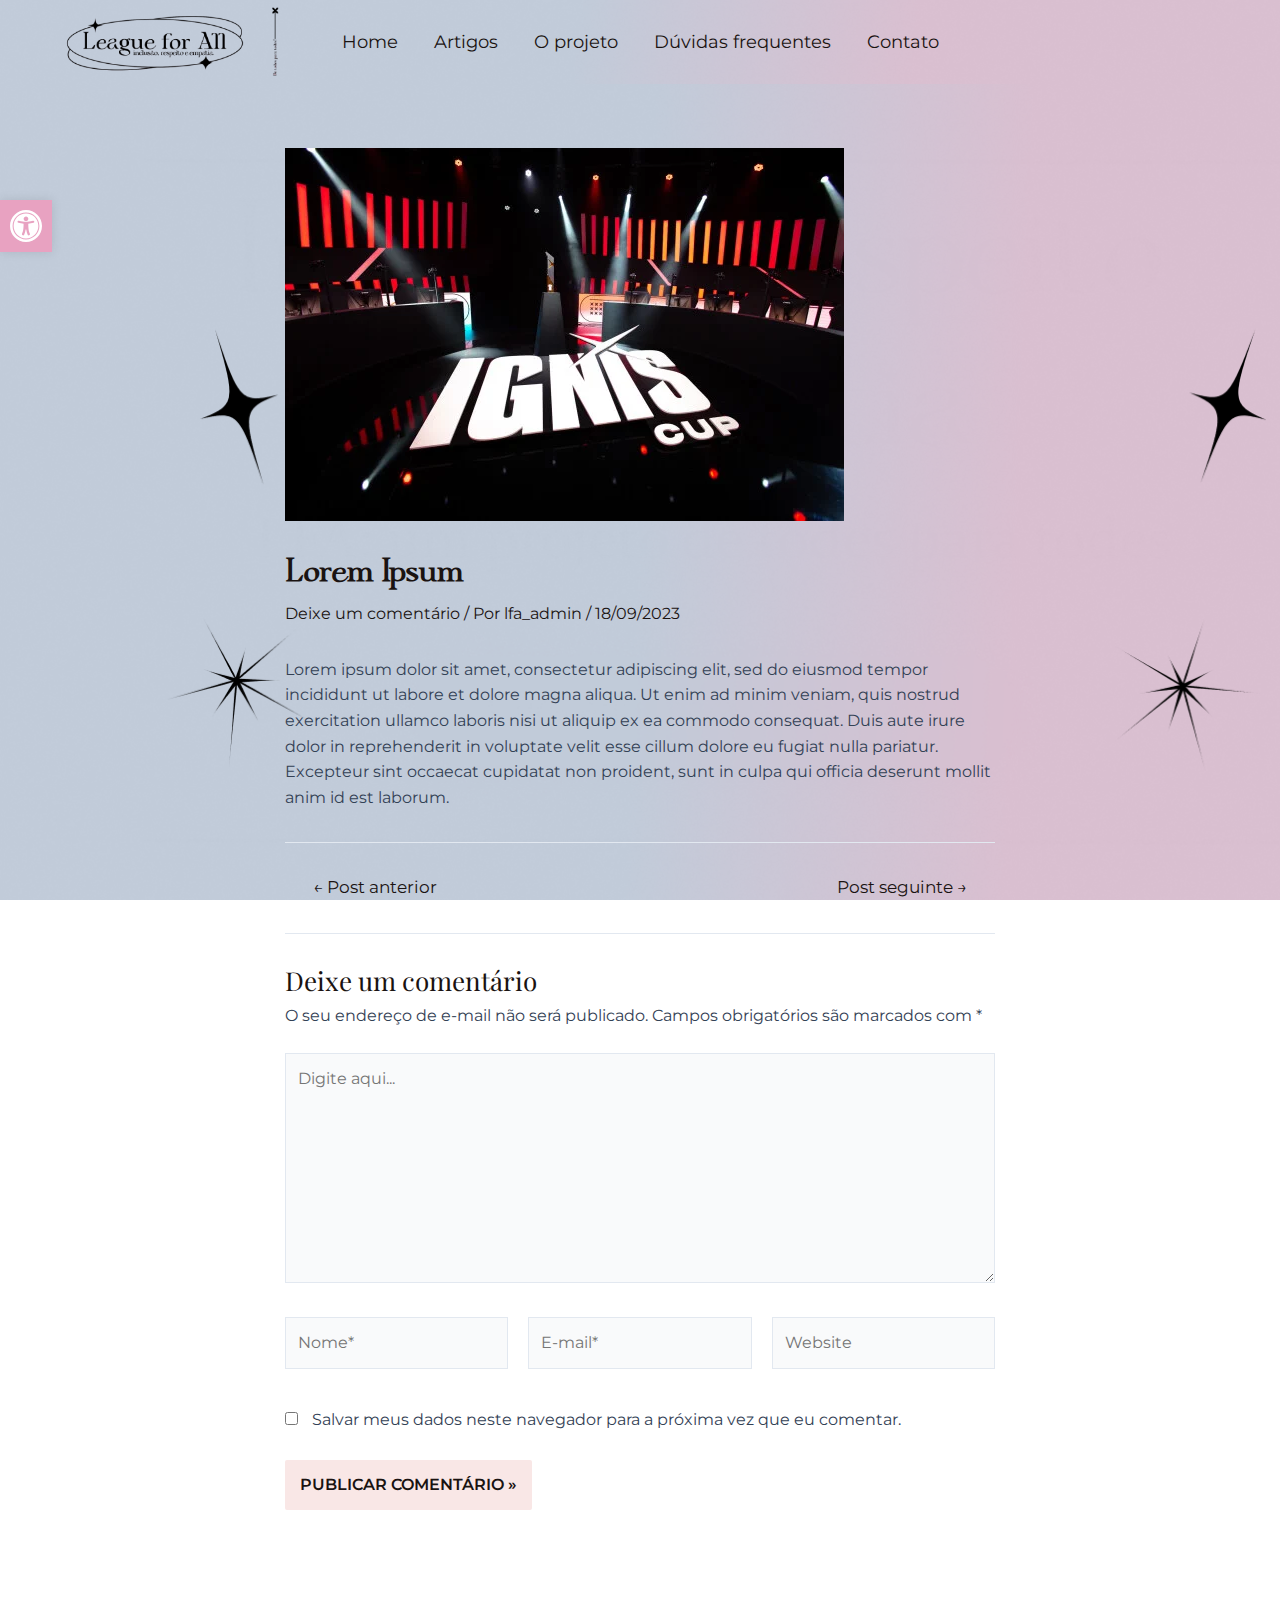
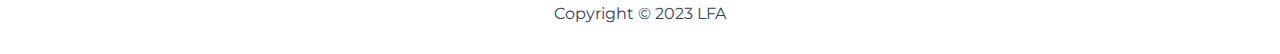
<file: lorem-ipsum-2.html>
<!DOCTYPE html>
<html lang="pt-BR">
<head>
<meta charset="UTF-8">
<meta name="viewport" content="width=device-width, initial-scale=1">
	 <link rel="profile" href="https://gmpg.org/xfn/11"> 
	 <title>Lorem Ipsum &#8211; LFA</title>
<link rel="preload" href="//elizalap.github.io/lfa-static/wp-content/uploads/2023/09/Cigra-Free-Demo.otf" as="font" type="font/woff2" crossorigin>					<style type="text/css" id="cst_font_data">@font-face {
	font-family: 'Cigra';
	font-weight: 400;
	src: url('//elizalap.github.io/lfa-static/wp-content/uploads/2023/09/Cigra-Free-Demo.otf') format('OpenType');
}</style>
				<meta name="robots" content="max-image-preview:large">
<link rel="dns-prefetch" href="//vlibras.gov.br">
<link rel="dns-prefetch" href="//fonts.googleapis.com">
<link rel="alternate" type="application/rss+xml" title="Feed para LFA &raquo;" href="//elizalap.github.io/lfa-static/feed">
<link rel="alternate" type="application/rss+xml" title="Feed de comentários para LFA &raquo;" href="//elizalap.github.io/lfa-static/comments/feed">
<link rel="alternate" type="application/rss+xml" title="Feed de comentários para LFA &raquo; Lorem Ipsum" href="//elizalap.github.io/lfa-static/lorem-ipsum-2.html/feed">
<script>
window._wpemojiSettings = {"baseUrl":"https:\/\/s.w.org\/images\/core\/emoji\/14.0.0\/72x72\/","ext":".png","svgUrl":"https:\/\/s.w.org\/images\/core\/emoji\/14.0.0\/svg\/","svgExt":".svg","source":{"concatemoji":"\/\/elizalap.github.io\/lfa-static\/wp-includes\/js\/wp-emoji-release.min.js?ver=6.3.1"}};
/*! This file is auto-generated */
!function(i,n){var o,s,e;function c(e){try{var t={supportTests:e,timestamp:(new Date).valueOf()};sessionStorage.setItem(o,JSON.stringify(t))}catch(e){}}function p(e,t,n){e.clearRect(0,0,e.canvas.width,e.canvas.height),e.fillText(t,0,0);var t=new Uint32Array(e.getImageData(0,0,e.canvas.width,e.canvas.height).data),r=(e.clearRect(0,0,e.canvas.width,e.canvas.height),e.fillText(n,0,0),new Uint32Array(e.getImageData(0,0,e.canvas.width,e.canvas.height).data));return t.every(function(e,t){return e===r[t]})}function u(e,t,n){switch(t){case"flag":return n(e,"🏳️‍⚧️","🏳️​⚧️")?!1:!n(e,"🇺🇳","🇺​🇳")&&!n(e,"🏴󠁧󠁢󠁥󠁮󠁧󠁿","🏴​󠁧​󠁢​󠁥​󠁮​󠁧​󠁿");case"emoji":return!n(e,"🫱🏻‍🫲🏿","🫱🏻​🫲🏿")}return!1}function f(e,t,n){var r="undefined"!=typeof WorkerGlobalScope&&self instanceof WorkerGlobalScope?new OffscreenCanvas(300,150):i.createElement("canvas"),a=r.getContext("2d",{willReadFrequently:!0}),o=(a.textBaseline="top",a.font="600 32px Arial",{});return e.forEach(function(e){o[e]=t(a,e,n)}),o}function t(e){var t=i.createElement("script");t.src=e,t.defer=!0,i.head.appendChild(t)}"undefined"!=typeof Promise&&(o="wpEmojiSettingsSupports",s=["flag","emoji"],n.supports={everything:!0,everythingExceptFlag:!0},e=new Promise(function(e){i.addEventListener("DOMContentLoaded",e,{once:!0})}),new Promise(function(t){var n=function(){try{var e=JSON.parse(sessionStorage.getItem(o));if("object"==typeof e&&"number"==typeof e.timestamp&&(new Date).valueOf()<e.timestamp+604800&&"object"==typeof e.supportTests)return e.supportTests}catch(e){}return null}();if(!n){if("undefined"!=typeof Worker&&"undefined"!=typeof OffscreenCanvas&&"undefined"!=typeof URL&&URL.createObjectURL&&"undefined"!=typeof Blob)try{var e="postMessage("+f.toString()+"("+[JSON.stringify(s),u.toString(),p.toString()].join(",")+"));",r=new Blob([e],{type:"text/javascript"}),a=new Worker(URL.createObjectURL(r),{name:"wpTestEmojiSupports"});return void(a.onmessage=function(e){c(n=e.data),a.terminate(),t(n)})}catch(e){}c(n=f(s,u,p))}t(n)}).then(function(e){for(var t in e)n.supports[t]=e[t],n.supports.everything=n.supports.everything&&n.supports[t],"flag"!==t&&(n.supports.everythingExceptFlag=n.supports.everythingExceptFlag&&n.supports[t]);n.supports.everythingExceptFlag=n.supports.everythingExceptFlag&&!n.supports.flag,n.DOMReady=!1,n.readyCallback=function(){n.DOMReady=!0}}).then(function(){return e}).then(function(){var e;n.supports.everything||(n.readyCallback(),(e=n.source||{}).concatemoji?t(e.concatemoji):e.wpemoji&&e.twemoji&&(t(e.twemoji),t(e.wpemoji)))}))}((window,document),window._wpemojiSettings);
</script>
<style>img.wp-smiley,
img.emoji {
	display: inline !important;
	border: none !important;
	box-shadow: none !important;
	height: 1em !important;
	width: 1em !important;
	margin: 0 0.07em !important;
	vertical-align: -0.1em !important;
	background: none !important;
	padding: 0 !important;
}</style>
	<link rel="stylesheet" id="astra-theme-css-css" href="//elizalap.github.io/lfa-static/wp-content/themes/astra/assets/css/minified/main.min.css?ver=4.3.1" media="all">
<style id="astra-theme-css-inline-css">:root{--ast-container-default-xlg-padding:3em;--ast-container-default-lg-padding:3em;--ast-container-default-slg-padding:2em;--ast-container-default-md-padding:3em;--ast-container-default-sm-padding:3em;--ast-container-default-xs-padding:2.4em;--ast-container-default-xxs-padding:1.8em;--ast-code-block-background:#ECEFF3;--ast-comment-inputs-background:#F9FAFB;}html{font-size:100%;}a{color:var(--ast-global-color-0);}a:hover,a:focus{color:var(--ast-global-color-1);}body,button,input,select,textarea,.ast-button,.ast-custom-button{font-family:'Montserrat',sans-serif;font-weight:400;font-size:16px;font-size:1rem;line-height:1.6em;}blockquote{color:var(--ast-global-color-3);}h1,.entry-content h1,h2,.entry-content h2,h3,.entry-content h3,h4,.entry-content h4,h5,.entry-content h5,h6,.entry-content h6,.site-title,.site-title a{font-family:'Playfair Display',serif;font-weight:600;line-height:1.2em;}.site-title{font-size:26px;font-size:1.625rem;display:block;}header .custom-logo-link img{max-width:120px;}.astra-logo-svg{width:120px;}.site-header .site-description{font-size:15px;font-size:0.9375rem;display:none;}.entry-title{font-size:26px;font-size:1.625rem;}h1,.entry-content h1{font-size:100px;font-size:6.25rem;font-weight:600;font-family:'Playfair Display',serif;line-height:1.2em;}h2,.entry-content h2{font-size:52px;font-size:3.25rem;font-weight:600;font-family:'Playfair Display',serif;line-height:1.25em;}h3,.entry-content h3{font-size:28px;font-size:1.75rem;font-weight:500;font-family:'Playfair Display',serif;line-height:1.2em;}h4,.entry-content h4{font-size:24px;font-size:1.5rem;line-height:1.2em;font-weight:600;font-family:'Playfair Display',serif;}h5,.entry-content h5{font-size:20px;font-size:1.25rem;line-height:1.2em;font-weight:600;font-family:'Playfair Display',serif;}h6,.entry-content h6{font-size:18px;font-size:1.125rem;line-height:1.2em;font-weight:600;font-family:'Playfair Display',serif;}::selection{background-color:var(--ast-global-color-0);color:#ffffff;}body,h1,.entry-title a,.entry-content h1,h2,.entry-content h2,h3,.entry-content h3,h4,.entry-content h4,h5,.entry-content h5,h6,.entry-content h6{color:var(--ast-global-color-3);}.tagcloud a:hover,.tagcloud a:focus,.tagcloud a.current-item{color:#ffffff;border-color:var(--ast-global-color-0);background-color:var(--ast-global-color-0);}input:focus,input[type="text"]:focus,input[type="email"]:focus,input[type="url"]:focus,input[type="password"]:focus,input[type="reset"]:focus,input[type="search"]:focus,textarea:focus{border-color:var(--ast-global-color-0);}input[type="radio"]:checked,input[type=reset],input[type="checkbox"]:checked,input[type="checkbox"]:hover:checked,input[type="checkbox"]:focus:checked,input[type=range]::-webkit-slider-thumb{border-color:var(--ast-global-color-0);background-color:var(--ast-global-color-0);box-shadow:none;}.site-footer a:hover + .post-count,.site-footer a:focus + .post-count{background:var(--ast-global-color-0);border-color:var(--ast-global-color-0);}.single .nav-links .nav-previous,.single .nav-links .nav-next{color:var(--ast-global-color-0);}.entry-meta,.entry-meta *{line-height:1.45;color:var(--ast-global-color-0);}.entry-meta a:hover,.entry-meta a:hover *,.entry-meta a:focus,.entry-meta a:focus *,.page-links > .page-link,.page-links .page-link:hover,.post-navigation a:hover{color:var(--ast-global-color-1);}#cat option,.secondary .calendar_wrap thead a,.secondary .calendar_wrap thead a:visited{color:var(--ast-global-color-0);}.secondary .calendar_wrap #today,.ast-progress-val span{background:var(--ast-global-color-0);}.secondary a:hover + .post-count,.secondary a:focus + .post-count{background:var(--ast-global-color-0);border-color:var(--ast-global-color-0);}.calendar_wrap #today > a{color:#ffffff;}.page-links .page-link,.single .post-navigation a{color:var(--ast-global-color-0);}.ast-archive-title{color:var(--ast-global-color-2);}.widget-title,.widget .wp-block-heading{font-size:22px;font-size:1.375rem;color:var(--ast-global-color-2);}.ast-single-post .entry-content a,.ast-comment-content a:not(.ast-comment-edit-reply-wrap a){text-decoration:underline;}.ast-single-post .wp-block-button .wp-block-button__link,.ast-single-post .elementor-button-wrapper .elementor-button,.ast-single-post .entry-content .uagb-tab a,.ast-single-post .entry-content .uagb-ifb-cta a,.ast-single-post .entry-content .wp-block-uagb-buttons a,.ast-single-post .entry-content .uabb-module-content a,.ast-single-post .entry-content .uagb-post-grid a,.ast-single-post .entry-content .uagb-timeline a,.ast-single-post .entry-content .uagb-toc__wrap a,.ast-single-post .entry-content .uagb-taxomony-box a,.ast-single-post .entry-content .woocommerce a,.entry-content .wp-block-latest-posts > li > a,.ast-single-post .entry-content .wp-block-file__button{text-decoration:none;}a:focus-visible,.ast-menu-toggle:focus-visible,.site .skip-link:focus-visible,.wp-block-loginout input:focus-visible,.wp-block-search.wp-block-search__button-inside .wp-block-search__inside-wrapper,.ast-header-navigation-arrow:focus-visible,.woocommerce .wc-proceed-to-checkout > .checkout-button:focus-visible,.woocommerce .woocommerce-MyAccount-navigation ul li a:focus-visible,.ast-orders-table__row .ast-orders-table__cell:focus-visible,.woocommerce .woocommerce-order-details .order-again > .button:focus-visible,.woocommerce .woocommerce-message a.button.wc-forward:focus-visible,.woocommerce #minus_qty:focus-visible,.woocommerce #plus_qty:focus-visible,a#ast-apply-coupon:focus-visible,.woocommerce .woocommerce-info a:focus-visible,.woocommerce .astra-shop-summary-wrap a:focus-visible,.woocommerce a.wc-forward:focus-visible,#ast-apply-coupon:focus-visible,.woocommerce-js .woocommerce-mini-cart-item a.remove:focus-visible{outline-style:dotted;outline-color:inherit;outline-width:thin;border-color:transparent;}input:focus,input[type="text"]:focus,input[type="email"]:focus,input[type="url"]:focus,input[type="password"]:focus,input[type="reset"]:focus,input[type="search"]:focus,input[type="number"]:focus,textarea:focus,.wp-block-search__input:focus,[data-section="section-header-mobile-trigger"] .ast-button-wrap .ast-mobile-menu-trigger-minimal:focus,.ast-mobile-popup-drawer.active .menu-toggle-close:focus,.woocommerce-ordering select.orderby:focus,#ast-scroll-top:focus,#coupon_code:focus,.woocommerce-page #comment:focus,.woocommerce #reviews #respond input#submit:focus,.woocommerce a.add_to_cart_button:focus,.woocommerce .button.single_add_to_cart_button:focus,.woocommerce .woocommerce-cart-form button:focus,.woocommerce .woocommerce-cart-form__cart-item .quantity .qty:focus,.woocommerce .woocommerce-billing-fields .woocommerce-billing-fields__field-wrapper .woocommerce-input-wrapper > .input-text:focus,.woocommerce #order_comments:focus,.woocommerce #place_order:focus,.woocommerce .woocommerce-address-fields .woocommerce-address-fields__field-wrapper .woocommerce-input-wrapper > .input-text:focus,.woocommerce .woocommerce-MyAccount-content form button:focus,.woocommerce .woocommerce-MyAccount-content .woocommerce-EditAccountForm .woocommerce-form-row .woocommerce-Input.input-text:focus,.woocommerce .ast-woocommerce-container .woocommerce-pagination ul.page-numbers li a:focus,body #content .woocommerce form .form-row .select2-container--default .select2-selection--single:focus,#ast-coupon-code:focus,.woocommerce.woocommerce-js .quantity input[type=number]:focus,.woocommerce-js .woocommerce-mini-cart-item .quantity input[type=number]:focus,.woocommerce p#ast-coupon-trigger:focus{border-style:dotted;border-color:inherit;border-width:thin;outline-color:transparent;}.site-logo-img img{ transition:all 0.2s linear;}.ast-header-break-point #ast-desktop-header{display:none;}@media (min-width:921px){#ast-mobile-header{display:none;}}.wp-block-buttons.aligncenter{justify-content:center;}@media (max-width:921px){.ast-theme-transparent-header #primary,.ast-theme-transparent-header #secondary{padding:0;}}@media (max-width:921px){.ast-plain-container.ast-no-sidebar #primary{padding:0;}}.ast-plain-container.ast-no-sidebar #primary{margin-top:0;margin-bottom:0;}@media (min-width:1200px){.ast-plain-container.ast-no-sidebar #primary{margin-top:60px;margin-bottom:60px;}}.wp-block-button.is-style-outline .wp-block-button__link{border-color:var(--ast-global-color-2);border-top-width:2px;border-right-width:2px;border-bottom-width:2px;border-left-width:2px;}div.wp-block-button.is-style-outline > .wp-block-button__link:not(.has-text-color),div.wp-block-button.wp-block-button__link.is-style-outline:not(.has-text-color){color:var(--ast-global-color-2);}.wp-block-button.is-style-outline .wp-block-button__link:hover,div.wp-block-button.is-style-outline .wp-block-button__link:focus,div.wp-block-button.is-style-outline > .wp-block-button__link:not(.has-text-color):hover,div.wp-block-button.wp-block-button__link.is-style-outline:not(.has-text-color):hover{color:var(--ast-global-color-0);background-color:var(--ast-global-color-1);border-color:var(--ast-global-color-2);}.post-page-numbers.current .page-link,.ast-pagination .page-numbers.current{color:#ffffff;border-color:var(--ast-global-color-0);background-color:var(--ast-global-color-0);border-radius:2px;}.wp-block-button.is-style-outline .wp-block-button__link{border-top-width:2px;border-right-width:2px;border-bottom-width:2px;border-left-width:2px;}h1.widget-title{font-weight:600;}h2.widget-title{font-weight:600;}h3.widget-title{font-weight:500;}#page{display:flex;flex-direction:column;min-height:100vh;}.ast-404-layout-1 h1.page-title{color:var(--ast-global-color-2);}.single .post-navigation a{line-height:1em;height:inherit;}.error-404 .page-sub-title{font-size:1.5rem;font-weight:inherit;}.search .site-content .content-area .search-form{margin-bottom:0;}#page .site-content{flex-grow:1;}.widget{margin-bottom:1.25em;}#secondary li{line-height:1.5em;}#secondary .wp-block-group h2{margin-bottom:0.7em;}#secondary h2{font-size:1.7rem;}.ast-separate-container .ast-article-post,.ast-separate-container .ast-article-single,.ast-separate-container .ast-comment-list li.depth-1,.ast-separate-container .comment-respond{padding:3em;}.ast-separate-container .ast-article-single .ast-article-single{padding:0;}.ast-article-single .wp-block-post-template-is-layout-grid{padding-left:0;}.ast-separate-container .ast-comment-list li.depth-1,.hentry{margin-bottom:2em;}.ast-separate-container .ast-archive-description,.ast-separate-container .ast-author-box{border-bottom:1px solid var(--ast-border-color);}.ast-separate-container .comments-title{padding:2em 2em 0 2em;}.ast-page-builder-template .comment-form-textarea,.ast-comment-formwrap .ast-grid-common-col{padding:0;}.ast-comment-formwrap{padding:0 20px;display:inline-flex;column-gap:20px;}.archive.ast-page-builder-template .entry-header{margin-top:2em;}.ast-page-builder-template .ast-comment-formwrap{width:100%;}.entry-title{margin-bottom:0.5em;}.ast-archive-description p{font-size:inherit;font-weight:inherit;line-height:inherit;}@media (min-width:921px){.ast-left-sidebar.ast-page-builder-template #secondary,.archive.ast-right-sidebar.ast-page-builder-template .site-main{padding-left:20px;padding-right:20px;}}@media (max-width:544px){.ast-comment-formwrap.ast-row{column-gap:10px;display:inline-block;}#ast-commentform .ast-grid-common-col{position:relative;width:100%;}}@media (min-width:1201px){.ast-separate-container .ast-article-post,.ast-separate-container .ast-article-single,.ast-separate-container .ast-author-box,.ast-separate-container .ast-404-layout-1,.ast-separate-container .no-results{padding:3em;}}@media (max-width:921px){.ast-separate-container #primary,.ast-separate-container #secondary{padding:1.5em 0;}#primary,#secondary{padding:1.5em 0;margin:0;}.ast-left-sidebar #content > .ast-container{display:flex;flex-direction:column-reverse;width:100%;}}@media (min-width:922px){.ast-separate-container.ast-right-sidebar #primary,.ast-separate-container.ast-left-sidebar #primary{border:0;}.search-no-results.ast-separate-container #primary{margin-bottom:4em;}}.elementor-button-wrapper .elementor-button{border-style:solid;text-decoration:none;border-top-width:2px;border-right-width:2px;border-left-width:2px;border-bottom-width:2px;}body .elementor-button.elementor-size-sm,body .elementor-button.elementor-size-xs,body .elementor-button.elementor-size-md,body .elementor-button.elementor-size-lg,body .elementor-button.elementor-size-xl,body .elementor-button{border-top-left-radius:0px;border-top-right-radius:0px;border-bottom-right-radius:0px;border-bottom-left-radius:0px;padding-top:20px;padding-right:32px;padding-bottom:20px;padding-left:32px;}@media (max-width:921px){.elementor-button-wrapper .elementor-button.elementor-size-sm,.elementor-button-wrapper .elementor-button.elementor-size-xs,.elementor-button-wrapper .elementor-button.elementor-size-md,.elementor-button-wrapper .elementor-button.elementor-size-lg,.elementor-button-wrapper .elementor-button.elementor-size-xl,.elementor-button-wrapper .elementor-button{padding-top:20px;padding-right:32px;padding-bottom:20px;padding-left:32px;}}@media (max-width:544px){.elementor-button-wrapper .elementor-button.elementor-size-sm,.elementor-button-wrapper .elementor-button.elementor-size-xs,.elementor-button-wrapper .elementor-button.elementor-size-md,.elementor-button-wrapper .elementor-button.elementor-size-lg,.elementor-button-wrapper .elementor-button.elementor-size-xl,.elementor-button-wrapper .elementor-button{padding-top:18px;padding-right:24px;padding-bottom:18px;padding-left:24px;}}.elementor-button-wrapper .elementor-button{border-color:var(--ast-global-color-2);background-color:var(--ast-global-color-4);}.elementor-button-wrapper .elementor-button:hover,.elementor-button-wrapper .elementor-button:focus{color:var(--ast-global-color-0);background-color:var(--ast-global-color-1);border-color:var(--ast-global-color-2);}.wp-block-button .wp-block-button__link ,.elementor-button-wrapper .elementor-button,.elementor-button-wrapper .elementor-button:visited{color:var(--ast-global-color-2);}.elementor-button-wrapper .elementor-button{font-weight:600;font-size:16px;font-size:1rem;line-height:1em;text-transform:uppercase;}body .elementor-button.elementor-size-sm,body .elementor-button.elementor-size-xs,body .elementor-button.elementor-size-md,body .elementor-button.elementor-size-lg,body .elementor-button.elementor-size-xl,body .elementor-button{font-size:16px;font-size:1rem;}.wp-block-button .wp-block-button__link:hover,.wp-block-button .wp-block-button__link:focus{color:var(--ast-global-color-0);background-color:var(--ast-global-color-1);border-color:var(--ast-global-color-2);}.elementor-widget-heading h1.elementor-heading-title{line-height:1.2em;}.elementor-widget-heading h2.elementor-heading-title{line-height:1.25em;}.elementor-widget-heading h3.elementor-heading-title{line-height:1.2em;}.elementor-widget-heading h4.elementor-heading-title{line-height:1.2em;}.elementor-widget-heading h5.elementor-heading-title{line-height:1.2em;}.elementor-widget-heading h6.elementor-heading-title{line-height:1.2em;}.wp-block-button .wp-block-button__link,.wp-block-search .wp-block-search__button,body .wp-block-file .wp-block-file__button{border-style:solid;border-top-width:2px;border-right-width:2px;border-left-width:2px;border-bottom-width:2px;border-color:var(--ast-global-color-2);background-color:var(--ast-global-color-4);color:var(--ast-global-color-2);font-family:inherit;font-weight:600;line-height:1em;text-transform:uppercase;font-size:16px;font-size:1rem;border-top-left-radius:0px;border-top-right-radius:0px;border-bottom-right-radius:0px;border-bottom-left-radius:0px;padding-top:20px;padding-right:32px;padding-bottom:20px;padding-left:32px;}@media (max-width:921px){.wp-block-button .wp-block-button__link,.wp-block-search .wp-block-search__button,body .wp-block-file .wp-block-file__button{padding-top:20px;padding-right:32px;padding-bottom:20px;padding-left:32px;}}@media (max-width:544px){.wp-block-button .wp-block-button__link,.wp-block-search .wp-block-search__button,body .wp-block-file .wp-block-file__button{padding-top:18px;padding-right:24px;padding-bottom:18px;padding-left:24px;}}.menu-toggle,button,.ast-button,.ast-custom-button,.button,input#submit,input[type="button"],input[type="submit"],input[type="reset"],form[CLASS*="wp-block-search__"].wp-block-search .wp-block-search__inside-wrapper .wp-block-search__button,body .wp-block-file .wp-block-file__button,.search .search-submit,.woocommerce-js a.button,.woocommerce button.button,.woocommerce .woocommerce-message a.button,.woocommerce #respond input#submit.alt,.woocommerce input.button.alt,.woocommerce input.button,.woocommerce input.button:disabled,.woocommerce input.button:disabled[disabled],.woocommerce input.button:disabled:hover,.woocommerce input.button:disabled[disabled]:hover,.woocommerce #respond input#submit,.woocommerce button.button.alt.disabled,.wc-block-grid__products .wc-block-grid__product .wp-block-button__link,.wc-block-grid__product-onsale,[CLASS*="wc-block"] button,.woocommerce-js .astra-cart-drawer .astra-cart-drawer-content .woocommerce-mini-cart__buttons .button:not(.checkout):not(.ast-continue-shopping),.woocommerce-js .astra-cart-drawer .astra-cart-drawer-content .woocommerce-mini-cart__buttons a.checkout,.woocommerce button.button.alt.disabled.wc-variation-selection-needed{border-style:solid;border-top-width:2px;border-right-width:2px;border-left-width:2px;border-bottom-width:2px;color:var(--ast-global-color-2);border-color:var(--ast-global-color-2);background-color:var(--ast-global-color-4);padding-top:20px;padding-right:32px;padding-bottom:20px;padding-left:32px;font-family:inherit;font-weight:600;font-size:16px;font-size:1rem;line-height:1em;text-transform:uppercase;border-top-left-radius:0px;border-top-right-radius:0px;border-bottom-right-radius:0px;border-bottom-left-radius:0px;}button:focus,.menu-toggle:hover,button:hover,.ast-button:hover,.ast-custom-button:hover .button:hover,.ast-custom-button:hover ,input[type=reset]:hover,input[type=reset]:focus,input#submit:hover,input#submit:focus,input[type="button"]:hover,input[type="button"]:focus,input[type="submit"]:hover,input[type="submit"]:focus,form[CLASS*="wp-block-search__"].wp-block-search .wp-block-search__inside-wrapper .wp-block-search__button:hover,form[CLASS*="wp-block-search__"].wp-block-search .wp-block-search__inside-wrapper .wp-block-search__button:focus,body .wp-block-file .wp-block-file__button:hover,body .wp-block-file .wp-block-file__button:focus,.woocommerce-js a.button:hover,.woocommerce button.button:hover,.woocommerce .woocommerce-message a.button:hover,.woocommerce #respond input#submit:hover,.woocommerce #respond input#submit.alt:hover,.woocommerce input.button.alt:hover,.woocommerce input.button:hover,.woocommerce button.button.alt.disabled:hover,.wc-block-grid__products .wc-block-grid__product .wp-block-button__link:hover,[CLASS*="wc-block"] button:hover,.woocommerce-js .astra-cart-drawer .astra-cart-drawer-content .woocommerce-mini-cart__buttons .button:not(.checkout):not(.ast-continue-shopping):hover,.woocommerce-js .astra-cart-drawer .astra-cart-drawer-content .woocommerce-mini-cart__buttons a.checkout:hover,.woocommerce button.button.alt.disabled.wc-variation-selection-needed:hover{color:var(--ast-global-color-0);background-color:var(--ast-global-color-1);border-color:var(--ast-global-color-2);}form[CLASS*="wp-block-search__"].wp-block-search .wp-block-search__inside-wrapper .wp-block-search__button.has-icon{padding-top:calc(20px - 3px);padding-right:calc(32px - 3px);padding-bottom:calc(20px - 3px);padding-left:calc(32px - 3px);}@media (max-width:921px){.menu-toggle,button,.ast-button,.ast-custom-button,.button,input#submit,input[type="button"],input[type="submit"],input[type="reset"],form[CLASS*="wp-block-search__"].wp-block-search .wp-block-search__inside-wrapper .wp-block-search__button,body .wp-block-file .wp-block-file__button,.search .search-submit,.woocommerce-js a.button,.woocommerce button.button,.woocommerce .woocommerce-message a.button,.woocommerce #respond input#submit.alt,.woocommerce input.button.alt,.woocommerce input.button,.woocommerce input.button:disabled,.woocommerce input.button:disabled[disabled],.woocommerce input.button:disabled:hover,.woocommerce input.button:disabled[disabled]:hover,.woocommerce #respond input#submit,.woocommerce button.button.alt.disabled,.wc-block-grid__products .wc-block-grid__product .wp-block-button__link,.wc-block-grid__product-onsale,[CLASS*="wc-block"] button,.woocommerce-js .astra-cart-drawer .astra-cart-drawer-content .woocommerce-mini-cart__buttons .button:not(.checkout):not(.ast-continue-shopping),.woocommerce-js .astra-cart-drawer .astra-cart-drawer-content .woocommerce-mini-cart__buttons a.checkout,.woocommerce button.button.alt.disabled.wc-variation-selection-needed{padding-top:20px;padding-right:32px;padding-bottom:20px;padding-left:32px;}}@media (max-width:544px){.menu-toggle,button,.ast-button,.ast-custom-button,.button,input#submit,input[type="button"],input[type="submit"],input[type="reset"],form[CLASS*="wp-block-search__"].wp-block-search .wp-block-search__inside-wrapper .wp-block-search__button,body .wp-block-file .wp-block-file__button,.search .search-submit,.woocommerce-js a.button,.woocommerce button.button,.woocommerce .woocommerce-message a.button,.woocommerce #respond input#submit.alt,.woocommerce input.button.alt,.woocommerce input.button,.woocommerce input.button:disabled,.woocommerce input.button:disabled[disabled],.woocommerce input.button:disabled:hover,.woocommerce input.button:disabled[disabled]:hover,.woocommerce #respond input#submit,.woocommerce button.button.alt.disabled,.wc-block-grid__products .wc-block-grid__product .wp-block-button__link,.wc-block-grid__product-onsale,[CLASS*="wc-block"] button,.woocommerce-js .astra-cart-drawer .astra-cart-drawer-content .woocommerce-mini-cart__buttons .button:not(.checkout):not(.ast-continue-shopping),.woocommerce-js .astra-cart-drawer .astra-cart-drawer-content .woocommerce-mini-cart__buttons a.checkout,.woocommerce button.button.alt.disabled.wc-variation-selection-needed{padding-top:18px;padding-right:24px;padding-bottom:18px;padding-left:24px;}}@media (max-width:921px){.ast-mobile-header-stack .main-header-bar .ast-search-menu-icon{display:inline-block;}.ast-header-break-point.ast-header-custom-item-outside .ast-mobile-header-stack .main-header-bar .ast-search-icon{margin:0;}.ast-comment-avatar-wrap img{max-width:2.5em;}.ast-separate-container .ast-comment-list li.depth-1{padding:1.5em 2.14em;}.ast-separate-container .comment-respond{padding:2em 2.14em;}.ast-comment-meta{padding:0 1.8888em 1.3333em;}}@media (min-width:544px){.ast-container{max-width:100%;}}@media (max-width:544px){.ast-separate-container .ast-article-post,.ast-separate-container .ast-article-single,.ast-separate-container .comments-title,.ast-separate-container .ast-archive-description{padding:1.5em 1em;}.ast-separate-container #content .ast-container{padding-left:0.54em;padding-right:0.54em;}.ast-separate-container .ast-comment-list li.depth-1{padding:1.5em 1em;margin-bottom:1.5em;}.ast-separate-container .ast-comment-list .bypostauthor{padding:.5em;}.ast-search-menu-icon.ast-dropdown-active .search-field{width:170px;}}.ast-separate-container{background-image:url(//elizalap.github.io/lfa-static/wp-content/uploads/2023/09/HomeInicial.png);;background-repeat:no-repeat;background-position:center center;background-size:cover;background-attachment:scroll;}@media (max-width:921px){.site-title{display:block;}.site-header .site-description{display:none;}.entry-title{font-size:30px;}h1,.entry-content h1{font-size:60px;}h2,.entry-content h2{font-size:25px;}h3,.entry-content h3{font-size:20px;}}@media (max-width:544px){.site-title{display:block;}.site-header .site-description{display:none;}.entry-title{font-size:30px;}h1,.entry-content h1{font-size:45px;}h2,.entry-content h2{font-size:25px;}h3,.entry-content h3{font-size:18px;}}@media (max-width:921px){html{font-size:91.2%;}}@media (max-width:544px){html{font-size:91.2%;}}@media (min-width:922px){.ast-container{max-width:1960px;}}@media (min-width:922px){.ast-narrow-container .site-content > .ast-container{max-width:750px;}}@media (min-width:922px){.ast-narrow-container .site-content > .ast-container{max-width:750px;}}@media (min-width:922px){.site-content .ast-container{display:flex;}}@media (max-width:921px){.site-content .ast-container{flex-direction:column;}}@media (min-width:922px){.main-header-menu .sub-menu .menu-item.ast-left-align-sub-menu:hover > .sub-menu,.main-header-menu .sub-menu .menu-item.ast-left-align-sub-menu.focus > .sub-menu{margin-left:-0px;}}blockquote,cite {font-style: initial;}.wp-block-file {display: flex;align-items: center;flex-wrap: wrap;justify-content: space-between;}.wp-block-pullquote {border: none;}.wp-block-pullquote blockquote::before {content: "\201D";font-family: "Helvetica",sans-serif;display: flex;transform: rotate( 180deg );font-size: 6rem;font-style: normal;line-height: 1;font-weight: bold;align-items: center;justify-content: center;}.has-text-align-right > blockquote::before {justify-content: flex-start;}.has-text-align-left > blockquote::before {justify-content: flex-end;}figure.wp-block-pullquote.is-style-solid-color blockquote {max-width: 100%;text-align: inherit;}html body {--wp--custom--ast-default-block-top-padding: 3em;--wp--custom--ast-default-block-right-padding: 3em;--wp--custom--ast-default-block-bottom-padding: 3em;--wp--custom--ast-default-block-left-padding: 3em;--wp--custom--ast-container-width: 1920px;--wp--custom--ast-content-width-size: 1920px;--wp--custom--ast-wide-width-size: calc(1920px + var(--wp--custom--ast-default-block-left-padding) + var(--wp--custom--ast-default-block-right-padding));}.ast-narrow-container {--wp--custom--ast-content-width-size: 750px;--wp--custom--ast-wide-width-size: 750px;}@media(max-width: 921px) {html body {--wp--custom--ast-default-block-top-padding: 3em;--wp--custom--ast-default-block-right-padding: 2em;--wp--custom--ast-default-block-bottom-padding: 3em;--wp--custom--ast-default-block-left-padding: 2em;}}@media(max-width: 544px) {html body {--wp--custom--ast-default-block-top-padding: 3em;--wp--custom--ast-default-block-right-padding: 1.5em;--wp--custom--ast-default-block-bottom-padding: 3em;--wp--custom--ast-default-block-left-padding: 1.5em;}}.entry-content > .wp-block-group,.entry-content > .wp-block-cover,.entry-content > .wp-block-columns {padding-top: var(--wp--custom--ast-default-block-top-padding);padding-right: var(--wp--custom--ast-default-block-right-padding);padding-bottom: var(--wp--custom--ast-default-block-bottom-padding);padding-left: var(--wp--custom--ast-default-block-left-padding);}.ast-plain-container.ast-no-sidebar .entry-content > .alignfull,.ast-page-builder-template .ast-no-sidebar .entry-content > .alignfull {margin-left: calc( -50vw + 50%);margin-right: calc( -50vw + 50%);max-width: 100vw;width: 100vw;}.ast-plain-container.ast-no-sidebar .entry-content .alignfull .alignfull,.ast-page-builder-template.ast-no-sidebar .entry-content .alignfull .alignfull,.ast-plain-container.ast-no-sidebar .entry-content .alignfull .alignwide,.ast-page-builder-template.ast-no-sidebar .entry-content .alignfull .alignwide,.ast-plain-container.ast-no-sidebar .entry-content .alignwide .alignfull,.ast-page-builder-template.ast-no-sidebar .entry-content .alignwide .alignfull,.ast-plain-container.ast-no-sidebar .entry-content .alignwide .alignwide,.ast-page-builder-template.ast-no-sidebar .entry-content .alignwide .alignwide,.ast-plain-container.ast-no-sidebar .entry-content .wp-block-column .alignfull,.ast-page-builder-template.ast-no-sidebar .entry-content .wp-block-column .alignfull,.ast-plain-container.ast-no-sidebar .entry-content .wp-block-column .alignwide,.ast-page-builder-template.ast-no-sidebar .entry-content .wp-block-column .alignwide {margin-left: auto;margin-right: auto;width: 100%;}[ast-blocks-layout] .wp-block-separator:not(.is-style-dots) {height: 0;}[ast-blocks-layout] .wp-block-separator {margin: 20px auto;}[ast-blocks-layout] .wp-block-separator:not(.is-style-wide):not(.is-style-dots) {max-width: 100px;}[ast-blocks-layout] .wp-block-separator.has-background {padding: 0;}.entry-content[ast-blocks-layout] > * {max-width: var(--wp--custom--ast-content-width-size);margin-left: auto;margin-right: auto;}.entry-content[ast-blocks-layout] > .alignwide {max-width: var(--wp--custom--ast-wide-width-size);}.entry-content[ast-blocks-layout] .alignfull {max-width: none;}.entry-content .wp-block-columns {margin-bottom: 0;}blockquote {margin: 1.5em;border: none;}.wp-block-quote:not(.has-text-align-right):not(.has-text-align-center) {border-left: 5px solid rgba(0,0,0,0.05);}.has-text-align-right > blockquote,blockquote.has-text-align-right {border-right: 5px solid rgba(0,0,0,0.05);}.has-text-align-left > blockquote,blockquote.has-text-align-left {border-left: 5px solid rgba(0,0,0,0.05);}.wp-block-site-tagline,.wp-block-latest-posts .read-more {margin-top: 15px;}.wp-block-loginout p label {display: block;}.wp-block-loginout p:not(.login-remember):not(.login-submit) input {width: 100%;}.wp-block-loginout input:focus {border-color: transparent;}.wp-block-loginout input:focus {outline: thin dotted;}.entry-content .wp-block-media-text .wp-block-media-text__content {padding: 0 0 0 8%;}.entry-content .wp-block-media-text.has-media-on-the-right .wp-block-media-text__content {padding: 0 8% 0 0;}.entry-content .wp-block-media-text.has-background .wp-block-media-text__content {padding: 8%;}.entry-content .wp-block-cover:not([class*="background-color"]) .wp-block-cover__inner-container,.entry-content .wp-block-cover:not([class*="background-color"]) .wp-block-cover-image-text,.entry-content .wp-block-cover:not([class*="background-color"]) .wp-block-cover-text,.entry-content .wp-block-cover-image:not([class*="background-color"]) .wp-block-cover__inner-container,.entry-content .wp-block-cover-image:not([class*="background-color"]) .wp-block-cover-image-text,.entry-content .wp-block-cover-image:not([class*="background-color"]) .wp-block-cover-text {color: var(--ast-global-color-5);}.wp-block-loginout .login-remember input {width: 1.1rem;height: 1.1rem;margin: 0 5px 4px 0;vertical-align: middle;}.wp-block-latest-posts > li > *:first-child,.wp-block-latest-posts:not(.is-grid) > li:first-child {margin-top: 0;}.wp-block-search__inside-wrapper .wp-block-search__input {padding: 0 10px;color: var(--ast-global-color-3);background: var(--ast-global-color-5);border-color: var(--ast-border-color);}.wp-block-latest-posts .read-more {margin-bottom: 1.5em;}.wp-block-search__no-button .wp-block-search__inside-wrapper .wp-block-search__input {padding-top: 5px;padding-bottom: 5px;}.wp-block-latest-posts .wp-block-latest-posts__post-date,.wp-block-latest-posts .wp-block-latest-posts__post-author {font-size: 1rem;}.wp-block-latest-posts > li > *,.wp-block-latest-posts:not(.is-grid) > li {margin-top: 12px;margin-bottom: 12px;}.ast-page-builder-template .entry-content[ast-blocks-layout] > *,.ast-page-builder-template .entry-content[ast-blocks-layout] > .alignfull > * {max-width: none;}.ast-page-builder-template .entry-content[ast-blocks-layout] > .alignwide > * {max-width: var(--wp--custom--ast-wide-width-size);}.ast-page-builder-template .entry-content[ast-blocks-layout] > .inherit-container-width > *,.ast-page-builder-template .entry-content[ast-blocks-layout] > * > *,.entry-content[ast-blocks-layout] > .wp-block-cover .wp-block-cover__inner-container {max-width: var(--wp--custom--ast-content-width-size);margin-left: auto;margin-right: auto;}.entry-content[ast-blocks-layout] .wp-block-cover:not(.alignleft):not(.alignright) {width: auto;}@media(max-width: 1200px) {.ast-separate-container .entry-content > .alignfull,.ast-separate-container .entry-content[ast-blocks-layout] > .alignwide,.ast-plain-container .entry-content[ast-blocks-layout] > .alignwide,.ast-plain-container .entry-content .alignfull {margin-left: calc(-1 * min(var(--ast-container-default-xlg-padding),20px)) ;margin-right: calc(-1 * min(var(--ast-container-default-xlg-padding),20px));}}@media(min-width: 1201px) {.ast-separate-container .entry-content > .alignfull {margin-left: calc(-1 * var(--ast-container-default-xlg-padding) );margin-right: calc(-1 * var(--ast-container-default-xlg-padding) );}.ast-separate-container .entry-content[ast-blocks-layout] > .alignwide,.ast-plain-container .entry-content[ast-blocks-layout] > .alignwide {margin-left: calc(-1 * var(--wp--custom--ast-default-block-left-padding) );margin-right: calc(-1 * var(--wp--custom--ast-default-block-right-padding) );}}@media(min-width: 921px) {.ast-separate-container .entry-content .wp-block-group.alignwide:not(.inherit-container-width) > :where(:not(.alignleft):not(.alignright)),.ast-plain-container .entry-content .wp-block-group.alignwide:not(.inherit-container-width) > :where(:not(.alignleft):not(.alignright)) {max-width: calc( var(--wp--custom--ast-content-width-size) + 80px );}.ast-plain-container.ast-right-sidebar .entry-content[ast-blocks-layout] .alignfull,.ast-plain-container.ast-left-sidebar .entry-content[ast-blocks-layout] .alignfull {margin-left: -60px;margin-right: -60px;}}@media(min-width: 544px) {.entry-content > .alignleft {margin-right: 20px;}.entry-content > .alignright {margin-left: 20px;}}@media (max-width:544px){.wp-block-columns .wp-block-column:not(:last-child){margin-bottom:20px;}.wp-block-latest-posts{margin:0;}}@media( max-width: 600px ) {.entry-content .wp-block-media-text .wp-block-media-text__content,.entry-content .wp-block-media-text.has-media-on-the-right .wp-block-media-text__content {padding: 8% 0 0;}.entry-content .wp-block-media-text.has-background .wp-block-media-text__content {padding: 8%;}}.ast-page-builder-template .entry-header {padding-left: 0;}.ast-narrow-container .site-content .wp-block-uagb-image--align-full .wp-block-uagb-image__figure {max-width: 100%;margin-left: auto;margin-right: auto;}.entry-content ul,.entry-content ol {padding: revert;margin: revert;}:root .has-ast-global-color-0-color{color:var(--ast-global-color-0);}:root .has-ast-global-color-0-background-color{background-color:var(--ast-global-color-0);}:root .wp-block-button .has-ast-global-color-0-color{color:var(--ast-global-color-0);}:root .wp-block-button .has-ast-global-color-0-background-color{background-color:var(--ast-global-color-0);}:root .has-ast-global-color-1-color{color:var(--ast-global-color-1);}:root .has-ast-global-color-1-background-color{background-color:var(--ast-global-color-1);}:root .wp-block-button .has-ast-global-color-1-color{color:var(--ast-global-color-1);}:root .wp-block-button .has-ast-global-color-1-background-color{background-color:var(--ast-global-color-1);}:root .has-ast-global-color-2-color{color:var(--ast-global-color-2);}:root .has-ast-global-color-2-background-color{background-color:var(--ast-global-color-2);}:root .wp-block-button .has-ast-global-color-2-color{color:var(--ast-global-color-2);}:root .wp-block-button .has-ast-global-color-2-background-color{background-color:var(--ast-global-color-2);}:root .has-ast-global-color-3-color{color:var(--ast-global-color-3);}:root .has-ast-global-color-3-background-color{background-color:var(--ast-global-color-3);}:root .wp-block-button .has-ast-global-color-3-color{color:var(--ast-global-color-3);}:root .wp-block-button .has-ast-global-color-3-background-color{background-color:var(--ast-global-color-3);}:root .has-ast-global-color-4-color{color:var(--ast-global-color-4);}:root .has-ast-global-color-4-background-color{background-color:var(--ast-global-color-4);}:root .wp-block-button .has-ast-global-color-4-color{color:var(--ast-global-color-4);}:root .wp-block-button .has-ast-global-color-4-background-color{background-color:var(--ast-global-color-4);}:root .has-ast-global-color-5-color{color:var(--ast-global-color-5);}:root .has-ast-global-color-5-background-color{background-color:var(--ast-global-color-5);}:root .wp-block-button .has-ast-global-color-5-color{color:var(--ast-global-color-5);}:root .wp-block-button .has-ast-global-color-5-background-color{background-color:var(--ast-global-color-5);}:root .has-ast-global-color-6-color{color:var(--ast-global-color-6);}:root .has-ast-global-color-6-background-color{background-color:var(--ast-global-color-6);}:root .wp-block-button .has-ast-global-color-6-color{color:var(--ast-global-color-6);}:root .wp-block-button .has-ast-global-color-6-background-color{background-color:var(--ast-global-color-6);}:root .has-ast-global-color-7-color{color:var(--ast-global-color-7);}:root .has-ast-global-color-7-background-color{background-color:var(--ast-global-color-7);}:root .wp-block-button .has-ast-global-color-7-color{color:var(--ast-global-color-7);}:root .wp-block-button .has-ast-global-color-7-background-color{background-color:var(--ast-global-color-7);}:root .has-ast-global-color-8-color{color:var(--ast-global-color-8);}:root .has-ast-global-color-8-background-color{background-color:var(--ast-global-color-8);}:root .wp-block-button .has-ast-global-color-8-color{color:var(--ast-global-color-8);}:root .wp-block-button .has-ast-global-color-8-background-color{background-color:var(--ast-global-color-8);}:root{--ast-global-color-0:#1a1311;--ast-global-color-1:#ffbfb9;--ast-global-color-2:#1a1311;--ast-global-color-3:#334155;--ast-global-color-4:#f9e7e6;--ast-global-color-5:#FFFFFF;--ast-global-color-6:#e2e8f0;--ast-global-color-7:#cbd5e1;--ast-global-color-8:#94a3b8;}:root {--ast-border-color : var(--ast-global-color-6);}.ast-single-entry-banner {-js-display: flex;display: flex;flex-direction: column;justify-content: center;text-align: center;position: relative;background: #eeeeee;}.ast-single-entry-banner[data-banner-layout="layout-1"] {max-width: 1920px;background: inherit;padding: 20px 0;}.ast-single-entry-banner[data-banner-width-type="custom"] {margin: 0 auto;width: 100%;}.ast-single-entry-banner + .site-content .entry-header {margin-bottom: 0;}header.entry-header .entry-title{font-weight:600;font-size:32px;font-size:2rem;}header.entry-header > *:not(:last-child){margin-bottom:10px;}.ast-archive-entry-banner {-js-display: flex;display: flex;flex-direction: column;justify-content: center;text-align: center;position: relative;background: #eeeeee;}.ast-archive-entry-banner[data-banner-width-type="custom"] {margin: 0 auto;width: 100%;}.ast-archive-entry-banner[data-banner-layout="layout-1"] {background: inherit;padding: 20px 0;text-align: left;}body.archive .ast-archive-description{max-width:1920px;width:100%;text-align:left;padding-top:3em;padding-right:3em;padding-bottom:3em;padding-left:3em;}body.archive .ast-archive-description .ast-archive-title,body.archive .ast-archive-description .ast-archive-title *{font-weight:600;font-size:32px;font-size:2rem;}body.archive .ast-archive-description > *:not(:last-child){margin-bottom:10px;}@media (max-width:921px){body.archive .ast-archive-description{text-align:left;}}@media (max-width:544px){body.archive .ast-archive-description{text-align:left;}}.ast-breadcrumbs .trail-browse,.ast-breadcrumbs .trail-items,.ast-breadcrumbs .trail-items li{display:inline-block;margin:0;padding:0;border:none;background:inherit;text-indent:0;text-decoration:none;}.ast-breadcrumbs .trail-browse{font-size:inherit;font-style:inherit;font-weight:inherit;color:inherit;}.ast-breadcrumbs .trail-items{list-style:none;}.trail-items li::after{padding:0 0.3em;content:"\00bb";}.trail-items li:last-of-type::after{display:none;}h1,.entry-content h1,h2,.entry-content h2,h3,.entry-content h3,h4,.entry-content h4,h5,.entry-content h5,h6,.entry-content h6{color:var(--ast-global-color-2);}.entry-title a{color:var(--ast-global-color-2);}@media (max-width:921px){.ast-builder-grid-row-container.ast-builder-grid-row-tablet-3-firstrow .ast-builder-grid-row > *:first-child,.ast-builder-grid-row-container.ast-builder-grid-row-tablet-3-lastrow .ast-builder-grid-row > *:last-child{grid-column:1 / -1;}}@media (max-width:544px){.ast-builder-grid-row-container.ast-builder-grid-row-mobile-3-firstrow .ast-builder-grid-row > *:first-child,.ast-builder-grid-row-container.ast-builder-grid-row-mobile-3-lastrow .ast-builder-grid-row > *:last-child{grid-column:1 / -1;}}.ast-builder-layout-element[data-section="title_tagline"]{display:flex;}@media (max-width:921px){.ast-header-break-point .ast-builder-layout-element[data-section="title_tagline"]{display:flex;}}@media (max-width:544px){.ast-header-break-point .ast-builder-layout-element[data-section="title_tagline"]{display:flex;}}.ast-builder-menu-1{font-family:inherit;font-weight:inherit;}.ast-builder-menu-1 .menu-item > .menu-link{font-size:18px;font-size:1.125rem;color:var(--ast-global-color-2);}.ast-builder-menu-1 .menu-item > .ast-menu-toggle{color:var(--ast-global-color-2);}.ast-builder-menu-1 .menu-item:hover > .menu-link,.ast-builder-menu-1 .inline-on-mobile .menu-item:hover > .ast-menu-toggle{color:var(--ast-global-color-0);background:rgba(255,255,255,0.03);}.ast-builder-menu-1 .menu-item:hover > .ast-menu-toggle{color:var(--ast-global-color-0);}.ast-builder-menu-1 .menu-item.current-menu-item > .menu-link,.ast-builder-menu-1 .inline-on-mobile .menu-item.current-menu-item > .ast-menu-toggle,.ast-builder-menu-1 .current-menu-ancestor > .menu-link{color:var(--ast-global-color-5);}.ast-builder-menu-1 .menu-item.current-menu-item > .ast-menu-toggle{color:var(--ast-global-color-5);}.ast-builder-menu-1 .sub-menu,.ast-builder-menu-1 .inline-on-mobile .sub-menu{border-top-width:0px;border-bottom-width:0px;border-right-width:0px;border-left-width:0px;border-color:var(--ast-global-color-2);border-style:solid;border-top-left-radius:0px;border-top-right-radius:0px;border-bottom-right-radius:0px;border-bottom-left-radius:0px;}.ast-builder-menu-1 .main-header-menu > .menu-item > .sub-menu,.ast-builder-menu-1 .main-header-menu > .menu-item > .astra-full-megamenu-wrapper{margin-top:0px;}.ast-desktop .ast-builder-menu-1 .main-header-menu > .menu-item > .sub-menu:before,.ast-desktop .ast-builder-menu-1 .main-header-menu > .menu-item > .astra-full-megamenu-wrapper:before{height:calc( 0px + 5px );}.ast-desktop .ast-builder-menu-1 .menu-item .sub-menu .menu-link{border-style:none;}@media (max-width:921px){.ast-header-break-point .ast-builder-menu-1 .menu-item.menu-item-has-children > .ast-menu-toggle{top:0;}.ast-builder-menu-1 .inline-on-mobile .menu-item.menu-item-has-children > .ast-menu-toggle{right:-15px;}.ast-builder-menu-1 .menu-item-has-children > .menu-link:after{content:unset;}.ast-builder-menu-1 .main-header-menu > .menu-item > .sub-menu,.ast-builder-menu-1 .main-header-menu > .menu-item > .astra-full-megamenu-wrapper{margin-top:0;}}@media (max-width:544px){.ast-header-break-point .ast-builder-menu-1 .menu-item.menu-item-has-children > .ast-menu-toggle{top:0;}.ast-builder-menu-1 .main-header-menu > .menu-item > .sub-menu,.ast-builder-menu-1 .main-header-menu > .menu-item > .astra-full-megamenu-wrapper{margin-top:0;}}.ast-builder-menu-1{display:flex;}@media (max-width:921px){.ast-header-break-point .ast-builder-menu-1{display:flex;}}@media (max-width:544px){.ast-header-break-point .ast-builder-menu-1{display:flex;}}.ast-desktop .ast-menu-hover-style-underline > .menu-item > .menu-link:before,.ast-desktop .ast-menu-hover-style-overline > .menu-item > .menu-link:before {content: "";position: absolute;width: 100%;right: 50%;height: 1px;background-color: transparent;transform: scale(0,0) translate(-50%,0);transition: transform .3s ease-in-out,color .0s ease-in-out;}.ast-desktop .ast-menu-hover-style-underline > .menu-item:hover > .menu-link:before,.ast-desktop .ast-menu-hover-style-overline > .menu-item:hover > .menu-link:before {width: calc(100% - 1.2em);background-color: currentColor;transform: scale(1,1) translate(50%,0);}.ast-desktop .ast-menu-hover-style-underline > .menu-item > .menu-link:before {bottom: 0;}.ast-desktop .ast-menu-hover-style-overline > .menu-item > .menu-link:before {top: 0;}.ast-desktop .ast-menu-hover-style-zoom > .menu-item > .menu-link:hover {transition: all .3s ease;transform: scale(1.2);}.header-widget-area[data-section="sidebar-widgets-header-widget-1"]{display:block;}@media (max-width:921px){.ast-header-break-point .header-widget-area[data-section="sidebar-widgets-header-widget-1"]{display:block;}}@media (max-width:544px){.ast-header-break-point .header-widget-area[data-section="sidebar-widgets-header-widget-1"]{display:block;}}.site-below-footer-wrap{padding-top:20px;padding-bottom:20px;}.site-below-footer-wrap[data-section="section-below-footer-builder"]{background-color:rgba(255,255,255,0);;background-image:none;;min-height:80px;}.site-below-footer-wrap[data-section="section-below-footer-builder"] .ast-builder-grid-row{max-width:1920px;margin-left:auto;margin-right:auto;}.site-below-footer-wrap[data-section="section-below-footer-builder"] .ast-builder-grid-row,.site-below-footer-wrap[data-section="section-below-footer-builder"] .site-footer-section{align-items:flex-start;}.site-below-footer-wrap[data-section="section-below-footer-builder"].ast-footer-row-inline .site-footer-section{display:flex;margin-bottom:0;}.ast-builder-grid-row-full .ast-builder-grid-row{grid-template-columns:1fr;}@media (max-width:921px){.site-below-footer-wrap[data-section="section-below-footer-builder"].ast-footer-row-tablet-inline .site-footer-section{display:flex;margin-bottom:0;}.site-below-footer-wrap[data-section="section-below-footer-builder"].ast-footer-row-tablet-stack .site-footer-section{display:block;margin-bottom:10px;}.ast-builder-grid-row-container.ast-builder-grid-row-tablet-full .ast-builder-grid-row{grid-template-columns:1fr;}}@media (max-width:544px){.site-below-footer-wrap[data-section="section-below-footer-builder"].ast-footer-row-mobile-inline .site-footer-section{display:flex;margin-bottom:0;}.site-below-footer-wrap[data-section="section-below-footer-builder"].ast-footer-row-mobile-stack .site-footer-section{display:block;margin-bottom:10px;}.ast-builder-grid-row-container.ast-builder-grid-row-mobile-full .ast-builder-grid-row{grid-template-columns:1fr;}}.site-below-footer-wrap[data-section="section-below-footer-builder"]{display:grid;}@media (max-width:921px){.ast-header-break-point .site-below-footer-wrap[data-section="section-below-footer-builder"]{display:grid;}}@media (max-width:544px){.ast-header-break-point .site-below-footer-wrap[data-section="section-below-footer-builder"]{display:grid;}}.ast-footer-copyright{text-align:center;}.ast-footer-copyright {color:var(--ast-global-color-3);}@media (max-width:921px){.ast-footer-copyright{text-align:center;}}@media (max-width:544px){.ast-footer-copyright{text-align:center;}}.ast-footer-copyright {font-size:16px;font-size:1rem;}.ast-footer-copyright.ast-builder-layout-element{display:flex;}@media (max-width:921px){.ast-header-break-point .ast-footer-copyright.ast-builder-layout-element{display:flex;}}@media (max-width:544px){.ast-header-break-point .ast-footer-copyright.ast-builder-layout-element{display:flex;}}.footer-widget-area.widget-area.site-footer-focus-item{width:auto;}.elementor-template-full-width .ast-container{display:block;}.elementor-screen-only,.screen-reader-text,.screen-reader-text span,.ui-helper-hidden-accessible{top:0 !important;}@media (max-width:544px){.elementor-element .elementor-wc-products .woocommerce[class*="columns-"] ul.products li.product{width:auto;margin:0;}.elementor-element .woocommerce .woocommerce-result-count{float:none;}}.ast-header-break-point .main-header-bar{border-bottom-width:1px;}@media (min-width:922px){.main-header-bar{border-bottom-width:1px;}}.main-header-menu .menu-item, #astra-footer-menu .menu-item, .main-header-bar .ast-masthead-custom-menu-items{-js-display:flex;display:flex;-webkit-box-pack:center;-webkit-justify-content:center;-moz-box-pack:center;-ms-flex-pack:center;justify-content:center;-webkit-box-orient:vertical;-webkit-box-direction:normal;-webkit-flex-direction:column;-moz-box-orient:vertical;-moz-box-direction:normal;-ms-flex-direction:column;flex-direction:column;}.main-header-menu > .menu-item > .menu-link, #astra-footer-menu > .menu-item > .menu-link{height:100%;-webkit-box-align:center;-webkit-align-items:center;-moz-box-align:center;-ms-flex-align:center;align-items:center;-js-display:flex;display:flex;}.ast-header-break-point .main-navigation ul .menu-item .menu-link .icon-arrow:first-of-type svg{top:.2em;margin-top:0px;margin-left:0px;width:.65em;transform:translate(0, -2px) rotateZ(270deg);}.ast-mobile-popup-content .ast-submenu-expanded > .ast-menu-toggle{transform:rotateX(180deg);overflow-y:auto;}.ast-separate-container .blog-layout-1, .ast-separate-container .blog-layout-2, .ast-separate-container .blog-layout-3{background-color:transparent;background-image:none;}.ast-separate-container .ast-article-post{background-image:url(//elizalap.github.io/lfa-static/wp-content/uploads/2023/09/Inicio.png);;background-repeat:no-repeat;background-position:left top;background-size:cover;background-attachment:fixed;}@media (max-width:921px){.ast-separate-container .ast-article-post{background-image:url(//elizalap.github.io/lfa-static/wp-content/uploads/2023/02/Alexandrina-BG.jpg);;background-repeat:no-repeat;background-position:left top;background-size:cover;background-attachment:fixed;}}@media (max-width:544px){.ast-separate-container .ast-article-post{background-image:url(//elizalap.github.io/lfa-static/wp-content/uploads/2023/02/Alexandrina-BG.jpg);;background-repeat:no-repeat;background-position:right top;background-size:cover;background-attachment:fixed;}}.ast-separate-container .ast-article-single:not(.ast-related-post), .ast-separate-container .comments-area .comment-respond,.ast-separate-container .comments-area .ast-comment-list li, .woocommerce.ast-separate-container .ast-woocommerce-container, .ast-separate-container .error-404, .ast-separate-container .no-results, .single.ast-separate-container .site-main .ast-author-meta, .ast-separate-container .related-posts-title-wrapper,.ast-separate-container .comments-count-wrapper, .ast-box-layout.ast-plain-container .site-content,.ast-padded-layout.ast-plain-container .site-content, .ast-separate-container .comments-area .comments-title, .ast-separate-container .ast-archive-description{background-image:url(//elizalap.github.io/lfa-static/wp-content/uploads/2023/09/Inicio.png);;background-repeat:no-repeat;background-position:left top;background-size:cover;background-attachment:fixed;}.ast-narrow-container .site-content{background-image:url(//elizalap.github.io/lfa-static/wp-content/uploads/2023/09/Inicio.png);;background-repeat:no-repeat;background-position:left top;background-size:cover;background-attachment:fixed;}@media (max-width:921px){.ast-separate-container .ast-article-single:not(.ast-related-post), .ast-separate-container .comments-area .comment-respond,.ast-separate-container .comments-area .ast-comment-list li, .woocommerce.ast-separate-container .ast-woocommerce-container, .ast-separate-container .error-404, .ast-separate-container .no-results, .single.ast-separate-container .site-main .ast-author-meta, .ast-separate-container .related-posts-title-wrapper,.ast-separate-container .comments-count-wrapper, .ast-box-layout.ast-plain-container .site-content,.ast-padded-layout.ast-plain-container .site-content, .ast-separate-container .comments-area .comments-title, .ast-separate-container .ast-archive-description{background-image:url(//elizalap.github.io/lfa-static/wp-content/uploads/2023/02/Alexandrina-BG.jpg);;background-repeat:no-repeat;background-position:left top;background-size:cover;background-attachment:fixed;}.ast-narrow-container .site-content{background-image:url(//elizalap.github.io/lfa-static/wp-content/uploads/2023/02/Alexandrina-BG.jpg);;background-repeat:no-repeat;background-position:left top;background-size:cover;background-attachment:fixed;}}@media (max-width:544px){.ast-separate-container .ast-article-single:not(.ast-related-post), .ast-separate-container .comments-area .comment-respond,.ast-separate-container .comments-area .ast-comment-list li, .woocommerce.ast-separate-container .ast-woocommerce-container, .ast-separate-container .error-404, .ast-separate-container .no-results, .single.ast-separate-container .site-main .ast-author-meta, .ast-separate-container .related-posts-title-wrapper,.ast-separate-container .comments-count-wrapper, .ast-box-layout.ast-plain-container .site-content,.ast-padded-layout.ast-plain-container .site-content, .ast-separate-container .comments-area .comments-title, .ast-separate-container .ast-archive-description{background-image:url(//elizalap.github.io/lfa-static/wp-content/uploads/2023/02/Alexandrina-BG.jpg);;background-repeat:no-repeat;background-position:right top;background-size:cover;background-attachment:fixed;}.ast-narrow-container .site-content{background-image:url(//elizalap.github.io/lfa-static/wp-content/uploads/2023/02/Alexandrina-BG.jpg);;background-repeat:no-repeat;background-position:right top;background-size:cover;background-attachment:fixed;}}.ast-separate-container.ast-two-container #secondary .widget{background-image:url(//elizalap.github.io/lfa-static/wp-content/uploads/2023/09/Inicio.png);;background-repeat:no-repeat;background-position:left top;background-size:cover;background-attachment:fixed;}@media (max-width:921px){.ast-separate-container.ast-two-container #secondary .widget{background-image:url(//elizalap.github.io/lfa-static/wp-content/uploads/2023/02/Alexandrina-BG.jpg);;background-repeat:no-repeat;background-position:left top;background-size:cover;background-attachment:fixed;}}@media (max-width:544px){.ast-separate-container.ast-two-container #secondary .widget{background-image:url(//elizalap.github.io/lfa-static/wp-content/uploads/2023/02/Alexandrina-BG.jpg);;background-repeat:no-repeat;background-position:right top;background-size:cover;background-attachment:fixed;}}.ast-plain-container, .ast-page-builder-template{background-image:url(//elizalap.github.io/lfa-static/wp-content/uploads/2023/09/Inicio.png);;background-repeat:no-repeat;background-position:left top;background-size:cover;background-attachment:fixed;}@media (max-width:921px){.ast-plain-container, .ast-page-builder-template{background-image:url(//elizalap.github.io/lfa-static/wp-content/uploads/2023/02/Alexandrina-BG.jpg);;background-repeat:no-repeat;background-position:left top;background-size:cover;background-attachment:fixed;}}@media (max-width:544px){.ast-plain-container, .ast-page-builder-template{background-image:url(//elizalap.github.io/lfa-static/wp-content/uploads/2023/02/Alexandrina-BG.jpg);;background-repeat:no-repeat;background-position:right top;background-size:cover;background-attachment:fixed;}}
		#ast-scroll-top {
			display: none;
			position: fixed;
			text-align: center;
			cursor: pointer;
			z-index: 99;
			width: 2.1em;
			height: 2.1em;
			line-height: 2.1;
			color: #ffffff;
			border-radius: 2px;
			content: "";
			outline: inherit;
		}
		@media (min-width: 769px) {
			#ast-scroll-top {
				content: "769";
			}
		}
		#ast-scroll-top .ast-icon.icon-arrow svg {
			margin-left: 0px;
			vertical-align: middle;
			transform: translate(0, -20%) rotate(180deg);
			width: 1.6em;
		}
		.ast-scroll-to-top-right {
			right: 30px;
			bottom: 30px;
		}
		.ast-scroll-to-top-left {
			left: 30px;
			bottom: 30px;
		}
	#ast-scroll-top{background-color:var(--ast-global-color-0);font-size:15px;font-size:0.9375rem;}@media (max-width:921px){#ast-scroll-top .ast-icon.icon-arrow svg{width:1em;}}.ast-mobile-header-content > *,.ast-desktop-header-content > * {padding: 10px 0;height: auto;}.ast-mobile-header-content > *:first-child,.ast-desktop-header-content > *:first-child {padding-top: 10px;}.ast-mobile-header-content > .ast-builder-menu,.ast-desktop-header-content > .ast-builder-menu {padding-top: 0;}.ast-mobile-header-content > *:last-child,.ast-desktop-header-content > *:last-child {padding-bottom: 0;}.ast-mobile-header-content .ast-search-menu-icon.ast-inline-search label,.ast-desktop-header-content .ast-search-menu-icon.ast-inline-search label {width: 100%;}.ast-desktop-header-content .main-header-bar-navigation .ast-submenu-expanded > .ast-menu-toggle::before {transform: rotateX(180deg);}#ast-desktop-header .ast-desktop-header-content,.ast-mobile-header-content .ast-search-icon,.ast-desktop-header-content .ast-search-icon,.ast-mobile-header-wrap .ast-mobile-header-content,.ast-main-header-nav-open.ast-popup-nav-open .ast-mobile-header-wrap .ast-mobile-header-content,.ast-main-header-nav-open.ast-popup-nav-open .ast-desktop-header-content {display: none;}.ast-main-header-nav-open.ast-header-break-point #ast-desktop-header .ast-desktop-header-content,.ast-main-header-nav-open.ast-header-break-point .ast-mobile-header-wrap .ast-mobile-header-content {display: block;}.ast-desktop .ast-desktop-header-content .astra-menu-animation-slide-up > .menu-item > .sub-menu,.ast-desktop .ast-desktop-header-content .astra-menu-animation-slide-up > .menu-item .menu-item > .sub-menu,.ast-desktop .ast-desktop-header-content .astra-menu-animation-slide-down > .menu-item > .sub-menu,.ast-desktop .ast-desktop-header-content .astra-menu-animation-slide-down > .menu-item .menu-item > .sub-menu,.ast-desktop .ast-desktop-header-content .astra-menu-animation-fade > .menu-item > .sub-menu,.ast-desktop .ast-desktop-header-content .astra-menu-animation-fade > .menu-item .menu-item > .sub-menu {opacity: 1;visibility: visible;}.ast-hfb-header.ast-default-menu-enable.ast-header-break-point .ast-mobile-header-wrap .ast-mobile-header-content .main-header-bar-navigation {width: unset;margin: unset;}.ast-mobile-header-content.content-align-flex-end .main-header-bar-navigation .menu-item-has-children > .ast-menu-toggle,.ast-desktop-header-content.content-align-flex-end .main-header-bar-navigation .menu-item-has-children > .ast-menu-toggle {left: calc( 20px - 0.907em);right: auto;}.ast-mobile-header-content .ast-search-menu-icon,.ast-mobile-header-content .ast-search-menu-icon.slide-search,.ast-desktop-header-content .ast-search-menu-icon,.ast-desktop-header-content .ast-search-menu-icon.slide-search {width: 100%;position: relative;display: block;right: auto;transform: none;}.ast-mobile-header-content .ast-search-menu-icon.slide-search .search-form,.ast-mobile-header-content .ast-search-menu-icon .search-form,.ast-desktop-header-content .ast-search-menu-icon.slide-search .search-form,.ast-desktop-header-content .ast-search-menu-icon .search-form {right: 0;visibility: visible;opacity: 1;position: relative;top: auto;transform: none;padding: 0;display: block;overflow: hidden;}.ast-mobile-header-content .ast-search-menu-icon.ast-inline-search .search-field,.ast-mobile-header-content .ast-search-menu-icon .search-field,.ast-desktop-header-content .ast-search-menu-icon.ast-inline-search .search-field,.ast-desktop-header-content .ast-search-menu-icon .search-field {width: 100%;padding-right: 5.5em;}.ast-mobile-header-content .ast-search-menu-icon .search-submit,.ast-desktop-header-content .ast-search-menu-icon .search-submit {display: block;position: absolute;height: 100%;top: 0;right: 0;padding: 0 1em;border-radius: 0;}.ast-hfb-header.ast-default-menu-enable.ast-header-break-point .ast-mobile-header-wrap .ast-mobile-header-content .main-header-bar-navigation ul .sub-menu .menu-link {padding-left: 30px;}.ast-hfb-header.ast-default-menu-enable.ast-header-break-point .ast-mobile-header-wrap .ast-mobile-header-content .main-header-bar-navigation .sub-menu .menu-item .menu-item .menu-link {padding-left: 40px;}.ast-mobile-popup-drawer.active .ast-mobile-popup-inner{background-color:#ffffff;;}.ast-mobile-header-wrap .ast-mobile-header-content, .ast-desktop-header-content{background-color:#ffffff;;}.ast-mobile-popup-content > *, .ast-mobile-header-content > *, .ast-desktop-popup-content > *, .ast-desktop-header-content > *{padding-top:0px;padding-bottom:0px;}.content-align-flex-start .ast-builder-layout-element{justify-content:flex-start;}.content-align-flex-start .main-header-menu{text-align:left;}.ast-mobile-popup-drawer.active .menu-toggle-close{color:#3a3a3a;}.ast-mobile-header-wrap .ast-primary-header-bar,.ast-primary-header-bar .site-primary-header-wrap{min-height:80px;}.ast-desktop .ast-primary-header-bar .main-header-menu > .menu-item{line-height:80px;}.ast-header-break-point #masthead .ast-mobile-header-wrap .ast-primary-header-bar,.ast-header-break-point #masthead .ast-mobile-header-wrap .ast-below-header-bar,.ast-header-break-point #masthead .ast-mobile-header-wrap .ast-above-header-bar{padding-left:20px;padding-right:20px;}.ast-header-break-point .ast-primary-header-bar{border-bottom-width:0px;border-bottom-color:#eaeaea;border-bottom-style:solid;}@media (min-width:922px){.ast-primary-header-bar{border-bottom-width:0px;border-bottom-color:#eaeaea;border-bottom-style:solid;}}.ast-primary-header-bar{background-image:url(//elizalap.github.io/lfa-static/wp-content/uploads/2023/09/Cor.png);;background-repeat:no-repeat;background-position:center center;background-size:cover;background-attachment:scroll;}.ast-primary-header-bar{display:block;}@media (max-width:921px){.ast-header-break-point .ast-primary-header-bar{display:grid;}}@media (max-width:544px){.ast-header-break-point .ast-primary-header-bar{display:grid;}}[data-section="section-header-mobile-trigger"] .ast-button-wrap .ast-mobile-menu-trigger-minimal{color:var(--ast-global-color-0);border:none;background:transparent;}[data-section="section-header-mobile-trigger"] .ast-button-wrap .mobile-menu-toggle-icon .ast-mobile-svg{width:20px;height:20px;fill:var(--ast-global-color-0);}[data-section="section-header-mobile-trigger"] .ast-button-wrap .mobile-menu-wrap .mobile-menu{color:var(--ast-global-color-0);}.ast-builder-menu-mobile .main-navigation .main-header-menu .menu-item > .menu-link{color:var(--ast-global-color-3);}.ast-builder-menu-mobile .main-navigation .main-header-menu .menu-item > .ast-menu-toggle{color:var(--ast-global-color-3);}.ast-builder-menu-mobile .main-navigation .menu-item:hover > .menu-link, .ast-builder-menu-mobile .main-navigation .inline-on-mobile .menu-item:hover > .ast-menu-toggle{color:var(--ast-global-color-1);}.ast-builder-menu-mobile .main-navigation .menu-item:hover > .ast-menu-toggle{color:var(--ast-global-color-1);}.ast-builder-menu-mobile .main-navigation .menu-item.current-menu-item > .menu-link, .ast-builder-menu-mobile .main-navigation .inline-on-mobile .menu-item.current-menu-item > .ast-menu-toggle, .ast-builder-menu-mobile .main-navigation .menu-item.current-menu-ancestor > .menu-link, .ast-builder-menu-mobile .main-navigation .menu-item.current-menu-ancestor > .ast-menu-toggle{color:var(--ast-global-color-1);}.ast-builder-menu-mobile .main-navigation .menu-item.current-menu-item > .ast-menu-toggle{color:var(--ast-global-color-1);}.ast-builder-menu-mobile .main-navigation .menu-item.menu-item-has-children > .ast-menu-toggle{top:0;}.ast-builder-menu-mobile .main-navigation .menu-item-has-children > .menu-link:after{content:unset;}.ast-hfb-header .ast-builder-menu-mobile .main-header-menu, .ast-hfb-header .ast-builder-menu-mobile .main-navigation .menu-item .menu-link, .ast-hfb-header .ast-builder-menu-mobile .main-navigation .menu-item .sub-menu .menu-link{border-style:none;}.ast-builder-menu-mobile .main-navigation .menu-item.menu-item-has-children > .ast-menu-toggle{top:0;}@media (max-width:921px){.ast-builder-menu-mobile .main-navigation .main-header-menu .menu-item > .menu-link{color:var(--ast-global-color-3);}.ast-builder-menu-mobile .main-navigation .menu-item > .ast-menu-toggle{color:var(--ast-global-color-3);}.ast-builder-menu-mobile .main-navigation .menu-item:hover > .menu-link, .ast-builder-menu-mobile .main-navigation .inline-on-mobile .menu-item:hover > .ast-menu-toggle{color:var(--ast-global-color-1);background:var(--ast-global-color-4);}.ast-builder-menu-mobile .main-navigation .menu-item:hover > .ast-menu-toggle{color:var(--ast-global-color-1);}.ast-builder-menu-mobile .main-navigation .menu-item.current-menu-item > .menu-link, .ast-builder-menu-mobile .main-navigation .inline-on-mobile .menu-item.current-menu-item > .ast-menu-toggle, .ast-builder-menu-mobile .main-navigation .menu-item.current-menu-ancestor > .menu-link, .ast-builder-menu-mobile .main-navigation .menu-item.current-menu-ancestor > .ast-menu-toggle{color:var(--ast-global-color-1);background:var(--ast-global-color-4);}.ast-builder-menu-mobile .main-navigation .menu-item.current-menu-item > .ast-menu-toggle{color:var(--ast-global-color-1);}.ast-builder-menu-mobile .main-navigation .menu-item.menu-item-has-children > .ast-menu-toggle{top:0;}.ast-builder-menu-mobile .main-navigation .menu-item-has-children > .menu-link:after{content:unset;}.ast-builder-menu-mobile .main-navigation .main-header-menu, .ast-builder-menu-mobile .main-navigation .main-header-menu .sub-menu{background-color:var(--ast-global-color-5);;}}@media (max-width:544px){.ast-builder-menu-mobile .main-navigation .menu-item.menu-item-has-children > .ast-menu-toggle{top:0;}}.ast-builder-menu-mobile .main-navigation{display:block;}@media (max-width:921px){.ast-header-break-point .ast-builder-menu-mobile .main-navigation{display:block;}}@media (max-width:544px){.ast-header-break-point .ast-builder-menu-mobile .main-navigation{display:block;}}:root{--e-global-color-astglobalcolor0:#1a1311;--e-global-color-astglobalcolor1:#ffbfb9;--e-global-color-astglobalcolor2:#1a1311;--e-global-color-astglobalcolor3:#334155;--e-global-color-astglobalcolor4:#f9e7e6;--e-global-color-astglobalcolor5:#FFFFFF;--e-global-color-astglobalcolor6:#e2e8f0;--e-global-color-astglobalcolor7:#cbd5e1;--e-global-color-astglobalcolor8:#94a3b8;}.comment-reply-title{font-size:26px;font-size:1.625rem;}.ast-comment-meta{line-height:1.666666667;color:var(--ast-global-color-0);font-size:13px;font-size:0.8125rem;}.ast-comment-list #cancel-comment-reply-link{font-size:16px;font-size:1rem;}.comments-title {padding: 1em 0 0;}.comments-title {font-weight: normal;word-wrap: break-word;}.ast-comment-list {margin: 0;word-wrap: break-word;padding-bottom: 0;list-style: none;}.ast-comment-list li {list-style: none;}.ast-comment-list .ast-comment-edit-reply-wrap {-js-display: flex;display: flex;justify-content: flex-end;}.ast-comment-list .ast-edit-link {flex: 1;}.ast-comment-list .comment-awaiting-moderation {margin-bottom: 0;}.ast-comment {padding: 0 ;}.ast-comment-info img {border-radius: 50%;}.ast-comment-cite-wrap cite {font-style: normal;}.comment-reply-title {padding-top: 1em;font-weight: normal;line-height: 1.65;}.ast-comment-meta {margin-bottom: 0.5em;}.comments-area {border-top: 1px solid var(--ast-global-color-6);margin-top: 2em;}.comments-area .comment-form-comment {width: 100%;border: none;margin: 0;padding: 0;}.comments-area .comment-notes,.comments-area .comment-textarea,.comments-area .form-allowed-tags {margin-bottom: 1.5em;}.comments-area .form-submit {margin-bottom: 0;}.comments-area textarea#comment,.comments-area .ast-comment-formwrap input[type="text"] {width: 100%;border-radius: 0;vertical-align: middle;margin-bottom: 10px;}.comments-area .no-comments {margin-top: 0.5em;margin-bottom: 0.5em;}.comments-area p.logged-in-as {margin-bottom: 1em;}.ast-separate-container .comments-area {border-top: 0;}.ast-separate-container .ast-comment-list {padding-bottom: 0;}.ast-separate-container .ast-comment-list li {background-color: #fff;}.ast-separate-container .ast-comment-list li.depth-1 .children li {padding-bottom: 0;padding-top: 0;margin-bottom: 0;}.ast-separate-container .ast-comment-list li.depth-1 .ast-comment,.ast-separate-container .ast-comment-list li.depth-2 .ast-comment {border-bottom: 0;}.ast-separate-container .ast-comment-list .comment-respond {padding-top: 0;padding-bottom: 1em;background-color: transparent;}.ast-separate-container .ast-comment-list .pingback p {margin-bottom: 0;}.ast-separate-container .ast-comment-list .bypostauthor {padding: 2em;margin-bottom: 1em;}.ast-separate-container .ast-comment-list .bypostauthor li {background: transparent;margin-bottom: 0;padding: 0 0 0 2em;}.ast-separate-container .comment-reply-title {padding-top: 0;}.comment-content a {word-wrap: break-word;}.comment-form-legend {margin-bottom: unset;padding: 0 0.5em;}.ast-plain-container .ast-comment,.ast-page-builder-template .ast-comment {padding: 2em 0;}.page.ast-page-builder-template .comments-area {margin-top: 2em;}.ast-comment-list .children {margin-left: 2em;}@media (max-width: 992px) {.ast-comment-list .children {margin-left: 1em;}}.ast-comment-list #cancel-comment-reply-link {white-space: nowrap;font-size: 15px;font-size: 1rem;margin-left: 1em;}.ast-comment-info {display: flex;position: relative;}.ast-comment-meta {justify-content: right;padding: 0 3.4em 1.60em;}.ast-comment-time .timendate{margin-right: 0.5em;}.comments-area #wp-comment-cookies-consent {margin-right: 10px;}.ast-page-builder-template .comments-area {padding-left: 20px;padding-right: 20px;margin-top: 0;margin-bottom: 2em;}.ast-separate-container .ast-comment-list .bypostauthor .bypostauthor {background: transparent;margin-bottom: 0;padding-right: 0;padding-bottom: 0;padding-top: 0;}@media (min-width:922px){.ast-separate-container .ast-comment-list li .comment-respond{padding-left:2.66666em;padding-right:2.66666em;}}@media (max-width:544px){.ast-separate-container .ast-comment-list li.depth-1{padding:1.5em 1em;margin-bottom:1.5em;}.ast-separate-container .ast-comment-list .bypostauthor{padding:.5em;}.ast-separate-container .comment-respond{padding:1.5em 1em;}.ast-separate-container .ast-comment-list .bypostauthor li{padding:0 0 0 .5em;}.ast-comment-list .children{margin-left:0.66666em;}}@media (max-width:921px){.ast-comment-avatar-wrap img{max-width:2.5em;}.comments-area{margin-top:1.5em;}.ast-comment-meta{padding:0 1.8888em 1.3333em;}.ast-separate-container .ast-comment-list li.depth-1{padding:1.5em 2.14em;}.ast-separate-container .comment-respond{padding:2em 2.14em;}.ast-comment-avatar-wrap{margin-right:0.5em;}}</style>
<link rel="stylesheet" id="astra-google-fonts-css" href="https://fonts.googleapis.com/css?family=Montserrat%3A400%2C%7CPlayfair+Display%3A600%2C500&#038;display=fallback&#038;ver=4.3.1" media="all">
<link rel="stylesheet" id="wp-block-library-css" href="//elizalap.github.io/lfa-static/wp-includes/css/dist/block-library/style.min.css?ver=6.3.1" media="all">
<style id="global-styles-inline-css">body{--wp--preset--color--black: #000000;--wp--preset--color--cyan-bluish-gray: #abb8c3;--wp--preset--color--white: #ffffff;--wp--preset--color--pale-pink: #f78da7;--wp--preset--color--vivid-red: #cf2e2e;--wp--preset--color--luminous-vivid-orange: #ff6900;--wp--preset--color--luminous-vivid-amber: #fcb900;--wp--preset--color--light-green-cyan: #7bdcb5;--wp--preset--color--vivid-green-cyan: #00d084;--wp--preset--color--pale-cyan-blue: #8ed1fc;--wp--preset--color--vivid-cyan-blue: #0693e3;--wp--preset--color--vivid-purple: #9b51e0;--wp--preset--color--ast-global-color-0: var(--ast-global-color-0);--wp--preset--color--ast-global-color-1: var(--ast-global-color-1);--wp--preset--color--ast-global-color-2: var(--ast-global-color-2);--wp--preset--color--ast-global-color-3: var(--ast-global-color-3);--wp--preset--color--ast-global-color-4: var(--ast-global-color-4);--wp--preset--color--ast-global-color-5: var(--ast-global-color-5);--wp--preset--color--ast-global-color-6: var(--ast-global-color-6);--wp--preset--color--ast-global-color-7: var(--ast-global-color-7);--wp--preset--color--ast-global-color-8: var(--ast-global-color-8);--wp--preset--gradient--vivid-cyan-blue-to-vivid-purple: linear-gradient(135deg,rgba(6,147,227,1) 0%,rgb(155,81,224) 100%);--wp--preset--gradient--light-green-cyan-to-vivid-green-cyan: linear-gradient(135deg,rgb(122,220,180) 0%,rgb(0,208,130) 100%);--wp--preset--gradient--luminous-vivid-amber-to-luminous-vivid-orange: linear-gradient(135deg,rgba(252,185,0,1) 0%,rgba(255,105,0,1) 100%);--wp--preset--gradient--luminous-vivid-orange-to-vivid-red: linear-gradient(135deg,rgba(255,105,0,1) 0%,rgb(207,46,46) 100%);--wp--preset--gradient--very-light-gray-to-cyan-bluish-gray: linear-gradient(135deg,rgb(238,238,238) 0%,rgb(169,184,195) 100%);--wp--preset--gradient--cool-to-warm-spectrum: linear-gradient(135deg,rgb(74,234,220) 0%,rgb(151,120,209) 20%,rgb(207,42,186) 40%,rgb(238,44,130) 60%,rgb(251,105,98) 80%,rgb(254,248,76) 100%);--wp--preset--gradient--blush-light-purple: linear-gradient(135deg,rgb(255,206,236) 0%,rgb(152,150,240) 100%);--wp--preset--gradient--blush-bordeaux: linear-gradient(135deg,rgb(254,205,165) 0%,rgb(254,45,45) 50%,rgb(107,0,62) 100%);--wp--preset--gradient--luminous-dusk: linear-gradient(135deg,rgb(255,203,112) 0%,rgb(199,81,192) 50%,rgb(65,88,208) 100%);--wp--preset--gradient--pale-ocean: linear-gradient(135deg,rgb(255,245,203) 0%,rgb(182,227,212) 50%,rgb(51,167,181) 100%);--wp--preset--gradient--electric-grass: linear-gradient(135deg,rgb(202,248,128) 0%,rgb(113,206,126) 100%);--wp--preset--gradient--midnight: linear-gradient(135deg,rgb(2,3,129) 0%,rgb(40,116,252) 100%);--wp--preset--font-size--small: 13px;--wp--preset--font-size--medium: 20px;--wp--preset--font-size--large: 36px;--wp--preset--font-size--x-large: 42px;--wp--preset--spacing--20: 0.44rem;--wp--preset--spacing--30: 0.67rem;--wp--preset--spacing--40: 1rem;--wp--preset--spacing--50: 1.5rem;--wp--preset--spacing--60: 2.25rem;--wp--preset--spacing--70: 3.38rem;--wp--preset--spacing--80: 5.06rem;--wp--preset--shadow--natural: 6px 6px 9px rgba(0, 0, 0, 0.2);--wp--preset--shadow--deep: 12px 12px 50px rgba(0, 0, 0, 0.4);--wp--preset--shadow--sharp: 6px 6px 0px rgba(0, 0, 0, 0.2);--wp--preset--shadow--outlined: 6px 6px 0px -3px rgba(255, 255, 255, 1), 6px 6px rgba(0, 0, 0, 1);--wp--preset--shadow--crisp: 6px 6px 0px rgba(0, 0, 0, 1);}body { margin: 0;--wp--style--global--content-size: var(--wp--custom--ast-content-width-size);--wp--style--global--wide-size: var(--wp--custom--ast-wide-width-size); }.wp-site-blocks > .alignleft { float: left; margin-right: 2em; }.wp-site-blocks > .alignright { float: right; margin-left: 2em; }.wp-site-blocks > .aligncenter { justify-content: center; margin-left: auto; margin-right: auto; }:where(.wp-site-blocks) > * { margin-block-start: 24px; margin-block-end: 0; }:where(.wp-site-blocks) > :first-child:first-child { margin-block-start: 0; }:where(.wp-site-blocks) > :last-child:last-child { margin-block-end: 0; }body { --wp--style--block-gap: 24px; }:where(body .is-layout-flow)  > :first-child:first-child{margin-block-start: 0;}:where(body .is-layout-flow)  > :last-child:last-child{margin-block-end: 0;}:where(body .is-layout-flow)  > *{margin-block-start: 24px;margin-block-end: 0;}:where(body .is-layout-constrained)  > :first-child:first-child{margin-block-start: 0;}:where(body .is-layout-constrained)  > :last-child:last-child{margin-block-end: 0;}:where(body .is-layout-constrained)  > *{margin-block-start: 24px;margin-block-end: 0;}:where(body .is-layout-flex) {gap: 24px;}:where(body .is-layout-grid) {gap: 24px;}body .is-layout-flow > .alignleft{float: left;margin-inline-start: 0;margin-inline-end: 2em;}body .is-layout-flow > .alignright{float: right;margin-inline-start: 2em;margin-inline-end: 0;}body .is-layout-flow > .aligncenter{margin-left: auto !important;margin-right: auto !important;}body .is-layout-constrained > .alignleft{float: left;margin-inline-start: 0;margin-inline-end: 2em;}body .is-layout-constrained > .alignright{float: right;margin-inline-start: 2em;margin-inline-end: 0;}body .is-layout-constrained > .aligncenter{margin-left: auto !important;margin-right: auto !important;}body .is-layout-constrained > :where(:not(.alignleft):not(.alignright):not(.alignfull)){max-width: var(--wp--style--global--content-size);margin-left: auto !important;margin-right: auto !important;}body .is-layout-constrained > .alignwide{max-width: var(--wp--style--global--wide-size);}body .is-layout-flex{display: flex;}body .is-layout-flex{flex-wrap: wrap;align-items: center;}body .is-layout-flex > *{margin: 0;}body .is-layout-grid{display: grid;}body .is-layout-grid > *{margin: 0;}body{padding-top: 0px;padding-right: 0px;padding-bottom: 0px;padding-left: 0px;}a:where(:not(.wp-element-button)){text-decoration: none;}.wp-element-button, .wp-block-button__link{background-color: #32373c;border-width: 0;color: #fff;font-family: inherit;font-size: inherit;line-height: inherit;padding: calc(0.667em + 2px) calc(1.333em + 2px);text-decoration: none;}.has-black-color{color: var(--wp--preset--color--black) !important;}.has-cyan-bluish-gray-color{color: var(--wp--preset--color--cyan-bluish-gray) !important;}.has-white-color{color: var(--wp--preset--color--white) !important;}.has-pale-pink-color{color: var(--wp--preset--color--pale-pink) !important;}.has-vivid-red-color{color: var(--wp--preset--color--vivid-red) !important;}.has-luminous-vivid-orange-color{color: var(--wp--preset--color--luminous-vivid-orange) !important;}.has-luminous-vivid-amber-color{color: var(--wp--preset--color--luminous-vivid-amber) !important;}.has-light-green-cyan-color{color: var(--wp--preset--color--light-green-cyan) !important;}.has-vivid-green-cyan-color{color: var(--wp--preset--color--vivid-green-cyan) !important;}.has-pale-cyan-blue-color{color: var(--wp--preset--color--pale-cyan-blue) !important;}.has-vivid-cyan-blue-color{color: var(--wp--preset--color--vivid-cyan-blue) !important;}.has-vivid-purple-color{color: var(--wp--preset--color--vivid-purple) !important;}.has-ast-global-color-0-color{color: var(--wp--preset--color--ast-global-color-0) !important;}.has-ast-global-color-1-color{color: var(--wp--preset--color--ast-global-color-1) !important;}.has-ast-global-color-2-color{color: var(--wp--preset--color--ast-global-color-2) !important;}.has-ast-global-color-3-color{color: var(--wp--preset--color--ast-global-color-3) !important;}.has-ast-global-color-4-color{color: var(--wp--preset--color--ast-global-color-4) !important;}.has-ast-global-color-5-color{color: var(--wp--preset--color--ast-global-color-5) !important;}.has-ast-global-color-6-color{color: var(--wp--preset--color--ast-global-color-6) !important;}.has-ast-global-color-7-color{color: var(--wp--preset--color--ast-global-color-7) !important;}.has-ast-global-color-8-color{color: var(--wp--preset--color--ast-global-color-8) !important;}.has-black-background-color{background-color: var(--wp--preset--color--black) !important;}.has-cyan-bluish-gray-background-color{background-color: var(--wp--preset--color--cyan-bluish-gray) !important;}.has-white-background-color{background-color: var(--wp--preset--color--white) !important;}.has-pale-pink-background-color{background-color: var(--wp--preset--color--pale-pink) !important;}.has-vivid-red-background-color{background-color: var(--wp--preset--color--vivid-red) !important;}.has-luminous-vivid-orange-background-color{background-color: var(--wp--preset--color--luminous-vivid-orange) !important;}.has-luminous-vivid-amber-background-color{background-color: var(--wp--preset--color--luminous-vivid-amber) !important;}.has-light-green-cyan-background-color{background-color: var(--wp--preset--color--light-green-cyan) !important;}.has-vivid-green-cyan-background-color{background-color: var(--wp--preset--color--vivid-green-cyan) !important;}.has-pale-cyan-blue-background-color{background-color: var(--wp--preset--color--pale-cyan-blue) !important;}.has-vivid-cyan-blue-background-color{background-color: var(--wp--preset--color--vivid-cyan-blue) !important;}.has-vivid-purple-background-color{background-color: var(--wp--preset--color--vivid-purple) !important;}.has-ast-global-color-0-background-color{background-color: var(--wp--preset--color--ast-global-color-0) !important;}.has-ast-global-color-1-background-color{background-color: var(--wp--preset--color--ast-global-color-1) !important;}.has-ast-global-color-2-background-color{background-color: var(--wp--preset--color--ast-global-color-2) !important;}.has-ast-global-color-3-background-color{background-color: var(--wp--preset--color--ast-global-color-3) !important;}.has-ast-global-color-4-background-color{background-color: var(--wp--preset--color--ast-global-color-4) !important;}.has-ast-global-color-5-background-color{background-color: var(--wp--preset--color--ast-global-color-5) !important;}.has-ast-global-color-6-background-color{background-color: var(--wp--preset--color--ast-global-color-6) !important;}.has-ast-global-color-7-background-color{background-color: var(--wp--preset--color--ast-global-color-7) !important;}.has-ast-global-color-8-background-color{background-color: var(--wp--preset--color--ast-global-color-8) !important;}.has-black-border-color{border-color: var(--wp--preset--color--black) !important;}.has-cyan-bluish-gray-border-color{border-color: var(--wp--preset--color--cyan-bluish-gray) !important;}.has-white-border-color{border-color: var(--wp--preset--color--white) !important;}.has-pale-pink-border-color{border-color: var(--wp--preset--color--pale-pink) !important;}.has-vivid-red-border-color{border-color: var(--wp--preset--color--vivid-red) !important;}.has-luminous-vivid-orange-border-color{border-color: var(--wp--preset--color--luminous-vivid-orange) !important;}.has-luminous-vivid-amber-border-color{border-color: var(--wp--preset--color--luminous-vivid-amber) !important;}.has-light-green-cyan-border-color{border-color: var(--wp--preset--color--light-green-cyan) !important;}.has-vivid-green-cyan-border-color{border-color: var(--wp--preset--color--vivid-green-cyan) !important;}.has-pale-cyan-blue-border-color{border-color: var(--wp--preset--color--pale-cyan-blue) !important;}.has-vivid-cyan-blue-border-color{border-color: var(--wp--preset--color--vivid-cyan-blue) !important;}.has-vivid-purple-border-color{border-color: var(--wp--preset--color--vivid-purple) !important;}.has-ast-global-color-0-border-color{border-color: var(--wp--preset--color--ast-global-color-0) !important;}.has-ast-global-color-1-border-color{border-color: var(--wp--preset--color--ast-global-color-1) !important;}.has-ast-global-color-2-border-color{border-color: var(--wp--preset--color--ast-global-color-2) !important;}.has-ast-global-color-3-border-color{border-color: var(--wp--preset--color--ast-global-color-3) !important;}.has-ast-global-color-4-border-color{border-color: var(--wp--preset--color--ast-global-color-4) !important;}.has-ast-global-color-5-border-color{border-color: var(--wp--preset--color--ast-global-color-5) !important;}.has-ast-global-color-6-border-color{border-color: var(--wp--preset--color--ast-global-color-6) !important;}.has-ast-global-color-7-border-color{border-color: var(--wp--preset--color--ast-global-color-7) !important;}.has-ast-global-color-8-border-color{border-color: var(--wp--preset--color--ast-global-color-8) !important;}.has-vivid-cyan-blue-to-vivid-purple-gradient-background{background: var(--wp--preset--gradient--vivid-cyan-blue-to-vivid-purple) !important;}.has-light-green-cyan-to-vivid-green-cyan-gradient-background{background: var(--wp--preset--gradient--light-green-cyan-to-vivid-green-cyan) !important;}.has-luminous-vivid-amber-to-luminous-vivid-orange-gradient-background{background: var(--wp--preset--gradient--luminous-vivid-amber-to-luminous-vivid-orange) !important;}.has-luminous-vivid-orange-to-vivid-red-gradient-background{background: var(--wp--preset--gradient--luminous-vivid-orange-to-vivid-red) !important;}.has-very-light-gray-to-cyan-bluish-gray-gradient-background{background: var(--wp--preset--gradient--very-light-gray-to-cyan-bluish-gray) !important;}.has-cool-to-warm-spectrum-gradient-background{background: var(--wp--preset--gradient--cool-to-warm-spectrum) !important;}.has-blush-light-purple-gradient-background{background: var(--wp--preset--gradient--blush-light-purple) !important;}.has-blush-bordeaux-gradient-background{background: var(--wp--preset--gradient--blush-bordeaux) !important;}.has-luminous-dusk-gradient-background{background: var(--wp--preset--gradient--luminous-dusk) !important;}.has-pale-ocean-gradient-background{background: var(--wp--preset--gradient--pale-ocean) !important;}.has-electric-grass-gradient-background{background: var(--wp--preset--gradient--electric-grass) !important;}.has-midnight-gradient-background{background: var(--wp--preset--gradient--midnight) !important;}.has-small-font-size{font-size: var(--wp--preset--font-size--small) !important;}.has-medium-font-size{font-size: var(--wp--preset--font-size--medium) !important;}.has-large-font-size{font-size: var(--wp--preset--font-size--large) !important;}.has-x-large-font-size{font-size: var(--wp--preset--font-size--x-large) !important;}
.wp-block-navigation a:where(:not(.wp-element-button)){color: inherit;}
.wp-block-pullquote{font-size: 1.5em;line-height: 1.6;}</style>
<link rel="stylesheet" id="elementor-icons-css" href="//elizalap.github.io/lfa-static/wp-content/plugins/elementor/assets/lib/eicons/css/elementor-icons.min.css?ver=5.23.0" media="all">
<link rel="stylesheet" id="elementor-frontend-css" href="//elizalap.github.io/lfa-static/wp-content/plugins/elementor/assets/css/frontend-lite.min.css?ver=3.16.4" media="all">
<link rel="stylesheet" id="swiper-css" href="//elizalap.github.io/lfa-static/wp-content/plugins/elementor/assets/lib/swiper/v8/css/swiper.min.css?ver=8.4.5" media="all">
<link rel="stylesheet" id="elementor-post-4-css" href="//elizalap.github.io/lfa-static/wp-content/uploads/elementor/css/post-4.css?ver=1696193030" media="all">
<link rel="stylesheet" id="pojo-a11y-css" href="//elizalap.github.io/lfa-static/wp-content/plugins/pojo-accessibility/assets/css/style.min.css?ver=1.0.0" media="all">
<link rel="stylesheet" id="lfa-child-theme-css-css" href="//elizalap.github.io/lfa-static/wp-content/themes/lfa-child/style.css?ver=1.0.0" media="all">
<link rel="stylesheet" id="wpr-text-animations-css-css" href="//elizalap.github.io/lfa-static/wp-content/plugins/royal-elementor-addons/assets/css/lib/animations/text-animations.min.css?ver=1.3.77" media="all">
<link rel="stylesheet" id="wpr-addons-css-css" href="//elizalap.github.io/lfa-static/wp-content/plugins/royal-elementor-addons/assets/css/frontend.min.css?ver=1.3.77" media="all">
<link rel="stylesheet" id="font-awesome-5-all-css" href="//elizalap.github.io/lfa-static/wp-content/plugins/elementor/assets/lib/font-awesome/css/all.min.css?ver=1.3.77" media="all">
<link rel="stylesheet" id="google-fonts-1-css" href="https://fonts.googleapis.com/css?family=Roboto%3A100%2C100italic%2C200%2C200italic%2C300%2C300italic%2C400%2C400italic%2C500%2C500italic%2C600%2C600italic%2C700%2C700italic%2C800%2C800italic%2C900%2C900italic%7CRoboto+Slab%3A100%2C100italic%2C200%2C200italic%2C300%2C300italic%2C400%2C400italic%2C500%2C500italic%2C600%2C600italic%2C700%2C700italic%2C800%2C800italic%2C900%2C900italic&#038;display=swap&#038;ver=6.3.1" media="all">
<link rel="preconnect" href="https://fonts.gstatic.com/" crossorigin>
<!--[if IE]>
<script src='http://localhost/lfa/site/wp-content/themes/astra/assets/js/minified/flexibility.min.js?ver=4.3.1' id='astra-flexibility-js'></script>
<script id="astra-flexibility-js-after">
flexibility(document.documentElement);
</script>
<![endif]-->
<script src="https://vlibras.gov.br/app/vlibras-plugin.js?ver=1.0" id="vlibrasjs-js"></script>
<script id="vlibrasjs-js-after">try{vlibrasjs.load({ async: true });}catch(e){}</script>
<script data-cfasync="false" src="//elizalap.github.io/lfa-static/wp-includes/js/jquery/jquery.min.js?ver=3.7.0" id="jquery-core-js"></script>
<script data-cfasync="false" src="//elizalap.github.io/lfa-static/wp-includes/js/jquery/jquery-migrate.min.js?ver=3.4.1" id="jquery-migrate-js"></script>
<link rel="https://api.w.org/" href="//elizalap.github.io/lfa-static/wp-json/">
<link rel="alternate" type="application/json" href="//elizalap.github.io/lfa-static/wp-json/wp/v2/posts/37">
<link rel="EditURI" type="application/rsd+xml" title="RSD" href="//elizalap.github.io/lfa-static/xmlrpc.php?rsd">
<meta name="generator" content="WordPress 6.3.1">
<link rel="canonical" href="//elizalap.github.io/lfa-static/lorem-ipsum-2.html">
<link rel="shortlink" href="//elizalap.github.io/lfa-static/?p=37">
<link rel="alternate" type="application/json+oembed" href="//elizalap.github.io/lfa-static/wp-json/oembed/1.0/embed?url=%2F%2Felizalap.github.io%2Flfa-static%2Florem-ipsum-2.html">
<link rel="alternate" type="text/xml+oembed" href="//elizalap.github.io/lfa-static/wp-json/oembed/1.0/embed?url=%2F%2Felizalap.github.io%2Flfa-static%2Florem-ipsum-2.html#038;format=xml">
<link rel="pingback" href="//elizalap.github.io/lfa-static/xmlrpc.php">
<meta name="generator" content="Elementor 3.16.4; features: e_dom_optimization, e_optimized_assets_loading, e_optimized_css_loading, additional_custom_breakpoints; settings: css_print_method-external, google_font-enabled, font_display-swap">
<style type="text/css">#pojo-a11y-toolbar .pojo-a11y-toolbar-toggle a{ background-color: #e8a2c1;	color: #ffffff;}
#pojo-a11y-toolbar .pojo-a11y-toolbar-overlay, #pojo-a11y-toolbar .pojo-a11y-toolbar-overlay ul.pojo-a11y-toolbar-items.pojo-a11y-links{ border-color: #e8a2c1;}
body.pojo-a11y-focusable a:focus{ outline-style: solid !important;	outline-width: 1px !important;	outline-color: #FF0000 !important;}
#pojo-a11y-toolbar{ top: 200px !important;}
#pojo-a11y-toolbar .pojo-a11y-toolbar-overlay{ background-color: #ffffff;}
#pojo-a11y-toolbar .pojo-a11y-toolbar-overlay ul.pojo-a11y-toolbar-items li.pojo-a11y-toolbar-item a, #pojo-a11y-toolbar .pojo-a11y-toolbar-overlay p.pojo-a11y-toolbar-title{ color: #333333;}
#pojo-a11y-toolbar .pojo-a11y-toolbar-overlay ul.pojo-a11y-toolbar-items li.pojo-a11y-toolbar-item a.active{ background-color: #6a98d1;	color: #ffffff;}
@media (max-width: 767px) { #pojo-a11y-toolbar { top: 50px !important; } }</style>
<link rel="icon" href="//elizalap.github.io/lfa-static/wp-content/uploads/2023/09/Perfil-2.png" sizes="32x32">
<link rel="icon" href="//elizalap.github.io/lfa-static/wp-content/uploads/2023/09/Perfil-2.png" sizes="192x192">
<link rel="apple-touch-icon" href="//elizalap.github.io/lfa-static/wp-content/uploads/2023/09/Perfil-2.png">
<meta name="msapplication-TileImage" content="//elizalap.github.io/lfa-static/wp-content/uploads/2023/09/Perfil-2.png">
<style id="wpr_lightbox_styles">.lg-backdrop {
					background-color: rgba(0,0,0,0.6) !important;
				}
				.lg-toolbar,
				.lg-dropdown {
					background-color: rgba(0,0,0,0.8) !important;
				}
				.lg-dropdown:after {
					border-bottom-color: rgba(0,0,0,0.8) !important;
				}
				.lg-sub-html {
					background-color: rgba(0,0,0,0.8) !important;
				}
				.lg-thumb-outer,
				.lg-progress-bar {
					background-color: #444444 !important;
				}
				.lg-progress {
					background-color: #a90707 !important;
				}
				.lg-icon {
					color: #efefef !important;
					font-size: 20px !important;
				}
				.lg-icon.lg-toogle-thumb {
					font-size: 24px !important;
				}
				.lg-icon:hover,
				.lg-dropdown-text:hover {
					color: #ffffff !important;
				}
				.lg-sub-html,
				.lg-dropdown-text {
					color: #efefef !important;
					font-size: 14px !important;
				}
				#lg-counter {
					color: #efefef !important;
					font-size: 14px !important;
				}
				.lg-prev,
				.lg-next {
					font-size: 35px !important;
				}

				/* Defaults */
				.lg-icon {
				background-color: transparent !important;
				}

				#lg-counter {
				opacity: 0.9;
				}

				.lg-thumb-outer {
				padding: 0 10px;
				}

				.lg-thumb-item {
				border-radius: 0 !important;
				border: none !important;
				opacity: 0.5;
				}

				.lg-thumb-item.active {
					opacity: 1;
				}</style>
</head>

<body itemtype="https://schema.org/Blog" itemscope="itemscope" class="post-template-default single single-post postid-37 single-format-standard wp-custom-logo ast-desktop ast-narrow-container ast-no-sidebar astra-4.3.1 ast-blog-single-style-1 ast-single-post ast-inherit-site-logo-transparent ast-hfb-header ast-normal-title-enabled elementor-default elementor-kit-4">

<a class="skip-link screen-reader-text" href="#content" role="link" title="Ir para o conteúdo">
		Ir para o conteúdo</a>

<div class="hfeed site" id="page">
			<header class="site-header header-main-layout-1 ast-primary-menu-enabled ast-hide-custom-menu-mobile ast-builder-menu-toggle-icon ast-mobile-header-inline" id="masthead" itemtype="https://schema.org/WPHeader" itemscope="itemscope" itemid="#masthead">
			<div id="ast-desktop-header" data-toggle-type="dropdown">
		<div class="ast-main-header-wrap main-header-bar-wrap ">
		<div class="ast-primary-header-bar ast-primary-header main-header-bar site-header-focus-item" data-section="section-primary-header-builder">
						<div class="site-primary-header-wrap ast-builder-grid-row-container site-header-focus-item ast-container" data-section="section-primary-header-builder">
				<div class="ast-builder-grid-row ast-builder-grid-row-has-sides ast-grid-center-col-layout">
											<div class="site-header-primary-section-left site-header-section ast-flex site-header-section-left">
									<aside class="header-widget-area widget-area site-header-focus-item header-widget-area-inner" data-section="sidebar-widgets-header-widget-1" aria-label="Header Widget 1">
						<section id="block-8" class="widget widget_block widget_media_image">
<figure class="wp-block-image size-full"><a href="//elizalap.github.io/lfa-static"><img decoding="async" loading="lazy" width="400" height="133" src="//elizalap.github.io/lfa-static/wp-content/uploads/2023/09/Capa-1-1.png" alt="" class="wp-image-90" title="logotipo do site League For All"></a></figure>
</section>		</aside>
													<div class="site-header-primary-section-left-center site-header-section ast-flex ast-grid-left-center-section">
																			</div>
															</div>
																			<div class="site-header-primary-section-center site-header-section ast-flex ast-grid-section-center">
										<div class="ast-builder-menu-1 ast-builder-menu ast-flex ast-builder-menu-1-focus-item ast-builder-layout-element site-header-focus-item" data-section="section-hb-menu-1">
			<div class="ast-main-header-bar-alignment"><div class="main-header-bar-navigation"><nav class="site-navigation ast-flex-grow-1 navigation-accessibility site-header-focus-item" id="primary-site-navigation-desktop" aria-label="Navegação do site" itemtype="https://schema.org/SiteNavigationElement" itemscope="itemscope"><div class="main-navigation ast-inline-flex"><ul id="ast-hf-menu-1" class="main-header-menu ast-menu-shadow ast-nav-menu ast-flex  submenu-with-border ast-menu-hover-style-underline  stack-on-mobile">
<li id="menu-item-618" class="menu-item menu-item-type-post_type menu-item-object-page menu-item-home menu-item-618"><a href="//elizalap.github.io/lfa-static/" class="menu-link">Home</a></li>
<li id="menu-item-530" class="menu-item menu-item-type-post_type menu-item-object-page menu-item-530"><a href="//elizalap.github.io/lfa-static/artigos" class="menu-link">Artigos</a></li>
<li id="menu-item-533" class="menu-item menu-item-type-custom menu-item-object-custom menu-item-533"><a href="#" class="menu-link">O projeto</a></li>
<li id="menu-item-532" class="menu-item menu-item-type-custom menu-item-object-custom menu-item-532"><a href="#" class="menu-link">Dúvidas frequentes</a></li>
<li id="menu-item-534" class="menu-item menu-item-type-custom menu-item-object-custom menu-item-534"><a href="#" class="menu-link">Contato</a></li>
</ul></div></nav></div></div>		</div>
									</div>
																			<div class="site-header-primary-section-right site-header-section ast-flex ast-grid-right-section">
																	<div class="site-header-primary-section-right-center site-header-section ast-flex ast-grid-right-center-section">
																			</div>
																</div>
												</div>
					</div>
								</div>
			</div>
		<div class="ast-desktop-header-content content-align-flex-start ">
			</div>
</div> <!-- Main Header Bar Wrap -->
<div id="ast-mobile-header" class="ast-mobile-header-wrap " data-type="dropdown">
		<div class="ast-main-header-wrap main-header-bar-wrap">
		<div class="ast-primary-header-bar ast-primary-header main-header-bar site-primary-header-wrap site-header-focus-item ast-builder-grid-row-layout-default ast-builder-grid-row-tablet-layout-default ast-builder-grid-row-mobile-layout-default" data-section="section-primary-header-builder">
									<div class="ast-builder-grid-row ast-builder-grid-row-has-sides ast-builder-grid-row-no-center">
													<div class="site-header-primary-section-left site-header-section ast-flex site-header-section-left">
										<div class="ast-builder-layout-element ast-flex site-header-focus-item" data-section="title_tagline">
											<div class="site-branding ast-site-identity" itemtype="https://schema.org/Organization" itemscope="itemscope">
					<span class="site-logo-img"><a href="//elizalap.github.io/lfa-static/" class="custom-logo-link" rel="home"><img width="400" height="133" src="//elizalap.github.io/lfa-static/wp-content/uploads/2023/09/Capa-1-1.png" class="custom-logo" alt="LFA" decoding="async" fetchpriority="high"></a></span><div class="ast-site-title-wrap">
						<span class="site-title" itemprop="name">
				<a href="//elizalap.github.io/lfa-static/" rel="home" itemprop="url">
					LFA
				</a>
			</span>
						
				</div>				</div>
			<!-- .site-branding -->
					</div>
									</div>
																									<div class="site-header-primary-section-right site-header-section ast-flex ast-grid-right-section">
										<div class="ast-builder-layout-element ast-flex site-header-focus-item" data-section="section-header-mobile-trigger">
						<div class="ast-button-wrap">
				<button type="button" class="menu-toggle main-header-menu-toggle ast-mobile-menu-trigger-minimal" aria-expanded="false">
					<span class="screen-reader-text">Main Menu</span>
					<span class="mobile-menu-toggle-icon">
						<span class="ahfb-svg-iconset ast-inline-flex svg-baseline"><svg class="ast-mobile-svg ast-menu-svg" fill="currentColor" version="1.1" xmlns="http://www.w3.org/2000/svg" width="24" height="24" viewbox="0 0 24 24"><path d="M3 13h18c0.552 0 1-0.448 1-1s-0.448-1-1-1h-18c-0.552 0-1 0.448-1 1s0.448 1 1 1zM3 7h18c0.552 0 1-0.448 1-1s-0.448-1-1-1h-18c-0.552 0-1 0.448-1 1s0.448 1 1 1zM3 19h18c0.552 0 1-0.448 1-1s-0.448-1-1-1h-18c-0.552 0-1 0.448-1 1s0.448 1 1 1z"></path></svg></span><span class="ahfb-svg-iconset ast-inline-flex svg-baseline"><svg class="ast-mobile-svg ast-close-svg" fill="currentColor" version="1.1" xmlns="http://www.w3.org/2000/svg" width="24" height="24" viewbox="0 0 24 24"><path d="M5.293 6.707l5.293 5.293-5.293 5.293c-0.391 0.391-0.391 1.024 0 1.414s1.024 0.391 1.414 0l5.293-5.293 5.293 5.293c0.391 0.391 1.024 0.391 1.414 0s0.391-1.024 0-1.414l-5.293-5.293 5.293-5.293c0.391-0.391 0.391-1.024 0-1.414s-1.024-0.391-1.414 0l-5.293 5.293-5.293-5.293c-0.391-0.391-1.024-0.391-1.414 0s-0.391 1.024 0 1.414z"></path></svg></span>					</span>
									</button>
			</div>
					</div>
									</div>
											</div>
						</div>
	</div>
		<div class="ast-mobile-header-content content-align-flex-start ">
				<div class="ast-builder-menu-mobile ast-builder-menu ast-builder-menu-mobile-focus-item ast-builder-layout-element site-header-focus-item" data-section="section-header-mobile-menu">
			<div class="ast-main-header-bar-alignment"><div class="main-header-bar-navigation"><nav class="site-navigation" id="ast-mobile-site-navigation" itemtype="https://schema.org/SiteNavigationElement" itemscope="itemscope" aria-label="Navegação do site"><div id="ast-hf-mobile-menu" class="main-navigation"><ul class="main-header-menu ast-nav-menu ast-flex  submenu-with-border astra-menu-animation-fade  stack-on-mobile">
<li class="page_item page-item-106 menu-item"><a href="//elizalap.github.io/lfa-static/artigos" class="menu-link">Artigos</a></li>
<li class="page_item page-item-175 menu-item"><a href="//elizalap.github.io/lfa-static/" class="menu-link">Home</a></li>
<li class="page_item page-item-7 menu-item"><a href="//elizalap.github.io/lfa-static/home-2-2" class="menu-link">Home 2</a></li>
<li class="page_item page-item-2 menu-item"><a href="//elizalap.github.io/lfa-static/pagina-exemplo" class="menu-link">Página de exemplo</a></li>
</ul></div></nav></div></div>		</div>
			</div>
</div>
		</header><!-- #masthead -->
			<div id="content" class="site-content">
		<div class="ast-container">
		

	<div id="primary" class="content-area primary">

		
					<main id="main" class="site-main">
				

<article class="post-37 post type-post status-publish format-standard has-post-thumbnail hentry category-sem-categoria ast-article-single" id="post-37" itemtype="https://schema.org/CreativeWork" itemscope="itemscope">

	
	
<div class="ast-post-format- single-layout-1">

	
	
		<header class="entry-header ">

			
			<div class="post-thumb-img-content post-thumb"><img width="559" height="373" src="//elizalap.github.io/lfa-static/wp-content/uploads/2023/09/160070-ignis-cup-2023-article_m-1.png" class="attachment-large size-large wp-post-image" alt="" decoding="async" itemprop="image"></div>
<h1 class="entry-title" itemprop="headline">Lorem Ipsum</h1>
<div class="entry-meta">			<span class="comments-link">
				<a href="//elizalap.github.io/lfa-static/lorem-ipsum-2.html#respond">Deixe um comentário</a>			</span>

			 / Por <span class="posted-by vcard author" itemtype="https://schema.org/Person" itemscope="itemscope" itemprop="author">			<a title="Ver todos os posts de lfa_admin" href="//elizalap.github.io/lfa-static/author/lfa_admin" rel="author" class="url fn n" itemprop="url">
				<span class="author-name" itemprop="name">
				lfa_admin			</span>
			</a>
		</span>

		 / <span class="posted-on"><span class="published" itemprop="datePublished"> 18/09/2023 </span></span>
</div>
			
		</header><!-- .entry-header -->

	
	
	<div class="entry-content clear" itemprop="text">

		
		<p>Lorem ipsum dolor sit amet, consectetur adipiscing elit, sed do eiusmod tempor incididunt ut labore et dolore magna aliqua. Ut enim ad minim veniam, quis nostrud exercitation ullamco laboris nisi ut aliquip ex ea commodo consequat. Duis aute irure dolor in reprehenderit in voluptate velit esse cillum dolore eu fugiat nulla pariatur. Excepteur sint occaecat cupidatat non proident, sunt in culpa qui officia deserunt mollit anim id est laborum.</p>

		
		
			</div>
<!-- .entry-content .clear -->
</div>

	
</article><!-- #post-## -->


	        <nav class="navigation post-navigation" role="navigation" aria-label="Posts">
	                <span class="screen-reader-text">Navegação de Post</span>
	                <div class="nav-links">
<div class="nav-previous"><a href="//elizalap.github.io/lfa-static/lorem-ipsum.html" rel="prev"><span class="ast-left-arrow">&larr;</span> Post anterior</a></div>
<div class="nav-next"><a href="//elizalap.github.io/lfa-static/lorem-ipsum-3.html" rel="next">Post seguinte <span class="ast-right-arrow">&rarr;</span></a></div>
</div>
	        </nav>
<div id="comments" class="comments-area">

	
	
	
		<div id="respond" class="comment-respond">
		<h3 id="reply-title" class="comment-reply-title">Deixe um comentário <small><a rel="nofollow" id="cancel-comment-reply-link" href="//elizalap.github.io/lfa-static/lorem-ipsum-2.html#respond" style="display:none;">Cancelar resposta</a></small>
</h3>
<form action="http://localhost/lfa/site/wp-comments-post.php" method="post" id="ast-commentform" class="comment-form">
<p class="comment-notes"><span id="email-notes">O seu endereço de e-mail não será publicado.</span> <span class="required-field-message">Campos obrigatórios são marcados com <span class="required">*</span></span></p>
<div class="ast-row comment-textarea"><fieldset class="comment-form-comment">
<legend class="comment-form-legend"></legend>
<div class="comment-form-textarea ast-grid-common-col">
<label for="comment" class="screen-reader-text">Digite aqui...</label><textarea id="comment" name="comment" placeholder="Digite aqui..." cols="45" rows="8" aria-required="true"></textarea>
</div>
</fieldset></div>
<div class="ast-comment-formwrap ast-row">
<p class="comment-form-author ast-grid-common-col ast-width-lg-33 ast-width-md-4 ast-float"><label for="author" class="screen-reader-text">Nome*</label><input id="author" name="author" type="text" value="" placeholder="Nome*" size="30" aria-required="true"></p>
<p class="comment-form-email ast-grid-common-col ast-width-lg-33 ast-width-md-4 ast-float"><label for="email" class="screen-reader-text">E-mail*</label><input id="email" name="email" type="text" value="" placeholder="E-mail*" size="30" aria-required="true"></p>
<p class="comment-form-url ast-grid-common-col ast-width-lg-33 ast-width-md-4 ast-float"><label for="url"><label for="url" class="screen-reader-text">Website</label><input id="url" name="url" type="text" value="" placeholder="Website" size="30"></label></p>
</div>
<p class="comment-form-cookies-consent"><input id="wp-comment-cookies-consent" name="wp-comment-cookies-consent" type="checkbox" value="yes"> <label for="wp-comment-cookies-consent">Salvar meus dados neste navegador para a próxima vez que eu comentar.</label></p>
<p class="form-submit"><input name="submit" type="submit" id="submit" class="submit" value="Publicar comentário &raquo;"> <input type="hidden" name="comment_post_ID" value="37" id="comment_post_ID">
<input type="hidden" name="comment_parent" id="comment_parent" value="0">
</p>
</form>	</div>
<!-- #respond -->
	
	
</div>
<!-- #comments -->
			</main><!-- #main -->
			
		
	</div>
<!-- #primary -->


	</div> <!-- ast-container -->
	</div>
<!-- #content -->
<footer class="site-footer" id="colophon" itemtype="https://schema.org/WPFooter" itemscope="itemscope" itemid="#colophon">
			<div class="site-below-footer-wrap ast-builder-grid-row-container site-footer-focus-item ast-builder-grid-row-full ast-builder-grid-row-tablet-full ast-builder-grid-row-mobile-full ast-footer-row-stack ast-footer-row-tablet-stack ast-footer-row-mobile-stack" data-section="section-below-footer-builder">
	<div class="ast-builder-grid-row-container-inner">
					<div class="ast-builder-footer-grid-columns site-below-footer-inner-wrap ast-builder-grid-row">
											<div class="site-footer-below-section-1 site-footer-section site-footer-section-1">
								<div class="ast-builder-layout-element ast-flex site-footer-focus-item ast-footer-copyright" data-section="section-footer-builder">
				<div class="ast-footer-copyright">
<p>Copyright &copy; 2023 LFA</p>
</div>			</div>
						</div>
										</div>
			</div>

</div>
	</footer><!-- #colophon -->
	</div>
<!-- #page -->
    <div vw class="enabled">
      <div vw-access-button class="active"></div>
        <div vw-plugin-wrapper>
      <div class="vw-plugin-top-wrapper"></div>
    </div>
  </div>
  <script>new window.VLibras.Widget('https://vlibras.gov.br/app');</script>
  
<div id="ast-scroll-top" tabindex="0" class="ast-scroll-top-icon ast-scroll-to-top-right" data-on-devices="both">
	<span class="ast-icon icon-arrow"><svg class="ast-arrow-svg" xmlns="http://www.w3.org/2000/svg" xmlns:xlink="http://www.w3.org/1999/xlink" version="1.1" x="0px" y="0px" width="26px" height="16.043px" viewbox="57 35.171 26 16.043" enable-background="new 57 35.171 26 16.043" xml:space="preserve">
                <path d="M57.5,38.193l12.5,12.5l12.5-12.5l-2.5-2.5l-10,10l-10-10L57.5,38.193z"></path>
                </svg></span>	<span class="screen-reader-text">Rolar para cima</span>
</div>
<script src="//elizalap.github.io/lfa-static/wp-includes/js/comment-reply.min.js?ver=6.3.1" id="comment-reply-js"></script>
<script id="astra-theme-js-js-extra">var astra = {"break_point":"921","isRtl":"","is_scroll_to_id":"1","is_scroll_to_top":"1","is_header_footer_builder_active":"1"};</script>
<script src="//elizalap.github.io/lfa-static/wp-content/themes/astra/assets/js/minified/frontend.min.js?ver=4.3.1" id="astra-theme-js-js"></script>
<script src="//elizalap.github.io/lfa-static/wp-content/plugins/royal-elementor-addons/assets/js/lib/particles/particles.js?ver=3.0.6" id="wpr-particles-js"></script>
<script src="//elizalap.github.io/lfa-static/wp-content/plugins/royal-elementor-addons/assets/js/lib/jarallax/jarallax.min.js?ver=1.12.7" id="wpr-jarallax-js"></script>
<script src="//elizalap.github.io/lfa-static/wp-content/plugins/royal-elementor-addons/assets/js/lib/parallax/parallax.min.js?ver=1.0" id="wpr-parallax-hover-js"></script>
<script id="pojo-a11y-js-extra">var PojoA11yOptions = {"focusable":"","remove_link_target":"","add_role_links":"","enable_save":"","save_expiration":""};</script>
<script src="//elizalap.github.io/lfa-static/wp-content/plugins/pojo-accessibility/assets/js/app.min.js?ver=1.0.0" id="pojo-a11y-js"></script>
			<script>/(trident|msie)/i.test(navigator.userAgent)&&document.getElementById&&window.addEventListener&&window.addEventListener("hashchange",function(){var t,e=location.hash.substring(1);/^[A-z0-9_-]+$/.test(e)&&(t=document.getElementById(e))&&(/^(?:a|select|input|button|textarea)$/i.test(t.tagName)||(t.tabIndex=-1),t.focus())},!1);</script>
					<a id="pojo-a11y-skip-content" class="pojo-skip-link pojo-skip-content" tabindex="1" accesskey="s" href="#content">Skip to content</a>
				<nav id="pojo-a11y-toolbar" class="pojo-a11y-toolbar-left pojo-a11y-" role="navigation">
			<div class="pojo-a11y-toolbar-toggle">
				<a class="pojo-a11y-toolbar-link pojo-a11y-toolbar-toggle-link" href="javascript:void(0);" title="Accessibility Tools" role="button">
					<span class="pojo-sr-only sr-only">Open toolbar</span>
					<svg xmlns="http://www.w3.org/2000/svg" viewbox="0 0 100 100" fill="currentColor" width="1em">
						<title>Accessibility Tools</title>
						<path d="M50 8.1c23.2 0 41.9 18.8 41.9 41.9 0 23.2-18.8 41.9-41.9 41.9C26.8 91.9 8.1 73.2 8.1 50S26.8 8.1 50 8.1M50 0C22.4 0 0 22.4 0 50s22.4 50 50 50 50-22.4 50-50S77.6 0 50 0zm0 11.3c-21.4 0-38.7 17.3-38.7 38.7S28.6 88.7 50 88.7 88.7 71.4 88.7 50 71.4 11.3 50 11.3zm0 8.9c4 0 7.3 3.2 7.3 7.3S54 34.7 50 34.7s-7.3-3.2-7.3-7.3 3.3-7.2 7.3-7.2zm23.7 19.7c-5.8 1.4-11.2 2.6-16.6 3.2.2 20.4 2.5 24.8 5 31.4.7 1.9-.2 4-2.1 4.7-1.9.7-4-.2-4.7-2.1-1.8-4.5-3.4-8.2-4.5-15.8h-2c-1 7.6-2.7 11.3-4.5 15.8-.7 1.9-2.8 2.8-4.7 2.1-1.9-.7-2.8-2.8-2.1-4.7 2.6-6.6 4.9-11 5-31.4-5.4-.6-10.8-1.8-16.6-3.2-1.7-.4-2.8-2.1-2.4-3.9.4-1.7 2.1-2.8 3.9-2.4 19.5 4.6 25.1 4.6 44.5 0 1.7-.4 3.5.7 3.9 2.4.7 1.8-.3 3.5-2.1 3.9z"></path>					</svg>
				</a>
			</div>
			<div class="pojo-a11y-toolbar-overlay">
				<div class="pojo-a11y-toolbar-inner">
					<p class="pojo-a11y-toolbar-title">Accessibility Tools</p>
					
					<ul class="pojo-a11y-toolbar-items pojo-a11y-tools">
																			<li class="pojo-a11y-toolbar-item">
								<a href="#" class="pojo-a11y-toolbar-link pojo-a11y-btn-resize-font pojo-a11y-btn-resize-plus" data-action="resize-plus" data-action-group="resize" tabindex="-1" role="button">
									<span class="pojo-a11y-toolbar-icon"><svg version="1.1" xmlns="http://www.w3.org/2000/svg" width="1em" viewbox="0 0 448 448"><title>Increase Text</title>
<path fill="currentColor" d="M256 200v16c0 4.25-3.75 8-8 8h-56v56c0 4.25-3.75 8-8 8h-16c-4.25 0-8-3.75-8-8v-56h-56c-4.25 0-8-3.75-8-8v-16c0-4.25 3.75-8 8-8h56v-56c0-4.25 3.75-8 8-8h16c4.25 0 8 3.75 8 8v56h56c4.25 0 8 3.75 8 8zM288 208c0-61.75-50.25-112-112-112s-112 50.25-112 112 50.25 112 112 112 112-50.25 112-112zM416 416c0 17.75-14.25 32-32 32-8.5 0-16.75-3.5-22.5-9.5l-85.75-85.5c-29.25 20.25-64.25 31-99.75 31-97.25 0-176-78.75-176-176s78.75-176 176-176 176 78.75 176 176c0 35.5-10.75 70.5-31 99.75l85.75 85.75c5.75 5.75 9.25 14 9.25 22.5z"></path></svg></span><span class="pojo-a11y-toolbar-text">Increase Text</span>								</a>
							</li>
							
							<li class="pojo-a11y-toolbar-item">
								<a href="#" class="pojo-a11y-toolbar-link pojo-a11y-btn-resize-font pojo-a11y-btn-resize-minus" data-action="resize-minus" data-action-group="resize" tabindex="-1" role="button">
									<span class="pojo-a11y-toolbar-icon"><svg version="1.1" xmlns="http://www.w3.org/2000/svg" width="1em" viewbox="0 0 448 448"><title>Decrease Text</title>
<path fill="currentColor" d="M256 200v16c0 4.25-3.75 8-8 8h-144c-4.25 0-8-3.75-8-8v-16c0-4.25 3.75-8 8-8h144c4.25 0 8 3.75 8 8zM288 208c0-61.75-50.25-112-112-112s-112 50.25-112 112 50.25 112 112 112 112-50.25 112-112zM416 416c0 17.75-14.25 32-32 32-8.5 0-16.75-3.5-22.5-9.5l-85.75-85.5c-29.25 20.25-64.25 31-99.75 31-97.25 0-176-78.75-176-176s78.75-176 176-176 176 78.75 176 176c0 35.5-10.75 70.5-31 99.75l85.75 85.75c5.75 5.75 9.25 14 9.25 22.5z"></path></svg></span><span class="pojo-a11y-toolbar-text">Decrease Text</span>								</a>
							</li>
						
													<li class="pojo-a11y-toolbar-item">
								<a href="#" class="pojo-a11y-toolbar-link pojo-a11y-btn-background-group pojo-a11y-btn-grayscale" data-action="grayscale" data-action-group="schema" tabindex="-1" role="button">
									<span class="pojo-a11y-toolbar-icon"><svg version="1.1" xmlns="http://www.w3.org/2000/svg" width="1em" viewbox="0 0 448 448"><title>Grayscale</title>
<path fill="currentColor" d="M15.75 384h-15.75v-352h15.75v352zM31.5 383.75h-8v-351.75h8v351.75zM55 383.75h-7.75v-351.75h7.75v351.75zM94.25 383.75h-7.75v-351.75h7.75v351.75zM133.5 383.75h-15.5v-351.75h15.5v351.75zM165 383.75h-7.75v-351.75h7.75v351.75zM180.75 383.75h-7.75v-351.75h7.75v351.75zM196.5 383.75h-7.75v-351.75h7.75v351.75zM235.75 383.75h-15.75v-351.75h15.75v351.75zM275 383.75h-15.75v-351.75h15.75v351.75zM306.5 383.75h-15.75v-351.75h15.75v351.75zM338 383.75h-15.75v-351.75h15.75v351.75zM361.5 383.75h-15.75v-351.75h15.75v351.75zM408.75 383.75h-23.5v-351.75h23.5v351.75zM424.5 383.75h-8v-351.75h8v351.75zM448 384h-15.75v-352h15.75v352z"></path></svg></span><span class="pojo-a11y-toolbar-text">Grayscale</span>								</a>
							</li>
						
													<li class="pojo-a11y-toolbar-item">
								<a href="#" class="pojo-a11y-toolbar-link pojo-a11y-btn-background-group pojo-a11y-btn-high-contrast" data-action="high-contrast" data-action-group="schema" tabindex="-1" role="button">
									<span class="pojo-a11y-toolbar-icon"><svg version="1.1" xmlns="http://www.w3.org/2000/svg" width="1em" viewbox="0 0 448 448"><title>High Contrast</title>
<path fill="currentColor" d="M192 360v-272c-75 0-136 61-136 136s61 136 136 136zM384 224c0 106-86 192-192 192s-192-86-192-192 86-192 192-192 192 86 192 192z"></path></svg></span><span class="pojo-a11y-toolbar-text">High Contrast</span>								</a>
							</li>
						
													<li class="pojo-a11y-toolbar-item">
								<a href="#" class="pojo-a11y-toolbar-link pojo-a11y-btn-background-group pojo-a11y-btn-negative-contrast" data-action="negative-contrast" data-action-group="schema" tabindex="-1" role="button">

									<span class="pojo-a11y-toolbar-icon"><svg version="1.1" xmlns="http://www.w3.org/2000/svg" width="1em" viewbox="0 0 448 448"><title>Negative Contrast</title>
<path fill="currentColor" d="M416 240c-23.75-36.75-56.25-68.25-95.25-88.25 10 17 15.25 36.5 15.25 56.25 0 61.75-50.25 112-112 112s-112-50.25-112-112c0-19.75 5.25-39.25 15.25-56.25-39 20-71.5 51.5-95.25 88.25 42.75 66 111.75 112 192 112s149.25-46 192-112zM236 144c0-6.5-5.5-12-12-12-41.75 0-76 34.25-76 76 0 6.5 5.5 12 12 12s12-5.5 12-12c0-28.5 23.5-52 52-52 6.5 0 12-5.5 12-12zM448 240c0 6.25-2 12-5 17.25-46 75.75-130.25 126.75-219 126.75s-173-51.25-219-126.75c-3-5.25-5-11-5-17.25s2-12 5-17.25c46-75.5 130.25-126.75 219-126.75s173 51.25 219 126.75c3 5.25 5 11 5 17.25z"></path></svg></span><span class="pojo-a11y-toolbar-text">Negative Contrast</span>								</a>
							</li>
						
													<li class="pojo-a11y-toolbar-item">
								<a href="#" class="pojo-a11y-toolbar-link pojo-a11y-btn-background-group pojo-a11y-btn-light-background" data-action="light-background" data-action-group="schema" tabindex="-1" role="button">
									<span class="pojo-a11y-toolbar-icon"><svg version="1.1" xmlns="http://www.w3.org/2000/svg" width="1em" viewbox="0 0 448 448"><title>Light Background</title>
<path fill="currentColor" d="M184 144c0 4.25-3.75 8-8 8s-8-3.75-8-8c0-17.25-26.75-24-40-24-4.25 0-8-3.75-8-8s3.75-8 8-8c23.25 0 56 12.25 56 40zM224 144c0-50-50.75-80-96-80s-96 30-96 80c0 16 6.5 32.75 17 45 4.75 5.5 10.25 10.75 15.25 16.5 17.75 21.25 32.75 46.25 35.25 74.5h57c2.5-28.25 17.5-53.25 35.25-74.5 5-5.75 10.5-11 15.25-16.5 10.5-12.25 17-29 17-45zM256 144c0 25.75-8.5 48-25.75 67s-40 45.75-42 72.5c7.25 4.25 11.75 12.25 11.75 20.5 0 6-2.25 11.75-6.25 16 4 4.25 6.25 10 6.25 16 0 8.25-4.25 15.75-11.25 20.25 2 3.5 3.25 7.75 3.25 11.75 0 16.25-12.75 24-27.25 24-6.5 14.5-21 24-36.75 24s-30.25-9.5-36.75-24c-14.5 0-27.25-7.75-27.25-24 0-4 1.25-8.25 3.25-11.75-7-4.5-11.25-12-11.25-20.25 0-6 2.25-11.75 6.25-16-4-4.25-6.25-10-6.25-16 0-8.25 4.5-16.25 11.75-20.5-2-26.75-24.75-53.5-42-72.5s-25.75-41.25-25.75-67c0-68 64.75-112 128-112s128 44 128 112z"></path></svg></span><span class="pojo-a11y-toolbar-text">Light Background</span>								</a>
							</li>
						
													<li class="pojo-a11y-toolbar-item">
								<a href="#" class="pojo-a11y-toolbar-link pojo-a11y-btn-links-underline" data-action="links-underline" data-action-group="toggle" tabindex="-1" role="button">
									<span class="pojo-a11y-toolbar-icon"><svg version="1.1" xmlns="http://www.w3.org/2000/svg" width="1em" viewbox="0 0 448 448"><title>Links Underline</title>
<path fill="currentColor" d="M364 304c0-6.5-2.5-12.5-7-17l-52-52c-4.5-4.5-10.75-7-17-7-7.25 0-13 2.75-18 8 8.25 8.25 18 15.25 18 28 0 13.25-10.75 24-24 24-12.75 0-19.75-9.75-28-18-5.25 5-8.25 10.75-8.25 18.25 0 6.25 2.5 12.5 7 17l51.5 51.75c4.5 4.5 10.75 6.75 17 6.75s12.5-2.25 17-6.5l36.75-36.5c4.5-4.5 7-10.5 7-16.75zM188.25 127.75c0-6.25-2.5-12.5-7-17l-51.5-51.75c-4.5-4.5-10.75-7-17-7s-12.5 2.5-17 6.75l-36.75 36.5c-4.5 4.5-7 10.5-7 16.75 0 6.5 2.5 12.5 7 17l52 52c4.5 4.5 10.75 6.75 17 6.75 7.25 0 13-2.5 18-7.75-8.25-8.25-18-15.25-18-28 0-13.25 10.75-24 24-24 12.75 0 19.75 9.75 28 18 5.25-5 8.25-10.75 8.25-18.25zM412 304c0 19-7.75 37.5-21.25 50.75l-36.75 36.5c-13.5 13.5-31.75 20.75-50.75 20.75-19.25 0-37.5-7.5-51-21.25l-51.5-51.75c-13.5-13.5-20.75-31.75-20.75-50.75 0-19.75 8-38.5 22-52.25l-22-22c-13.75 14-32.25 22-52 22-19 0-37.5-7.5-51-21l-52-52c-13.75-13.75-21-31.75-21-51 0-19 7.75-37.5 21.25-50.75l36.75-36.5c13.5-13.5 31.75-20.75 50.75-20.75 19.25 0 37.5 7.5 51 21.25l51.5 51.75c13.5 13.5 20.75 31.75 20.75 50.75 0 19.75-8 38.5-22 52.25l22 22c13.75-14 32.25-22 52-22 19 0 37.5 7.5 51 21l52 52c13.75 13.75 21 31.75 21 51z"></path></svg></span><span class="pojo-a11y-toolbar-text">Links Underline</span>								</a>
							</li>
						
													<li class="pojo-a11y-toolbar-item">
								<a href="#" class="pojo-a11y-toolbar-link pojo-a11y-btn-readable-font" data-action="readable-font" data-action-group="toggle" tabindex="-1" role="button">
									<span class="pojo-a11y-toolbar-icon"><svg version="1.1" xmlns="http://www.w3.org/2000/svg" width="1em" viewbox="0 0 448 448"><title>Readable Font</title>
<path fill="currentColor" d="M181.25 139.75l-42.5 112.5c24.75 0.25 49.5 1 74.25 1 4.75 0 9.5-0.25 14.25-0.5-13-38-28.25-76.75-46-113zM0 416l0.5-19.75c23.5-7.25 49-2.25 59.5-29.25l59.25-154 70-181h32c1 1.75 2 3.5 2.75 5.25l51.25 120c18.75 44.25 36 89 55 133 11.25 26 20 52.75 32.5 78.25 1.75 4 5.25 11.5 8.75 14.25 8.25 6.5 31.25 8 43 12.5 0.75 4.75 1.5 9.5 1.5 14.25 0 2.25-0.25 4.25-0.25 6.5-31.75 0-63.5-4-95.25-4-32.75 0-65.5 2.75-98.25 3.75 0-6.5 0.25-13 1-19.5l32.75-7c6.75-1.5 20-3.25 20-12.5 0-9-32.25-83.25-36.25-93.5l-112.5-0.5c-6.5 14.5-31.75 80-31.75 89.5 0 19.25 36.75 20 51 22 0.25 4.75 0.25 9.5 0.25 14.5 0 2.25-0.25 4.5-0.5 6.75-29 0-58.25-5-87.25-5-3.5 0-8.5 1.5-12 2-15.75 2.75-31.25 3.5-47 3.5z"></path></svg></span><span class="pojo-a11y-toolbar-text">Readable Font</span>								</a>
							</li>
																		<li class="pojo-a11y-toolbar-item">
							<a href="#" class="pojo-a11y-toolbar-link pojo-a11y-btn-reset" data-action="reset" tabindex="-1" role="button">
								<span class="pojo-a11y-toolbar-icon"><svg version="1.1" xmlns="http://www.w3.org/2000/svg" width="1em" viewbox="0 0 448 448"><title>Reset</title>
<path fill="currentColor" d="M384 224c0 105.75-86.25 192-192 192-57.25 0-111.25-25.25-147.75-69.25-2.5-3.25-2.25-8 0.5-10.75l34.25-34.5c1.75-1.5 4-2.25 6.25-2.25 2.25 0.25 4.5 1.25 5.75 3 24.5 31.75 61.25 49.75 101 49.75 70.5 0 128-57.5 128-128s-57.5-128-128-128c-32.75 0-63.75 12.5-87 34.25l34.25 34.5c4.75 4.5 6 11.5 3.5 17.25-2.5 6-8.25 10-14.75 10h-112c-8.75 0-16-7.25-16-16v-112c0-6.5 4-12.25 10-14.75 5.75-2.5 12.75-1.25 17.25 3.5l32.5 32.25c35.25-33.25 83-53 132.25-53 105.75 0 192 86.25 192 192z"></path></svg></span>
								<span class="pojo-a11y-toolbar-text">Reset</span>
							</a>
						</li>
					</ul>
									</div>
			</div>
		</nav>
			</body>
</html>
</file>
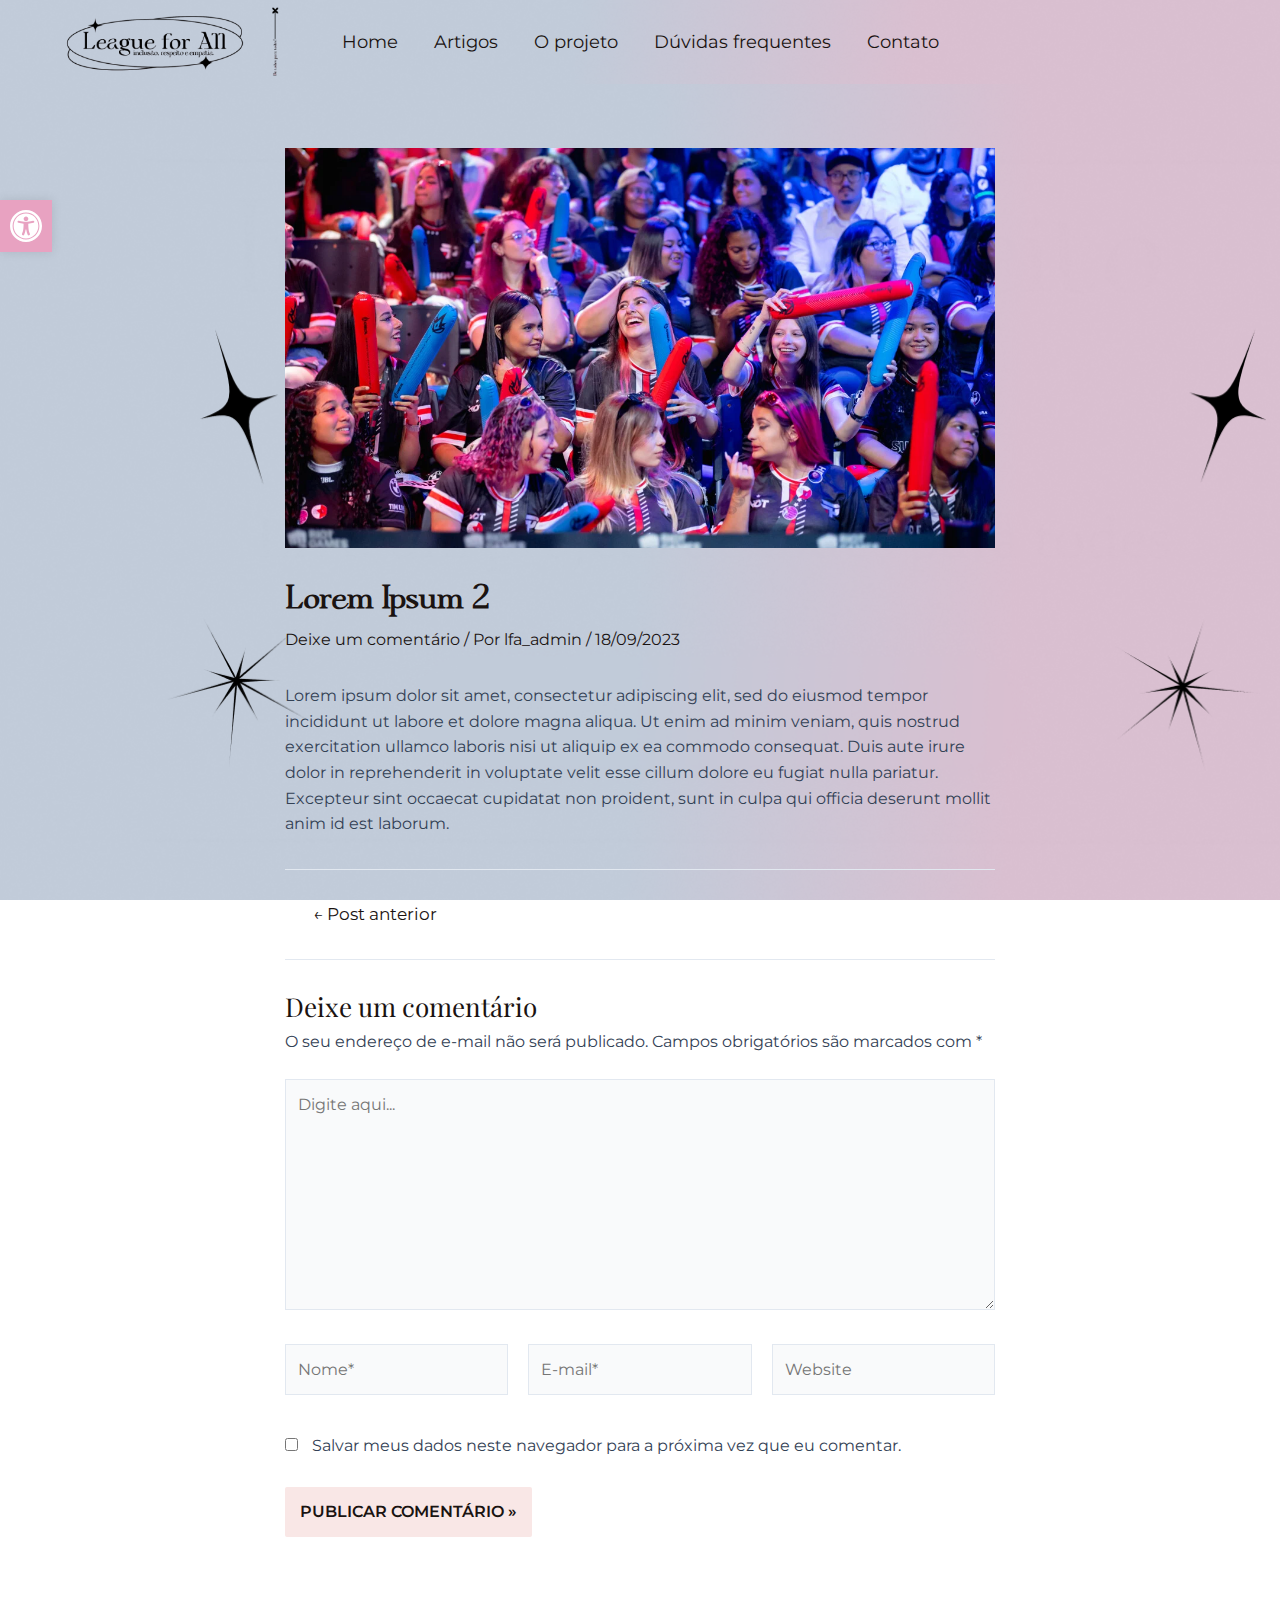
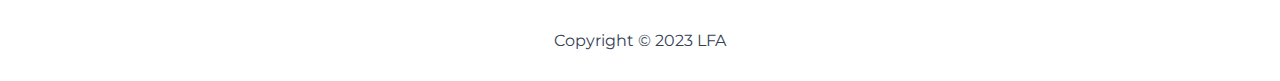
<file: lorem-ipsum-3.html>
<!DOCTYPE html>
<html lang="pt-BR">
<head>
<meta charset="UTF-8">
<meta name="viewport" content="width=device-width, initial-scale=1">
	 <link rel="profile" href="https://gmpg.org/xfn/11"> 
	 <title>Lorem Ipsum 2 &#8211; LFA</title>
<link rel="preload" href="//elizalap.github.io/lfa-static/wp-content/uploads/2023/09/Cigra-Free-Demo.otf" as="font" type="font/woff2" crossorigin>					<style type="text/css" id="cst_font_data">@font-face {
	font-family: 'Cigra';
	font-weight: 400;
	src: url('//elizalap.github.io/lfa-static/wp-content/uploads/2023/09/Cigra-Free-Demo.otf') format('OpenType');
}</style>
				<meta name="robots" content="max-image-preview:large">
<link rel="dns-prefetch" href="//vlibras.gov.br">
<link rel="dns-prefetch" href="//fonts.googleapis.com">
<link rel="alternate" type="application/rss+xml" title="Feed para LFA &raquo;" href="//elizalap.github.io/lfa-static/feed">
<link rel="alternate" type="application/rss+xml" title="Feed de comentários para LFA &raquo;" href="//elizalap.github.io/lfa-static/comments/feed">
<link rel="alternate" type="application/rss+xml" title="Feed de comentários para LFA &raquo; Lorem Ipsum 2" href="//elizalap.github.io/lfa-static/lorem-ipsum-3.html/feed">
<script>
window._wpemojiSettings = {"baseUrl":"https:\/\/s.w.org\/images\/core\/emoji\/14.0.0\/72x72\/","ext":".png","svgUrl":"https:\/\/s.w.org\/images\/core\/emoji\/14.0.0\/svg\/","svgExt":".svg","source":{"concatemoji":"\/\/elizalap.github.io\/lfa-static\/wp-includes\/js\/wp-emoji-release.min.js?ver=6.3.1"}};
/*! This file is auto-generated */
!function(i,n){var o,s,e;function c(e){try{var t={supportTests:e,timestamp:(new Date).valueOf()};sessionStorage.setItem(o,JSON.stringify(t))}catch(e){}}function p(e,t,n){e.clearRect(0,0,e.canvas.width,e.canvas.height),e.fillText(t,0,0);var t=new Uint32Array(e.getImageData(0,0,e.canvas.width,e.canvas.height).data),r=(e.clearRect(0,0,e.canvas.width,e.canvas.height),e.fillText(n,0,0),new Uint32Array(e.getImageData(0,0,e.canvas.width,e.canvas.height).data));return t.every(function(e,t){return e===r[t]})}function u(e,t,n){switch(t){case"flag":return n(e,"🏳️‍⚧️","🏳️​⚧️")?!1:!n(e,"🇺🇳","🇺​🇳")&&!n(e,"🏴󠁧󠁢󠁥󠁮󠁧󠁿","🏴​󠁧​󠁢​󠁥​󠁮​󠁧​󠁿");case"emoji":return!n(e,"🫱🏻‍🫲🏿","🫱🏻​🫲🏿")}return!1}function f(e,t,n){var r="undefined"!=typeof WorkerGlobalScope&&self instanceof WorkerGlobalScope?new OffscreenCanvas(300,150):i.createElement("canvas"),a=r.getContext("2d",{willReadFrequently:!0}),o=(a.textBaseline="top",a.font="600 32px Arial",{});return e.forEach(function(e){o[e]=t(a,e,n)}),o}function t(e){var t=i.createElement("script");t.src=e,t.defer=!0,i.head.appendChild(t)}"undefined"!=typeof Promise&&(o="wpEmojiSettingsSupports",s=["flag","emoji"],n.supports={everything:!0,everythingExceptFlag:!0},e=new Promise(function(e){i.addEventListener("DOMContentLoaded",e,{once:!0})}),new Promise(function(t){var n=function(){try{var e=JSON.parse(sessionStorage.getItem(o));if("object"==typeof e&&"number"==typeof e.timestamp&&(new Date).valueOf()<e.timestamp+604800&&"object"==typeof e.supportTests)return e.supportTests}catch(e){}return null}();if(!n){if("undefined"!=typeof Worker&&"undefined"!=typeof OffscreenCanvas&&"undefined"!=typeof URL&&URL.createObjectURL&&"undefined"!=typeof Blob)try{var e="postMessage("+f.toString()+"("+[JSON.stringify(s),u.toString(),p.toString()].join(",")+"));",r=new Blob([e],{type:"text/javascript"}),a=new Worker(URL.createObjectURL(r),{name:"wpTestEmojiSupports"});return void(a.onmessage=function(e){c(n=e.data),a.terminate(),t(n)})}catch(e){}c(n=f(s,u,p))}t(n)}).then(function(e){for(var t in e)n.supports[t]=e[t],n.supports.everything=n.supports.everything&&n.supports[t],"flag"!==t&&(n.supports.everythingExceptFlag=n.supports.everythingExceptFlag&&n.supports[t]);n.supports.everythingExceptFlag=n.supports.everythingExceptFlag&&!n.supports.flag,n.DOMReady=!1,n.readyCallback=function(){n.DOMReady=!0}}).then(function(){return e}).then(function(){var e;n.supports.everything||(n.readyCallback(),(e=n.source||{}).concatemoji?t(e.concatemoji):e.wpemoji&&e.twemoji&&(t(e.twemoji),t(e.wpemoji)))}))}((window,document),window._wpemojiSettings);
</script>
<style>img.wp-smiley,
img.emoji {
	display: inline !important;
	border: none !important;
	box-shadow: none !important;
	height: 1em !important;
	width: 1em !important;
	margin: 0 0.07em !important;
	vertical-align: -0.1em !important;
	background: none !important;
	padding: 0 !important;
}</style>
	<link rel="stylesheet" id="astra-theme-css-css" href="//elizalap.github.io/lfa-static/wp-content/themes/astra/assets/css/minified/main.min.css?ver=4.3.1" media="all">
<style id="astra-theme-css-inline-css">:root{--ast-container-default-xlg-padding:3em;--ast-container-default-lg-padding:3em;--ast-container-default-slg-padding:2em;--ast-container-default-md-padding:3em;--ast-container-default-sm-padding:3em;--ast-container-default-xs-padding:2.4em;--ast-container-default-xxs-padding:1.8em;--ast-code-block-background:#ECEFF3;--ast-comment-inputs-background:#F9FAFB;}html{font-size:100%;}a{color:var(--ast-global-color-0);}a:hover,a:focus{color:var(--ast-global-color-1);}body,button,input,select,textarea,.ast-button,.ast-custom-button{font-family:'Montserrat',sans-serif;font-weight:400;font-size:16px;font-size:1rem;line-height:1.6em;}blockquote{color:var(--ast-global-color-3);}h1,.entry-content h1,h2,.entry-content h2,h3,.entry-content h3,h4,.entry-content h4,h5,.entry-content h5,h6,.entry-content h6,.site-title,.site-title a{font-family:'Playfair Display',serif;font-weight:600;line-height:1.2em;}.site-title{font-size:26px;font-size:1.625rem;display:block;}header .custom-logo-link img{max-width:120px;}.astra-logo-svg{width:120px;}.site-header .site-description{font-size:15px;font-size:0.9375rem;display:none;}.entry-title{font-size:26px;font-size:1.625rem;}h1,.entry-content h1{font-size:100px;font-size:6.25rem;font-weight:600;font-family:'Playfair Display',serif;line-height:1.2em;}h2,.entry-content h2{font-size:52px;font-size:3.25rem;font-weight:600;font-family:'Playfair Display',serif;line-height:1.25em;}h3,.entry-content h3{font-size:28px;font-size:1.75rem;font-weight:500;font-family:'Playfair Display',serif;line-height:1.2em;}h4,.entry-content h4{font-size:24px;font-size:1.5rem;line-height:1.2em;font-weight:600;font-family:'Playfair Display',serif;}h5,.entry-content h5{font-size:20px;font-size:1.25rem;line-height:1.2em;font-weight:600;font-family:'Playfair Display',serif;}h6,.entry-content h6{font-size:18px;font-size:1.125rem;line-height:1.2em;font-weight:600;font-family:'Playfair Display',serif;}::selection{background-color:var(--ast-global-color-0);color:#ffffff;}body,h1,.entry-title a,.entry-content h1,h2,.entry-content h2,h3,.entry-content h3,h4,.entry-content h4,h5,.entry-content h5,h6,.entry-content h6{color:var(--ast-global-color-3);}.tagcloud a:hover,.tagcloud a:focus,.tagcloud a.current-item{color:#ffffff;border-color:var(--ast-global-color-0);background-color:var(--ast-global-color-0);}input:focus,input[type="text"]:focus,input[type="email"]:focus,input[type="url"]:focus,input[type="password"]:focus,input[type="reset"]:focus,input[type="search"]:focus,textarea:focus{border-color:var(--ast-global-color-0);}input[type="radio"]:checked,input[type=reset],input[type="checkbox"]:checked,input[type="checkbox"]:hover:checked,input[type="checkbox"]:focus:checked,input[type=range]::-webkit-slider-thumb{border-color:var(--ast-global-color-0);background-color:var(--ast-global-color-0);box-shadow:none;}.site-footer a:hover + .post-count,.site-footer a:focus + .post-count{background:var(--ast-global-color-0);border-color:var(--ast-global-color-0);}.single .nav-links .nav-previous,.single .nav-links .nav-next{color:var(--ast-global-color-0);}.entry-meta,.entry-meta *{line-height:1.45;color:var(--ast-global-color-0);}.entry-meta a:hover,.entry-meta a:hover *,.entry-meta a:focus,.entry-meta a:focus *,.page-links > .page-link,.page-links .page-link:hover,.post-navigation a:hover{color:var(--ast-global-color-1);}#cat option,.secondary .calendar_wrap thead a,.secondary .calendar_wrap thead a:visited{color:var(--ast-global-color-0);}.secondary .calendar_wrap #today,.ast-progress-val span{background:var(--ast-global-color-0);}.secondary a:hover + .post-count,.secondary a:focus + .post-count{background:var(--ast-global-color-0);border-color:var(--ast-global-color-0);}.calendar_wrap #today > a{color:#ffffff;}.page-links .page-link,.single .post-navigation a{color:var(--ast-global-color-0);}.ast-archive-title{color:var(--ast-global-color-2);}.widget-title,.widget .wp-block-heading{font-size:22px;font-size:1.375rem;color:var(--ast-global-color-2);}.ast-single-post .entry-content a,.ast-comment-content a:not(.ast-comment-edit-reply-wrap a){text-decoration:underline;}.ast-single-post .wp-block-button .wp-block-button__link,.ast-single-post .elementor-button-wrapper .elementor-button,.ast-single-post .entry-content .uagb-tab a,.ast-single-post .entry-content .uagb-ifb-cta a,.ast-single-post .entry-content .wp-block-uagb-buttons a,.ast-single-post .entry-content .uabb-module-content a,.ast-single-post .entry-content .uagb-post-grid a,.ast-single-post .entry-content .uagb-timeline a,.ast-single-post .entry-content .uagb-toc__wrap a,.ast-single-post .entry-content .uagb-taxomony-box a,.ast-single-post .entry-content .woocommerce a,.entry-content .wp-block-latest-posts > li > a,.ast-single-post .entry-content .wp-block-file__button{text-decoration:none;}a:focus-visible,.ast-menu-toggle:focus-visible,.site .skip-link:focus-visible,.wp-block-loginout input:focus-visible,.wp-block-search.wp-block-search__button-inside .wp-block-search__inside-wrapper,.ast-header-navigation-arrow:focus-visible,.woocommerce .wc-proceed-to-checkout > .checkout-button:focus-visible,.woocommerce .woocommerce-MyAccount-navigation ul li a:focus-visible,.ast-orders-table__row .ast-orders-table__cell:focus-visible,.woocommerce .woocommerce-order-details .order-again > .button:focus-visible,.woocommerce .woocommerce-message a.button.wc-forward:focus-visible,.woocommerce #minus_qty:focus-visible,.woocommerce #plus_qty:focus-visible,a#ast-apply-coupon:focus-visible,.woocommerce .woocommerce-info a:focus-visible,.woocommerce .astra-shop-summary-wrap a:focus-visible,.woocommerce a.wc-forward:focus-visible,#ast-apply-coupon:focus-visible,.woocommerce-js .woocommerce-mini-cart-item a.remove:focus-visible{outline-style:dotted;outline-color:inherit;outline-width:thin;border-color:transparent;}input:focus,input[type="text"]:focus,input[type="email"]:focus,input[type="url"]:focus,input[type="password"]:focus,input[type="reset"]:focus,input[type="search"]:focus,input[type="number"]:focus,textarea:focus,.wp-block-search__input:focus,[data-section="section-header-mobile-trigger"] .ast-button-wrap .ast-mobile-menu-trigger-minimal:focus,.ast-mobile-popup-drawer.active .menu-toggle-close:focus,.woocommerce-ordering select.orderby:focus,#ast-scroll-top:focus,#coupon_code:focus,.woocommerce-page #comment:focus,.woocommerce #reviews #respond input#submit:focus,.woocommerce a.add_to_cart_button:focus,.woocommerce .button.single_add_to_cart_button:focus,.woocommerce .woocommerce-cart-form button:focus,.woocommerce .woocommerce-cart-form__cart-item .quantity .qty:focus,.woocommerce .woocommerce-billing-fields .woocommerce-billing-fields__field-wrapper .woocommerce-input-wrapper > .input-text:focus,.woocommerce #order_comments:focus,.woocommerce #place_order:focus,.woocommerce .woocommerce-address-fields .woocommerce-address-fields__field-wrapper .woocommerce-input-wrapper > .input-text:focus,.woocommerce .woocommerce-MyAccount-content form button:focus,.woocommerce .woocommerce-MyAccount-content .woocommerce-EditAccountForm .woocommerce-form-row .woocommerce-Input.input-text:focus,.woocommerce .ast-woocommerce-container .woocommerce-pagination ul.page-numbers li a:focus,body #content .woocommerce form .form-row .select2-container--default .select2-selection--single:focus,#ast-coupon-code:focus,.woocommerce.woocommerce-js .quantity input[type=number]:focus,.woocommerce-js .woocommerce-mini-cart-item .quantity input[type=number]:focus,.woocommerce p#ast-coupon-trigger:focus{border-style:dotted;border-color:inherit;border-width:thin;outline-color:transparent;}.site-logo-img img{ transition:all 0.2s linear;}.ast-header-break-point #ast-desktop-header{display:none;}@media (min-width:921px){#ast-mobile-header{display:none;}}.wp-block-buttons.aligncenter{justify-content:center;}@media (max-width:921px){.ast-theme-transparent-header #primary,.ast-theme-transparent-header #secondary{padding:0;}}@media (max-width:921px){.ast-plain-container.ast-no-sidebar #primary{padding:0;}}.ast-plain-container.ast-no-sidebar #primary{margin-top:0;margin-bottom:0;}@media (min-width:1200px){.ast-plain-container.ast-no-sidebar #primary{margin-top:60px;margin-bottom:60px;}}.wp-block-button.is-style-outline .wp-block-button__link{border-color:var(--ast-global-color-2);border-top-width:2px;border-right-width:2px;border-bottom-width:2px;border-left-width:2px;}div.wp-block-button.is-style-outline > .wp-block-button__link:not(.has-text-color),div.wp-block-button.wp-block-button__link.is-style-outline:not(.has-text-color){color:var(--ast-global-color-2);}.wp-block-button.is-style-outline .wp-block-button__link:hover,div.wp-block-button.is-style-outline .wp-block-button__link:focus,div.wp-block-button.is-style-outline > .wp-block-button__link:not(.has-text-color):hover,div.wp-block-button.wp-block-button__link.is-style-outline:not(.has-text-color):hover{color:var(--ast-global-color-0);background-color:var(--ast-global-color-1);border-color:var(--ast-global-color-2);}.post-page-numbers.current .page-link,.ast-pagination .page-numbers.current{color:#ffffff;border-color:var(--ast-global-color-0);background-color:var(--ast-global-color-0);border-radius:2px;}.wp-block-button.is-style-outline .wp-block-button__link{border-top-width:2px;border-right-width:2px;border-bottom-width:2px;border-left-width:2px;}h1.widget-title{font-weight:600;}h2.widget-title{font-weight:600;}h3.widget-title{font-weight:500;}#page{display:flex;flex-direction:column;min-height:100vh;}.ast-404-layout-1 h1.page-title{color:var(--ast-global-color-2);}.single .post-navigation a{line-height:1em;height:inherit;}.error-404 .page-sub-title{font-size:1.5rem;font-weight:inherit;}.search .site-content .content-area .search-form{margin-bottom:0;}#page .site-content{flex-grow:1;}.widget{margin-bottom:1.25em;}#secondary li{line-height:1.5em;}#secondary .wp-block-group h2{margin-bottom:0.7em;}#secondary h2{font-size:1.7rem;}.ast-separate-container .ast-article-post,.ast-separate-container .ast-article-single,.ast-separate-container .ast-comment-list li.depth-1,.ast-separate-container .comment-respond{padding:3em;}.ast-separate-container .ast-article-single .ast-article-single{padding:0;}.ast-article-single .wp-block-post-template-is-layout-grid{padding-left:0;}.ast-separate-container .ast-comment-list li.depth-1,.hentry{margin-bottom:2em;}.ast-separate-container .ast-archive-description,.ast-separate-container .ast-author-box{border-bottom:1px solid var(--ast-border-color);}.ast-separate-container .comments-title{padding:2em 2em 0 2em;}.ast-page-builder-template .comment-form-textarea,.ast-comment-formwrap .ast-grid-common-col{padding:0;}.ast-comment-formwrap{padding:0 20px;display:inline-flex;column-gap:20px;}.archive.ast-page-builder-template .entry-header{margin-top:2em;}.ast-page-builder-template .ast-comment-formwrap{width:100%;}.entry-title{margin-bottom:0.5em;}.ast-archive-description p{font-size:inherit;font-weight:inherit;line-height:inherit;}@media (min-width:921px){.ast-left-sidebar.ast-page-builder-template #secondary,.archive.ast-right-sidebar.ast-page-builder-template .site-main{padding-left:20px;padding-right:20px;}}@media (max-width:544px){.ast-comment-formwrap.ast-row{column-gap:10px;display:inline-block;}#ast-commentform .ast-grid-common-col{position:relative;width:100%;}}@media (min-width:1201px){.ast-separate-container .ast-article-post,.ast-separate-container .ast-article-single,.ast-separate-container .ast-author-box,.ast-separate-container .ast-404-layout-1,.ast-separate-container .no-results{padding:3em;}}@media (max-width:921px){.ast-separate-container #primary,.ast-separate-container #secondary{padding:1.5em 0;}#primary,#secondary{padding:1.5em 0;margin:0;}.ast-left-sidebar #content > .ast-container{display:flex;flex-direction:column-reverse;width:100%;}}@media (min-width:922px){.ast-separate-container.ast-right-sidebar #primary,.ast-separate-container.ast-left-sidebar #primary{border:0;}.search-no-results.ast-separate-container #primary{margin-bottom:4em;}}.elementor-button-wrapper .elementor-button{border-style:solid;text-decoration:none;border-top-width:2px;border-right-width:2px;border-left-width:2px;border-bottom-width:2px;}body .elementor-button.elementor-size-sm,body .elementor-button.elementor-size-xs,body .elementor-button.elementor-size-md,body .elementor-button.elementor-size-lg,body .elementor-button.elementor-size-xl,body .elementor-button{border-top-left-radius:0px;border-top-right-radius:0px;border-bottom-right-radius:0px;border-bottom-left-radius:0px;padding-top:20px;padding-right:32px;padding-bottom:20px;padding-left:32px;}@media (max-width:921px){.elementor-button-wrapper .elementor-button.elementor-size-sm,.elementor-button-wrapper .elementor-button.elementor-size-xs,.elementor-button-wrapper .elementor-button.elementor-size-md,.elementor-button-wrapper .elementor-button.elementor-size-lg,.elementor-button-wrapper .elementor-button.elementor-size-xl,.elementor-button-wrapper .elementor-button{padding-top:20px;padding-right:32px;padding-bottom:20px;padding-left:32px;}}@media (max-width:544px){.elementor-button-wrapper .elementor-button.elementor-size-sm,.elementor-button-wrapper .elementor-button.elementor-size-xs,.elementor-button-wrapper .elementor-button.elementor-size-md,.elementor-button-wrapper .elementor-button.elementor-size-lg,.elementor-button-wrapper .elementor-button.elementor-size-xl,.elementor-button-wrapper .elementor-button{padding-top:18px;padding-right:24px;padding-bottom:18px;padding-left:24px;}}.elementor-button-wrapper .elementor-button{border-color:var(--ast-global-color-2);background-color:var(--ast-global-color-4);}.elementor-button-wrapper .elementor-button:hover,.elementor-button-wrapper .elementor-button:focus{color:var(--ast-global-color-0);background-color:var(--ast-global-color-1);border-color:var(--ast-global-color-2);}.wp-block-button .wp-block-button__link ,.elementor-button-wrapper .elementor-button,.elementor-button-wrapper .elementor-button:visited{color:var(--ast-global-color-2);}.elementor-button-wrapper .elementor-button{font-weight:600;font-size:16px;font-size:1rem;line-height:1em;text-transform:uppercase;}body .elementor-button.elementor-size-sm,body .elementor-button.elementor-size-xs,body .elementor-button.elementor-size-md,body .elementor-button.elementor-size-lg,body .elementor-button.elementor-size-xl,body .elementor-button{font-size:16px;font-size:1rem;}.wp-block-button .wp-block-button__link:hover,.wp-block-button .wp-block-button__link:focus{color:var(--ast-global-color-0);background-color:var(--ast-global-color-1);border-color:var(--ast-global-color-2);}.elementor-widget-heading h1.elementor-heading-title{line-height:1.2em;}.elementor-widget-heading h2.elementor-heading-title{line-height:1.25em;}.elementor-widget-heading h3.elementor-heading-title{line-height:1.2em;}.elementor-widget-heading h4.elementor-heading-title{line-height:1.2em;}.elementor-widget-heading h5.elementor-heading-title{line-height:1.2em;}.elementor-widget-heading h6.elementor-heading-title{line-height:1.2em;}.wp-block-button .wp-block-button__link,.wp-block-search .wp-block-search__button,body .wp-block-file .wp-block-file__button{border-style:solid;border-top-width:2px;border-right-width:2px;border-left-width:2px;border-bottom-width:2px;border-color:var(--ast-global-color-2);background-color:var(--ast-global-color-4);color:var(--ast-global-color-2);font-family:inherit;font-weight:600;line-height:1em;text-transform:uppercase;font-size:16px;font-size:1rem;border-top-left-radius:0px;border-top-right-radius:0px;border-bottom-right-radius:0px;border-bottom-left-radius:0px;padding-top:20px;padding-right:32px;padding-bottom:20px;padding-left:32px;}@media (max-width:921px){.wp-block-button .wp-block-button__link,.wp-block-search .wp-block-search__button,body .wp-block-file .wp-block-file__button{padding-top:20px;padding-right:32px;padding-bottom:20px;padding-left:32px;}}@media (max-width:544px){.wp-block-button .wp-block-button__link,.wp-block-search .wp-block-search__button,body .wp-block-file .wp-block-file__button{padding-top:18px;padding-right:24px;padding-bottom:18px;padding-left:24px;}}.menu-toggle,button,.ast-button,.ast-custom-button,.button,input#submit,input[type="button"],input[type="submit"],input[type="reset"],form[CLASS*="wp-block-search__"].wp-block-search .wp-block-search__inside-wrapper .wp-block-search__button,body .wp-block-file .wp-block-file__button,.search .search-submit,.woocommerce-js a.button,.woocommerce button.button,.woocommerce .woocommerce-message a.button,.woocommerce #respond input#submit.alt,.woocommerce input.button.alt,.woocommerce input.button,.woocommerce input.button:disabled,.woocommerce input.button:disabled[disabled],.woocommerce input.button:disabled:hover,.woocommerce input.button:disabled[disabled]:hover,.woocommerce #respond input#submit,.woocommerce button.button.alt.disabled,.wc-block-grid__products .wc-block-grid__product .wp-block-button__link,.wc-block-grid__product-onsale,[CLASS*="wc-block"] button,.woocommerce-js .astra-cart-drawer .astra-cart-drawer-content .woocommerce-mini-cart__buttons .button:not(.checkout):not(.ast-continue-shopping),.woocommerce-js .astra-cart-drawer .astra-cart-drawer-content .woocommerce-mini-cart__buttons a.checkout,.woocommerce button.button.alt.disabled.wc-variation-selection-needed{border-style:solid;border-top-width:2px;border-right-width:2px;border-left-width:2px;border-bottom-width:2px;color:var(--ast-global-color-2);border-color:var(--ast-global-color-2);background-color:var(--ast-global-color-4);padding-top:20px;padding-right:32px;padding-bottom:20px;padding-left:32px;font-family:inherit;font-weight:600;font-size:16px;font-size:1rem;line-height:1em;text-transform:uppercase;border-top-left-radius:0px;border-top-right-radius:0px;border-bottom-right-radius:0px;border-bottom-left-radius:0px;}button:focus,.menu-toggle:hover,button:hover,.ast-button:hover,.ast-custom-button:hover .button:hover,.ast-custom-button:hover ,input[type=reset]:hover,input[type=reset]:focus,input#submit:hover,input#submit:focus,input[type="button"]:hover,input[type="button"]:focus,input[type="submit"]:hover,input[type="submit"]:focus,form[CLASS*="wp-block-search__"].wp-block-search .wp-block-search__inside-wrapper .wp-block-search__button:hover,form[CLASS*="wp-block-search__"].wp-block-search .wp-block-search__inside-wrapper .wp-block-search__button:focus,body .wp-block-file .wp-block-file__button:hover,body .wp-block-file .wp-block-file__button:focus,.woocommerce-js a.button:hover,.woocommerce button.button:hover,.woocommerce .woocommerce-message a.button:hover,.woocommerce #respond input#submit:hover,.woocommerce #respond input#submit.alt:hover,.woocommerce input.button.alt:hover,.woocommerce input.button:hover,.woocommerce button.button.alt.disabled:hover,.wc-block-grid__products .wc-block-grid__product .wp-block-button__link:hover,[CLASS*="wc-block"] button:hover,.woocommerce-js .astra-cart-drawer .astra-cart-drawer-content .woocommerce-mini-cart__buttons .button:not(.checkout):not(.ast-continue-shopping):hover,.woocommerce-js .astra-cart-drawer .astra-cart-drawer-content .woocommerce-mini-cart__buttons a.checkout:hover,.woocommerce button.button.alt.disabled.wc-variation-selection-needed:hover{color:var(--ast-global-color-0);background-color:var(--ast-global-color-1);border-color:var(--ast-global-color-2);}form[CLASS*="wp-block-search__"].wp-block-search .wp-block-search__inside-wrapper .wp-block-search__button.has-icon{padding-top:calc(20px - 3px);padding-right:calc(32px - 3px);padding-bottom:calc(20px - 3px);padding-left:calc(32px - 3px);}@media (max-width:921px){.menu-toggle,button,.ast-button,.ast-custom-button,.button,input#submit,input[type="button"],input[type="submit"],input[type="reset"],form[CLASS*="wp-block-search__"].wp-block-search .wp-block-search__inside-wrapper .wp-block-search__button,body .wp-block-file .wp-block-file__button,.search .search-submit,.woocommerce-js a.button,.woocommerce button.button,.woocommerce .woocommerce-message a.button,.woocommerce #respond input#submit.alt,.woocommerce input.button.alt,.woocommerce input.button,.woocommerce input.button:disabled,.woocommerce input.button:disabled[disabled],.woocommerce input.button:disabled:hover,.woocommerce input.button:disabled[disabled]:hover,.woocommerce #respond input#submit,.woocommerce button.button.alt.disabled,.wc-block-grid__products .wc-block-grid__product .wp-block-button__link,.wc-block-grid__product-onsale,[CLASS*="wc-block"] button,.woocommerce-js .astra-cart-drawer .astra-cart-drawer-content .woocommerce-mini-cart__buttons .button:not(.checkout):not(.ast-continue-shopping),.woocommerce-js .astra-cart-drawer .astra-cart-drawer-content .woocommerce-mini-cart__buttons a.checkout,.woocommerce button.button.alt.disabled.wc-variation-selection-needed{padding-top:20px;padding-right:32px;padding-bottom:20px;padding-left:32px;}}@media (max-width:544px){.menu-toggle,button,.ast-button,.ast-custom-button,.button,input#submit,input[type="button"],input[type="submit"],input[type="reset"],form[CLASS*="wp-block-search__"].wp-block-search .wp-block-search__inside-wrapper .wp-block-search__button,body .wp-block-file .wp-block-file__button,.search .search-submit,.woocommerce-js a.button,.woocommerce button.button,.woocommerce .woocommerce-message a.button,.woocommerce #respond input#submit.alt,.woocommerce input.button.alt,.woocommerce input.button,.woocommerce input.button:disabled,.woocommerce input.button:disabled[disabled],.woocommerce input.button:disabled:hover,.woocommerce input.button:disabled[disabled]:hover,.woocommerce #respond input#submit,.woocommerce button.button.alt.disabled,.wc-block-grid__products .wc-block-grid__product .wp-block-button__link,.wc-block-grid__product-onsale,[CLASS*="wc-block"] button,.woocommerce-js .astra-cart-drawer .astra-cart-drawer-content .woocommerce-mini-cart__buttons .button:not(.checkout):not(.ast-continue-shopping),.woocommerce-js .astra-cart-drawer .astra-cart-drawer-content .woocommerce-mini-cart__buttons a.checkout,.woocommerce button.button.alt.disabled.wc-variation-selection-needed{padding-top:18px;padding-right:24px;padding-bottom:18px;padding-left:24px;}}@media (max-width:921px){.ast-mobile-header-stack .main-header-bar .ast-search-menu-icon{display:inline-block;}.ast-header-break-point.ast-header-custom-item-outside .ast-mobile-header-stack .main-header-bar .ast-search-icon{margin:0;}.ast-comment-avatar-wrap img{max-width:2.5em;}.ast-separate-container .ast-comment-list li.depth-1{padding:1.5em 2.14em;}.ast-separate-container .comment-respond{padding:2em 2.14em;}.ast-comment-meta{padding:0 1.8888em 1.3333em;}}@media (min-width:544px){.ast-container{max-width:100%;}}@media (max-width:544px){.ast-separate-container .ast-article-post,.ast-separate-container .ast-article-single,.ast-separate-container .comments-title,.ast-separate-container .ast-archive-description{padding:1.5em 1em;}.ast-separate-container #content .ast-container{padding-left:0.54em;padding-right:0.54em;}.ast-separate-container .ast-comment-list li.depth-1{padding:1.5em 1em;margin-bottom:1.5em;}.ast-separate-container .ast-comment-list .bypostauthor{padding:.5em;}.ast-search-menu-icon.ast-dropdown-active .search-field{width:170px;}}.ast-separate-container{background-image:url(//elizalap.github.io/lfa-static/wp-content/uploads/2023/09/HomeInicial.png);;background-repeat:no-repeat;background-position:center center;background-size:cover;background-attachment:scroll;}@media (max-width:921px){.site-title{display:block;}.site-header .site-description{display:none;}.entry-title{font-size:30px;}h1,.entry-content h1{font-size:60px;}h2,.entry-content h2{font-size:25px;}h3,.entry-content h3{font-size:20px;}}@media (max-width:544px){.site-title{display:block;}.site-header .site-description{display:none;}.entry-title{font-size:30px;}h1,.entry-content h1{font-size:45px;}h2,.entry-content h2{font-size:25px;}h3,.entry-content h3{font-size:18px;}}@media (max-width:921px){html{font-size:91.2%;}}@media (max-width:544px){html{font-size:91.2%;}}@media (min-width:922px){.ast-container{max-width:1960px;}}@media (min-width:922px){.ast-narrow-container .site-content > .ast-container{max-width:750px;}}@media (min-width:922px){.ast-narrow-container .site-content > .ast-container{max-width:750px;}}@media (min-width:922px){.site-content .ast-container{display:flex;}}@media (max-width:921px){.site-content .ast-container{flex-direction:column;}}@media (min-width:922px){.main-header-menu .sub-menu .menu-item.ast-left-align-sub-menu:hover > .sub-menu,.main-header-menu .sub-menu .menu-item.ast-left-align-sub-menu.focus > .sub-menu{margin-left:-0px;}}blockquote,cite {font-style: initial;}.wp-block-file {display: flex;align-items: center;flex-wrap: wrap;justify-content: space-between;}.wp-block-pullquote {border: none;}.wp-block-pullquote blockquote::before {content: "\201D";font-family: "Helvetica",sans-serif;display: flex;transform: rotate( 180deg );font-size: 6rem;font-style: normal;line-height: 1;font-weight: bold;align-items: center;justify-content: center;}.has-text-align-right > blockquote::before {justify-content: flex-start;}.has-text-align-left > blockquote::before {justify-content: flex-end;}figure.wp-block-pullquote.is-style-solid-color blockquote {max-width: 100%;text-align: inherit;}html body {--wp--custom--ast-default-block-top-padding: 3em;--wp--custom--ast-default-block-right-padding: 3em;--wp--custom--ast-default-block-bottom-padding: 3em;--wp--custom--ast-default-block-left-padding: 3em;--wp--custom--ast-container-width: 1920px;--wp--custom--ast-content-width-size: 1920px;--wp--custom--ast-wide-width-size: calc(1920px + var(--wp--custom--ast-default-block-left-padding) + var(--wp--custom--ast-default-block-right-padding));}.ast-narrow-container {--wp--custom--ast-content-width-size: 750px;--wp--custom--ast-wide-width-size: 750px;}@media(max-width: 921px) {html body {--wp--custom--ast-default-block-top-padding: 3em;--wp--custom--ast-default-block-right-padding: 2em;--wp--custom--ast-default-block-bottom-padding: 3em;--wp--custom--ast-default-block-left-padding: 2em;}}@media(max-width: 544px) {html body {--wp--custom--ast-default-block-top-padding: 3em;--wp--custom--ast-default-block-right-padding: 1.5em;--wp--custom--ast-default-block-bottom-padding: 3em;--wp--custom--ast-default-block-left-padding: 1.5em;}}.entry-content > .wp-block-group,.entry-content > .wp-block-cover,.entry-content > .wp-block-columns {padding-top: var(--wp--custom--ast-default-block-top-padding);padding-right: var(--wp--custom--ast-default-block-right-padding);padding-bottom: var(--wp--custom--ast-default-block-bottom-padding);padding-left: var(--wp--custom--ast-default-block-left-padding);}.ast-plain-container.ast-no-sidebar .entry-content > .alignfull,.ast-page-builder-template .ast-no-sidebar .entry-content > .alignfull {margin-left: calc( -50vw + 50%);margin-right: calc( -50vw + 50%);max-width: 100vw;width: 100vw;}.ast-plain-container.ast-no-sidebar .entry-content .alignfull .alignfull,.ast-page-builder-template.ast-no-sidebar .entry-content .alignfull .alignfull,.ast-plain-container.ast-no-sidebar .entry-content .alignfull .alignwide,.ast-page-builder-template.ast-no-sidebar .entry-content .alignfull .alignwide,.ast-plain-container.ast-no-sidebar .entry-content .alignwide .alignfull,.ast-page-builder-template.ast-no-sidebar .entry-content .alignwide .alignfull,.ast-plain-container.ast-no-sidebar .entry-content .alignwide .alignwide,.ast-page-builder-template.ast-no-sidebar .entry-content .alignwide .alignwide,.ast-plain-container.ast-no-sidebar .entry-content .wp-block-column .alignfull,.ast-page-builder-template.ast-no-sidebar .entry-content .wp-block-column .alignfull,.ast-plain-container.ast-no-sidebar .entry-content .wp-block-column .alignwide,.ast-page-builder-template.ast-no-sidebar .entry-content .wp-block-column .alignwide {margin-left: auto;margin-right: auto;width: 100%;}[ast-blocks-layout] .wp-block-separator:not(.is-style-dots) {height: 0;}[ast-blocks-layout] .wp-block-separator {margin: 20px auto;}[ast-blocks-layout] .wp-block-separator:not(.is-style-wide):not(.is-style-dots) {max-width: 100px;}[ast-blocks-layout] .wp-block-separator.has-background {padding: 0;}.entry-content[ast-blocks-layout] > * {max-width: var(--wp--custom--ast-content-width-size);margin-left: auto;margin-right: auto;}.entry-content[ast-blocks-layout] > .alignwide {max-width: var(--wp--custom--ast-wide-width-size);}.entry-content[ast-blocks-layout] .alignfull {max-width: none;}.entry-content .wp-block-columns {margin-bottom: 0;}blockquote {margin: 1.5em;border: none;}.wp-block-quote:not(.has-text-align-right):not(.has-text-align-center) {border-left: 5px solid rgba(0,0,0,0.05);}.has-text-align-right > blockquote,blockquote.has-text-align-right {border-right: 5px solid rgba(0,0,0,0.05);}.has-text-align-left > blockquote,blockquote.has-text-align-left {border-left: 5px solid rgba(0,0,0,0.05);}.wp-block-site-tagline,.wp-block-latest-posts .read-more {margin-top: 15px;}.wp-block-loginout p label {display: block;}.wp-block-loginout p:not(.login-remember):not(.login-submit) input {width: 100%;}.wp-block-loginout input:focus {border-color: transparent;}.wp-block-loginout input:focus {outline: thin dotted;}.entry-content .wp-block-media-text .wp-block-media-text__content {padding: 0 0 0 8%;}.entry-content .wp-block-media-text.has-media-on-the-right .wp-block-media-text__content {padding: 0 8% 0 0;}.entry-content .wp-block-media-text.has-background .wp-block-media-text__content {padding: 8%;}.entry-content .wp-block-cover:not([class*="background-color"]) .wp-block-cover__inner-container,.entry-content .wp-block-cover:not([class*="background-color"]) .wp-block-cover-image-text,.entry-content .wp-block-cover:not([class*="background-color"]) .wp-block-cover-text,.entry-content .wp-block-cover-image:not([class*="background-color"]) .wp-block-cover__inner-container,.entry-content .wp-block-cover-image:not([class*="background-color"]) .wp-block-cover-image-text,.entry-content .wp-block-cover-image:not([class*="background-color"]) .wp-block-cover-text {color: var(--ast-global-color-5);}.wp-block-loginout .login-remember input {width: 1.1rem;height: 1.1rem;margin: 0 5px 4px 0;vertical-align: middle;}.wp-block-latest-posts > li > *:first-child,.wp-block-latest-posts:not(.is-grid) > li:first-child {margin-top: 0;}.wp-block-search__inside-wrapper .wp-block-search__input {padding: 0 10px;color: var(--ast-global-color-3);background: var(--ast-global-color-5);border-color: var(--ast-border-color);}.wp-block-latest-posts .read-more {margin-bottom: 1.5em;}.wp-block-search__no-button .wp-block-search__inside-wrapper .wp-block-search__input {padding-top: 5px;padding-bottom: 5px;}.wp-block-latest-posts .wp-block-latest-posts__post-date,.wp-block-latest-posts .wp-block-latest-posts__post-author {font-size: 1rem;}.wp-block-latest-posts > li > *,.wp-block-latest-posts:not(.is-grid) > li {margin-top: 12px;margin-bottom: 12px;}.ast-page-builder-template .entry-content[ast-blocks-layout] > *,.ast-page-builder-template .entry-content[ast-blocks-layout] > .alignfull > * {max-width: none;}.ast-page-builder-template .entry-content[ast-blocks-layout] > .alignwide > * {max-width: var(--wp--custom--ast-wide-width-size);}.ast-page-builder-template .entry-content[ast-blocks-layout] > .inherit-container-width > *,.ast-page-builder-template .entry-content[ast-blocks-layout] > * > *,.entry-content[ast-blocks-layout] > .wp-block-cover .wp-block-cover__inner-container {max-width: var(--wp--custom--ast-content-width-size);margin-left: auto;margin-right: auto;}.entry-content[ast-blocks-layout] .wp-block-cover:not(.alignleft):not(.alignright) {width: auto;}@media(max-width: 1200px) {.ast-separate-container .entry-content > .alignfull,.ast-separate-container .entry-content[ast-blocks-layout] > .alignwide,.ast-plain-container .entry-content[ast-blocks-layout] > .alignwide,.ast-plain-container .entry-content .alignfull {margin-left: calc(-1 * min(var(--ast-container-default-xlg-padding),20px)) ;margin-right: calc(-1 * min(var(--ast-container-default-xlg-padding),20px));}}@media(min-width: 1201px) {.ast-separate-container .entry-content > .alignfull {margin-left: calc(-1 * var(--ast-container-default-xlg-padding) );margin-right: calc(-1 * var(--ast-container-default-xlg-padding) );}.ast-separate-container .entry-content[ast-blocks-layout] > .alignwide,.ast-plain-container .entry-content[ast-blocks-layout] > .alignwide {margin-left: calc(-1 * var(--wp--custom--ast-default-block-left-padding) );margin-right: calc(-1 * var(--wp--custom--ast-default-block-right-padding) );}}@media(min-width: 921px) {.ast-separate-container .entry-content .wp-block-group.alignwide:not(.inherit-container-width) > :where(:not(.alignleft):not(.alignright)),.ast-plain-container .entry-content .wp-block-group.alignwide:not(.inherit-container-width) > :where(:not(.alignleft):not(.alignright)) {max-width: calc( var(--wp--custom--ast-content-width-size) + 80px );}.ast-plain-container.ast-right-sidebar .entry-content[ast-blocks-layout] .alignfull,.ast-plain-container.ast-left-sidebar .entry-content[ast-blocks-layout] .alignfull {margin-left: -60px;margin-right: -60px;}}@media(min-width: 544px) {.entry-content > .alignleft {margin-right: 20px;}.entry-content > .alignright {margin-left: 20px;}}@media (max-width:544px){.wp-block-columns .wp-block-column:not(:last-child){margin-bottom:20px;}.wp-block-latest-posts{margin:0;}}@media( max-width: 600px ) {.entry-content .wp-block-media-text .wp-block-media-text__content,.entry-content .wp-block-media-text.has-media-on-the-right .wp-block-media-text__content {padding: 8% 0 0;}.entry-content .wp-block-media-text.has-background .wp-block-media-text__content {padding: 8%;}}.ast-page-builder-template .entry-header {padding-left: 0;}.ast-narrow-container .site-content .wp-block-uagb-image--align-full .wp-block-uagb-image__figure {max-width: 100%;margin-left: auto;margin-right: auto;}.entry-content ul,.entry-content ol {padding: revert;margin: revert;}:root .has-ast-global-color-0-color{color:var(--ast-global-color-0);}:root .has-ast-global-color-0-background-color{background-color:var(--ast-global-color-0);}:root .wp-block-button .has-ast-global-color-0-color{color:var(--ast-global-color-0);}:root .wp-block-button .has-ast-global-color-0-background-color{background-color:var(--ast-global-color-0);}:root .has-ast-global-color-1-color{color:var(--ast-global-color-1);}:root .has-ast-global-color-1-background-color{background-color:var(--ast-global-color-1);}:root .wp-block-button .has-ast-global-color-1-color{color:var(--ast-global-color-1);}:root .wp-block-button .has-ast-global-color-1-background-color{background-color:var(--ast-global-color-1);}:root .has-ast-global-color-2-color{color:var(--ast-global-color-2);}:root .has-ast-global-color-2-background-color{background-color:var(--ast-global-color-2);}:root .wp-block-button .has-ast-global-color-2-color{color:var(--ast-global-color-2);}:root .wp-block-button .has-ast-global-color-2-background-color{background-color:var(--ast-global-color-2);}:root .has-ast-global-color-3-color{color:var(--ast-global-color-3);}:root .has-ast-global-color-3-background-color{background-color:var(--ast-global-color-3);}:root .wp-block-button .has-ast-global-color-3-color{color:var(--ast-global-color-3);}:root .wp-block-button .has-ast-global-color-3-background-color{background-color:var(--ast-global-color-3);}:root .has-ast-global-color-4-color{color:var(--ast-global-color-4);}:root .has-ast-global-color-4-background-color{background-color:var(--ast-global-color-4);}:root .wp-block-button .has-ast-global-color-4-color{color:var(--ast-global-color-4);}:root .wp-block-button .has-ast-global-color-4-background-color{background-color:var(--ast-global-color-4);}:root .has-ast-global-color-5-color{color:var(--ast-global-color-5);}:root .has-ast-global-color-5-background-color{background-color:var(--ast-global-color-5);}:root .wp-block-button .has-ast-global-color-5-color{color:var(--ast-global-color-5);}:root .wp-block-button .has-ast-global-color-5-background-color{background-color:var(--ast-global-color-5);}:root .has-ast-global-color-6-color{color:var(--ast-global-color-6);}:root .has-ast-global-color-6-background-color{background-color:var(--ast-global-color-6);}:root .wp-block-button .has-ast-global-color-6-color{color:var(--ast-global-color-6);}:root .wp-block-button .has-ast-global-color-6-background-color{background-color:var(--ast-global-color-6);}:root .has-ast-global-color-7-color{color:var(--ast-global-color-7);}:root .has-ast-global-color-7-background-color{background-color:var(--ast-global-color-7);}:root .wp-block-button .has-ast-global-color-7-color{color:var(--ast-global-color-7);}:root .wp-block-button .has-ast-global-color-7-background-color{background-color:var(--ast-global-color-7);}:root .has-ast-global-color-8-color{color:var(--ast-global-color-8);}:root .has-ast-global-color-8-background-color{background-color:var(--ast-global-color-8);}:root .wp-block-button .has-ast-global-color-8-color{color:var(--ast-global-color-8);}:root .wp-block-button .has-ast-global-color-8-background-color{background-color:var(--ast-global-color-8);}:root{--ast-global-color-0:#1a1311;--ast-global-color-1:#ffbfb9;--ast-global-color-2:#1a1311;--ast-global-color-3:#334155;--ast-global-color-4:#f9e7e6;--ast-global-color-5:#FFFFFF;--ast-global-color-6:#e2e8f0;--ast-global-color-7:#cbd5e1;--ast-global-color-8:#94a3b8;}:root {--ast-border-color : var(--ast-global-color-6);}.ast-single-entry-banner {-js-display: flex;display: flex;flex-direction: column;justify-content: center;text-align: center;position: relative;background: #eeeeee;}.ast-single-entry-banner[data-banner-layout="layout-1"] {max-width: 1920px;background: inherit;padding: 20px 0;}.ast-single-entry-banner[data-banner-width-type="custom"] {margin: 0 auto;width: 100%;}.ast-single-entry-banner + .site-content .entry-header {margin-bottom: 0;}header.entry-header .entry-title{font-weight:600;font-size:32px;font-size:2rem;}header.entry-header > *:not(:last-child){margin-bottom:10px;}.ast-archive-entry-banner {-js-display: flex;display: flex;flex-direction: column;justify-content: center;text-align: center;position: relative;background: #eeeeee;}.ast-archive-entry-banner[data-banner-width-type="custom"] {margin: 0 auto;width: 100%;}.ast-archive-entry-banner[data-banner-layout="layout-1"] {background: inherit;padding: 20px 0;text-align: left;}body.archive .ast-archive-description{max-width:1920px;width:100%;text-align:left;padding-top:3em;padding-right:3em;padding-bottom:3em;padding-left:3em;}body.archive .ast-archive-description .ast-archive-title,body.archive .ast-archive-description .ast-archive-title *{font-weight:600;font-size:32px;font-size:2rem;}body.archive .ast-archive-description > *:not(:last-child){margin-bottom:10px;}@media (max-width:921px){body.archive .ast-archive-description{text-align:left;}}@media (max-width:544px){body.archive .ast-archive-description{text-align:left;}}.ast-breadcrumbs .trail-browse,.ast-breadcrumbs .trail-items,.ast-breadcrumbs .trail-items li{display:inline-block;margin:0;padding:0;border:none;background:inherit;text-indent:0;text-decoration:none;}.ast-breadcrumbs .trail-browse{font-size:inherit;font-style:inherit;font-weight:inherit;color:inherit;}.ast-breadcrumbs .trail-items{list-style:none;}.trail-items li::after{padding:0 0.3em;content:"\00bb";}.trail-items li:last-of-type::after{display:none;}h1,.entry-content h1,h2,.entry-content h2,h3,.entry-content h3,h4,.entry-content h4,h5,.entry-content h5,h6,.entry-content h6{color:var(--ast-global-color-2);}.entry-title a{color:var(--ast-global-color-2);}@media (max-width:921px){.ast-builder-grid-row-container.ast-builder-grid-row-tablet-3-firstrow .ast-builder-grid-row > *:first-child,.ast-builder-grid-row-container.ast-builder-grid-row-tablet-3-lastrow .ast-builder-grid-row > *:last-child{grid-column:1 / -1;}}@media (max-width:544px){.ast-builder-grid-row-container.ast-builder-grid-row-mobile-3-firstrow .ast-builder-grid-row > *:first-child,.ast-builder-grid-row-container.ast-builder-grid-row-mobile-3-lastrow .ast-builder-grid-row > *:last-child{grid-column:1 / -1;}}.ast-builder-layout-element[data-section="title_tagline"]{display:flex;}@media (max-width:921px){.ast-header-break-point .ast-builder-layout-element[data-section="title_tagline"]{display:flex;}}@media (max-width:544px){.ast-header-break-point .ast-builder-layout-element[data-section="title_tagline"]{display:flex;}}.ast-builder-menu-1{font-family:inherit;font-weight:inherit;}.ast-builder-menu-1 .menu-item > .menu-link{font-size:18px;font-size:1.125rem;color:var(--ast-global-color-2);}.ast-builder-menu-1 .menu-item > .ast-menu-toggle{color:var(--ast-global-color-2);}.ast-builder-menu-1 .menu-item:hover > .menu-link,.ast-builder-menu-1 .inline-on-mobile .menu-item:hover > .ast-menu-toggle{color:var(--ast-global-color-0);background:rgba(255,255,255,0.03);}.ast-builder-menu-1 .menu-item:hover > .ast-menu-toggle{color:var(--ast-global-color-0);}.ast-builder-menu-1 .menu-item.current-menu-item > .menu-link,.ast-builder-menu-1 .inline-on-mobile .menu-item.current-menu-item > .ast-menu-toggle,.ast-builder-menu-1 .current-menu-ancestor > .menu-link{color:var(--ast-global-color-5);}.ast-builder-menu-1 .menu-item.current-menu-item > .ast-menu-toggle{color:var(--ast-global-color-5);}.ast-builder-menu-1 .sub-menu,.ast-builder-menu-1 .inline-on-mobile .sub-menu{border-top-width:0px;border-bottom-width:0px;border-right-width:0px;border-left-width:0px;border-color:var(--ast-global-color-2);border-style:solid;border-top-left-radius:0px;border-top-right-radius:0px;border-bottom-right-radius:0px;border-bottom-left-radius:0px;}.ast-builder-menu-1 .main-header-menu > .menu-item > .sub-menu,.ast-builder-menu-1 .main-header-menu > .menu-item > .astra-full-megamenu-wrapper{margin-top:0px;}.ast-desktop .ast-builder-menu-1 .main-header-menu > .menu-item > .sub-menu:before,.ast-desktop .ast-builder-menu-1 .main-header-menu > .menu-item > .astra-full-megamenu-wrapper:before{height:calc( 0px + 5px );}.ast-desktop .ast-builder-menu-1 .menu-item .sub-menu .menu-link{border-style:none;}@media (max-width:921px){.ast-header-break-point .ast-builder-menu-1 .menu-item.menu-item-has-children > .ast-menu-toggle{top:0;}.ast-builder-menu-1 .inline-on-mobile .menu-item.menu-item-has-children > .ast-menu-toggle{right:-15px;}.ast-builder-menu-1 .menu-item-has-children > .menu-link:after{content:unset;}.ast-builder-menu-1 .main-header-menu > .menu-item > .sub-menu,.ast-builder-menu-1 .main-header-menu > .menu-item > .astra-full-megamenu-wrapper{margin-top:0;}}@media (max-width:544px){.ast-header-break-point .ast-builder-menu-1 .menu-item.menu-item-has-children > .ast-menu-toggle{top:0;}.ast-builder-menu-1 .main-header-menu > .menu-item > .sub-menu,.ast-builder-menu-1 .main-header-menu > .menu-item > .astra-full-megamenu-wrapper{margin-top:0;}}.ast-builder-menu-1{display:flex;}@media (max-width:921px){.ast-header-break-point .ast-builder-menu-1{display:flex;}}@media (max-width:544px){.ast-header-break-point .ast-builder-menu-1{display:flex;}}.ast-desktop .ast-menu-hover-style-underline > .menu-item > .menu-link:before,.ast-desktop .ast-menu-hover-style-overline > .menu-item > .menu-link:before {content: "";position: absolute;width: 100%;right: 50%;height: 1px;background-color: transparent;transform: scale(0,0) translate(-50%,0);transition: transform .3s ease-in-out,color .0s ease-in-out;}.ast-desktop .ast-menu-hover-style-underline > .menu-item:hover > .menu-link:before,.ast-desktop .ast-menu-hover-style-overline > .menu-item:hover > .menu-link:before {width: calc(100% - 1.2em);background-color: currentColor;transform: scale(1,1) translate(50%,0);}.ast-desktop .ast-menu-hover-style-underline > .menu-item > .menu-link:before {bottom: 0;}.ast-desktop .ast-menu-hover-style-overline > .menu-item > .menu-link:before {top: 0;}.ast-desktop .ast-menu-hover-style-zoom > .menu-item > .menu-link:hover {transition: all .3s ease;transform: scale(1.2);}.header-widget-area[data-section="sidebar-widgets-header-widget-1"]{display:block;}@media (max-width:921px){.ast-header-break-point .header-widget-area[data-section="sidebar-widgets-header-widget-1"]{display:block;}}@media (max-width:544px){.ast-header-break-point .header-widget-area[data-section="sidebar-widgets-header-widget-1"]{display:block;}}.site-below-footer-wrap{padding-top:20px;padding-bottom:20px;}.site-below-footer-wrap[data-section="section-below-footer-builder"]{background-color:rgba(255,255,255,0);;background-image:none;;min-height:80px;}.site-below-footer-wrap[data-section="section-below-footer-builder"] .ast-builder-grid-row{max-width:1920px;margin-left:auto;margin-right:auto;}.site-below-footer-wrap[data-section="section-below-footer-builder"] .ast-builder-grid-row,.site-below-footer-wrap[data-section="section-below-footer-builder"] .site-footer-section{align-items:flex-start;}.site-below-footer-wrap[data-section="section-below-footer-builder"].ast-footer-row-inline .site-footer-section{display:flex;margin-bottom:0;}.ast-builder-grid-row-full .ast-builder-grid-row{grid-template-columns:1fr;}@media (max-width:921px){.site-below-footer-wrap[data-section="section-below-footer-builder"].ast-footer-row-tablet-inline .site-footer-section{display:flex;margin-bottom:0;}.site-below-footer-wrap[data-section="section-below-footer-builder"].ast-footer-row-tablet-stack .site-footer-section{display:block;margin-bottom:10px;}.ast-builder-grid-row-container.ast-builder-grid-row-tablet-full .ast-builder-grid-row{grid-template-columns:1fr;}}@media (max-width:544px){.site-below-footer-wrap[data-section="section-below-footer-builder"].ast-footer-row-mobile-inline .site-footer-section{display:flex;margin-bottom:0;}.site-below-footer-wrap[data-section="section-below-footer-builder"].ast-footer-row-mobile-stack .site-footer-section{display:block;margin-bottom:10px;}.ast-builder-grid-row-container.ast-builder-grid-row-mobile-full .ast-builder-grid-row{grid-template-columns:1fr;}}.site-below-footer-wrap[data-section="section-below-footer-builder"]{display:grid;}@media (max-width:921px){.ast-header-break-point .site-below-footer-wrap[data-section="section-below-footer-builder"]{display:grid;}}@media (max-width:544px){.ast-header-break-point .site-below-footer-wrap[data-section="section-below-footer-builder"]{display:grid;}}.ast-footer-copyright{text-align:center;}.ast-footer-copyright {color:var(--ast-global-color-3);}@media (max-width:921px){.ast-footer-copyright{text-align:center;}}@media (max-width:544px){.ast-footer-copyright{text-align:center;}}.ast-footer-copyright {font-size:16px;font-size:1rem;}.ast-footer-copyright.ast-builder-layout-element{display:flex;}@media (max-width:921px){.ast-header-break-point .ast-footer-copyright.ast-builder-layout-element{display:flex;}}@media (max-width:544px){.ast-header-break-point .ast-footer-copyright.ast-builder-layout-element{display:flex;}}.footer-widget-area.widget-area.site-footer-focus-item{width:auto;}.elementor-template-full-width .ast-container{display:block;}.elementor-screen-only,.screen-reader-text,.screen-reader-text span,.ui-helper-hidden-accessible{top:0 !important;}@media (max-width:544px){.elementor-element .elementor-wc-products .woocommerce[class*="columns-"] ul.products li.product{width:auto;margin:0;}.elementor-element .woocommerce .woocommerce-result-count{float:none;}}.ast-header-break-point .main-header-bar{border-bottom-width:1px;}@media (min-width:922px){.main-header-bar{border-bottom-width:1px;}}.main-header-menu .menu-item, #astra-footer-menu .menu-item, .main-header-bar .ast-masthead-custom-menu-items{-js-display:flex;display:flex;-webkit-box-pack:center;-webkit-justify-content:center;-moz-box-pack:center;-ms-flex-pack:center;justify-content:center;-webkit-box-orient:vertical;-webkit-box-direction:normal;-webkit-flex-direction:column;-moz-box-orient:vertical;-moz-box-direction:normal;-ms-flex-direction:column;flex-direction:column;}.main-header-menu > .menu-item > .menu-link, #astra-footer-menu > .menu-item > .menu-link{height:100%;-webkit-box-align:center;-webkit-align-items:center;-moz-box-align:center;-ms-flex-align:center;align-items:center;-js-display:flex;display:flex;}.ast-header-break-point .main-navigation ul .menu-item .menu-link .icon-arrow:first-of-type svg{top:.2em;margin-top:0px;margin-left:0px;width:.65em;transform:translate(0, -2px) rotateZ(270deg);}.ast-mobile-popup-content .ast-submenu-expanded > .ast-menu-toggle{transform:rotateX(180deg);overflow-y:auto;}.ast-separate-container .blog-layout-1, .ast-separate-container .blog-layout-2, .ast-separate-container .blog-layout-3{background-color:transparent;background-image:none;}.ast-separate-container .ast-article-post{background-image:url(//elizalap.github.io/lfa-static/wp-content/uploads/2023/09/Inicio.png);;background-repeat:no-repeat;background-position:left top;background-size:cover;background-attachment:fixed;}@media (max-width:921px){.ast-separate-container .ast-article-post{background-image:url(//elizalap.github.io/lfa-static/wp-content/uploads/2023/02/Alexandrina-BG.jpg);;background-repeat:no-repeat;background-position:left top;background-size:cover;background-attachment:fixed;}}@media (max-width:544px){.ast-separate-container .ast-article-post{background-image:url(//elizalap.github.io/lfa-static/wp-content/uploads/2023/02/Alexandrina-BG.jpg);;background-repeat:no-repeat;background-position:right top;background-size:cover;background-attachment:fixed;}}.ast-separate-container .ast-article-single:not(.ast-related-post), .ast-separate-container .comments-area .comment-respond,.ast-separate-container .comments-area .ast-comment-list li, .woocommerce.ast-separate-container .ast-woocommerce-container, .ast-separate-container .error-404, .ast-separate-container .no-results, .single.ast-separate-container .site-main .ast-author-meta, .ast-separate-container .related-posts-title-wrapper,.ast-separate-container .comments-count-wrapper, .ast-box-layout.ast-plain-container .site-content,.ast-padded-layout.ast-plain-container .site-content, .ast-separate-container .comments-area .comments-title, .ast-separate-container .ast-archive-description{background-image:url(//elizalap.github.io/lfa-static/wp-content/uploads/2023/09/Inicio.png);;background-repeat:no-repeat;background-position:left top;background-size:cover;background-attachment:fixed;}.ast-narrow-container .site-content{background-image:url(//elizalap.github.io/lfa-static/wp-content/uploads/2023/09/Inicio.png);;background-repeat:no-repeat;background-position:left top;background-size:cover;background-attachment:fixed;}@media (max-width:921px){.ast-separate-container .ast-article-single:not(.ast-related-post), .ast-separate-container .comments-area .comment-respond,.ast-separate-container .comments-area .ast-comment-list li, .woocommerce.ast-separate-container .ast-woocommerce-container, .ast-separate-container .error-404, .ast-separate-container .no-results, .single.ast-separate-container .site-main .ast-author-meta, .ast-separate-container .related-posts-title-wrapper,.ast-separate-container .comments-count-wrapper, .ast-box-layout.ast-plain-container .site-content,.ast-padded-layout.ast-plain-container .site-content, .ast-separate-container .comments-area .comments-title, .ast-separate-container .ast-archive-description{background-image:url(//elizalap.github.io/lfa-static/wp-content/uploads/2023/02/Alexandrina-BG.jpg);;background-repeat:no-repeat;background-position:left top;background-size:cover;background-attachment:fixed;}.ast-narrow-container .site-content{background-image:url(//elizalap.github.io/lfa-static/wp-content/uploads/2023/02/Alexandrina-BG.jpg);;background-repeat:no-repeat;background-position:left top;background-size:cover;background-attachment:fixed;}}@media (max-width:544px){.ast-separate-container .ast-article-single:not(.ast-related-post), .ast-separate-container .comments-area .comment-respond,.ast-separate-container .comments-area .ast-comment-list li, .woocommerce.ast-separate-container .ast-woocommerce-container, .ast-separate-container .error-404, .ast-separate-container .no-results, .single.ast-separate-container .site-main .ast-author-meta, .ast-separate-container .related-posts-title-wrapper,.ast-separate-container .comments-count-wrapper, .ast-box-layout.ast-plain-container .site-content,.ast-padded-layout.ast-plain-container .site-content, .ast-separate-container .comments-area .comments-title, .ast-separate-container .ast-archive-description{background-image:url(//elizalap.github.io/lfa-static/wp-content/uploads/2023/02/Alexandrina-BG.jpg);;background-repeat:no-repeat;background-position:right top;background-size:cover;background-attachment:fixed;}.ast-narrow-container .site-content{background-image:url(//elizalap.github.io/lfa-static/wp-content/uploads/2023/02/Alexandrina-BG.jpg);;background-repeat:no-repeat;background-position:right top;background-size:cover;background-attachment:fixed;}}.ast-separate-container.ast-two-container #secondary .widget{background-image:url(//elizalap.github.io/lfa-static/wp-content/uploads/2023/09/Inicio.png);;background-repeat:no-repeat;background-position:left top;background-size:cover;background-attachment:fixed;}@media (max-width:921px){.ast-separate-container.ast-two-container #secondary .widget{background-image:url(//elizalap.github.io/lfa-static/wp-content/uploads/2023/02/Alexandrina-BG.jpg);;background-repeat:no-repeat;background-position:left top;background-size:cover;background-attachment:fixed;}}@media (max-width:544px){.ast-separate-container.ast-two-container #secondary .widget{background-image:url(//elizalap.github.io/lfa-static/wp-content/uploads/2023/02/Alexandrina-BG.jpg);;background-repeat:no-repeat;background-position:right top;background-size:cover;background-attachment:fixed;}}.ast-plain-container, .ast-page-builder-template{background-image:url(//elizalap.github.io/lfa-static/wp-content/uploads/2023/09/Inicio.png);;background-repeat:no-repeat;background-position:left top;background-size:cover;background-attachment:fixed;}@media (max-width:921px){.ast-plain-container, .ast-page-builder-template{background-image:url(//elizalap.github.io/lfa-static/wp-content/uploads/2023/02/Alexandrina-BG.jpg);;background-repeat:no-repeat;background-position:left top;background-size:cover;background-attachment:fixed;}}@media (max-width:544px){.ast-plain-container, .ast-page-builder-template{background-image:url(//elizalap.github.io/lfa-static/wp-content/uploads/2023/02/Alexandrina-BG.jpg);;background-repeat:no-repeat;background-position:right top;background-size:cover;background-attachment:fixed;}}
		#ast-scroll-top {
			display: none;
			position: fixed;
			text-align: center;
			cursor: pointer;
			z-index: 99;
			width: 2.1em;
			height: 2.1em;
			line-height: 2.1;
			color: #ffffff;
			border-radius: 2px;
			content: "";
			outline: inherit;
		}
		@media (min-width: 769px) {
			#ast-scroll-top {
				content: "769";
			}
		}
		#ast-scroll-top .ast-icon.icon-arrow svg {
			margin-left: 0px;
			vertical-align: middle;
			transform: translate(0, -20%) rotate(180deg);
			width: 1.6em;
		}
		.ast-scroll-to-top-right {
			right: 30px;
			bottom: 30px;
		}
		.ast-scroll-to-top-left {
			left: 30px;
			bottom: 30px;
		}
	#ast-scroll-top{background-color:var(--ast-global-color-0);font-size:15px;font-size:0.9375rem;}@media (max-width:921px){#ast-scroll-top .ast-icon.icon-arrow svg{width:1em;}}.ast-mobile-header-content > *,.ast-desktop-header-content > * {padding: 10px 0;height: auto;}.ast-mobile-header-content > *:first-child,.ast-desktop-header-content > *:first-child {padding-top: 10px;}.ast-mobile-header-content > .ast-builder-menu,.ast-desktop-header-content > .ast-builder-menu {padding-top: 0;}.ast-mobile-header-content > *:last-child,.ast-desktop-header-content > *:last-child {padding-bottom: 0;}.ast-mobile-header-content .ast-search-menu-icon.ast-inline-search label,.ast-desktop-header-content .ast-search-menu-icon.ast-inline-search label {width: 100%;}.ast-desktop-header-content .main-header-bar-navigation .ast-submenu-expanded > .ast-menu-toggle::before {transform: rotateX(180deg);}#ast-desktop-header .ast-desktop-header-content,.ast-mobile-header-content .ast-search-icon,.ast-desktop-header-content .ast-search-icon,.ast-mobile-header-wrap .ast-mobile-header-content,.ast-main-header-nav-open.ast-popup-nav-open .ast-mobile-header-wrap .ast-mobile-header-content,.ast-main-header-nav-open.ast-popup-nav-open .ast-desktop-header-content {display: none;}.ast-main-header-nav-open.ast-header-break-point #ast-desktop-header .ast-desktop-header-content,.ast-main-header-nav-open.ast-header-break-point .ast-mobile-header-wrap .ast-mobile-header-content {display: block;}.ast-desktop .ast-desktop-header-content .astra-menu-animation-slide-up > .menu-item > .sub-menu,.ast-desktop .ast-desktop-header-content .astra-menu-animation-slide-up > .menu-item .menu-item > .sub-menu,.ast-desktop .ast-desktop-header-content .astra-menu-animation-slide-down > .menu-item > .sub-menu,.ast-desktop .ast-desktop-header-content .astra-menu-animation-slide-down > .menu-item .menu-item > .sub-menu,.ast-desktop .ast-desktop-header-content .astra-menu-animation-fade > .menu-item > .sub-menu,.ast-desktop .ast-desktop-header-content .astra-menu-animation-fade > .menu-item .menu-item > .sub-menu {opacity: 1;visibility: visible;}.ast-hfb-header.ast-default-menu-enable.ast-header-break-point .ast-mobile-header-wrap .ast-mobile-header-content .main-header-bar-navigation {width: unset;margin: unset;}.ast-mobile-header-content.content-align-flex-end .main-header-bar-navigation .menu-item-has-children > .ast-menu-toggle,.ast-desktop-header-content.content-align-flex-end .main-header-bar-navigation .menu-item-has-children > .ast-menu-toggle {left: calc( 20px - 0.907em);right: auto;}.ast-mobile-header-content .ast-search-menu-icon,.ast-mobile-header-content .ast-search-menu-icon.slide-search,.ast-desktop-header-content .ast-search-menu-icon,.ast-desktop-header-content .ast-search-menu-icon.slide-search {width: 100%;position: relative;display: block;right: auto;transform: none;}.ast-mobile-header-content .ast-search-menu-icon.slide-search .search-form,.ast-mobile-header-content .ast-search-menu-icon .search-form,.ast-desktop-header-content .ast-search-menu-icon.slide-search .search-form,.ast-desktop-header-content .ast-search-menu-icon .search-form {right: 0;visibility: visible;opacity: 1;position: relative;top: auto;transform: none;padding: 0;display: block;overflow: hidden;}.ast-mobile-header-content .ast-search-menu-icon.ast-inline-search .search-field,.ast-mobile-header-content .ast-search-menu-icon .search-field,.ast-desktop-header-content .ast-search-menu-icon.ast-inline-search .search-field,.ast-desktop-header-content .ast-search-menu-icon .search-field {width: 100%;padding-right: 5.5em;}.ast-mobile-header-content .ast-search-menu-icon .search-submit,.ast-desktop-header-content .ast-search-menu-icon .search-submit {display: block;position: absolute;height: 100%;top: 0;right: 0;padding: 0 1em;border-radius: 0;}.ast-hfb-header.ast-default-menu-enable.ast-header-break-point .ast-mobile-header-wrap .ast-mobile-header-content .main-header-bar-navigation ul .sub-menu .menu-link {padding-left: 30px;}.ast-hfb-header.ast-default-menu-enable.ast-header-break-point .ast-mobile-header-wrap .ast-mobile-header-content .main-header-bar-navigation .sub-menu .menu-item .menu-item .menu-link {padding-left: 40px;}.ast-mobile-popup-drawer.active .ast-mobile-popup-inner{background-color:#ffffff;;}.ast-mobile-header-wrap .ast-mobile-header-content, .ast-desktop-header-content{background-color:#ffffff;;}.ast-mobile-popup-content > *, .ast-mobile-header-content > *, .ast-desktop-popup-content > *, .ast-desktop-header-content > *{padding-top:0px;padding-bottom:0px;}.content-align-flex-start .ast-builder-layout-element{justify-content:flex-start;}.content-align-flex-start .main-header-menu{text-align:left;}.ast-mobile-popup-drawer.active .menu-toggle-close{color:#3a3a3a;}.ast-mobile-header-wrap .ast-primary-header-bar,.ast-primary-header-bar .site-primary-header-wrap{min-height:80px;}.ast-desktop .ast-primary-header-bar .main-header-menu > .menu-item{line-height:80px;}.ast-header-break-point #masthead .ast-mobile-header-wrap .ast-primary-header-bar,.ast-header-break-point #masthead .ast-mobile-header-wrap .ast-below-header-bar,.ast-header-break-point #masthead .ast-mobile-header-wrap .ast-above-header-bar{padding-left:20px;padding-right:20px;}.ast-header-break-point .ast-primary-header-bar{border-bottom-width:0px;border-bottom-color:#eaeaea;border-bottom-style:solid;}@media (min-width:922px){.ast-primary-header-bar{border-bottom-width:0px;border-bottom-color:#eaeaea;border-bottom-style:solid;}}.ast-primary-header-bar{background-image:url(//elizalap.github.io/lfa-static/wp-content/uploads/2023/09/Cor.png);;background-repeat:no-repeat;background-position:center center;background-size:cover;background-attachment:scroll;}.ast-primary-header-bar{display:block;}@media (max-width:921px){.ast-header-break-point .ast-primary-header-bar{display:grid;}}@media (max-width:544px){.ast-header-break-point .ast-primary-header-bar{display:grid;}}[data-section="section-header-mobile-trigger"] .ast-button-wrap .ast-mobile-menu-trigger-minimal{color:var(--ast-global-color-0);border:none;background:transparent;}[data-section="section-header-mobile-trigger"] .ast-button-wrap .mobile-menu-toggle-icon .ast-mobile-svg{width:20px;height:20px;fill:var(--ast-global-color-0);}[data-section="section-header-mobile-trigger"] .ast-button-wrap .mobile-menu-wrap .mobile-menu{color:var(--ast-global-color-0);}.ast-builder-menu-mobile .main-navigation .main-header-menu .menu-item > .menu-link{color:var(--ast-global-color-3);}.ast-builder-menu-mobile .main-navigation .main-header-menu .menu-item > .ast-menu-toggle{color:var(--ast-global-color-3);}.ast-builder-menu-mobile .main-navigation .menu-item:hover > .menu-link, .ast-builder-menu-mobile .main-navigation .inline-on-mobile .menu-item:hover > .ast-menu-toggle{color:var(--ast-global-color-1);}.ast-builder-menu-mobile .main-navigation .menu-item:hover > .ast-menu-toggle{color:var(--ast-global-color-1);}.ast-builder-menu-mobile .main-navigation .menu-item.current-menu-item > .menu-link, .ast-builder-menu-mobile .main-navigation .inline-on-mobile .menu-item.current-menu-item > .ast-menu-toggle, .ast-builder-menu-mobile .main-navigation .menu-item.current-menu-ancestor > .menu-link, .ast-builder-menu-mobile .main-navigation .menu-item.current-menu-ancestor > .ast-menu-toggle{color:var(--ast-global-color-1);}.ast-builder-menu-mobile .main-navigation .menu-item.current-menu-item > .ast-menu-toggle{color:var(--ast-global-color-1);}.ast-builder-menu-mobile .main-navigation .menu-item.menu-item-has-children > .ast-menu-toggle{top:0;}.ast-builder-menu-mobile .main-navigation .menu-item-has-children > .menu-link:after{content:unset;}.ast-hfb-header .ast-builder-menu-mobile .main-header-menu, .ast-hfb-header .ast-builder-menu-mobile .main-navigation .menu-item .menu-link, .ast-hfb-header .ast-builder-menu-mobile .main-navigation .menu-item .sub-menu .menu-link{border-style:none;}.ast-builder-menu-mobile .main-navigation .menu-item.menu-item-has-children > .ast-menu-toggle{top:0;}@media (max-width:921px){.ast-builder-menu-mobile .main-navigation .main-header-menu .menu-item > .menu-link{color:var(--ast-global-color-3);}.ast-builder-menu-mobile .main-navigation .menu-item > .ast-menu-toggle{color:var(--ast-global-color-3);}.ast-builder-menu-mobile .main-navigation .menu-item:hover > .menu-link, .ast-builder-menu-mobile .main-navigation .inline-on-mobile .menu-item:hover > .ast-menu-toggle{color:var(--ast-global-color-1);background:var(--ast-global-color-4);}.ast-builder-menu-mobile .main-navigation .menu-item:hover > .ast-menu-toggle{color:var(--ast-global-color-1);}.ast-builder-menu-mobile .main-navigation .menu-item.current-menu-item > .menu-link, .ast-builder-menu-mobile .main-navigation .inline-on-mobile .menu-item.current-menu-item > .ast-menu-toggle, .ast-builder-menu-mobile .main-navigation .menu-item.current-menu-ancestor > .menu-link, .ast-builder-menu-mobile .main-navigation .menu-item.current-menu-ancestor > .ast-menu-toggle{color:var(--ast-global-color-1);background:var(--ast-global-color-4);}.ast-builder-menu-mobile .main-navigation .menu-item.current-menu-item > .ast-menu-toggle{color:var(--ast-global-color-1);}.ast-builder-menu-mobile .main-navigation .menu-item.menu-item-has-children > .ast-menu-toggle{top:0;}.ast-builder-menu-mobile .main-navigation .menu-item-has-children > .menu-link:after{content:unset;}.ast-builder-menu-mobile .main-navigation .main-header-menu, .ast-builder-menu-mobile .main-navigation .main-header-menu .sub-menu{background-color:var(--ast-global-color-5);;}}@media (max-width:544px){.ast-builder-menu-mobile .main-navigation .menu-item.menu-item-has-children > .ast-menu-toggle{top:0;}}.ast-builder-menu-mobile .main-navigation{display:block;}@media (max-width:921px){.ast-header-break-point .ast-builder-menu-mobile .main-navigation{display:block;}}@media (max-width:544px){.ast-header-break-point .ast-builder-menu-mobile .main-navigation{display:block;}}:root{--e-global-color-astglobalcolor0:#1a1311;--e-global-color-astglobalcolor1:#ffbfb9;--e-global-color-astglobalcolor2:#1a1311;--e-global-color-astglobalcolor3:#334155;--e-global-color-astglobalcolor4:#f9e7e6;--e-global-color-astglobalcolor5:#FFFFFF;--e-global-color-astglobalcolor6:#e2e8f0;--e-global-color-astglobalcolor7:#cbd5e1;--e-global-color-astglobalcolor8:#94a3b8;}.comment-reply-title{font-size:26px;font-size:1.625rem;}.ast-comment-meta{line-height:1.666666667;color:var(--ast-global-color-0);font-size:13px;font-size:0.8125rem;}.ast-comment-list #cancel-comment-reply-link{font-size:16px;font-size:1rem;}.comments-title {padding: 1em 0 0;}.comments-title {font-weight: normal;word-wrap: break-word;}.ast-comment-list {margin: 0;word-wrap: break-word;padding-bottom: 0;list-style: none;}.ast-comment-list li {list-style: none;}.ast-comment-list .ast-comment-edit-reply-wrap {-js-display: flex;display: flex;justify-content: flex-end;}.ast-comment-list .ast-edit-link {flex: 1;}.ast-comment-list .comment-awaiting-moderation {margin-bottom: 0;}.ast-comment {padding: 0 ;}.ast-comment-info img {border-radius: 50%;}.ast-comment-cite-wrap cite {font-style: normal;}.comment-reply-title {padding-top: 1em;font-weight: normal;line-height: 1.65;}.ast-comment-meta {margin-bottom: 0.5em;}.comments-area {border-top: 1px solid var(--ast-global-color-6);margin-top: 2em;}.comments-area .comment-form-comment {width: 100%;border: none;margin: 0;padding: 0;}.comments-area .comment-notes,.comments-area .comment-textarea,.comments-area .form-allowed-tags {margin-bottom: 1.5em;}.comments-area .form-submit {margin-bottom: 0;}.comments-area textarea#comment,.comments-area .ast-comment-formwrap input[type="text"] {width: 100%;border-radius: 0;vertical-align: middle;margin-bottom: 10px;}.comments-area .no-comments {margin-top: 0.5em;margin-bottom: 0.5em;}.comments-area p.logged-in-as {margin-bottom: 1em;}.ast-separate-container .comments-area {border-top: 0;}.ast-separate-container .ast-comment-list {padding-bottom: 0;}.ast-separate-container .ast-comment-list li {background-color: #fff;}.ast-separate-container .ast-comment-list li.depth-1 .children li {padding-bottom: 0;padding-top: 0;margin-bottom: 0;}.ast-separate-container .ast-comment-list li.depth-1 .ast-comment,.ast-separate-container .ast-comment-list li.depth-2 .ast-comment {border-bottom: 0;}.ast-separate-container .ast-comment-list .comment-respond {padding-top: 0;padding-bottom: 1em;background-color: transparent;}.ast-separate-container .ast-comment-list .pingback p {margin-bottom: 0;}.ast-separate-container .ast-comment-list .bypostauthor {padding: 2em;margin-bottom: 1em;}.ast-separate-container .ast-comment-list .bypostauthor li {background: transparent;margin-bottom: 0;padding: 0 0 0 2em;}.ast-separate-container .comment-reply-title {padding-top: 0;}.comment-content a {word-wrap: break-word;}.comment-form-legend {margin-bottom: unset;padding: 0 0.5em;}.ast-plain-container .ast-comment,.ast-page-builder-template .ast-comment {padding: 2em 0;}.page.ast-page-builder-template .comments-area {margin-top: 2em;}.ast-comment-list .children {margin-left: 2em;}@media (max-width: 992px) {.ast-comment-list .children {margin-left: 1em;}}.ast-comment-list #cancel-comment-reply-link {white-space: nowrap;font-size: 15px;font-size: 1rem;margin-left: 1em;}.ast-comment-info {display: flex;position: relative;}.ast-comment-meta {justify-content: right;padding: 0 3.4em 1.60em;}.ast-comment-time .timendate{margin-right: 0.5em;}.comments-area #wp-comment-cookies-consent {margin-right: 10px;}.ast-page-builder-template .comments-area {padding-left: 20px;padding-right: 20px;margin-top: 0;margin-bottom: 2em;}.ast-separate-container .ast-comment-list .bypostauthor .bypostauthor {background: transparent;margin-bottom: 0;padding-right: 0;padding-bottom: 0;padding-top: 0;}@media (min-width:922px){.ast-separate-container .ast-comment-list li .comment-respond{padding-left:2.66666em;padding-right:2.66666em;}}@media (max-width:544px){.ast-separate-container .ast-comment-list li.depth-1{padding:1.5em 1em;margin-bottom:1.5em;}.ast-separate-container .ast-comment-list .bypostauthor{padding:.5em;}.ast-separate-container .comment-respond{padding:1.5em 1em;}.ast-separate-container .ast-comment-list .bypostauthor li{padding:0 0 0 .5em;}.ast-comment-list .children{margin-left:0.66666em;}}@media (max-width:921px){.ast-comment-avatar-wrap img{max-width:2.5em;}.comments-area{margin-top:1.5em;}.ast-comment-meta{padding:0 1.8888em 1.3333em;}.ast-separate-container .ast-comment-list li.depth-1{padding:1.5em 2.14em;}.ast-separate-container .comment-respond{padding:2em 2.14em;}.ast-comment-avatar-wrap{margin-right:0.5em;}}</style>
<link rel="stylesheet" id="astra-google-fonts-css" href="https://fonts.googleapis.com/css?family=Montserrat%3A400%2C%7CPlayfair+Display%3A600%2C500&#038;display=fallback&#038;ver=4.3.1" media="all">
<link rel="stylesheet" id="wp-block-library-css" href="//elizalap.github.io/lfa-static/wp-includes/css/dist/block-library/style.min.css?ver=6.3.1" media="all">
<style id="global-styles-inline-css">body{--wp--preset--color--black: #000000;--wp--preset--color--cyan-bluish-gray: #abb8c3;--wp--preset--color--white: #ffffff;--wp--preset--color--pale-pink: #f78da7;--wp--preset--color--vivid-red: #cf2e2e;--wp--preset--color--luminous-vivid-orange: #ff6900;--wp--preset--color--luminous-vivid-amber: #fcb900;--wp--preset--color--light-green-cyan: #7bdcb5;--wp--preset--color--vivid-green-cyan: #00d084;--wp--preset--color--pale-cyan-blue: #8ed1fc;--wp--preset--color--vivid-cyan-blue: #0693e3;--wp--preset--color--vivid-purple: #9b51e0;--wp--preset--color--ast-global-color-0: var(--ast-global-color-0);--wp--preset--color--ast-global-color-1: var(--ast-global-color-1);--wp--preset--color--ast-global-color-2: var(--ast-global-color-2);--wp--preset--color--ast-global-color-3: var(--ast-global-color-3);--wp--preset--color--ast-global-color-4: var(--ast-global-color-4);--wp--preset--color--ast-global-color-5: var(--ast-global-color-5);--wp--preset--color--ast-global-color-6: var(--ast-global-color-6);--wp--preset--color--ast-global-color-7: var(--ast-global-color-7);--wp--preset--color--ast-global-color-8: var(--ast-global-color-8);--wp--preset--gradient--vivid-cyan-blue-to-vivid-purple: linear-gradient(135deg,rgba(6,147,227,1) 0%,rgb(155,81,224) 100%);--wp--preset--gradient--light-green-cyan-to-vivid-green-cyan: linear-gradient(135deg,rgb(122,220,180) 0%,rgb(0,208,130) 100%);--wp--preset--gradient--luminous-vivid-amber-to-luminous-vivid-orange: linear-gradient(135deg,rgba(252,185,0,1) 0%,rgba(255,105,0,1) 100%);--wp--preset--gradient--luminous-vivid-orange-to-vivid-red: linear-gradient(135deg,rgba(255,105,0,1) 0%,rgb(207,46,46) 100%);--wp--preset--gradient--very-light-gray-to-cyan-bluish-gray: linear-gradient(135deg,rgb(238,238,238) 0%,rgb(169,184,195) 100%);--wp--preset--gradient--cool-to-warm-spectrum: linear-gradient(135deg,rgb(74,234,220) 0%,rgb(151,120,209) 20%,rgb(207,42,186) 40%,rgb(238,44,130) 60%,rgb(251,105,98) 80%,rgb(254,248,76) 100%);--wp--preset--gradient--blush-light-purple: linear-gradient(135deg,rgb(255,206,236) 0%,rgb(152,150,240) 100%);--wp--preset--gradient--blush-bordeaux: linear-gradient(135deg,rgb(254,205,165) 0%,rgb(254,45,45) 50%,rgb(107,0,62) 100%);--wp--preset--gradient--luminous-dusk: linear-gradient(135deg,rgb(255,203,112) 0%,rgb(199,81,192) 50%,rgb(65,88,208) 100%);--wp--preset--gradient--pale-ocean: linear-gradient(135deg,rgb(255,245,203) 0%,rgb(182,227,212) 50%,rgb(51,167,181) 100%);--wp--preset--gradient--electric-grass: linear-gradient(135deg,rgb(202,248,128) 0%,rgb(113,206,126) 100%);--wp--preset--gradient--midnight: linear-gradient(135deg,rgb(2,3,129) 0%,rgb(40,116,252) 100%);--wp--preset--font-size--small: 13px;--wp--preset--font-size--medium: 20px;--wp--preset--font-size--large: 36px;--wp--preset--font-size--x-large: 42px;--wp--preset--spacing--20: 0.44rem;--wp--preset--spacing--30: 0.67rem;--wp--preset--spacing--40: 1rem;--wp--preset--spacing--50: 1.5rem;--wp--preset--spacing--60: 2.25rem;--wp--preset--spacing--70: 3.38rem;--wp--preset--spacing--80: 5.06rem;--wp--preset--shadow--natural: 6px 6px 9px rgba(0, 0, 0, 0.2);--wp--preset--shadow--deep: 12px 12px 50px rgba(0, 0, 0, 0.4);--wp--preset--shadow--sharp: 6px 6px 0px rgba(0, 0, 0, 0.2);--wp--preset--shadow--outlined: 6px 6px 0px -3px rgba(255, 255, 255, 1), 6px 6px rgba(0, 0, 0, 1);--wp--preset--shadow--crisp: 6px 6px 0px rgba(0, 0, 0, 1);}body { margin: 0;--wp--style--global--content-size: var(--wp--custom--ast-content-width-size);--wp--style--global--wide-size: var(--wp--custom--ast-wide-width-size); }.wp-site-blocks > .alignleft { float: left; margin-right: 2em; }.wp-site-blocks > .alignright { float: right; margin-left: 2em; }.wp-site-blocks > .aligncenter { justify-content: center; margin-left: auto; margin-right: auto; }:where(.wp-site-blocks) > * { margin-block-start: 24px; margin-block-end: 0; }:where(.wp-site-blocks) > :first-child:first-child { margin-block-start: 0; }:where(.wp-site-blocks) > :last-child:last-child { margin-block-end: 0; }body { --wp--style--block-gap: 24px; }:where(body .is-layout-flow)  > :first-child:first-child{margin-block-start: 0;}:where(body .is-layout-flow)  > :last-child:last-child{margin-block-end: 0;}:where(body .is-layout-flow)  > *{margin-block-start: 24px;margin-block-end: 0;}:where(body .is-layout-constrained)  > :first-child:first-child{margin-block-start: 0;}:where(body .is-layout-constrained)  > :last-child:last-child{margin-block-end: 0;}:where(body .is-layout-constrained)  > *{margin-block-start: 24px;margin-block-end: 0;}:where(body .is-layout-flex) {gap: 24px;}:where(body .is-layout-grid) {gap: 24px;}body .is-layout-flow > .alignleft{float: left;margin-inline-start: 0;margin-inline-end: 2em;}body .is-layout-flow > .alignright{float: right;margin-inline-start: 2em;margin-inline-end: 0;}body .is-layout-flow > .aligncenter{margin-left: auto !important;margin-right: auto !important;}body .is-layout-constrained > .alignleft{float: left;margin-inline-start: 0;margin-inline-end: 2em;}body .is-layout-constrained > .alignright{float: right;margin-inline-start: 2em;margin-inline-end: 0;}body .is-layout-constrained > .aligncenter{margin-left: auto !important;margin-right: auto !important;}body .is-layout-constrained > :where(:not(.alignleft):not(.alignright):not(.alignfull)){max-width: var(--wp--style--global--content-size);margin-left: auto !important;margin-right: auto !important;}body .is-layout-constrained > .alignwide{max-width: var(--wp--style--global--wide-size);}body .is-layout-flex{display: flex;}body .is-layout-flex{flex-wrap: wrap;align-items: center;}body .is-layout-flex > *{margin: 0;}body .is-layout-grid{display: grid;}body .is-layout-grid > *{margin: 0;}body{padding-top: 0px;padding-right: 0px;padding-bottom: 0px;padding-left: 0px;}a:where(:not(.wp-element-button)){text-decoration: none;}.wp-element-button, .wp-block-button__link{background-color: #32373c;border-width: 0;color: #fff;font-family: inherit;font-size: inherit;line-height: inherit;padding: calc(0.667em + 2px) calc(1.333em + 2px);text-decoration: none;}.has-black-color{color: var(--wp--preset--color--black) !important;}.has-cyan-bluish-gray-color{color: var(--wp--preset--color--cyan-bluish-gray) !important;}.has-white-color{color: var(--wp--preset--color--white) !important;}.has-pale-pink-color{color: var(--wp--preset--color--pale-pink) !important;}.has-vivid-red-color{color: var(--wp--preset--color--vivid-red) !important;}.has-luminous-vivid-orange-color{color: var(--wp--preset--color--luminous-vivid-orange) !important;}.has-luminous-vivid-amber-color{color: var(--wp--preset--color--luminous-vivid-amber) !important;}.has-light-green-cyan-color{color: var(--wp--preset--color--light-green-cyan) !important;}.has-vivid-green-cyan-color{color: var(--wp--preset--color--vivid-green-cyan) !important;}.has-pale-cyan-blue-color{color: var(--wp--preset--color--pale-cyan-blue) !important;}.has-vivid-cyan-blue-color{color: var(--wp--preset--color--vivid-cyan-blue) !important;}.has-vivid-purple-color{color: var(--wp--preset--color--vivid-purple) !important;}.has-ast-global-color-0-color{color: var(--wp--preset--color--ast-global-color-0) !important;}.has-ast-global-color-1-color{color: var(--wp--preset--color--ast-global-color-1) !important;}.has-ast-global-color-2-color{color: var(--wp--preset--color--ast-global-color-2) !important;}.has-ast-global-color-3-color{color: var(--wp--preset--color--ast-global-color-3) !important;}.has-ast-global-color-4-color{color: var(--wp--preset--color--ast-global-color-4) !important;}.has-ast-global-color-5-color{color: var(--wp--preset--color--ast-global-color-5) !important;}.has-ast-global-color-6-color{color: var(--wp--preset--color--ast-global-color-6) !important;}.has-ast-global-color-7-color{color: var(--wp--preset--color--ast-global-color-7) !important;}.has-ast-global-color-8-color{color: var(--wp--preset--color--ast-global-color-8) !important;}.has-black-background-color{background-color: var(--wp--preset--color--black) !important;}.has-cyan-bluish-gray-background-color{background-color: var(--wp--preset--color--cyan-bluish-gray) !important;}.has-white-background-color{background-color: var(--wp--preset--color--white) !important;}.has-pale-pink-background-color{background-color: var(--wp--preset--color--pale-pink) !important;}.has-vivid-red-background-color{background-color: var(--wp--preset--color--vivid-red) !important;}.has-luminous-vivid-orange-background-color{background-color: var(--wp--preset--color--luminous-vivid-orange) !important;}.has-luminous-vivid-amber-background-color{background-color: var(--wp--preset--color--luminous-vivid-amber) !important;}.has-light-green-cyan-background-color{background-color: var(--wp--preset--color--light-green-cyan) !important;}.has-vivid-green-cyan-background-color{background-color: var(--wp--preset--color--vivid-green-cyan) !important;}.has-pale-cyan-blue-background-color{background-color: var(--wp--preset--color--pale-cyan-blue) !important;}.has-vivid-cyan-blue-background-color{background-color: var(--wp--preset--color--vivid-cyan-blue) !important;}.has-vivid-purple-background-color{background-color: var(--wp--preset--color--vivid-purple) !important;}.has-ast-global-color-0-background-color{background-color: var(--wp--preset--color--ast-global-color-0) !important;}.has-ast-global-color-1-background-color{background-color: var(--wp--preset--color--ast-global-color-1) !important;}.has-ast-global-color-2-background-color{background-color: var(--wp--preset--color--ast-global-color-2) !important;}.has-ast-global-color-3-background-color{background-color: var(--wp--preset--color--ast-global-color-3) !important;}.has-ast-global-color-4-background-color{background-color: var(--wp--preset--color--ast-global-color-4) !important;}.has-ast-global-color-5-background-color{background-color: var(--wp--preset--color--ast-global-color-5) !important;}.has-ast-global-color-6-background-color{background-color: var(--wp--preset--color--ast-global-color-6) !important;}.has-ast-global-color-7-background-color{background-color: var(--wp--preset--color--ast-global-color-7) !important;}.has-ast-global-color-8-background-color{background-color: var(--wp--preset--color--ast-global-color-8) !important;}.has-black-border-color{border-color: var(--wp--preset--color--black) !important;}.has-cyan-bluish-gray-border-color{border-color: var(--wp--preset--color--cyan-bluish-gray) !important;}.has-white-border-color{border-color: var(--wp--preset--color--white) !important;}.has-pale-pink-border-color{border-color: var(--wp--preset--color--pale-pink) !important;}.has-vivid-red-border-color{border-color: var(--wp--preset--color--vivid-red) !important;}.has-luminous-vivid-orange-border-color{border-color: var(--wp--preset--color--luminous-vivid-orange) !important;}.has-luminous-vivid-amber-border-color{border-color: var(--wp--preset--color--luminous-vivid-amber) !important;}.has-light-green-cyan-border-color{border-color: var(--wp--preset--color--light-green-cyan) !important;}.has-vivid-green-cyan-border-color{border-color: var(--wp--preset--color--vivid-green-cyan) !important;}.has-pale-cyan-blue-border-color{border-color: var(--wp--preset--color--pale-cyan-blue) !important;}.has-vivid-cyan-blue-border-color{border-color: var(--wp--preset--color--vivid-cyan-blue) !important;}.has-vivid-purple-border-color{border-color: var(--wp--preset--color--vivid-purple) !important;}.has-ast-global-color-0-border-color{border-color: var(--wp--preset--color--ast-global-color-0) !important;}.has-ast-global-color-1-border-color{border-color: var(--wp--preset--color--ast-global-color-1) !important;}.has-ast-global-color-2-border-color{border-color: var(--wp--preset--color--ast-global-color-2) !important;}.has-ast-global-color-3-border-color{border-color: var(--wp--preset--color--ast-global-color-3) !important;}.has-ast-global-color-4-border-color{border-color: var(--wp--preset--color--ast-global-color-4) !important;}.has-ast-global-color-5-border-color{border-color: var(--wp--preset--color--ast-global-color-5) !important;}.has-ast-global-color-6-border-color{border-color: var(--wp--preset--color--ast-global-color-6) !important;}.has-ast-global-color-7-border-color{border-color: var(--wp--preset--color--ast-global-color-7) !important;}.has-ast-global-color-8-border-color{border-color: var(--wp--preset--color--ast-global-color-8) !important;}.has-vivid-cyan-blue-to-vivid-purple-gradient-background{background: var(--wp--preset--gradient--vivid-cyan-blue-to-vivid-purple) !important;}.has-light-green-cyan-to-vivid-green-cyan-gradient-background{background: var(--wp--preset--gradient--light-green-cyan-to-vivid-green-cyan) !important;}.has-luminous-vivid-amber-to-luminous-vivid-orange-gradient-background{background: var(--wp--preset--gradient--luminous-vivid-amber-to-luminous-vivid-orange) !important;}.has-luminous-vivid-orange-to-vivid-red-gradient-background{background: var(--wp--preset--gradient--luminous-vivid-orange-to-vivid-red) !important;}.has-very-light-gray-to-cyan-bluish-gray-gradient-background{background: var(--wp--preset--gradient--very-light-gray-to-cyan-bluish-gray) !important;}.has-cool-to-warm-spectrum-gradient-background{background: var(--wp--preset--gradient--cool-to-warm-spectrum) !important;}.has-blush-light-purple-gradient-background{background: var(--wp--preset--gradient--blush-light-purple) !important;}.has-blush-bordeaux-gradient-background{background: var(--wp--preset--gradient--blush-bordeaux) !important;}.has-luminous-dusk-gradient-background{background: var(--wp--preset--gradient--luminous-dusk) !important;}.has-pale-ocean-gradient-background{background: var(--wp--preset--gradient--pale-ocean) !important;}.has-electric-grass-gradient-background{background: var(--wp--preset--gradient--electric-grass) !important;}.has-midnight-gradient-background{background: var(--wp--preset--gradient--midnight) !important;}.has-small-font-size{font-size: var(--wp--preset--font-size--small) !important;}.has-medium-font-size{font-size: var(--wp--preset--font-size--medium) !important;}.has-large-font-size{font-size: var(--wp--preset--font-size--large) !important;}.has-x-large-font-size{font-size: var(--wp--preset--font-size--x-large) !important;}
.wp-block-navigation a:where(:not(.wp-element-button)){color: inherit;}
.wp-block-pullquote{font-size: 1.5em;line-height: 1.6;}</style>
<link rel="stylesheet" id="elementor-icons-css" href="//elizalap.github.io/lfa-static/wp-content/plugins/elementor/assets/lib/eicons/css/elementor-icons.min.css?ver=5.23.0" media="all">
<link rel="stylesheet" id="elementor-frontend-css" href="//elizalap.github.io/lfa-static/wp-content/plugins/elementor/assets/css/frontend-lite.min.css?ver=3.16.4" media="all">
<link rel="stylesheet" id="swiper-css" href="//elizalap.github.io/lfa-static/wp-content/plugins/elementor/assets/lib/swiper/v8/css/swiper.min.css?ver=8.4.5" media="all">
<link rel="stylesheet" id="elementor-post-4-css" href="//elizalap.github.io/lfa-static/wp-content/uploads/elementor/css/post-4.css?ver=1696193030" media="all">
<link rel="stylesheet" id="pojo-a11y-css" href="//elizalap.github.io/lfa-static/wp-content/plugins/pojo-accessibility/assets/css/style.min.css?ver=1.0.0" media="all">
<link rel="stylesheet" id="lfa-child-theme-css-css" href="//elizalap.github.io/lfa-static/wp-content/themes/lfa-child/style.css?ver=1.0.0" media="all">
<link rel="stylesheet" id="wpr-text-animations-css-css" href="//elizalap.github.io/lfa-static/wp-content/plugins/royal-elementor-addons/assets/css/lib/animations/text-animations.min.css?ver=1.3.77" media="all">
<link rel="stylesheet" id="wpr-addons-css-css" href="//elizalap.github.io/lfa-static/wp-content/plugins/royal-elementor-addons/assets/css/frontend.min.css?ver=1.3.77" media="all">
<link rel="stylesheet" id="font-awesome-5-all-css" href="//elizalap.github.io/lfa-static/wp-content/plugins/elementor/assets/lib/font-awesome/css/all.min.css?ver=1.3.77" media="all">
<link rel="stylesheet" id="google-fonts-1-css" href="https://fonts.googleapis.com/css?family=Roboto%3A100%2C100italic%2C200%2C200italic%2C300%2C300italic%2C400%2C400italic%2C500%2C500italic%2C600%2C600italic%2C700%2C700italic%2C800%2C800italic%2C900%2C900italic%7CRoboto+Slab%3A100%2C100italic%2C200%2C200italic%2C300%2C300italic%2C400%2C400italic%2C500%2C500italic%2C600%2C600italic%2C700%2C700italic%2C800%2C800italic%2C900%2C900italic&#038;display=swap&#038;ver=6.3.1" media="all">
<link rel="preconnect" href="https://fonts.gstatic.com/" crossorigin>
<!--[if IE]>
<script src='http://localhost/lfa/site/wp-content/themes/astra/assets/js/minified/flexibility.min.js?ver=4.3.1' id='astra-flexibility-js'></script>
<script id="astra-flexibility-js-after">
flexibility(document.documentElement);
</script>
<![endif]-->
<script src="https://vlibras.gov.br/app/vlibras-plugin.js?ver=1.0" id="vlibrasjs-js"></script>
<script id="vlibrasjs-js-after">try{vlibrasjs.load({ async: true });}catch(e){}</script>
<script data-cfasync="false" src="//elizalap.github.io/lfa-static/wp-includes/js/jquery/jquery.min.js?ver=3.7.0" id="jquery-core-js"></script>
<script data-cfasync="false" src="//elizalap.github.io/lfa-static/wp-includes/js/jquery/jquery-migrate.min.js?ver=3.4.1" id="jquery-migrate-js"></script>
<link rel="https://api.w.org/" href="//elizalap.github.io/lfa-static/wp-json/">
<link rel="alternate" type="application/json" href="//elizalap.github.io/lfa-static/wp-json/wp/v2/posts/39">
<link rel="EditURI" type="application/rsd+xml" title="RSD" href="//elizalap.github.io/lfa-static/xmlrpc.php?rsd">
<meta name="generator" content="WordPress 6.3.1">
<link rel="canonical" href="//elizalap.github.io/lfa-static/lorem-ipsum-3.html">
<link rel="shortlink" href="//elizalap.github.io/lfa-static/?p=39">
<link rel="alternate" type="application/json+oembed" href="//elizalap.github.io/lfa-static/wp-json/oembed/1.0/embed?url=%2F%2Felizalap.github.io%2Flfa-static%2Florem-ipsum-3.html">
<link rel="alternate" type="text/xml+oembed" href="//elizalap.github.io/lfa-static/wp-json/oembed/1.0/embed?url=%2F%2Felizalap.github.io%2Flfa-static%2Florem-ipsum-3.html#038;format=xml">
<link rel="pingback" href="//elizalap.github.io/lfa-static/xmlrpc.php">
<meta name="generator" content="Elementor 3.16.4; features: e_dom_optimization, e_optimized_assets_loading, e_optimized_css_loading, additional_custom_breakpoints; settings: css_print_method-external, google_font-enabled, font_display-swap">
<style type="text/css">#pojo-a11y-toolbar .pojo-a11y-toolbar-toggle a{ background-color: #e8a2c1;	color: #ffffff;}
#pojo-a11y-toolbar .pojo-a11y-toolbar-overlay, #pojo-a11y-toolbar .pojo-a11y-toolbar-overlay ul.pojo-a11y-toolbar-items.pojo-a11y-links{ border-color: #e8a2c1;}
body.pojo-a11y-focusable a:focus{ outline-style: solid !important;	outline-width: 1px !important;	outline-color: #FF0000 !important;}
#pojo-a11y-toolbar{ top: 200px !important;}
#pojo-a11y-toolbar .pojo-a11y-toolbar-overlay{ background-color: #ffffff;}
#pojo-a11y-toolbar .pojo-a11y-toolbar-overlay ul.pojo-a11y-toolbar-items li.pojo-a11y-toolbar-item a, #pojo-a11y-toolbar .pojo-a11y-toolbar-overlay p.pojo-a11y-toolbar-title{ color: #333333;}
#pojo-a11y-toolbar .pojo-a11y-toolbar-overlay ul.pojo-a11y-toolbar-items li.pojo-a11y-toolbar-item a.active{ background-color: #6a98d1;	color: #ffffff;}
@media (max-width: 767px) { #pojo-a11y-toolbar { top: 50px !important; } }</style>
<link rel="icon" href="//elizalap.github.io/lfa-static/wp-content/uploads/2023/09/Perfil-2.png" sizes="32x32">
<link rel="icon" href="//elizalap.github.io/lfa-static/wp-content/uploads/2023/09/Perfil-2.png" sizes="192x192">
<link rel="apple-touch-icon" href="//elizalap.github.io/lfa-static/wp-content/uploads/2023/09/Perfil-2.png">
<meta name="msapplication-TileImage" content="//elizalap.github.io/lfa-static/wp-content/uploads/2023/09/Perfil-2.png">
<style id="wpr_lightbox_styles">.lg-backdrop {
					background-color: rgba(0,0,0,0.6) !important;
				}
				.lg-toolbar,
				.lg-dropdown {
					background-color: rgba(0,0,0,0.8) !important;
				}
				.lg-dropdown:after {
					border-bottom-color: rgba(0,0,0,0.8) !important;
				}
				.lg-sub-html {
					background-color: rgba(0,0,0,0.8) !important;
				}
				.lg-thumb-outer,
				.lg-progress-bar {
					background-color: #444444 !important;
				}
				.lg-progress {
					background-color: #a90707 !important;
				}
				.lg-icon {
					color: #efefef !important;
					font-size: 20px !important;
				}
				.lg-icon.lg-toogle-thumb {
					font-size: 24px !important;
				}
				.lg-icon:hover,
				.lg-dropdown-text:hover {
					color: #ffffff !important;
				}
				.lg-sub-html,
				.lg-dropdown-text {
					color: #efefef !important;
					font-size: 14px !important;
				}
				#lg-counter {
					color: #efefef !important;
					font-size: 14px !important;
				}
				.lg-prev,
				.lg-next {
					font-size: 35px !important;
				}

				/* Defaults */
				.lg-icon {
				background-color: transparent !important;
				}

				#lg-counter {
				opacity: 0.9;
				}

				.lg-thumb-outer {
				padding: 0 10px;
				}

				.lg-thumb-item {
				border-radius: 0 !important;
				border: none !important;
				opacity: 0.5;
				}

				.lg-thumb-item.active {
					opacity: 1;
				}</style>
</head>

<body itemtype="https://schema.org/Blog" itemscope="itemscope" class="post-template-default single single-post postid-39 single-format-standard wp-custom-logo ast-desktop ast-narrow-container ast-no-sidebar astra-4.3.1 ast-blog-single-style-1 ast-single-post ast-inherit-site-logo-transparent ast-hfb-header ast-normal-title-enabled elementor-default elementor-kit-4">

<a class="skip-link screen-reader-text" href="#content" role="link" title="Ir para o conteúdo">
		Ir para o conteúdo</a>

<div class="hfeed site" id="page">
			<header class="site-header header-main-layout-1 ast-primary-menu-enabled ast-hide-custom-menu-mobile ast-builder-menu-toggle-icon ast-mobile-header-inline" id="masthead" itemtype="https://schema.org/WPHeader" itemscope="itemscope" itemid="#masthead">
			<div id="ast-desktop-header" data-toggle-type="dropdown">
		<div class="ast-main-header-wrap main-header-bar-wrap ">
		<div class="ast-primary-header-bar ast-primary-header main-header-bar site-header-focus-item" data-section="section-primary-header-builder">
						<div class="site-primary-header-wrap ast-builder-grid-row-container site-header-focus-item ast-container" data-section="section-primary-header-builder">
				<div class="ast-builder-grid-row ast-builder-grid-row-has-sides ast-grid-center-col-layout">
											<div class="site-header-primary-section-left site-header-section ast-flex site-header-section-left">
									<aside class="header-widget-area widget-area site-header-focus-item header-widget-area-inner" data-section="sidebar-widgets-header-widget-1" aria-label="Header Widget 1">
						<section id="block-8" class="widget widget_block widget_media_image">
<figure class="wp-block-image size-full"><a href="//elizalap.github.io/lfa-static"><img decoding="async" loading="lazy" width="400" height="133" src="//elizalap.github.io/lfa-static/wp-content/uploads/2023/09/Capa-1-1.png" alt="" class="wp-image-90" title="logotipo do site League For All"></a></figure>
</section>		</aside>
													<div class="site-header-primary-section-left-center site-header-section ast-flex ast-grid-left-center-section">
																			</div>
															</div>
																			<div class="site-header-primary-section-center site-header-section ast-flex ast-grid-section-center">
										<div class="ast-builder-menu-1 ast-builder-menu ast-flex ast-builder-menu-1-focus-item ast-builder-layout-element site-header-focus-item" data-section="section-hb-menu-1">
			<div class="ast-main-header-bar-alignment"><div class="main-header-bar-navigation"><nav class="site-navigation ast-flex-grow-1 navigation-accessibility site-header-focus-item" id="primary-site-navigation-desktop" aria-label="Navegação do site" itemtype="https://schema.org/SiteNavigationElement" itemscope="itemscope"><div class="main-navigation ast-inline-flex"><ul id="ast-hf-menu-1" class="main-header-menu ast-menu-shadow ast-nav-menu ast-flex  submenu-with-border ast-menu-hover-style-underline  stack-on-mobile">
<li id="menu-item-618" class="menu-item menu-item-type-post_type menu-item-object-page menu-item-home menu-item-618"><a href="//elizalap.github.io/lfa-static/" class="menu-link">Home</a></li>
<li id="menu-item-530" class="menu-item menu-item-type-post_type menu-item-object-page menu-item-530"><a href="//elizalap.github.io/lfa-static/artigos" class="menu-link">Artigos</a></li>
<li id="menu-item-533" class="menu-item menu-item-type-custom menu-item-object-custom menu-item-533"><a href="#" class="menu-link">O projeto</a></li>
<li id="menu-item-532" class="menu-item menu-item-type-custom menu-item-object-custom menu-item-532"><a href="#" class="menu-link">Dúvidas frequentes</a></li>
<li id="menu-item-534" class="menu-item menu-item-type-custom menu-item-object-custom menu-item-534"><a href="#" class="menu-link">Contato</a></li>
</ul></div></nav></div></div>		</div>
									</div>
																			<div class="site-header-primary-section-right site-header-section ast-flex ast-grid-right-section">
																	<div class="site-header-primary-section-right-center site-header-section ast-flex ast-grid-right-center-section">
																			</div>
																</div>
												</div>
					</div>
								</div>
			</div>
		<div class="ast-desktop-header-content content-align-flex-start ">
			</div>
</div> <!-- Main Header Bar Wrap -->
<div id="ast-mobile-header" class="ast-mobile-header-wrap " data-type="dropdown">
		<div class="ast-main-header-wrap main-header-bar-wrap">
		<div class="ast-primary-header-bar ast-primary-header main-header-bar site-primary-header-wrap site-header-focus-item ast-builder-grid-row-layout-default ast-builder-grid-row-tablet-layout-default ast-builder-grid-row-mobile-layout-default" data-section="section-primary-header-builder">
									<div class="ast-builder-grid-row ast-builder-grid-row-has-sides ast-builder-grid-row-no-center">
													<div class="site-header-primary-section-left site-header-section ast-flex site-header-section-left">
										<div class="ast-builder-layout-element ast-flex site-header-focus-item" data-section="title_tagline">
											<div class="site-branding ast-site-identity" itemtype="https://schema.org/Organization" itemscope="itemscope">
					<span class="site-logo-img"><a href="//elizalap.github.io/lfa-static/" class="custom-logo-link" rel="home"><img width="400" height="133" src="//elizalap.github.io/lfa-static/wp-content/uploads/2023/09/Capa-1-1.png" class="custom-logo" alt="LFA" decoding="async" fetchpriority="high"></a></span><div class="ast-site-title-wrap">
						<span class="site-title" itemprop="name">
				<a href="//elizalap.github.io/lfa-static/" rel="home" itemprop="url">
					LFA
				</a>
			</span>
						
				</div>				</div>
			<!-- .site-branding -->
					</div>
									</div>
																									<div class="site-header-primary-section-right site-header-section ast-flex ast-grid-right-section">
										<div class="ast-builder-layout-element ast-flex site-header-focus-item" data-section="section-header-mobile-trigger">
						<div class="ast-button-wrap">
				<button type="button" class="menu-toggle main-header-menu-toggle ast-mobile-menu-trigger-minimal" aria-expanded="false">
					<span class="screen-reader-text">Main Menu</span>
					<span class="mobile-menu-toggle-icon">
						<span class="ahfb-svg-iconset ast-inline-flex svg-baseline"><svg class="ast-mobile-svg ast-menu-svg" fill="currentColor" version="1.1" xmlns="http://www.w3.org/2000/svg" width="24" height="24" viewbox="0 0 24 24"><path d="M3 13h18c0.552 0 1-0.448 1-1s-0.448-1-1-1h-18c-0.552 0-1 0.448-1 1s0.448 1 1 1zM3 7h18c0.552 0 1-0.448 1-1s-0.448-1-1-1h-18c-0.552 0-1 0.448-1 1s0.448 1 1 1zM3 19h18c0.552 0 1-0.448 1-1s-0.448-1-1-1h-18c-0.552 0-1 0.448-1 1s0.448 1 1 1z"></path></svg></span><span class="ahfb-svg-iconset ast-inline-flex svg-baseline"><svg class="ast-mobile-svg ast-close-svg" fill="currentColor" version="1.1" xmlns="http://www.w3.org/2000/svg" width="24" height="24" viewbox="0 0 24 24"><path d="M5.293 6.707l5.293 5.293-5.293 5.293c-0.391 0.391-0.391 1.024 0 1.414s1.024 0.391 1.414 0l5.293-5.293 5.293 5.293c0.391 0.391 1.024 0.391 1.414 0s0.391-1.024 0-1.414l-5.293-5.293 5.293-5.293c0.391-0.391 0.391-1.024 0-1.414s-1.024-0.391-1.414 0l-5.293 5.293-5.293-5.293c-0.391-0.391-1.024-0.391-1.414 0s-0.391 1.024 0 1.414z"></path></svg></span>					</span>
									</button>
			</div>
					</div>
									</div>
											</div>
						</div>
	</div>
		<div class="ast-mobile-header-content content-align-flex-start ">
				<div class="ast-builder-menu-mobile ast-builder-menu ast-builder-menu-mobile-focus-item ast-builder-layout-element site-header-focus-item" data-section="section-header-mobile-menu">
			<div class="ast-main-header-bar-alignment"><div class="main-header-bar-navigation"><nav class="site-navigation" id="ast-mobile-site-navigation" itemtype="https://schema.org/SiteNavigationElement" itemscope="itemscope" aria-label="Navegação do site"><div id="ast-hf-mobile-menu" class="main-navigation"><ul class="main-header-menu ast-nav-menu ast-flex  submenu-with-border astra-menu-animation-fade  stack-on-mobile">
<li class="page_item page-item-106 menu-item"><a href="//elizalap.github.io/lfa-static/artigos" class="menu-link">Artigos</a></li>
<li class="page_item page-item-175 menu-item"><a href="//elizalap.github.io/lfa-static/" class="menu-link">Home</a></li>
<li class="page_item page-item-7 menu-item"><a href="//elizalap.github.io/lfa-static/home-2-2" class="menu-link">Home 2</a></li>
<li class="page_item page-item-2 menu-item"><a href="//elizalap.github.io/lfa-static/pagina-exemplo" class="menu-link">Página de exemplo</a></li>
</ul></div></nav></div></div>		</div>
			</div>
</div>
		</header><!-- #masthead -->
			<div id="content" class="site-content">
		<div class="ast-container">
		

	<div id="primary" class="content-area primary">

		
					<main id="main" class="site-main">
				

<article class="post-39 post type-post status-publish format-standard has-post-thumbnail hentry category-sem-categoria ast-article-single" id="post-39" itemtype="https://schema.org/CreativeWork" itemscope="itemscope">

	
	
<div class="ast-post-format- single-layout-1">

	
	
		<header class="entry-header ">

			
			<div class="post-thumb-img-content post-thumb"><img width="1024" height="576" src="//elizalap.github.io/lfa-static/wp-content/uploads/2023/09/156035-52756102988-0e51311543-o-article_cover_bd-2.png" class="attachment-large size-large wp-post-image" alt="" decoding="async" itemprop="image"></div>
<h1 class="entry-title" itemprop="headline">Lorem Ipsum 2</h1>
<div class="entry-meta">			<span class="comments-link">
				<a href="//elizalap.github.io/lfa-static/lorem-ipsum-3.html#respond">Deixe um comentário</a>			</span>

			 / Por <span class="posted-by vcard author" itemtype="https://schema.org/Person" itemscope="itemscope" itemprop="author">			<a title="Ver todos os posts de lfa_admin" href="//elizalap.github.io/lfa-static/author/lfa_admin" rel="author" class="url fn n" itemprop="url">
				<span class="author-name" itemprop="name">
				lfa_admin			</span>
			</a>
		</span>

		 / <span class="posted-on"><span class="published" itemprop="datePublished"> 18/09/2023 </span></span>
</div>
			
		</header><!-- .entry-header -->

	
	
	<div class="entry-content clear" itemprop="text">

		
		<p>Lorem ipsum dolor sit amet, consectetur adipiscing elit, sed do eiusmod tempor incididunt ut labore et dolore magna aliqua. Ut enim ad minim veniam, quis nostrud exercitation ullamco laboris nisi ut aliquip ex ea commodo consequat. Duis aute irure dolor in reprehenderit in voluptate velit esse cillum dolore eu fugiat nulla pariatur. Excepteur sint occaecat cupidatat non proident, sunt in culpa qui officia deserunt mollit anim id est laborum.</p>

		
		
			</div>
<!-- .entry-content .clear -->
</div>

	
</article><!-- #post-## -->


	        <nav class="navigation post-navigation" role="navigation" aria-label="Posts">
	                <span class="screen-reader-text">Navegação de Post</span>
	                <div class="nav-links"><div class="nav-previous"><a href="//elizalap.github.io/lfa-static/lorem-ipsum-2.html" rel="prev"><span class="ast-left-arrow">&larr;</span> Post anterior</a></div></div>
	        </nav>
<div id="comments" class="comments-area">

	
	
	
		<div id="respond" class="comment-respond">
		<h3 id="reply-title" class="comment-reply-title">Deixe um comentário <small><a rel="nofollow" id="cancel-comment-reply-link" href="//elizalap.github.io/lfa-static/lorem-ipsum-3.html#respond" style="display:none;">Cancelar resposta</a></small>
</h3>
<form action="http://localhost/lfa/site/wp-comments-post.php" method="post" id="ast-commentform" class="comment-form">
<p class="comment-notes"><span id="email-notes">O seu endereço de e-mail não será publicado.</span> <span class="required-field-message">Campos obrigatórios são marcados com <span class="required">*</span></span></p>
<div class="ast-row comment-textarea"><fieldset class="comment-form-comment">
<legend class="comment-form-legend"></legend>
<div class="comment-form-textarea ast-grid-common-col">
<label for="comment" class="screen-reader-text">Digite aqui...</label><textarea id="comment" name="comment" placeholder="Digite aqui..." cols="45" rows="8" aria-required="true"></textarea>
</div>
</fieldset></div>
<div class="ast-comment-formwrap ast-row">
<p class="comment-form-author ast-grid-common-col ast-width-lg-33 ast-width-md-4 ast-float"><label for="author" class="screen-reader-text">Nome*</label><input id="author" name="author" type="text" value="" placeholder="Nome*" size="30" aria-required="true"></p>
<p class="comment-form-email ast-grid-common-col ast-width-lg-33 ast-width-md-4 ast-float"><label for="email" class="screen-reader-text">E-mail*</label><input id="email" name="email" type="text" value="" placeholder="E-mail*" size="30" aria-required="true"></p>
<p class="comment-form-url ast-grid-common-col ast-width-lg-33 ast-width-md-4 ast-float"><label for="url"><label for="url" class="screen-reader-text">Website</label><input id="url" name="url" type="text" value="" placeholder="Website" size="30"></label></p>
</div>
<p class="comment-form-cookies-consent"><input id="wp-comment-cookies-consent" name="wp-comment-cookies-consent" type="checkbox" value="yes"> <label for="wp-comment-cookies-consent">Salvar meus dados neste navegador para a próxima vez que eu comentar.</label></p>
<p class="form-submit"><input name="submit" type="submit" id="submit" class="submit" value="Publicar comentário &raquo;"> <input type="hidden" name="comment_post_ID" value="39" id="comment_post_ID">
<input type="hidden" name="comment_parent" id="comment_parent" value="0">
</p>
</form>	</div>
<!-- #respond -->
	
	
</div>
<!-- #comments -->
			</main><!-- #main -->
			
		
	</div>
<!-- #primary -->


	</div> <!-- ast-container -->
	</div>
<!-- #content -->
<footer class="site-footer" id="colophon" itemtype="https://schema.org/WPFooter" itemscope="itemscope" itemid="#colophon">
			<div class="site-below-footer-wrap ast-builder-grid-row-container site-footer-focus-item ast-builder-grid-row-full ast-builder-grid-row-tablet-full ast-builder-grid-row-mobile-full ast-footer-row-stack ast-footer-row-tablet-stack ast-footer-row-mobile-stack" data-section="section-below-footer-builder">
	<div class="ast-builder-grid-row-container-inner">
					<div class="ast-builder-footer-grid-columns site-below-footer-inner-wrap ast-builder-grid-row">
											<div class="site-footer-below-section-1 site-footer-section site-footer-section-1">
								<div class="ast-builder-layout-element ast-flex site-footer-focus-item ast-footer-copyright" data-section="section-footer-builder">
				<div class="ast-footer-copyright">
<p>Copyright &copy; 2023 LFA</p>
</div>			</div>
						</div>
										</div>
			</div>

</div>
	</footer><!-- #colophon -->
	</div>
<!-- #page -->
    <div vw class="enabled">
      <div vw-access-button class="active"></div>
        <div vw-plugin-wrapper>
      <div class="vw-plugin-top-wrapper"></div>
    </div>
  </div>
  <script>new window.VLibras.Widget('https://vlibras.gov.br/app');</script>
  
<div id="ast-scroll-top" tabindex="0" class="ast-scroll-top-icon ast-scroll-to-top-right" data-on-devices="both">
	<span class="ast-icon icon-arrow"><svg class="ast-arrow-svg" xmlns="http://www.w3.org/2000/svg" xmlns:xlink="http://www.w3.org/1999/xlink" version="1.1" x="0px" y="0px" width="26px" height="16.043px" viewbox="57 35.171 26 16.043" enable-background="new 57 35.171 26 16.043" xml:space="preserve">
                <path d="M57.5,38.193l12.5,12.5l12.5-12.5l-2.5-2.5l-10,10l-10-10L57.5,38.193z"></path>
                </svg></span>	<span class="screen-reader-text">Rolar para cima</span>
</div>
<script src="//elizalap.github.io/lfa-static/wp-includes/js/comment-reply.min.js?ver=6.3.1" id="comment-reply-js"></script>
<script id="astra-theme-js-js-extra">var astra = {"break_point":"921","isRtl":"","is_scroll_to_id":"1","is_scroll_to_top":"1","is_header_footer_builder_active":"1"};</script>
<script src="//elizalap.github.io/lfa-static/wp-content/themes/astra/assets/js/minified/frontend.min.js?ver=4.3.1" id="astra-theme-js-js"></script>
<script src="//elizalap.github.io/lfa-static/wp-content/plugins/royal-elementor-addons/assets/js/lib/particles/particles.js?ver=3.0.6" id="wpr-particles-js"></script>
<script src="//elizalap.github.io/lfa-static/wp-content/plugins/royal-elementor-addons/assets/js/lib/jarallax/jarallax.min.js?ver=1.12.7" id="wpr-jarallax-js"></script>
<script src="//elizalap.github.io/lfa-static/wp-content/plugins/royal-elementor-addons/assets/js/lib/parallax/parallax.min.js?ver=1.0" id="wpr-parallax-hover-js"></script>
<script id="pojo-a11y-js-extra">var PojoA11yOptions = {"focusable":"","remove_link_target":"","add_role_links":"","enable_save":"","save_expiration":""};</script>
<script src="//elizalap.github.io/lfa-static/wp-content/plugins/pojo-accessibility/assets/js/app.min.js?ver=1.0.0" id="pojo-a11y-js"></script>
			<script>/(trident|msie)/i.test(navigator.userAgent)&&document.getElementById&&window.addEventListener&&window.addEventListener("hashchange",function(){var t,e=location.hash.substring(1);/^[A-z0-9_-]+$/.test(e)&&(t=document.getElementById(e))&&(/^(?:a|select|input|button|textarea)$/i.test(t.tagName)||(t.tabIndex=-1),t.focus())},!1);</script>
					<a id="pojo-a11y-skip-content" class="pojo-skip-link pojo-skip-content" tabindex="1" accesskey="s" href="#content">Skip to content</a>
				<nav id="pojo-a11y-toolbar" class="pojo-a11y-toolbar-left pojo-a11y-" role="navigation">
			<div class="pojo-a11y-toolbar-toggle">
				<a class="pojo-a11y-toolbar-link pojo-a11y-toolbar-toggle-link" href="javascript:void(0);" title="Accessibility Tools" role="button">
					<span class="pojo-sr-only sr-only">Open toolbar</span>
					<svg xmlns="http://www.w3.org/2000/svg" viewbox="0 0 100 100" fill="currentColor" width="1em">
						<title>Accessibility Tools</title>
						<path d="M50 8.1c23.2 0 41.9 18.8 41.9 41.9 0 23.2-18.8 41.9-41.9 41.9C26.8 91.9 8.1 73.2 8.1 50S26.8 8.1 50 8.1M50 0C22.4 0 0 22.4 0 50s22.4 50 50 50 50-22.4 50-50S77.6 0 50 0zm0 11.3c-21.4 0-38.7 17.3-38.7 38.7S28.6 88.7 50 88.7 88.7 71.4 88.7 50 71.4 11.3 50 11.3zm0 8.9c4 0 7.3 3.2 7.3 7.3S54 34.7 50 34.7s-7.3-3.2-7.3-7.3 3.3-7.2 7.3-7.2zm23.7 19.7c-5.8 1.4-11.2 2.6-16.6 3.2.2 20.4 2.5 24.8 5 31.4.7 1.9-.2 4-2.1 4.7-1.9.7-4-.2-4.7-2.1-1.8-4.5-3.4-8.2-4.5-15.8h-2c-1 7.6-2.7 11.3-4.5 15.8-.7 1.9-2.8 2.8-4.7 2.1-1.9-.7-2.8-2.8-2.1-4.7 2.6-6.6 4.9-11 5-31.4-5.4-.6-10.8-1.8-16.6-3.2-1.7-.4-2.8-2.1-2.4-3.9.4-1.7 2.1-2.8 3.9-2.4 19.5 4.6 25.1 4.6 44.5 0 1.7-.4 3.5.7 3.9 2.4.7 1.8-.3 3.5-2.1 3.9z"></path>					</svg>
				</a>
			</div>
			<div class="pojo-a11y-toolbar-overlay">
				<div class="pojo-a11y-toolbar-inner">
					<p class="pojo-a11y-toolbar-title">Accessibility Tools</p>
					
					<ul class="pojo-a11y-toolbar-items pojo-a11y-tools">
																			<li class="pojo-a11y-toolbar-item">
								<a href="#" class="pojo-a11y-toolbar-link pojo-a11y-btn-resize-font pojo-a11y-btn-resize-plus" data-action="resize-plus" data-action-group="resize" tabindex="-1" role="button">
									<span class="pojo-a11y-toolbar-icon"><svg version="1.1" xmlns="http://www.w3.org/2000/svg" width="1em" viewbox="0 0 448 448"><title>Increase Text</title>
<path fill="currentColor" d="M256 200v16c0 4.25-3.75 8-8 8h-56v56c0 4.25-3.75 8-8 8h-16c-4.25 0-8-3.75-8-8v-56h-56c-4.25 0-8-3.75-8-8v-16c0-4.25 3.75-8 8-8h56v-56c0-4.25 3.75-8 8-8h16c4.25 0 8 3.75 8 8v56h56c4.25 0 8 3.75 8 8zM288 208c0-61.75-50.25-112-112-112s-112 50.25-112 112 50.25 112 112 112 112-50.25 112-112zM416 416c0 17.75-14.25 32-32 32-8.5 0-16.75-3.5-22.5-9.5l-85.75-85.5c-29.25 20.25-64.25 31-99.75 31-97.25 0-176-78.75-176-176s78.75-176 176-176 176 78.75 176 176c0 35.5-10.75 70.5-31 99.75l85.75 85.75c5.75 5.75 9.25 14 9.25 22.5z"></path></svg></span><span class="pojo-a11y-toolbar-text">Increase Text</span>								</a>
							</li>
							
							<li class="pojo-a11y-toolbar-item">
								<a href="#" class="pojo-a11y-toolbar-link pojo-a11y-btn-resize-font pojo-a11y-btn-resize-minus" data-action="resize-minus" data-action-group="resize" tabindex="-1" role="button">
									<span class="pojo-a11y-toolbar-icon"><svg version="1.1" xmlns="http://www.w3.org/2000/svg" width="1em" viewbox="0 0 448 448"><title>Decrease Text</title>
<path fill="currentColor" d="M256 200v16c0 4.25-3.75 8-8 8h-144c-4.25 0-8-3.75-8-8v-16c0-4.25 3.75-8 8-8h144c4.25 0 8 3.75 8 8zM288 208c0-61.75-50.25-112-112-112s-112 50.25-112 112 50.25 112 112 112 112-50.25 112-112zM416 416c0 17.75-14.25 32-32 32-8.5 0-16.75-3.5-22.5-9.5l-85.75-85.5c-29.25 20.25-64.25 31-99.75 31-97.25 0-176-78.75-176-176s78.75-176 176-176 176 78.75 176 176c0 35.5-10.75 70.5-31 99.75l85.75 85.75c5.75 5.75 9.25 14 9.25 22.5z"></path></svg></span><span class="pojo-a11y-toolbar-text">Decrease Text</span>								</a>
							</li>
						
													<li class="pojo-a11y-toolbar-item">
								<a href="#" class="pojo-a11y-toolbar-link pojo-a11y-btn-background-group pojo-a11y-btn-grayscale" data-action="grayscale" data-action-group="schema" tabindex="-1" role="button">
									<span class="pojo-a11y-toolbar-icon"><svg version="1.1" xmlns="http://www.w3.org/2000/svg" width="1em" viewbox="0 0 448 448"><title>Grayscale</title>
<path fill="currentColor" d="M15.75 384h-15.75v-352h15.75v352zM31.5 383.75h-8v-351.75h8v351.75zM55 383.75h-7.75v-351.75h7.75v351.75zM94.25 383.75h-7.75v-351.75h7.75v351.75zM133.5 383.75h-15.5v-351.75h15.5v351.75zM165 383.75h-7.75v-351.75h7.75v351.75zM180.75 383.75h-7.75v-351.75h7.75v351.75zM196.5 383.75h-7.75v-351.75h7.75v351.75zM235.75 383.75h-15.75v-351.75h15.75v351.75zM275 383.75h-15.75v-351.75h15.75v351.75zM306.5 383.75h-15.75v-351.75h15.75v351.75zM338 383.75h-15.75v-351.75h15.75v351.75zM361.5 383.75h-15.75v-351.75h15.75v351.75zM408.75 383.75h-23.5v-351.75h23.5v351.75zM424.5 383.75h-8v-351.75h8v351.75zM448 384h-15.75v-352h15.75v352z"></path></svg></span><span class="pojo-a11y-toolbar-text">Grayscale</span>								</a>
							</li>
						
													<li class="pojo-a11y-toolbar-item">
								<a href="#" class="pojo-a11y-toolbar-link pojo-a11y-btn-background-group pojo-a11y-btn-high-contrast" data-action="high-contrast" data-action-group="schema" tabindex="-1" role="button">
									<span class="pojo-a11y-toolbar-icon"><svg version="1.1" xmlns="http://www.w3.org/2000/svg" width="1em" viewbox="0 0 448 448"><title>High Contrast</title>
<path fill="currentColor" d="M192 360v-272c-75 0-136 61-136 136s61 136 136 136zM384 224c0 106-86 192-192 192s-192-86-192-192 86-192 192-192 192 86 192 192z"></path></svg></span><span class="pojo-a11y-toolbar-text">High Contrast</span>								</a>
							</li>
						
													<li class="pojo-a11y-toolbar-item">
								<a href="#" class="pojo-a11y-toolbar-link pojo-a11y-btn-background-group pojo-a11y-btn-negative-contrast" data-action="negative-contrast" data-action-group="schema" tabindex="-1" role="button">

									<span class="pojo-a11y-toolbar-icon"><svg version="1.1" xmlns="http://www.w3.org/2000/svg" width="1em" viewbox="0 0 448 448"><title>Negative Contrast</title>
<path fill="currentColor" d="M416 240c-23.75-36.75-56.25-68.25-95.25-88.25 10 17 15.25 36.5 15.25 56.25 0 61.75-50.25 112-112 112s-112-50.25-112-112c0-19.75 5.25-39.25 15.25-56.25-39 20-71.5 51.5-95.25 88.25 42.75 66 111.75 112 192 112s149.25-46 192-112zM236 144c0-6.5-5.5-12-12-12-41.75 0-76 34.25-76 76 0 6.5 5.5 12 12 12s12-5.5 12-12c0-28.5 23.5-52 52-52 6.5 0 12-5.5 12-12zM448 240c0 6.25-2 12-5 17.25-46 75.75-130.25 126.75-219 126.75s-173-51.25-219-126.75c-3-5.25-5-11-5-17.25s2-12 5-17.25c46-75.5 130.25-126.75 219-126.75s173 51.25 219 126.75c3 5.25 5 11 5 17.25z"></path></svg></span><span class="pojo-a11y-toolbar-text">Negative Contrast</span>								</a>
							</li>
						
													<li class="pojo-a11y-toolbar-item">
								<a href="#" class="pojo-a11y-toolbar-link pojo-a11y-btn-background-group pojo-a11y-btn-light-background" data-action="light-background" data-action-group="schema" tabindex="-1" role="button">
									<span class="pojo-a11y-toolbar-icon"><svg version="1.1" xmlns="http://www.w3.org/2000/svg" width="1em" viewbox="0 0 448 448"><title>Light Background</title>
<path fill="currentColor" d="M184 144c0 4.25-3.75 8-8 8s-8-3.75-8-8c0-17.25-26.75-24-40-24-4.25 0-8-3.75-8-8s3.75-8 8-8c23.25 0 56 12.25 56 40zM224 144c0-50-50.75-80-96-80s-96 30-96 80c0 16 6.5 32.75 17 45 4.75 5.5 10.25 10.75 15.25 16.5 17.75 21.25 32.75 46.25 35.25 74.5h57c2.5-28.25 17.5-53.25 35.25-74.5 5-5.75 10.5-11 15.25-16.5 10.5-12.25 17-29 17-45zM256 144c0 25.75-8.5 48-25.75 67s-40 45.75-42 72.5c7.25 4.25 11.75 12.25 11.75 20.5 0 6-2.25 11.75-6.25 16 4 4.25 6.25 10 6.25 16 0 8.25-4.25 15.75-11.25 20.25 2 3.5 3.25 7.75 3.25 11.75 0 16.25-12.75 24-27.25 24-6.5 14.5-21 24-36.75 24s-30.25-9.5-36.75-24c-14.5 0-27.25-7.75-27.25-24 0-4 1.25-8.25 3.25-11.75-7-4.5-11.25-12-11.25-20.25 0-6 2.25-11.75 6.25-16-4-4.25-6.25-10-6.25-16 0-8.25 4.5-16.25 11.75-20.5-2-26.75-24.75-53.5-42-72.5s-25.75-41.25-25.75-67c0-68 64.75-112 128-112s128 44 128 112z"></path></svg></span><span class="pojo-a11y-toolbar-text">Light Background</span>								</a>
							</li>
						
													<li class="pojo-a11y-toolbar-item">
								<a href="#" class="pojo-a11y-toolbar-link pojo-a11y-btn-links-underline" data-action="links-underline" data-action-group="toggle" tabindex="-1" role="button">
									<span class="pojo-a11y-toolbar-icon"><svg version="1.1" xmlns="http://www.w3.org/2000/svg" width="1em" viewbox="0 0 448 448"><title>Links Underline</title>
<path fill="currentColor" d="M364 304c0-6.5-2.5-12.5-7-17l-52-52c-4.5-4.5-10.75-7-17-7-7.25 0-13 2.75-18 8 8.25 8.25 18 15.25 18 28 0 13.25-10.75 24-24 24-12.75 0-19.75-9.75-28-18-5.25 5-8.25 10.75-8.25 18.25 0 6.25 2.5 12.5 7 17l51.5 51.75c4.5 4.5 10.75 6.75 17 6.75s12.5-2.25 17-6.5l36.75-36.5c4.5-4.5 7-10.5 7-16.75zM188.25 127.75c0-6.25-2.5-12.5-7-17l-51.5-51.75c-4.5-4.5-10.75-7-17-7s-12.5 2.5-17 6.75l-36.75 36.5c-4.5 4.5-7 10.5-7 16.75 0 6.5 2.5 12.5 7 17l52 52c4.5 4.5 10.75 6.75 17 6.75 7.25 0 13-2.5 18-7.75-8.25-8.25-18-15.25-18-28 0-13.25 10.75-24 24-24 12.75 0 19.75 9.75 28 18 5.25-5 8.25-10.75 8.25-18.25zM412 304c0 19-7.75 37.5-21.25 50.75l-36.75 36.5c-13.5 13.5-31.75 20.75-50.75 20.75-19.25 0-37.5-7.5-51-21.25l-51.5-51.75c-13.5-13.5-20.75-31.75-20.75-50.75 0-19.75 8-38.5 22-52.25l-22-22c-13.75 14-32.25 22-52 22-19 0-37.5-7.5-51-21l-52-52c-13.75-13.75-21-31.75-21-51 0-19 7.75-37.5 21.25-50.75l36.75-36.5c13.5-13.5 31.75-20.75 50.75-20.75 19.25 0 37.5 7.5 51 21.25l51.5 51.75c13.5 13.5 20.75 31.75 20.75 50.75 0 19.75-8 38.5-22 52.25l22 22c13.75-14 32.25-22 52-22 19 0 37.5 7.5 51 21l52 52c13.75 13.75 21 31.75 21 51z"></path></svg></span><span class="pojo-a11y-toolbar-text">Links Underline</span>								</a>
							</li>
						
													<li class="pojo-a11y-toolbar-item">
								<a href="#" class="pojo-a11y-toolbar-link pojo-a11y-btn-readable-font" data-action="readable-font" data-action-group="toggle" tabindex="-1" role="button">
									<span class="pojo-a11y-toolbar-icon"><svg version="1.1" xmlns="http://www.w3.org/2000/svg" width="1em" viewbox="0 0 448 448"><title>Readable Font</title>
<path fill="currentColor" d="M181.25 139.75l-42.5 112.5c24.75 0.25 49.5 1 74.25 1 4.75 0 9.5-0.25 14.25-0.5-13-38-28.25-76.75-46-113zM0 416l0.5-19.75c23.5-7.25 49-2.25 59.5-29.25l59.25-154 70-181h32c1 1.75 2 3.5 2.75 5.25l51.25 120c18.75 44.25 36 89 55 133 11.25 26 20 52.75 32.5 78.25 1.75 4 5.25 11.5 8.75 14.25 8.25 6.5 31.25 8 43 12.5 0.75 4.75 1.5 9.5 1.5 14.25 0 2.25-0.25 4.25-0.25 6.5-31.75 0-63.5-4-95.25-4-32.75 0-65.5 2.75-98.25 3.75 0-6.5 0.25-13 1-19.5l32.75-7c6.75-1.5 20-3.25 20-12.5 0-9-32.25-83.25-36.25-93.5l-112.5-0.5c-6.5 14.5-31.75 80-31.75 89.5 0 19.25 36.75 20 51 22 0.25 4.75 0.25 9.5 0.25 14.5 0 2.25-0.25 4.5-0.5 6.75-29 0-58.25-5-87.25-5-3.5 0-8.5 1.5-12 2-15.75 2.75-31.25 3.5-47 3.5z"></path></svg></span><span class="pojo-a11y-toolbar-text">Readable Font</span>								</a>
							</li>
																		<li class="pojo-a11y-toolbar-item">
							<a href="#" class="pojo-a11y-toolbar-link pojo-a11y-btn-reset" data-action="reset" tabindex="-1" role="button">
								<span class="pojo-a11y-toolbar-icon"><svg version="1.1" xmlns="http://www.w3.org/2000/svg" width="1em" viewbox="0 0 448 448"><title>Reset</title>
<path fill="currentColor" d="M384 224c0 105.75-86.25 192-192 192-57.25 0-111.25-25.25-147.75-69.25-2.5-3.25-2.25-8 0.5-10.75l34.25-34.5c1.75-1.5 4-2.25 6.25-2.25 2.25 0.25 4.5 1.25 5.75 3 24.5 31.75 61.25 49.75 101 49.75 70.5 0 128-57.5 128-128s-57.5-128-128-128c-32.75 0-63.75 12.5-87 34.25l34.25 34.5c4.75 4.5 6 11.5 3.5 17.25-2.5 6-8.25 10-14.75 10h-112c-8.75 0-16-7.25-16-16v-112c0-6.5 4-12.25 10-14.75 5.75-2.5 12.75-1.25 17.25 3.5l32.5 32.25c35.25-33.25 83-53 132.25-53 105.75 0 192 86.25 192 192z"></path></svg></span>
								<span class="pojo-a11y-toolbar-text">Reset</span>
							</a>
						</li>
					</ul>
									</div>
			</div>
		</nav>
			</body>
</html>
</file>
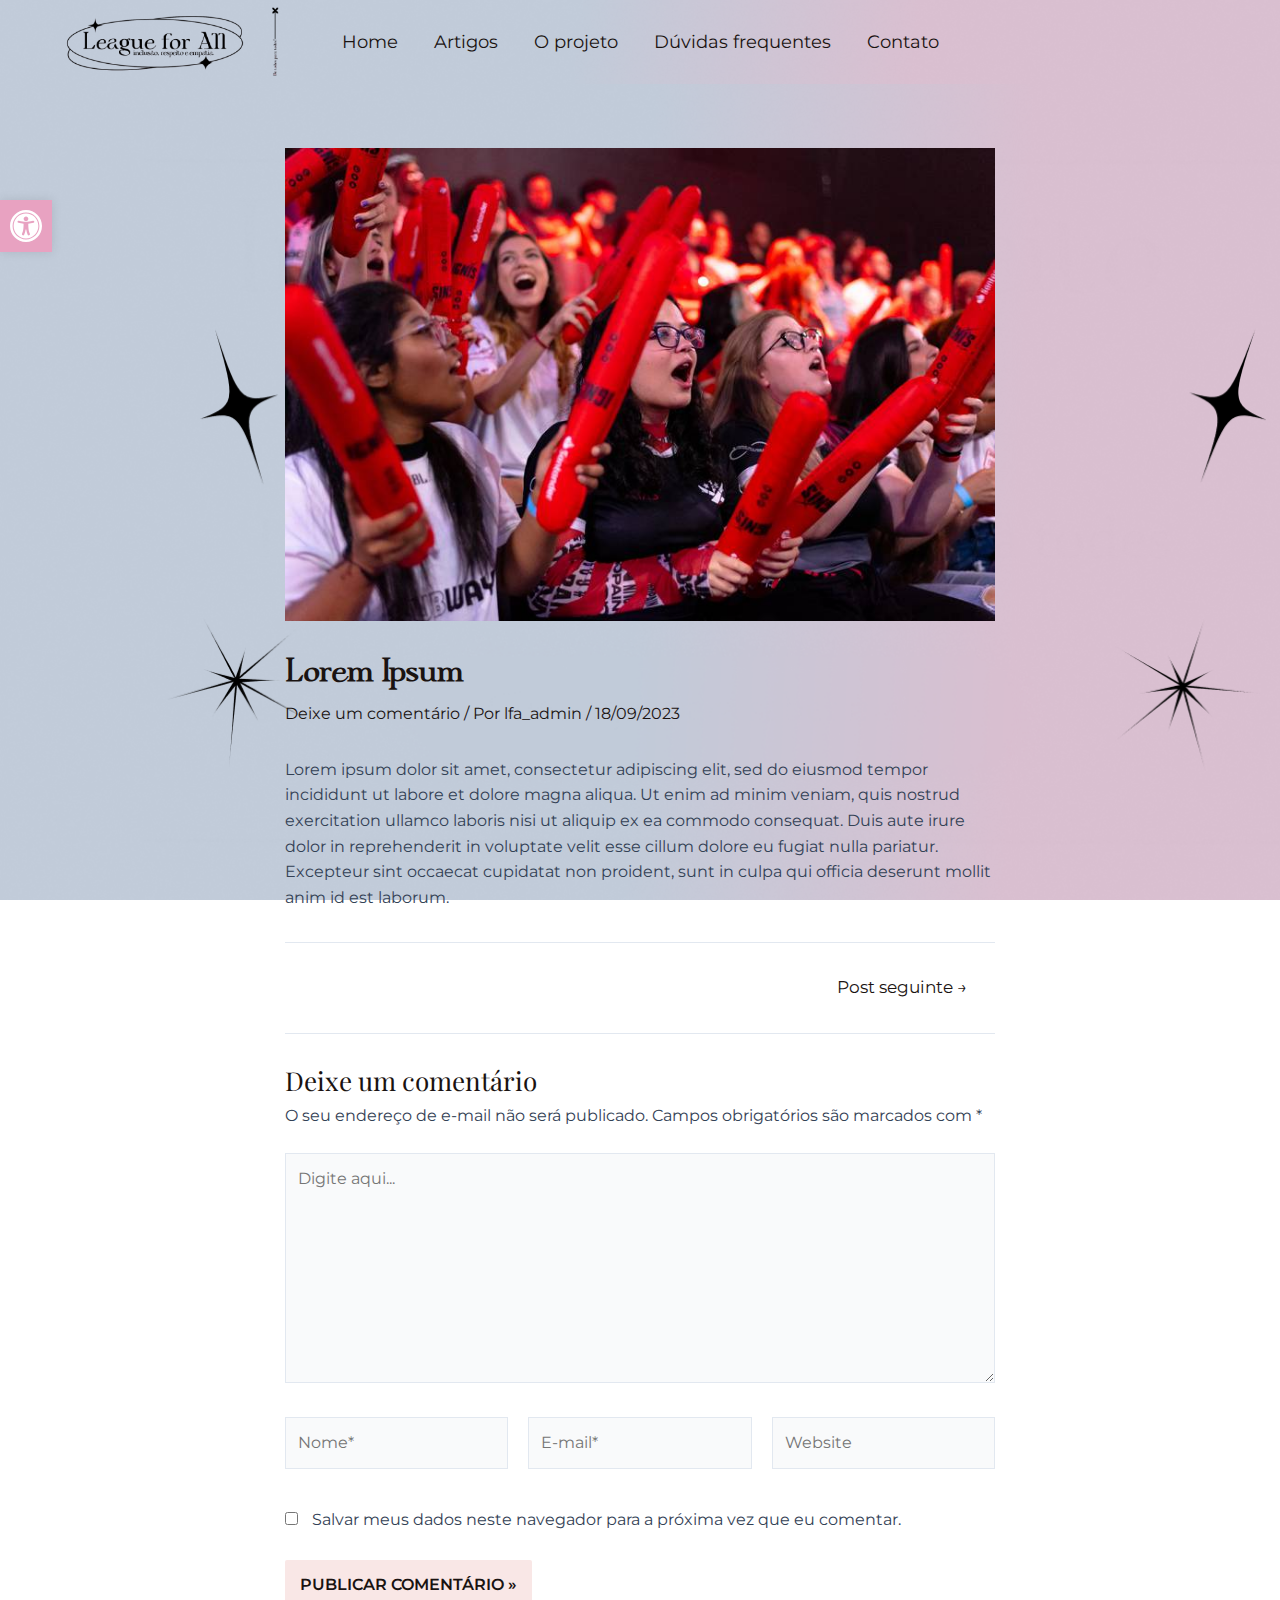
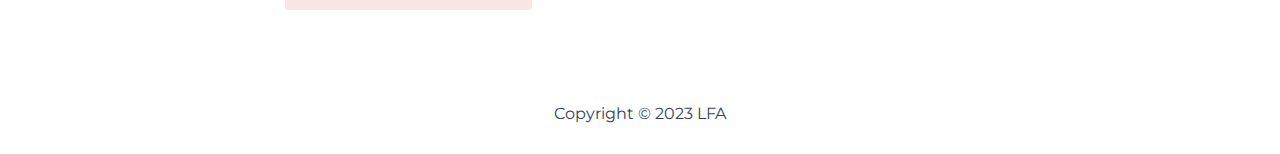
<file: lorem-ipsum.html>
<!DOCTYPE html>
<html lang="pt-BR">
<head>
<meta charset="UTF-8">
<meta name="viewport" content="width=device-width, initial-scale=1">
	 <link rel="profile" href="https://gmpg.org/xfn/11"> 
	 <title>Lorem Ipsum &#8211; LFA</title>
<link rel="preload" href="//elizalap.github.io/lfa-static/wp-content/uploads/2023/09/Cigra-Free-Demo.otf" as="font" type="font/woff2" crossorigin>					<style type="text/css" id="cst_font_data">@font-face {
	font-family: 'Cigra';
	font-weight: 400;
	src: url('//elizalap.github.io/lfa-static/wp-content/uploads/2023/09/Cigra-Free-Demo.otf') format('OpenType');
}</style>
				<meta name="robots" content="max-image-preview:large">
<link rel="dns-prefetch" href="//vlibras.gov.br">
<link rel="dns-prefetch" href="//fonts.googleapis.com">
<link rel="alternate" type="application/rss+xml" title="Feed para LFA &raquo;" href="//elizalap.github.io/lfa-static/feed">
<link rel="alternate" type="application/rss+xml" title="Feed de comentários para LFA &raquo;" href="//elizalap.github.io/lfa-static/comments/feed">
<link rel="alternate" type="application/rss+xml" title="Feed de comentários para LFA &raquo; Lorem Ipsum" href="//elizalap.github.io/lfa-static/lorem-ipsum.html/feed">
<script>
window._wpemojiSettings = {"baseUrl":"https:\/\/s.w.org\/images\/core\/emoji\/14.0.0\/72x72\/","ext":".png","svgUrl":"https:\/\/s.w.org\/images\/core\/emoji\/14.0.0\/svg\/","svgExt":".svg","source":{"concatemoji":"\/\/elizalap.github.io\/lfa-static\/wp-includes\/js\/wp-emoji-release.min.js?ver=6.3.1"}};
/*! This file is auto-generated */
!function(i,n){var o,s,e;function c(e){try{var t={supportTests:e,timestamp:(new Date).valueOf()};sessionStorage.setItem(o,JSON.stringify(t))}catch(e){}}function p(e,t,n){e.clearRect(0,0,e.canvas.width,e.canvas.height),e.fillText(t,0,0);var t=new Uint32Array(e.getImageData(0,0,e.canvas.width,e.canvas.height).data),r=(e.clearRect(0,0,e.canvas.width,e.canvas.height),e.fillText(n,0,0),new Uint32Array(e.getImageData(0,0,e.canvas.width,e.canvas.height).data));return t.every(function(e,t){return e===r[t]})}function u(e,t,n){switch(t){case"flag":return n(e,"🏳️‍⚧️","🏳️​⚧️")?!1:!n(e,"🇺🇳","🇺​🇳")&&!n(e,"🏴󠁧󠁢󠁥󠁮󠁧󠁿","🏴​󠁧​󠁢​󠁥​󠁮​󠁧​󠁿");case"emoji":return!n(e,"🫱🏻‍🫲🏿","🫱🏻​🫲🏿")}return!1}function f(e,t,n){var r="undefined"!=typeof WorkerGlobalScope&&self instanceof WorkerGlobalScope?new OffscreenCanvas(300,150):i.createElement("canvas"),a=r.getContext("2d",{willReadFrequently:!0}),o=(a.textBaseline="top",a.font="600 32px Arial",{});return e.forEach(function(e){o[e]=t(a,e,n)}),o}function t(e){var t=i.createElement("script");t.src=e,t.defer=!0,i.head.appendChild(t)}"undefined"!=typeof Promise&&(o="wpEmojiSettingsSupports",s=["flag","emoji"],n.supports={everything:!0,everythingExceptFlag:!0},e=new Promise(function(e){i.addEventListener("DOMContentLoaded",e,{once:!0})}),new Promise(function(t){var n=function(){try{var e=JSON.parse(sessionStorage.getItem(o));if("object"==typeof e&&"number"==typeof e.timestamp&&(new Date).valueOf()<e.timestamp+604800&&"object"==typeof e.supportTests)return e.supportTests}catch(e){}return null}();if(!n){if("undefined"!=typeof Worker&&"undefined"!=typeof OffscreenCanvas&&"undefined"!=typeof URL&&URL.createObjectURL&&"undefined"!=typeof Blob)try{var e="postMessage("+f.toString()+"("+[JSON.stringify(s),u.toString(),p.toString()].join(",")+"));",r=new Blob([e],{type:"text/javascript"}),a=new Worker(URL.createObjectURL(r),{name:"wpTestEmojiSupports"});return void(a.onmessage=function(e){c(n=e.data),a.terminate(),t(n)})}catch(e){}c(n=f(s,u,p))}t(n)}).then(function(e){for(var t in e)n.supports[t]=e[t],n.supports.everything=n.supports.everything&&n.supports[t],"flag"!==t&&(n.supports.everythingExceptFlag=n.supports.everythingExceptFlag&&n.supports[t]);n.supports.everythingExceptFlag=n.supports.everythingExceptFlag&&!n.supports.flag,n.DOMReady=!1,n.readyCallback=function(){n.DOMReady=!0}}).then(function(){return e}).then(function(){var e;n.supports.everything||(n.readyCallback(),(e=n.source||{}).concatemoji?t(e.concatemoji):e.wpemoji&&e.twemoji&&(t(e.twemoji),t(e.wpemoji)))}))}((window,document),window._wpemojiSettings);
</script>
<style>img.wp-smiley,
img.emoji {
	display: inline !important;
	border: none !important;
	box-shadow: none !important;
	height: 1em !important;
	width: 1em !important;
	margin: 0 0.07em !important;
	vertical-align: -0.1em !important;
	background: none !important;
	padding: 0 !important;
}</style>
	<link rel="stylesheet" id="astra-theme-css-css" href="//elizalap.github.io/lfa-static/wp-content/themes/astra/assets/css/minified/main.min.css?ver=4.3.1" media="all">
<style id="astra-theme-css-inline-css">:root{--ast-container-default-xlg-padding:3em;--ast-container-default-lg-padding:3em;--ast-container-default-slg-padding:2em;--ast-container-default-md-padding:3em;--ast-container-default-sm-padding:3em;--ast-container-default-xs-padding:2.4em;--ast-container-default-xxs-padding:1.8em;--ast-code-block-background:#ECEFF3;--ast-comment-inputs-background:#F9FAFB;}html{font-size:100%;}a{color:var(--ast-global-color-0);}a:hover,a:focus{color:var(--ast-global-color-1);}body,button,input,select,textarea,.ast-button,.ast-custom-button{font-family:'Montserrat',sans-serif;font-weight:400;font-size:16px;font-size:1rem;line-height:1.6em;}blockquote{color:var(--ast-global-color-3);}h1,.entry-content h1,h2,.entry-content h2,h3,.entry-content h3,h4,.entry-content h4,h5,.entry-content h5,h6,.entry-content h6,.site-title,.site-title a{font-family:'Playfair Display',serif;font-weight:600;line-height:1.2em;}.site-title{font-size:26px;font-size:1.625rem;display:block;}header .custom-logo-link img{max-width:120px;}.astra-logo-svg{width:120px;}.site-header .site-description{font-size:15px;font-size:0.9375rem;display:none;}.entry-title{font-size:26px;font-size:1.625rem;}h1,.entry-content h1{font-size:100px;font-size:6.25rem;font-weight:600;font-family:'Playfair Display',serif;line-height:1.2em;}h2,.entry-content h2{font-size:52px;font-size:3.25rem;font-weight:600;font-family:'Playfair Display',serif;line-height:1.25em;}h3,.entry-content h3{font-size:28px;font-size:1.75rem;font-weight:500;font-family:'Playfair Display',serif;line-height:1.2em;}h4,.entry-content h4{font-size:24px;font-size:1.5rem;line-height:1.2em;font-weight:600;font-family:'Playfair Display',serif;}h5,.entry-content h5{font-size:20px;font-size:1.25rem;line-height:1.2em;font-weight:600;font-family:'Playfair Display',serif;}h6,.entry-content h6{font-size:18px;font-size:1.125rem;line-height:1.2em;font-weight:600;font-family:'Playfair Display',serif;}::selection{background-color:var(--ast-global-color-0);color:#ffffff;}body,h1,.entry-title a,.entry-content h1,h2,.entry-content h2,h3,.entry-content h3,h4,.entry-content h4,h5,.entry-content h5,h6,.entry-content h6{color:var(--ast-global-color-3);}.tagcloud a:hover,.tagcloud a:focus,.tagcloud a.current-item{color:#ffffff;border-color:var(--ast-global-color-0);background-color:var(--ast-global-color-0);}input:focus,input[type="text"]:focus,input[type="email"]:focus,input[type="url"]:focus,input[type="password"]:focus,input[type="reset"]:focus,input[type="search"]:focus,textarea:focus{border-color:var(--ast-global-color-0);}input[type="radio"]:checked,input[type=reset],input[type="checkbox"]:checked,input[type="checkbox"]:hover:checked,input[type="checkbox"]:focus:checked,input[type=range]::-webkit-slider-thumb{border-color:var(--ast-global-color-0);background-color:var(--ast-global-color-0);box-shadow:none;}.site-footer a:hover + .post-count,.site-footer a:focus + .post-count{background:var(--ast-global-color-0);border-color:var(--ast-global-color-0);}.single .nav-links .nav-previous,.single .nav-links .nav-next{color:var(--ast-global-color-0);}.entry-meta,.entry-meta *{line-height:1.45;color:var(--ast-global-color-0);}.entry-meta a:hover,.entry-meta a:hover *,.entry-meta a:focus,.entry-meta a:focus *,.page-links > .page-link,.page-links .page-link:hover,.post-navigation a:hover{color:var(--ast-global-color-1);}#cat option,.secondary .calendar_wrap thead a,.secondary .calendar_wrap thead a:visited{color:var(--ast-global-color-0);}.secondary .calendar_wrap #today,.ast-progress-val span{background:var(--ast-global-color-0);}.secondary a:hover + .post-count,.secondary a:focus + .post-count{background:var(--ast-global-color-0);border-color:var(--ast-global-color-0);}.calendar_wrap #today > a{color:#ffffff;}.page-links .page-link,.single .post-navigation a{color:var(--ast-global-color-0);}.ast-archive-title{color:var(--ast-global-color-2);}.widget-title,.widget .wp-block-heading{font-size:22px;font-size:1.375rem;color:var(--ast-global-color-2);}.ast-single-post .entry-content a,.ast-comment-content a:not(.ast-comment-edit-reply-wrap a){text-decoration:underline;}.ast-single-post .wp-block-button .wp-block-button__link,.ast-single-post .elementor-button-wrapper .elementor-button,.ast-single-post .entry-content .uagb-tab a,.ast-single-post .entry-content .uagb-ifb-cta a,.ast-single-post .entry-content .wp-block-uagb-buttons a,.ast-single-post .entry-content .uabb-module-content a,.ast-single-post .entry-content .uagb-post-grid a,.ast-single-post .entry-content .uagb-timeline a,.ast-single-post .entry-content .uagb-toc__wrap a,.ast-single-post .entry-content .uagb-taxomony-box a,.ast-single-post .entry-content .woocommerce a,.entry-content .wp-block-latest-posts > li > a,.ast-single-post .entry-content .wp-block-file__button{text-decoration:none;}a:focus-visible,.ast-menu-toggle:focus-visible,.site .skip-link:focus-visible,.wp-block-loginout input:focus-visible,.wp-block-search.wp-block-search__button-inside .wp-block-search__inside-wrapper,.ast-header-navigation-arrow:focus-visible,.woocommerce .wc-proceed-to-checkout > .checkout-button:focus-visible,.woocommerce .woocommerce-MyAccount-navigation ul li a:focus-visible,.ast-orders-table__row .ast-orders-table__cell:focus-visible,.woocommerce .woocommerce-order-details .order-again > .button:focus-visible,.woocommerce .woocommerce-message a.button.wc-forward:focus-visible,.woocommerce #minus_qty:focus-visible,.woocommerce #plus_qty:focus-visible,a#ast-apply-coupon:focus-visible,.woocommerce .woocommerce-info a:focus-visible,.woocommerce .astra-shop-summary-wrap a:focus-visible,.woocommerce a.wc-forward:focus-visible,#ast-apply-coupon:focus-visible,.woocommerce-js .woocommerce-mini-cart-item a.remove:focus-visible{outline-style:dotted;outline-color:inherit;outline-width:thin;border-color:transparent;}input:focus,input[type="text"]:focus,input[type="email"]:focus,input[type="url"]:focus,input[type="password"]:focus,input[type="reset"]:focus,input[type="search"]:focus,input[type="number"]:focus,textarea:focus,.wp-block-search__input:focus,[data-section="section-header-mobile-trigger"] .ast-button-wrap .ast-mobile-menu-trigger-minimal:focus,.ast-mobile-popup-drawer.active .menu-toggle-close:focus,.woocommerce-ordering select.orderby:focus,#ast-scroll-top:focus,#coupon_code:focus,.woocommerce-page #comment:focus,.woocommerce #reviews #respond input#submit:focus,.woocommerce a.add_to_cart_button:focus,.woocommerce .button.single_add_to_cart_button:focus,.woocommerce .woocommerce-cart-form button:focus,.woocommerce .woocommerce-cart-form__cart-item .quantity .qty:focus,.woocommerce .woocommerce-billing-fields .woocommerce-billing-fields__field-wrapper .woocommerce-input-wrapper > .input-text:focus,.woocommerce #order_comments:focus,.woocommerce #place_order:focus,.woocommerce .woocommerce-address-fields .woocommerce-address-fields__field-wrapper .woocommerce-input-wrapper > .input-text:focus,.woocommerce .woocommerce-MyAccount-content form button:focus,.woocommerce .woocommerce-MyAccount-content .woocommerce-EditAccountForm .woocommerce-form-row .woocommerce-Input.input-text:focus,.woocommerce .ast-woocommerce-container .woocommerce-pagination ul.page-numbers li a:focus,body #content .woocommerce form .form-row .select2-container--default .select2-selection--single:focus,#ast-coupon-code:focus,.woocommerce.woocommerce-js .quantity input[type=number]:focus,.woocommerce-js .woocommerce-mini-cart-item .quantity input[type=number]:focus,.woocommerce p#ast-coupon-trigger:focus{border-style:dotted;border-color:inherit;border-width:thin;outline-color:transparent;}.site-logo-img img{ transition:all 0.2s linear;}.ast-header-break-point #ast-desktop-header{display:none;}@media (min-width:921px){#ast-mobile-header{display:none;}}.wp-block-buttons.aligncenter{justify-content:center;}@media (max-width:921px){.ast-theme-transparent-header #primary,.ast-theme-transparent-header #secondary{padding:0;}}@media (max-width:921px){.ast-plain-container.ast-no-sidebar #primary{padding:0;}}.ast-plain-container.ast-no-sidebar #primary{margin-top:0;margin-bottom:0;}@media (min-width:1200px){.ast-plain-container.ast-no-sidebar #primary{margin-top:60px;margin-bottom:60px;}}.wp-block-button.is-style-outline .wp-block-button__link{border-color:var(--ast-global-color-2);border-top-width:2px;border-right-width:2px;border-bottom-width:2px;border-left-width:2px;}div.wp-block-button.is-style-outline > .wp-block-button__link:not(.has-text-color),div.wp-block-button.wp-block-button__link.is-style-outline:not(.has-text-color){color:var(--ast-global-color-2);}.wp-block-button.is-style-outline .wp-block-button__link:hover,div.wp-block-button.is-style-outline .wp-block-button__link:focus,div.wp-block-button.is-style-outline > .wp-block-button__link:not(.has-text-color):hover,div.wp-block-button.wp-block-button__link.is-style-outline:not(.has-text-color):hover{color:var(--ast-global-color-0);background-color:var(--ast-global-color-1);border-color:var(--ast-global-color-2);}.post-page-numbers.current .page-link,.ast-pagination .page-numbers.current{color:#ffffff;border-color:var(--ast-global-color-0);background-color:var(--ast-global-color-0);border-radius:2px;}.wp-block-button.is-style-outline .wp-block-button__link{border-top-width:2px;border-right-width:2px;border-bottom-width:2px;border-left-width:2px;}h1.widget-title{font-weight:600;}h2.widget-title{font-weight:600;}h3.widget-title{font-weight:500;}#page{display:flex;flex-direction:column;min-height:100vh;}.ast-404-layout-1 h1.page-title{color:var(--ast-global-color-2);}.single .post-navigation a{line-height:1em;height:inherit;}.error-404 .page-sub-title{font-size:1.5rem;font-weight:inherit;}.search .site-content .content-area .search-form{margin-bottom:0;}#page .site-content{flex-grow:1;}.widget{margin-bottom:1.25em;}#secondary li{line-height:1.5em;}#secondary .wp-block-group h2{margin-bottom:0.7em;}#secondary h2{font-size:1.7rem;}.ast-separate-container .ast-article-post,.ast-separate-container .ast-article-single,.ast-separate-container .ast-comment-list li.depth-1,.ast-separate-container .comment-respond{padding:3em;}.ast-separate-container .ast-article-single .ast-article-single{padding:0;}.ast-article-single .wp-block-post-template-is-layout-grid{padding-left:0;}.ast-separate-container .ast-comment-list li.depth-1,.hentry{margin-bottom:2em;}.ast-separate-container .ast-archive-description,.ast-separate-container .ast-author-box{border-bottom:1px solid var(--ast-border-color);}.ast-separate-container .comments-title{padding:2em 2em 0 2em;}.ast-page-builder-template .comment-form-textarea,.ast-comment-formwrap .ast-grid-common-col{padding:0;}.ast-comment-formwrap{padding:0 20px;display:inline-flex;column-gap:20px;}.archive.ast-page-builder-template .entry-header{margin-top:2em;}.ast-page-builder-template .ast-comment-formwrap{width:100%;}.entry-title{margin-bottom:0.5em;}.ast-archive-description p{font-size:inherit;font-weight:inherit;line-height:inherit;}@media (min-width:921px){.ast-left-sidebar.ast-page-builder-template #secondary,.archive.ast-right-sidebar.ast-page-builder-template .site-main{padding-left:20px;padding-right:20px;}}@media (max-width:544px){.ast-comment-formwrap.ast-row{column-gap:10px;display:inline-block;}#ast-commentform .ast-grid-common-col{position:relative;width:100%;}}@media (min-width:1201px){.ast-separate-container .ast-article-post,.ast-separate-container .ast-article-single,.ast-separate-container .ast-author-box,.ast-separate-container .ast-404-layout-1,.ast-separate-container .no-results{padding:3em;}}@media (max-width:921px){.ast-separate-container #primary,.ast-separate-container #secondary{padding:1.5em 0;}#primary,#secondary{padding:1.5em 0;margin:0;}.ast-left-sidebar #content > .ast-container{display:flex;flex-direction:column-reverse;width:100%;}}@media (min-width:922px){.ast-separate-container.ast-right-sidebar #primary,.ast-separate-container.ast-left-sidebar #primary{border:0;}.search-no-results.ast-separate-container #primary{margin-bottom:4em;}}.elementor-button-wrapper .elementor-button{border-style:solid;text-decoration:none;border-top-width:2px;border-right-width:2px;border-left-width:2px;border-bottom-width:2px;}body .elementor-button.elementor-size-sm,body .elementor-button.elementor-size-xs,body .elementor-button.elementor-size-md,body .elementor-button.elementor-size-lg,body .elementor-button.elementor-size-xl,body .elementor-button{border-top-left-radius:0px;border-top-right-radius:0px;border-bottom-right-radius:0px;border-bottom-left-radius:0px;padding-top:20px;padding-right:32px;padding-bottom:20px;padding-left:32px;}@media (max-width:921px){.elementor-button-wrapper .elementor-button.elementor-size-sm,.elementor-button-wrapper .elementor-button.elementor-size-xs,.elementor-button-wrapper .elementor-button.elementor-size-md,.elementor-button-wrapper .elementor-button.elementor-size-lg,.elementor-button-wrapper .elementor-button.elementor-size-xl,.elementor-button-wrapper .elementor-button{padding-top:20px;padding-right:32px;padding-bottom:20px;padding-left:32px;}}@media (max-width:544px){.elementor-button-wrapper .elementor-button.elementor-size-sm,.elementor-button-wrapper .elementor-button.elementor-size-xs,.elementor-button-wrapper .elementor-button.elementor-size-md,.elementor-button-wrapper .elementor-button.elementor-size-lg,.elementor-button-wrapper .elementor-button.elementor-size-xl,.elementor-button-wrapper .elementor-button{padding-top:18px;padding-right:24px;padding-bottom:18px;padding-left:24px;}}.elementor-button-wrapper .elementor-button{border-color:var(--ast-global-color-2);background-color:var(--ast-global-color-4);}.elementor-button-wrapper .elementor-button:hover,.elementor-button-wrapper .elementor-button:focus{color:var(--ast-global-color-0);background-color:var(--ast-global-color-1);border-color:var(--ast-global-color-2);}.wp-block-button .wp-block-button__link ,.elementor-button-wrapper .elementor-button,.elementor-button-wrapper .elementor-button:visited{color:var(--ast-global-color-2);}.elementor-button-wrapper .elementor-button{font-weight:600;font-size:16px;font-size:1rem;line-height:1em;text-transform:uppercase;}body .elementor-button.elementor-size-sm,body .elementor-button.elementor-size-xs,body .elementor-button.elementor-size-md,body .elementor-button.elementor-size-lg,body .elementor-button.elementor-size-xl,body .elementor-button{font-size:16px;font-size:1rem;}.wp-block-button .wp-block-button__link:hover,.wp-block-button .wp-block-button__link:focus{color:var(--ast-global-color-0);background-color:var(--ast-global-color-1);border-color:var(--ast-global-color-2);}.elementor-widget-heading h1.elementor-heading-title{line-height:1.2em;}.elementor-widget-heading h2.elementor-heading-title{line-height:1.25em;}.elementor-widget-heading h3.elementor-heading-title{line-height:1.2em;}.elementor-widget-heading h4.elementor-heading-title{line-height:1.2em;}.elementor-widget-heading h5.elementor-heading-title{line-height:1.2em;}.elementor-widget-heading h6.elementor-heading-title{line-height:1.2em;}.wp-block-button .wp-block-button__link,.wp-block-search .wp-block-search__button,body .wp-block-file .wp-block-file__button{border-style:solid;border-top-width:2px;border-right-width:2px;border-left-width:2px;border-bottom-width:2px;border-color:var(--ast-global-color-2);background-color:var(--ast-global-color-4);color:var(--ast-global-color-2);font-family:inherit;font-weight:600;line-height:1em;text-transform:uppercase;font-size:16px;font-size:1rem;border-top-left-radius:0px;border-top-right-radius:0px;border-bottom-right-radius:0px;border-bottom-left-radius:0px;padding-top:20px;padding-right:32px;padding-bottom:20px;padding-left:32px;}@media (max-width:921px){.wp-block-button .wp-block-button__link,.wp-block-search .wp-block-search__button,body .wp-block-file .wp-block-file__button{padding-top:20px;padding-right:32px;padding-bottom:20px;padding-left:32px;}}@media (max-width:544px){.wp-block-button .wp-block-button__link,.wp-block-search .wp-block-search__button,body .wp-block-file .wp-block-file__button{padding-top:18px;padding-right:24px;padding-bottom:18px;padding-left:24px;}}.menu-toggle,button,.ast-button,.ast-custom-button,.button,input#submit,input[type="button"],input[type="submit"],input[type="reset"],form[CLASS*="wp-block-search__"].wp-block-search .wp-block-search__inside-wrapper .wp-block-search__button,body .wp-block-file .wp-block-file__button,.search .search-submit,.woocommerce-js a.button,.woocommerce button.button,.woocommerce .woocommerce-message a.button,.woocommerce #respond input#submit.alt,.woocommerce input.button.alt,.woocommerce input.button,.woocommerce input.button:disabled,.woocommerce input.button:disabled[disabled],.woocommerce input.button:disabled:hover,.woocommerce input.button:disabled[disabled]:hover,.woocommerce #respond input#submit,.woocommerce button.button.alt.disabled,.wc-block-grid__products .wc-block-grid__product .wp-block-button__link,.wc-block-grid__product-onsale,[CLASS*="wc-block"] button,.woocommerce-js .astra-cart-drawer .astra-cart-drawer-content .woocommerce-mini-cart__buttons .button:not(.checkout):not(.ast-continue-shopping),.woocommerce-js .astra-cart-drawer .astra-cart-drawer-content .woocommerce-mini-cart__buttons a.checkout,.woocommerce button.button.alt.disabled.wc-variation-selection-needed{border-style:solid;border-top-width:2px;border-right-width:2px;border-left-width:2px;border-bottom-width:2px;color:var(--ast-global-color-2);border-color:var(--ast-global-color-2);background-color:var(--ast-global-color-4);padding-top:20px;padding-right:32px;padding-bottom:20px;padding-left:32px;font-family:inherit;font-weight:600;font-size:16px;font-size:1rem;line-height:1em;text-transform:uppercase;border-top-left-radius:0px;border-top-right-radius:0px;border-bottom-right-radius:0px;border-bottom-left-radius:0px;}button:focus,.menu-toggle:hover,button:hover,.ast-button:hover,.ast-custom-button:hover .button:hover,.ast-custom-button:hover ,input[type=reset]:hover,input[type=reset]:focus,input#submit:hover,input#submit:focus,input[type="button"]:hover,input[type="button"]:focus,input[type="submit"]:hover,input[type="submit"]:focus,form[CLASS*="wp-block-search__"].wp-block-search .wp-block-search__inside-wrapper .wp-block-search__button:hover,form[CLASS*="wp-block-search__"].wp-block-search .wp-block-search__inside-wrapper .wp-block-search__button:focus,body .wp-block-file .wp-block-file__button:hover,body .wp-block-file .wp-block-file__button:focus,.woocommerce-js a.button:hover,.woocommerce button.button:hover,.woocommerce .woocommerce-message a.button:hover,.woocommerce #respond input#submit:hover,.woocommerce #respond input#submit.alt:hover,.woocommerce input.button.alt:hover,.woocommerce input.button:hover,.woocommerce button.button.alt.disabled:hover,.wc-block-grid__products .wc-block-grid__product .wp-block-button__link:hover,[CLASS*="wc-block"] button:hover,.woocommerce-js .astra-cart-drawer .astra-cart-drawer-content .woocommerce-mini-cart__buttons .button:not(.checkout):not(.ast-continue-shopping):hover,.woocommerce-js .astra-cart-drawer .astra-cart-drawer-content .woocommerce-mini-cart__buttons a.checkout:hover,.woocommerce button.button.alt.disabled.wc-variation-selection-needed:hover{color:var(--ast-global-color-0);background-color:var(--ast-global-color-1);border-color:var(--ast-global-color-2);}form[CLASS*="wp-block-search__"].wp-block-search .wp-block-search__inside-wrapper .wp-block-search__button.has-icon{padding-top:calc(20px - 3px);padding-right:calc(32px - 3px);padding-bottom:calc(20px - 3px);padding-left:calc(32px - 3px);}@media (max-width:921px){.menu-toggle,button,.ast-button,.ast-custom-button,.button,input#submit,input[type="button"],input[type="submit"],input[type="reset"],form[CLASS*="wp-block-search__"].wp-block-search .wp-block-search__inside-wrapper .wp-block-search__button,body .wp-block-file .wp-block-file__button,.search .search-submit,.woocommerce-js a.button,.woocommerce button.button,.woocommerce .woocommerce-message a.button,.woocommerce #respond input#submit.alt,.woocommerce input.button.alt,.woocommerce input.button,.woocommerce input.button:disabled,.woocommerce input.button:disabled[disabled],.woocommerce input.button:disabled:hover,.woocommerce input.button:disabled[disabled]:hover,.woocommerce #respond input#submit,.woocommerce button.button.alt.disabled,.wc-block-grid__products .wc-block-grid__product .wp-block-button__link,.wc-block-grid__product-onsale,[CLASS*="wc-block"] button,.woocommerce-js .astra-cart-drawer .astra-cart-drawer-content .woocommerce-mini-cart__buttons .button:not(.checkout):not(.ast-continue-shopping),.woocommerce-js .astra-cart-drawer .astra-cart-drawer-content .woocommerce-mini-cart__buttons a.checkout,.woocommerce button.button.alt.disabled.wc-variation-selection-needed{padding-top:20px;padding-right:32px;padding-bottom:20px;padding-left:32px;}}@media (max-width:544px){.menu-toggle,button,.ast-button,.ast-custom-button,.button,input#submit,input[type="button"],input[type="submit"],input[type="reset"],form[CLASS*="wp-block-search__"].wp-block-search .wp-block-search__inside-wrapper .wp-block-search__button,body .wp-block-file .wp-block-file__button,.search .search-submit,.woocommerce-js a.button,.woocommerce button.button,.woocommerce .woocommerce-message a.button,.woocommerce #respond input#submit.alt,.woocommerce input.button.alt,.woocommerce input.button,.woocommerce input.button:disabled,.woocommerce input.button:disabled[disabled],.woocommerce input.button:disabled:hover,.woocommerce input.button:disabled[disabled]:hover,.woocommerce #respond input#submit,.woocommerce button.button.alt.disabled,.wc-block-grid__products .wc-block-grid__product .wp-block-button__link,.wc-block-grid__product-onsale,[CLASS*="wc-block"] button,.woocommerce-js .astra-cart-drawer .astra-cart-drawer-content .woocommerce-mini-cart__buttons .button:not(.checkout):not(.ast-continue-shopping),.woocommerce-js .astra-cart-drawer .astra-cart-drawer-content .woocommerce-mini-cart__buttons a.checkout,.woocommerce button.button.alt.disabled.wc-variation-selection-needed{padding-top:18px;padding-right:24px;padding-bottom:18px;padding-left:24px;}}@media (max-width:921px){.ast-mobile-header-stack .main-header-bar .ast-search-menu-icon{display:inline-block;}.ast-header-break-point.ast-header-custom-item-outside .ast-mobile-header-stack .main-header-bar .ast-search-icon{margin:0;}.ast-comment-avatar-wrap img{max-width:2.5em;}.ast-separate-container .ast-comment-list li.depth-1{padding:1.5em 2.14em;}.ast-separate-container .comment-respond{padding:2em 2.14em;}.ast-comment-meta{padding:0 1.8888em 1.3333em;}}@media (min-width:544px){.ast-container{max-width:100%;}}@media (max-width:544px){.ast-separate-container .ast-article-post,.ast-separate-container .ast-article-single,.ast-separate-container .comments-title,.ast-separate-container .ast-archive-description{padding:1.5em 1em;}.ast-separate-container #content .ast-container{padding-left:0.54em;padding-right:0.54em;}.ast-separate-container .ast-comment-list li.depth-1{padding:1.5em 1em;margin-bottom:1.5em;}.ast-separate-container .ast-comment-list .bypostauthor{padding:.5em;}.ast-search-menu-icon.ast-dropdown-active .search-field{width:170px;}}.ast-separate-container{background-image:url(//elizalap.github.io/lfa-static/wp-content/uploads/2023/09/HomeInicial.png);;background-repeat:no-repeat;background-position:center center;background-size:cover;background-attachment:scroll;}@media (max-width:921px){.site-title{display:block;}.site-header .site-description{display:none;}.entry-title{font-size:30px;}h1,.entry-content h1{font-size:60px;}h2,.entry-content h2{font-size:25px;}h3,.entry-content h3{font-size:20px;}}@media (max-width:544px){.site-title{display:block;}.site-header .site-description{display:none;}.entry-title{font-size:30px;}h1,.entry-content h1{font-size:45px;}h2,.entry-content h2{font-size:25px;}h3,.entry-content h3{font-size:18px;}}@media (max-width:921px){html{font-size:91.2%;}}@media (max-width:544px){html{font-size:91.2%;}}@media (min-width:922px){.ast-container{max-width:1960px;}}@media (min-width:922px){.ast-narrow-container .site-content > .ast-container{max-width:750px;}}@media (min-width:922px){.ast-narrow-container .site-content > .ast-container{max-width:750px;}}@media (min-width:922px){.site-content .ast-container{display:flex;}}@media (max-width:921px){.site-content .ast-container{flex-direction:column;}}@media (min-width:922px){.main-header-menu .sub-menu .menu-item.ast-left-align-sub-menu:hover > .sub-menu,.main-header-menu .sub-menu .menu-item.ast-left-align-sub-menu.focus > .sub-menu{margin-left:-0px;}}blockquote,cite {font-style: initial;}.wp-block-file {display: flex;align-items: center;flex-wrap: wrap;justify-content: space-between;}.wp-block-pullquote {border: none;}.wp-block-pullquote blockquote::before {content: "\201D";font-family: "Helvetica",sans-serif;display: flex;transform: rotate( 180deg );font-size: 6rem;font-style: normal;line-height: 1;font-weight: bold;align-items: center;justify-content: center;}.has-text-align-right > blockquote::before {justify-content: flex-start;}.has-text-align-left > blockquote::before {justify-content: flex-end;}figure.wp-block-pullquote.is-style-solid-color blockquote {max-width: 100%;text-align: inherit;}html body {--wp--custom--ast-default-block-top-padding: 3em;--wp--custom--ast-default-block-right-padding: 3em;--wp--custom--ast-default-block-bottom-padding: 3em;--wp--custom--ast-default-block-left-padding: 3em;--wp--custom--ast-container-width: 1920px;--wp--custom--ast-content-width-size: 1920px;--wp--custom--ast-wide-width-size: calc(1920px + var(--wp--custom--ast-default-block-left-padding) + var(--wp--custom--ast-default-block-right-padding));}.ast-narrow-container {--wp--custom--ast-content-width-size: 750px;--wp--custom--ast-wide-width-size: 750px;}@media(max-width: 921px) {html body {--wp--custom--ast-default-block-top-padding: 3em;--wp--custom--ast-default-block-right-padding: 2em;--wp--custom--ast-default-block-bottom-padding: 3em;--wp--custom--ast-default-block-left-padding: 2em;}}@media(max-width: 544px) {html body {--wp--custom--ast-default-block-top-padding: 3em;--wp--custom--ast-default-block-right-padding: 1.5em;--wp--custom--ast-default-block-bottom-padding: 3em;--wp--custom--ast-default-block-left-padding: 1.5em;}}.entry-content > .wp-block-group,.entry-content > .wp-block-cover,.entry-content > .wp-block-columns {padding-top: var(--wp--custom--ast-default-block-top-padding);padding-right: var(--wp--custom--ast-default-block-right-padding);padding-bottom: var(--wp--custom--ast-default-block-bottom-padding);padding-left: var(--wp--custom--ast-default-block-left-padding);}.ast-plain-container.ast-no-sidebar .entry-content > .alignfull,.ast-page-builder-template .ast-no-sidebar .entry-content > .alignfull {margin-left: calc( -50vw + 50%);margin-right: calc( -50vw + 50%);max-width: 100vw;width: 100vw;}.ast-plain-container.ast-no-sidebar .entry-content .alignfull .alignfull,.ast-page-builder-template.ast-no-sidebar .entry-content .alignfull .alignfull,.ast-plain-container.ast-no-sidebar .entry-content .alignfull .alignwide,.ast-page-builder-template.ast-no-sidebar .entry-content .alignfull .alignwide,.ast-plain-container.ast-no-sidebar .entry-content .alignwide .alignfull,.ast-page-builder-template.ast-no-sidebar .entry-content .alignwide .alignfull,.ast-plain-container.ast-no-sidebar .entry-content .alignwide .alignwide,.ast-page-builder-template.ast-no-sidebar .entry-content .alignwide .alignwide,.ast-plain-container.ast-no-sidebar .entry-content .wp-block-column .alignfull,.ast-page-builder-template.ast-no-sidebar .entry-content .wp-block-column .alignfull,.ast-plain-container.ast-no-sidebar .entry-content .wp-block-column .alignwide,.ast-page-builder-template.ast-no-sidebar .entry-content .wp-block-column .alignwide {margin-left: auto;margin-right: auto;width: 100%;}[ast-blocks-layout] .wp-block-separator:not(.is-style-dots) {height: 0;}[ast-blocks-layout] .wp-block-separator {margin: 20px auto;}[ast-blocks-layout] .wp-block-separator:not(.is-style-wide):not(.is-style-dots) {max-width: 100px;}[ast-blocks-layout] .wp-block-separator.has-background {padding: 0;}.entry-content[ast-blocks-layout] > * {max-width: var(--wp--custom--ast-content-width-size);margin-left: auto;margin-right: auto;}.entry-content[ast-blocks-layout] > .alignwide {max-width: var(--wp--custom--ast-wide-width-size);}.entry-content[ast-blocks-layout] .alignfull {max-width: none;}.entry-content .wp-block-columns {margin-bottom: 0;}blockquote {margin: 1.5em;border: none;}.wp-block-quote:not(.has-text-align-right):not(.has-text-align-center) {border-left: 5px solid rgba(0,0,0,0.05);}.has-text-align-right > blockquote,blockquote.has-text-align-right {border-right: 5px solid rgba(0,0,0,0.05);}.has-text-align-left > blockquote,blockquote.has-text-align-left {border-left: 5px solid rgba(0,0,0,0.05);}.wp-block-site-tagline,.wp-block-latest-posts .read-more {margin-top: 15px;}.wp-block-loginout p label {display: block;}.wp-block-loginout p:not(.login-remember):not(.login-submit) input {width: 100%;}.wp-block-loginout input:focus {border-color: transparent;}.wp-block-loginout input:focus {outline: thin dotted;}.entry-content .wp-block-media-text .wp-block-media-text__content {padding: 0 0 0 8%;}.entry-content .wp-block-media-text.has-media-on-the-right .wp-block-media-text__content {padding: 0 8% 0 0;}.entry-content .wp-block-media-text.has-background .wp-block-media-text__content {padding: 8%;}.entry-content .wp-block-cover:not([class*="background-color"]) .wp-block-cover__inner-container,.entry-content .wp-block-cover:not([class*="background-color"]) .wp-block-cover-image-text,.entry-content .wp-block-cover:not([class*="background-color"]) .wp-block-cover-text,.entry-content .wp-block-cover-image:not([class*="background-color"]) .wp-block-cover__inner-container,.entry-content .wp-block-cover-image:not([class*="background-color"]) .wp-block-cover-image-text,.entry-content .wp-block-cover-image:not([class*="background-color"]) .wp-block-cover-text {color: var(--ast-global-color-5);}.wp-block-loginout .login-remember input {width: 1.1rem;height: 1.1rem;margin: 0 5px 4px 0;vertical-align: middle;}.wp-block-latest-posts > li > *:first-child,.wp-block-latest-posts:not(.is-grid) > li:first-child {margin-top: 0;}.wp-block-search__inside-wrapper .wp-block-search__input {padding: 0 10px;color: var(--ast-global-color-3);background: var(--ast-global-color-5);border-color: var(--ast-border-color);}.wp-block-latest-posts .read-more {margin-bottom: 1.5em;}.wp-block-search__no-button .wp-block-search__inside-wrapper .wp-block-search__input {padding-top: 5px;padding-bottom: 5px;}.wp-block-latest-posts .wp-block-latest-posts__post-date,.wp-block-latest-posts .wp-block-latest-posts__post-author {font-size: 1rem;}.wp-block-latest-posts > li > *,.wp-block-latest-posts:not(.is-grid) > li {margin-top: 12px;margin-bottom: 12px;}.ast-page-builder-template .entry-content[ast-blocks-layout] > *,.ast-page-builder-template .entry-content[ast-blocks-layout] > .alignfull > * {max-width: none;}.ast-page-builder-template .entry-content[ast-blocks-layout] > .alignwide > * {max-width: var(--wp--custom--ast-wide-width-size);}.ast-page-builder-template .entry-content[ast-blocks-layout] > .inherit-container-width > *,.ast-page-builder-template .entry-content[ast-blocks-layout] > * > *,.entry-content[ast-blocks-layout] > .wp-block-cover .wp-block-cover__inner-container {max-width: var(--wp--custom--ast-content-width-size);margin-left: auto;margin-right: auto;}.entry-content[ast-blocks-layout] .wp-block-cover:not(.alignleft):not(.alignright) {width: auto;}@media(max-width: 1200px) {.ast-separate-container .entry-content > .alignfull,.ast-separate-container .entry-content[ast-blocks-layout] > .alignwide,.ast-plain-container .entry-content[ast-blocks-layout] > .alignwide,.ast-plain-container .entry-content .alignfull {margin-left: calc(-1 * min(var(--ast-container-default-xlg-padding),20px)) ;margin-right: calc(-1 * min(var(--ast-container-default-xlg-padding),20px));}}@media(min-width: 1201px) {.ast-separate-container .entry-content > .alignfull {margin-left: calc(-1 * var(--ast-container-default-xlg-padding) );margin-right: calc(-1 * var(--ast-container-default-xlg-padding) );}.ast-separate-container .entry-content[ast-blocks-layout] > .alignwide,.ast-plain-container .entry-content[ast-blocks-layout] > .alignwide {margin-left: calc(-1 * var(--wp--custom--ast-default-block-left-padding) );margin-right: calc(-1 * var(--wp--custom--ast-default-block-right-padding) );}}@media(min-width: 921px) {.ast-separate-container .entry-content .wp-block-group.alignwide:not(.inherit-container-width) > :where(:not(.alignleft):not(.alignright)),.ast-plain-container .entry-content .wp-block-group.alignwide:not(.inherit-container-width) > :where(:not(.alignleft):not(.alignright)) {max-width: calc( var(--wp--custom--ast-content-width-size) + 80px );}.ast-plain-container.ast-right-sidebar .entry-content[ast-blocks-layout] .alignfull,.ast-plain-container.ast-left-sidebar .entry-content[ast-blocks-layout] .alignfull {margin-left: -60px;margin-right: -60px;}}@media(min-width: 544px) {.entry-content > .alignleft {margin-right: 20px;}.entry-content > .alignright {margin-left: 20px;}}@media (max-width:544px){.wp-block-columns .wp-block-column:not(:last-child){margin-bottom:20px;}.wp-block-latest-posts{margin:0;}}@media( max-width: 600px ) {.entry-content .wp-block-media-text .wp-block-media-text__content,.entry-content .wp-block-media-text.has-media-on-the-right .wp-block-media-text__content {padding: 8% 0 0;}.entry-content .wp-block-media-text.has-background .wp-block-media-text__content {padding: 8%;}}.ast-page-builder-template .entry-header {padding-left: 0;}.ast-narrow-container .site-content .wp-block-uagb-image--align-full .wp-block-uagb-image__figure {max-width: 100%;margin-left: auto;margin-right: auto;}.entry-content ul,.entry-content ol {padding: revert;margin: revert;}:root .has-ast-global-color-0-color{color:var(--ast-global-color-0);}:root .has-ast-global-color-0-background-color{background-color:var(--ast-global-color-0);}:root .wp-block-button .has-ast-global-color-0-color{color:var(--ast-global-color-0);}:root .wp-block-button .has-ast-global-color-0-background-color{background-color:var(--ast-global-color-0);}:root .has-ast-global-color-1-color{color:var(--ast-global-color-1);}:root .has-ast-global-color-1-background-color{background-color:var(--ast-global-color-1);}:root .wp-block-button .has-ast-global-color-1-color{color:var(--ast-global-color-1);}:root .wp-block-button .has-ast-global-color-1-background-color{background-color:var(--ast-global-color-1);}:root .has-ast-global-color-2-color{color:var(--ast-global-color-2);}:root .has-ast-global-color-2-background-color{background-color:var(--ast-global-color-2);}:root .wp-block-button .has-ast-global-color-2-color{color:var(--ast-global-color-2);}:root .wp-block-button .has-ast-global-color-2-background-color{background-color:var(--ast-global-color-2);}:root .has-ast-global-color-3-color{color:var(--ast-global-color-3);}:root .has-ast-global-color-3-background-color{background-color:var(--ast-global-color-3);}:root .wp-block-button .has-ast-global-color-3-color{color:var(--ast-global-color-3);}:root .wp-block-button .has-ast-global-color-3-background-color{background-color:var(--ast-global-color-3);}:root .has-ast-global-color-4-color{color:var(--ast-global-color-4);}:root .has-ast-global-color-4-background-color{background-color:var(--ast-global-color-4);}:root .wp-block-button .has-ast-global-color-4-color{color:var(--ast-global-color-4);}:root .wp-block-button .has-ast-global-color-4-background-color{background-color:var(--ast-global-color-4);}:root .has-ast-global-color-5-color{color:var(--ast-global-color-5);}:root .has-ast-global-color-5-background-color{background-color:var(--ast-global-color-5);}:root .wp-block-button .has-ast-global-color-5-color{color:var(--ast-global-color-5);}:root .wp-block-button .has-ast-global-color-5-background-color{background-color:var(--ast-global-color-5);}:root .has-ast-global-color-6-color{color:var(--ast-global-color-6);}:root .has-ast-global-color-6-background-color{background-color:var(--ast-global-color-6);}:root .wp-block-button .has-ast-global-color-6-color{color:var(--ast-global-color-6);}:root .wp-block-button .has-ast-global-color-6-background-color{background-color:var(--ast-global-color-6);}:root .has-ast-global-color-7-color{color:var(--ast-global-color-7);}:root .has-ast-global-color-7-background-color{background-color:var(--ast-global-color-7);}:root .wp-block-button .has-ast-global-color-7-color{color:var(--ast-global-color-7);}:root .wp-block-button .has-ast-global-color-7-background-color{background-color:var(--ast-global-color-7);}:root .has-ast-global-color-8-color{color:var(--ast-global-color-8);}:root .has-ast-global-color-8-background-color{background-color:var(--ast-global-color-8);}:root .wp-block-button .has-ast-global-color-8-color{color:var(--ast-global-color-8);}:root .wp-block-button .has-ast-global-color-8-background-color{background-color:var(--ast-global-color-8);}:root{--ast-global-color-0:#1a1311;--ast-global-color-1:#ffbfb9;--ast-global-color-2:#1a1311;--ast-global-color-3:#334155;--ast-global-color-4:#f9e7e6;--ast-global-color-5:#FFFFFF;--ast-global-color-6:#e2e8f0;--ast-global-color-7:#cbd5e1;--ast-global-color-8:#94a3b8;}:root {--ast-border-color : var(--ast-global-color-6);}.ast-single-entry-banner {-js-display: flex;display: flex;flex-direction: column;justify-content: center;text-align: center;position: relative;background: #eeeeee;}.ast-single-entry-banner[data-banner-layout="layout-1"] {max-width: 1920px;background: inherit;padding: 20px 0;}.ast-single-entry-banner[data-banner-width-type="custom"] {margin: 0 auto;width: 100%;}.ast-single-entry-banner + .site-content .entry-header {margin-bottom: 0;}header.entry-header .entry-title{font-weight:600;font-size:32px;font-size:2rem;}header.entry-header > *:not(:last-child){margin-bottom:10px;}.ast-archive-entry-banner {-js-display: flex;display: flex;flex-direction: column;justify-content: center;text-align: center;position: relative;background: #eeeeee;}.ast-archive-entry-banner[data-banner-width-type="custom"] {margin: 0 auto;width: 100%;}.ast-archive-entry-banner[data-banner-layout="layout-1"] {background: inherit;padding: 20px 0;text-align: left;}body.archive .ast-archive-description{max-width:1920px;width:100%;text-align:left;padding-top:3em;padding-right:3em;padding-bottom:3em;padding-left:3em;}body.archive .ast-archive-description .ast-archive-title,body.archive .ast-archive-description .ast-archive-title *{font-weight:600;font-size:32px;font-size:2rem;}body.archive .ast-archive-description > *:not(:last-child){margin-bottom:10px;}@media (max-width:921px){body.archive .ast-archive-description{text-align:left;}}@media (max-width:544px){body.archive .ast-archive-description{text-align:left;}}.ast-breadcrumbs .trail-browse,.ast-breadcrumbs .trail-items,.ast-breadcrumbs .trail-items li{display:inline-block;margin:0;padding:0;border:none;background:inherit;text-indent:0;text-decoration:none;}.ast-breadcrumbs .trail-browse{font-size:inherit;font-style:inherit;font-weight:inherit;color:inherit;}.ast-breadcrumbs .trail-items{list-style:none;}.trail-items li::after{padding:0 0.3em;content:"\00bb";}.trail-items li:last-of-type::after{display:none;}h1,.entry-content h1,h2,.entry-content h2,h3,.entry-content h3,h4,.entry-content h4,h5,.entry-content h5,h6,.entry-content h6{color:var(--ast-global-color-2);}.entry-title a{color:var(--ast-global-color-2);}@media (max-width:921px){.ast-builder-grid-row-container.ast-builder-grid-row-tablet-3-firstrow .ast-builder-grid-row > *:first-child,.ast-builder-grid-row-container.ast-builder-grid-row-tablet-3-lastrow .ast-builder-grid-row > *:last-child{grid-column:1 / -1;}}@media (max-width:544px){.ast-builder-grid-row-container.ast-builder-grid-row-mobile-3-firstrow .ast-builder-grid-row > *:first-child,.ast-builder-grid-row-container.ast-builder-grid-row-mobile-3-lastrow .ast-builder-grid-row > *:last-child{grid-column:1 / -1;}}.ast-builder-layout-element[data-section="title_tagline"]{display:flex;}@media (max-width:921px){.ast-header-break-point .ast-builder-layout-element[data-section="title_tagline"]{display:flex;}}@media (max-width:544px){.ast-header-break-point .ast-builder-layout-element[data-section="title_tagline"]{display:flex;}}.ast-builder-menu-1{font-family:inherit;font-weight:inherit;}.ast-builder-menu-1 .menu-item > .menu-link{font-size:18px;font-size:1.125rem;color:var(--ast-global-color-2);}.ast-builder-menu-1 .menu-item > .ast-menu-toggle{color:var(--ast-global-color-2);}.ast-builder-menu-1 .menu-item:hover > .menu-link,.ast-builder-menu-1 .inline-on-mobile .menu-item:hover > .ast-menu-toggle{color:var(--ast-global-color-0);background:rgba(255,255,255,0.03);}.ast-builder-menu-1 .menu-item:hover > .ast-menu-toggle{color:var(--ast-global-color-0);}.ast-builder-menu-1 .menu-item.current-menu-item > .menu-link,.ast-builder-menu-1 .inline-on-mobile .menu-item.current-menu-item > .ast-menu-toggle,.ast-builder-menu-1 .current-menu-ancestor > .menu-link{color:var(--ast-global-color-5);}.ast-builder-menu-1 .menu-item.current-menu-item > .ast-menu-toggle{color:var(--ast-global-color-5);}.ast-builder-menu-1 .sub-menu,.ast-builder-menu-1 .inline-on-mobile .sub-menu{border-top-width:0px;border-bottom-width:0px;border-right-width:0px;border-left-width:0px;border-color:var(--ast-global-color-2);border-style:solid;border-top-left-radius:0px;border-top-right-radius:0px;border-bottom-right-radius:0px;border-bottom-left-radius:0px;}.ast-builder-menu-1 .main-header-menu > .menu-item > .sub-menu,.ast-builder-menu-1 .main-header-menu > .menu-item > .astra-full-megamenu-wrapper{margin-top:0px;}.ast-desktop .ast-builder-menu-1 .main-header-menu > .menu-item > .sub-menu:before,.ast-desktop .ast-builder-menu-1 .main-header-menu > .menu-item > .astra-full-megamenu-wrapper:before{height:calc( 0px + 5px );}.ast-desktop .ast-builder-menu-1 .menu-item .sub-menu .menu-link{border-style:none;}@media (max-width:921px){.ast-header-break-point .ast-builder-menu-1 .menu-item.menu-item-has-children > .ast-menu-toggle{top:0;}.ast-builder-menu-1 .inline-on-mobile .menu-item.menu-item-has-children > .ast-menu-toggle{right:-15px;}.ast-builder-menu-1 .menu-item-has-children > .menu-link:after{content:unset;}.ast-builder-menu-1 .main-header-menu > .menu-item > .sub-menu,.ast-builder-menu-1 .main-header-menu > .menu-item > .astra-full-megamenu-wrapper{margin-top:0;}}@media (max-width:544px){.ast-header-break-point .ast-builder-menu-1 .menu-item.menu-item-has-children > .ast-menu-toggle{top:0;}.ast-builder-menu-1 .main-header-menu > .menu-item > .sub-menu,.ast-builder-menu-1 .main-header-menu > .menu-item > .astra-full-megamenu-wrapper{margin-top:0;}}.ast-builder-menu-1{display:flex;}@media (max-width:921px){.ast-header-break-point .ast-builder-menu-1{display:flex;}}@media (max-width:544px){.ast-header-break-point .ast-builder-menu-1{display:flex;}}.ast-desktop .ast-menu-hover-style-underline > .menu-item > .menu-link:before,.ast-desktop .ast-menu-hover-style-overline > .menu-item > .menu-link:before {content: "";position: absolute;width: 100%;right: 50%;height: 1px;background-color: transparent;transform: scale(0,0) translate(-50%,0);transition: transform .3s ease-in-out,color .0s ease-in-out;}.ast-desktop .ast-menu-hover-style-underline > .menu-item:hover > .menu-link:before,.ast-desktop .ast-menu-hover-style-overline > .menu-item:hover > .menu-link:before {width: calc(100% - 1.2em);background-color: currentColor;transform: scale(1,1) translate(50%,0);}.ast-desktop .ast-menu-hover-style-underline > .menu-item > .menu-link:before {bottom: 0;}.ast-desktop .ast-menu-hover-style-overline > .menu-item > .menu-link:before {top: 0;}.ast-desktop .ast-menu-hover-style-zoom > .menu-item > .menu-link:hover {transition: all .3s ease;transform: scale(1.2);}.header-widget-area[data-section="sidebar-widgets-header-widget-1"]{display:block;}@media (max-width:921px){.ast-header-break-point .header-widget-area[data-section="sidebar-widgets-header-widget-1"]{display:block;}}@media (max-width:544px){.ast-header-break-point .header-widget-area[data-section="sidebar-widgets-header-widget-1"]{display:block;}}.site-below-footer-wrap{padding-top:20px;padding-bottom:20px;}.site-below-footer-wrap[data-section="section-below-footer-builder"]{background-color:rgba(255,255,255,0);;background-image:none;;min-height:80px;}.site-below-footer-wrap[data-section="section-below-footer-builder"] .ast-builder-grid-row{max-width:1920px;margin-left:auto;margin-right:auto;}.site-below-footer-wrap[data-section="section-below-footer-builder"] .ast-builder-grid-row,.site-below-footer-wrap[data-section="section-below-footer-builder"] .site-footer-section{align-items:flex-start;}.site-below-footer-wrap[data-section="section-below-footer-builder"].ast-footer-row-inline .site-footer-section{display:flex;margin-bottom:0;}.ast-builder-grid-row-full .ast-builder-grid-row{grid-template-columns:1fr;}@media (max-width:921px){.site-below-footer-wrap[data-section="section-below-footer-builder"].ast-footer-row-tablet-inline .site-footer-section{display:flex;margin-bottom:0;}.site-below-footer-wrap[data-section="section-below-footer-builder"].ast-footer-row-tablet-stack .site-footer-section{display:block;margin-bottom:10px;}.ast-builder-grid-row-container.ast-builder-grid-row-tablet-full .ast-builder-grid-row{grid-template-columns:1fr;}}@media (max-width:544px){.site-below-footer-wrap[data-section="section-below-footer-builder"].ast-footer-row-mobile-inline .site-footer-section{display:flex;margin-bottom:0;}.site-below-footer-wrap[data-section="section-below-footer-builder"].ast-footer-row-mobile-stack .site-footer-section{display:block;margin-bottom:10px;}.ast-builder-grid-row-container.ast-builder-grid-row-mobile-full .ast-builder-grid-row{grid-template-columns:1fr;}}.site-below-footer-wrap[data-section="section-below-footer-builder"]{display:grid;}@media (max-width:921px){.ast-header-break-point .site-below-footer-wrap[data-section="section-below-footer-builder"]{display:grid;}}@media (max-width:544px){.ast-header-break-point .site-below-footer-wrap[data-section="section-below-footer-builder"]{display:grid;}}.ast-footer-copyright{text-align:center;}.ast-footer-copyright {color:var(--ast-global-color-3);}@media (max-width:921px){.ast-footer-copyright{text-align:center;}}@media (max-width:544px){.ast-footer-copyright{text-align:center;}}.ast-footer-copyright {font-size:16px;font-size:1rem;}.ast-footer-copyright.ast-builder-layout-element{display:flex;}@media (max-width:921px){.ast-header-break-point .ast-footer-copyright.ast-builder-layout-element{display:flex;}}@media (max-width:544px){.ast-header-break-point .ast-footer-copyright.ast-builder-layout-element{display:flex;}}.footer-widget-area.widget-area.site-footer-focus-item{width:auto;}.elementor-template-full-width .ast-container{display:block;}.elementor-screen-only,.screen-reader-text,.screen-reader-text span,.ui-helper-hidden-accessible{top:0 !important;}@media (max-width:544px){.elementor-element .elementor-wc-products .woocommerce[class*="columns-"] ul.products li.product{width:auto;margin:0;}.elementor-element .woocommerce .woocommerce-result-count{float:none;}}.ast-header-break-point .main-header-bar{border-bottom-width:1px;}@media (min-width:922px){.main-header-bar{border-bottom-width:1px;}}.main-header-menu .menu-item, #astra-footer-menu .menu-item, .main-header-bar .ast-masthead-custom-menu-items{-js-display:flex;display:flex;-webkit-box-pack:center;-webkit-justify-content:center;-moz-box-pack:center;-ms-flex-pack:center;justify-content:center;-webkit-box-orient:vertical;-webkit-box-direction:normal;-webkit-flex-direction:column;-moz-box-orient:vertical;-moz-box-direction:normal;-ms-flex-direction:column;flex-direction:column;}.main-header-menu > .menu-item > .menu-link, #astra-footer-menu > .menu-item > .menu-link{height:100%;-webkit-box-align:center;-webkit-align-items:center;-moz-box-align:center;-ms-flex-align:center;align-items:center;-js-display:flex;display:flex;}.ast-header-break-point .main-navigation ul .menu-item .menu-link .icon-arrow:first-of-type svg{top:.2em;margin-top:0px;margin-left:0px;width:.65em;transform:translate(0, -2px) rotateZ(270deg);}.ast-mobile-popup-content .ast-submenu-expanded > .ast-menu-toggle{transform:rotateX(180deg);overflow-y:auto;}.ast-separate-container .blog-layout-1, .ast-separate-container .blog-layout-2, .ast-separate-container .blog-layout-3{background-color:transparent;background-image:none;}.ast-separate-container .ast-article-post{background-image:url(//elizalap.github.io/lfa-static/wp-content/uploads/2023/09/Inicio.png);;background-repeat:no-repeat;background-position:left top;background-size:cover;background-attachment:fixed;}@media (max-width:921px){.ast-separate-container .ast-article-post{background-image:url(//elizalap.github.io/lfa-static/wp-content/uploads/2023/02/Alexandrina-BG.jpg);;background-repeat:no-repeat;background-position:left top;background-size:cover;background-attachment:fixed;}}@media (max-width:544px){.ast-separate-container .ast-article-post{background-image:url(//elizalap.github.io/lfa-static/wp-content/uploads/2023/02/Alexandrina-BG.jpg);;background-repeat:no-repeat;background-position:right top;background-size:cover;background-attachment:fixed;}}.ast-separate-container .ast-article-single:not(.ast-related-post), .ast-separate-container .comments-area .comment-respond,.ast-separate-container .comments-area .ast-comment-list li, .woocommerce.ast-separate-container .ast-woocommerce-container, .ast-separate-container .error-404, .ast-separate-container .no-results, .single.ast-separate-container .site-main .ast-author-meta, .ast-separate-container .related-posts-title-wrapper,.ast-separate-container .comments-count-wrapper, .ast-box-layout.ast-plain-container .site-content,.ast-padded-layout.ast-plain-container .site-content, .ast-separate-container .comments-area .comments-title, .ast-separate-container .ast-archive-description{background-image:url(//elizalap.github.io/lfa-static/wp-content/uploads/2023/09/Inicio.png);;background-repeat:no-repeat;background-position:left top;background-size:cover;background-attachment:fixed;}.ast-narrow-container .site-content{background-image:url(//elizalap.github.io/lfa-static/wp-content/uploads/2023/09/Inicio.png);;background-repeat:no-repeat;background-position:left top;background-size:cover;background-attachment:fixed;}@media (max-width:921px){.ast-separate-container .ast-article-single:not(.ast-related-post), .ast-separate-container .comments-area .comment-respond,.ast-separate-container .comments-area .ast-comment-list li, .woocommerce.ast-separate-container .ast-woocommerce-container, .ast-separate-container .error-404, .ast-separate-container .no-results, .single.ast-separate-container .site-main .ast-author-meta, .ast-separate-container .related-posts-title-wrapper,.ast-separate-container .comments-count-wrapper, .ast-box-layout.ast-plain-container .site-content,.ast-padded-layout.ast-plain-container .site-content, .ast-separate-container .comments-area .comments-title, .ast-separate-container .ast-archive-description{background-image:url(//elizalap.github.io/lfa-static/wp-content/uploads/2023/02/Alexandrina-BG.jpg);;background-repeat:no-repeat;background-position:left top;background-size:cover;background-attachment:fixed;}.ast-narrow-container .site-content{background-image:url(//elizalap.github.io/lfa-static/wp-content/uploads/2023/02/Alexandrina-BG.jpg);;background-repeat:no-repeat;background-position:left top;background-size:cover;background-attachment:fixed;}}@media (max-width:544px){.ast-separate-container .ast-article-single:not(.ast-related-post), .ast-separate-container .comments-area .comment-respond,.ast-separate-container .comments-area .ast-comment-list li, .woocommerce.ast-separate-container .ast-woocommerce-container, .ast-separate-container .error-404, .ast-separate-container .no-results, .single.ast-separate-container .site-main .ast-author-meta, .ast-separate-container .related-posts-title-wrapper,.ast-separate-container .comments-count-wrapper, .ast-box-layout.ast-plain-container .site-content,.ast-padded-layout.ast-plain-container .site-content, .ast-separate-container .comments-area .comments-title, .ast-separate-container .ast-archive-description{background-image:url(//elizalap.github.io/lfa-static/wp-content/uploads/2023/02/Alexandrina-BG.jpg);;background-repeat:no-repeat;background-position:right top;background-size:cover;background-attachment:fixed;}.ast-narrow-container .site-content{background-image:url(//elizalap.github.io/lfa-static/wp-content/uploads/2023/02/Alexandrina-BG.jpg);;background-repeat:no-repeat;background-position:right top;background-size:cover;background-attachment:fixed;}}.ast-separate-container.ast-two-container #secondary .widget{background-image:url(//elizalap.github.io/lfa-static/wp-content/uploads/2023/09/Inicio.png);;background-repeat:no-repeat;background-position:left top;background-size:cover;background-attachment:fixed;}@media (max-width:921px){.ast-separate-container.ast-two-container #secondary .widget{background-image:url(//elizalap.github.io/lfa-static/wp-content/uploads/2023/02/Alexandrina-BG.jpg);;background-repeat:no-repeat;background-position:left top;background-size:cover;background-attachment:fixed;}}@media (max-width:544px){.ast-separate-container.ast-two-container #secondary .widget{background-image:url(//elizalap.github.io/lfa-static/wp-content/uploads/2023/02/Alexandrina-BG.jpg);;background-repeat:no-repeat;background-position:right top;background-size:cover;background-attachment:fixed;}}.ast-plain-container, .ast-page-builder-template{background-image:url(//elizalap.github.io/lfa-static/wp-content/uploads/2023/09/Inicio.png);;background-repeat:no-repeat;background-position:left top;background-size:cover;background-attachment:fixed;}@media (max-width:921px){.ast-plain-container, .ast-page-builder-template{background-image:url(//elizalap.github.io/lfa-static/wp-content/uploads/2023/02/Alexandrina-BG.jpg);;background-repeat:no-repeat;background-position:left top;background-size:cover;background-attachment:fixed;}}@media (max-width:544px){.ast-plain-container, .ast-page-builder-template{background-image:url(//elizalap.github.io/lfa-static/wp-content/uploads/2023/02/Alexandrina-BG.jpg);;background-repeat:no-repeat;background-position:right top;background-size:cover;background-attachment:fixed;}}
		#ast-scroll-top {
			display: none;
			position: fixed;
			text-align: center;
			cursor: pointer;
			z-index: 99;
			width: 2.1em;
			height: 2.1em;
			line-height: 2.1;
			color: #ffffff;
			border-radius: 2px;
			content: "";
			outline: inherit;
		}
		@media (min-width: 769px) {
			#ast-scroll-top {
				content: "769";
			}
		}
		#ast-scroll-top .ast-icon.icon-arrow svg {
			margin-left: 0px;
			vertical-align: middle;
			transform: translate(0, -20%) rotate(180deg);
			width: 1.6em;
		}
		.ast-scroll-to-top-right {
			right: 30px;
			bottom: 30px;
		}
		.ast-scroll-to-top-left {
			left: 30px;
			bottom: 30px;
		}
	#ast-scroll-top{background-color:var(--ast-global-color-0);font-size:15px;font-size:0.9375rem;}@media (max-width:921px){#ast-scroll-top .ast-icon.icon-arrow svg{width:1em;}}.ast-mobile-header-content > *,.ast-desktop-header-content > * {padding: 10px 0;height: auto;}.ast-mobile-header-content > *:first-child,.ast-desktop-header-content > *:first-child {padding-top: 10px;}.ast-mobile-header-content > .ast-builder-menu,.ast-desktop-header-content > .ast-builder-menu {padding-top: 0;}.ast-mobile-header-content > *:last-child,.ast-desktop-header-content > *:last-child {padding-bottom: 0;}.ast-mobile-header-content .ast-search-menu-icon.ast-inline-search label,.ast-desktop-header-content .ast-search-menu-icon.ast-inline-search label {width: 100%;}.ast-desktop-header-content .main-header-bar-navigation .ast-submenu-expanded > .ast-menu-toggle::before {transform: rotateX(180deg);}#ast-desktop-header .ast-desktop-header-content,.ast-mobile-header-content .ast-search-icon,.ast-desktop-header-content .ast-search-icon,.ast-mobile-header-wrap .ast-mobile-header-content,.ast-main-header-nav-open.ast-popup-nav-open .ast-mobile-header-wrap .ast-mobile-header-content,.ast-main-header-nav-open.ast-popup-nav-open .ast-desktop-header-content {display: none;}.ast-main-header-nav-open.ast-header-break-point #ast-desktop-header .ast-desktop-header-content,.ast-main-header-nav-open.ast-header-break-point .ast-mobile-header-wrap .ast-mobile-header-content {display: block;}.ast-desktop .ast-desktop-header-content .astra-menu-animation-slide-up > .menu-item > .sub-menu,.ast-desktop .ast-desktop-header-content .astra-menu-animation-slide-up > .menu-item .menu-item > .sub-menu,.ast-desktop .ast-desktop-header-content .astra-menu-animation-slide-down > .menu-item > .sub-menu,.ast-desktop .ast-desktop-header-content .astra-menu-animation-slide-down > .menu-item .menu-item > .sub-menu,.ast-desktop .ast-desktop-header-content .astra-menu-animation-fade > .menu-item > .sub-menu,.ast-desktop .ast-desktop-header-content .astra-menu-animation-fade > .menu-item .menu-item > .sub-menu {opacity: 1;visibility: visible;}.ast-hfb-header.ast-default-menu-enable.ast-header-break-point .ast-mobile-header-wrap .ast-mobile-header-content .main-header-bar-navigation {width: unset;margin: unset;}.ast-mobile-header-content.content-align-flex-end .main-header-bar-navigation .menu-item-has-children > .ast-menu-toggle,.ast-desktop-header-content.content-align-flex-end .main-header-bar-navigation .menu-item-has-children > .ast-menu-toggle {left: calc( 20px - 0.907em);right: auto;}.ast-mobile-header-content .ast-search-menu-icon,.ast-mobile-header-content .ast-search-menu-icon.slide-search,.ast-desktop-header-content .ast-search-menu-icon,.ast-desktop-header-content .ast-search-menu-icon.slide-search {width: 100%;position: relative;display: block;right: auto;transform: none;}.ast-mobile-header-content .ast-search-menu-icon.slide-search .search-form,.ast-mobile-header-content .ast-search-menu-icon .search-form,.ast-desktop-header-content .ast-search-menu-icon.slide-search .search-form,.ast-desktop-header-content .ast-search-menu-icon .search-form {right: 0;visibility: visible;opacity: 1;position: relative;top: auto;transform: none;padding: 0;display: block;overflow: hidden;}.ast-mobile-header-content .ast-search-menu-icon.ast-inline-search .search-field,.ast-mobile-header-content .ast-search-menu-icon .search-field,.ast-desktop-header-content .ast-search-menu-icon.ast-inline-search .search-field,.ast-desktop-header-content .ast-search-menu-icon .search-field {width: 100%;padding-right: 5.5em;}.ast-mobile-header-content .ast-search-menu-icon .search-submit,.ast-desktop-header-content .ast-search-menu-icon .search-submit {display: block;position: absolute;height: 100%;top: 0;right: 0;padding: 0 1em;border-radius: 0;}.ast-hfb-header.ast-default-menu-enable.ast-header-break-point .ast-mobile-header-wrap .ast-mobile-header-content .main-header-bar-navigation ul .sub-menu .menu-link {padding-left: 30px;}.ast-hfb-header.ast-default-menu-enable.ast-header-break-point .ast-mobile-header-wrap .ast-mobile-header-content .main-header-bar-navigation .sub-menu .menu-item .menu-item .menu-link {padding-left: 40px;}.ast-mobile-popup-drawer.active .ast-mobile-popup-inner{background-color:#ffffff;;}.ast-mobile-header-wrap .ast-mobile-header-content, .ast-desktop-header-content{background-color:#ffffff;;}.ast-mobile-popup-content > *, .ast-mobile-header-content > *, .ast-desktop-popup-content > *, .ast-desktop-header-content > *{padding-top:0px;padding-bottom:0px;}.content-align-flex-start .ast-builder-layout-element{justify-content:flex-start;}.content-align-flex-start .main-header-menu{text-align:left;}.ast-mobile-popup-drawer.active .menu-toggle-close{color:#3a3a3a;}.ast-mobile-header-wrap .ast-primary-header-bar,.ast-primary-header-bar .site-primary-header-wrap{min-height:80px;}.ast-desktop .ast-primary-header-bar .main-header-menu > .menu-item{line-height:80px;}.ast-header-break-point #masthead .ast-mobile-header-wrap .ast-primary-header-bar,.ast-header-break-point #masthead .ast-mobile-header-wrap .ast-below-header-bar,.ast-header-break-point #masthead .ast-mobile-header-wrap .ast-above-header-bar{padding-left:20px;padding-right:20px;}.ast-header-break-point .ast-primary-header-bar{border-bottom-width:0px;border-bottom-color:#eaeaea;border-bottom-style:solid;}@media (min-width:922px){.ast-primary-header-bar{border-bottom-width:0px;border-bottom-color:#eaeaea;border-bottom-style:solid;}}.ast-primary-header-bar{background-image:url(//elizalap.github.io/lfa-static/wp-content/uploads/2023/09/Cor.png);;background-repeat:no-repeat;background-position:center center;background-size:cover;background-attachment:scroll;}.ast-primary-header-bar{display:block;}@media (max-width:921px){.ast-header-break-point .ast-primary-header-bar{display:grid;}}@media (max-width:544px){.ast-header-break-point .ast-primary-header-bar{display:grid;}}[data-section="section-header-mobile-trigger"] .ast-button-wrap .ast-mobile-menu-trigger-minimal{color:var(--ast-global-color-0);border:none;background:transparent;}[data-section="section-header-mobile-trigger"] .ast-button-wrap .mobile-menu-toggle-icon .ast-mobile-svg{width:20px;height:20px;fill:var(--ast-global-color-0);}[data-section="section-header-mobile-trigger"] .ast-button-wrap .mobile-menu-wrap .mobile-menu{color:var(--ast-global-color-0);}.ast-builder-menu-mobile .main-navigation .main-header-menu .menu-item > .menu-link{color:var(--ast-global-color-3);}.ast-builder-menu-mobile .main-navigation .main-header-menu .menu-item > .ast-menu-toggle{color:var(--ast-global-color-3);}.ast-builder-menu-mobile .main-navigation .menu-item:hover > .menu-link, .ast-builder-menu-mobile .main-navigation .inline-on-mobile .menu-item:hover > .ast-menu-toggle{color:var(--ast-global-color-1);}.ast-builder-menu-mobile .main-navigation .menu-item:hover > .ast-menu-toggle{color:var(--ast-global-color-1);}.ast-builder-menu-mobile .main-navigation .menu-item.current-menu-item > .menu-link, .ast-builder-menu-mobile .main-navigation .inline-on-mobile .menu-item.current-menu-item > .ast-menu-toggle, .ast-builder-menu-mobile .main-navigation .menu-item.current-menu-ancestor > .menu-link, .ast-builder-menu-mobile .main-navigation .menu-item.current-menu-ancestor > .ast-menu-toggle{color:var(--ast-global-color-1);}.ast-builder-menu-mobile .main-navigation .menu-item.current-menu-item > .ast-menu-toggle{color:var(--ast-global-color-1);}.ast-builder-menu-mobile .main-navigation .menu-item.menu-item-has-children > .ast-menu-toggle{top:0;}.ast-builder-menu-mobile .main-navigation .menu-item-has-children > .menu-link:after{content:unset;}.ast-hfb-header .ast-builder-menu-mobile .main-header-menu, .ast-hfb-header .ast-builder-menu-mobile .main-navigation .menu-item .menu-link, .ast-hfb-header .ast-builder-menu-mobile .main-navigation .menu-item .sub-menu .menu-link{border-style:none;}.ast-builder-menu-mobile .main-navigation .menu-item.menu-item-has-children > .ast-menu-toggle{top:0;}@media (max-width:921px){.ast-builder-menu-mobile .main-navigation .main-header-menu .menu-item > .menu-link{color:var(--ast-global-color-3);}.ast-builder-menu-mobile .main-navigation .menu-item > .ast-menu-toggle{color:var(--ast-global-color-3);}.ast-builder-menu-mobile .main-navigation .menu-item:hover > .menu-link, .ast-builder-menu-mobile .main-navigation .inline-on-mobile .menu-item:hover > .ast-menu-toggle{color:var(--ast-global-color-1);background:var(--ast-global-color-4);}.ast-builder-menu-mobile .main-navigation .menu-item:hover > .ast-menu-toggle{color:var(--ast-global-color-1);}.ast-builder-menu-mobile .main-navigation .menu-item.current-menu-item > .menu-link, .ast-builder-menu-mobile .main-navigation .inline-on-mobile .menu-item.current-menu-item > .ast-menu-toggle, .ast-builder-menu-mobile .main-navigation .menu-item.current-menu-ancestor > .menu-link, .ast-builder-menu-mobile .main-navigation .menu-item.current-menu-ancestor > .ast-menu-toggle{color:var(--ast-global-color-1);background:var(--ast-global-color-4);}.ast-builder-menu-mobile .main-navigation .menu-item.current-menu-item > .ast-menu-toggle{color:var(--ast-global-color-1);}.ast-builder-menu-mobile .main-navigation .menu-item.menu-item-has-children > .ast-menu-toggle{top:0;}.ast-builder-menu-mobile .main-navigation .menu-item-has-children > .menu-link:after{content:unset;}.ast-builder-menu-mobile .main-navigation .main-header-menu, .ast-builder-menu-mobile .main-navigation .main-header-menu .sub-menu{background-color:var(--ast-global-color-5);;}}@media (max-width:544px){.ast-builder-menu-mobile .main-navigation .menu-item.menu-item-has-children > .ast-menu-toggle{top:0;}}.ast-builder-menu-mobile .main-navigation{display:block;}@media (max-width:921px){.ast-header-break-point .ast-builder-menu-mobile .main-navigation{display:block;}}@media (max-width:544px){.ast-header-break-point .ast-builder-menu-mobile .main-navigation{display:block;}}:root{--e-global-color-astglobalcolor0:#1a1311;--e-global-color-astglobalcolor1:#ffbfb9;--e-global-color-astglobalcolor2:#1a1311;--e-global-color-astglobalcolor3:#334155;--e-global-color-astglobalcolor4:#f9e7e6;--e-global-color-astglobalcolor5:#FFFFFF;--e-global-color-astglobalcolor6:#e2e8f0;--e-global-color-astglobalcolor7:#cbd5e1;--e-global-color-astglobalcolor8:#94a3b8;}.comment-reply-title{font-size:26px;font-size:1.625rem;}.ast-comment-meta{line-height:1.666666667;color:var(--ast-global-color-0);font-size:13px;font-size:0.8125rem;}.ast-comment-list #cancel-comment-reply-link{font-size:16px;font-size:1rem;}.comments-title {padding: 1em 0 0;}.comments-title {font-weight: normal;word-wrap: break-word;}.ast-comment-list {margin: 0;word-wrap: break-word;padding-bottom: 0;list-style: none;}.ast-comment-list li {list-style: none;}.ast-comment-list .ast-comment-edit-reply-wrap {-js-display: flex;display: flex;justify-content: flex-end;}.ast-comment-list .ast-edit-link {flex: 1;}.ast-comment-list .comment-awaiting-moderation {margin-bottom: 0;}.ast-comment {padding: 0 ;}.ast-comment-info img {border-radius: 50%;}.ast-comment-cite-wrap cite {font-style: normal;}.comment-reply-title {padding-top: 1em;font-weight: normal;line-height: 1.65;}.ast-comment-meta {margin-bottom: 0.5em;}.comments-area {border-top: 1px solid var(--ast-global-color-6);margin-top: 2em;}.comments-area .comment-form-comment {width: 100%;border: none;margin: 0;padding: 0;}.comments-area .comment-notes,.comments-area .comment-textarea,.comments-area .form-allowed-tags {margin-bottom: 1.5em;}.comments-area .form-submit {margin-bottom: 0;}.comments-area textarea#comment,.comments-area .ast-comment-formwrap input[type="text"] {width: 100%;border-radius: 0;vertical-align: middle;margin-bottom: 10px;}.comments-area .no-comments {margin-top: 0.5em;margin-bottom: 0.5em;}.comments-area p.logged-in-as {margin-bottom: 1em;}.ast-separate-container .comments-area {border-top: 0;}.ast-separate-container .ast-comment-list {padding-bottom: 0;}.ast-separate-container .ast-comment-list li {background-color: #fff;}.ast-separate-container .ast-comment-list li.depth-1 .children li {padding-bottom: 0;padding-top: 0;margin-bottom: 0;}.ast-separate-container .ast-comment-list li.depth-1 .ast-comment,.ast-separate-container .ast-comment-list li.depth-2 .ast-comment {border-bottom: 0;}.ast-separate-container .ast-comment-list .comment-respond {padding-top: 0;padding-bottom: 1em;background-color: transparent;}.ast-separate-container .ast-comment-list .pingback p {margin-bottom: 0;}.ast-separate-container .ast-comment-list .bypostauthor {padding: 2em;margin-bottom: 1em;}.ast-separate-container .ast-comment-list .bypostauthor li {background: transparent;margin-bottom: 0;padding: 0 0 0 2em;}.ast-separate-container .comment-reply-title {padding-top: 0;}.comment-content a {word-wrap: break-word;}.comment-form-legend {margin-bottom: unset;padding: 0 0.5em;}.ast-plain-container .ast-comment,.ast-page-builder-template .ast-comment {padding: 2em 0;}.page.ast-page-builder-template .comments-area {margin-top: 2em;}.ast-comment-list .children {margin-left: 2em;}@media (max-width: 992px) {.ast-comment-list .children {margin-left: 1em;}}.ast-comment-list #cancel-comment-reply-link {white-space: nowrap;font-size: 15px;font-size: 1rem;margin-left: 1em;}.ast-comment-info {display: flex;position: relative;}.ast-comment-meta {justify-content: right;padding: 0 3.4em 1.60em;}.ast-comment-time .timendate{margin-right: 0.5em;}.comments-area #wp-comment-cookies-consent {margin-right: 10px;}.ast-page-builder-template .comments-area {padding-left: 20px;padding-right: 20px;margin-top: 0;margin-bottom: 2em;}.ast-separate-container .ast-comment-list .bypostauthor .bypostauthor {background: transparent;margin-bottom: 0;padding-right: 0;padding-bottom: 0;padding-top: 0;}@media (min-width:922px){.ast-separate-container .ast-comment-list li .comment-respond{padding-left:2.66666em;padding-right:2.66666em;}}@media (max-width:544px){.ast-separate-container .ast-comment-list li.depth-1{padding:1.5em 1em;margin-bottom:1.5em;}.ast-separate-container .ast-comment-list .bypostauthor{padding:.5em;}.ast-separate-container .comment-respond{padding:1.5em 1em;}.ast-separate-container .ast-comment-list .bypostauthor li{padding:0 0 0 .5em;}.ast-comment-list .children{margin-left:0.66666em;}}@media (max-width:921px){.ast-comment-avatar-wrap img{max-width:2.5em;}.comments-area{margin-top:1.5em;}.ast-comment-meta{padding:0 1.8888em 1.3333em;}.ast-separate-container .ast-comment-list li.depth-1{padding:1.5em 2.14em;}.ast-separate-container .comment-respond{padding:2em 2.14em;}.ast-comment-avatar-wrap{margin-right:0.5em;}}</style>
<link rel="stylesheet" id="astra-google-fonts-css" href="https://fonts.googleapis.com/css?family=Montserrat%3A400%2C%7CPlayfair+Display%3A600%2C500&#038;display=fallback&#038;ver=4.3.1" media="all">
<link rel="stylesheet" id="wp-block-library-css" href="//elizalap.github.io/lfa-static/wp-includes/css/dist/block-library/style.min.css?ver=6.3.1" media="all">
<style id="global-styles-inline-css">body{--wp--preset--color--black: #000000;--wp--preset--color--cyan-bluish-gray: #abb8c3;--wp--preset--color--white: #ffffff;--wp--preset--color--pale-pink: #f78da7;--wp--preset--color--vivid-red: #cf2e2e;--wp--preset--color--luminous-vivid-orange: #ff6900;--wp--preset--color--luminous-vivid-amber: #fcb900;--wp--preset--color--light-green-cyan: #7bdcb5;--wp--preset--color--vivid-green-cyan: #00d084;--wp--preset--color--pale-cyan-blue: #8ed1fc;--wp--preset--color--vivid-cyan-blue: #0693e3;--wp--preset--color--vivid-purple: #9b51e0;--wp--preset--color--ast-global-color-0: var(--ast-global-color-0);--wp--preset--color--ast-global-color-1: var(--ast-global-color-1);--wp--preset--color--ast-global-color-2: var(--ast-global-color-2);--wp--preset--color--ast-global-color-3: var(--ast-global-color-3);--wp--preset--color--ast-global-color-4: var(--ast-global-color-4);--wp--preset--color--ast-global-color-5: var(--ast-global-color-5);--wp--preset--color--ast-global-color-6: var(--ast-global-color-6);--wp--preset--color--ast-global-color-7: var(--ast-global-color-7);--wp--preset--color--ast-global-color-8: var(--ast-global-color-8);--wp--preset--gradient--vivid-cyan-blue-to-vivid-purple: linear-gradient(135deg,rgba(6,147,227,1) 0%,rgb(155,81,224) 100%);--wp--preset--gradient--light-green-cyan-to-vivid-green-cyan: linear-gradient(135deg,rgb(122,220,180) 0%,rgb(0,208,130) 100%);--wp--preset--gradient--luminous-vivid-amber-to-luminous-vivid-orange: linear-gradient(135deg,rgba(252,185,0,1) 0%,rgba(255,105,0,1) 100%);--wp--preset--gradient--luminous-vivid-orange-to-vivid-red: linear-gradient(135deg,rgba(255,105,0,1) 0%,rgb(207,46,46) 100%);--wp--preset--gradient--very-light-gray-to-cyan-bluish-gray: linear-gradient(135deg,rgb(238,238,238) 0%,rgb(169,184,195) 100%);--wp--preset--gradient--cool-to-warm-spectrum: linear-gradient(135deg,rgb(74,234,220) 0%,rgb(151,120,209) 20%,rgb(207,42,186) 40%,rgb(238,44,130) 60%,rgb(251,105,98) 80%,rgb(254,248,76) 100%);--wp--preset--gradient--blush-light-purple: linear-gradient(135deg,rgb(255,206,236) 0%,rgb(152,150,240) 100%);--wp--preset--gradient--blush-bordeaux: linear-gradient(135deg,rgb(254,205,165) 0%,rgb(254,45,45) 50%,rgb(107,0,62) 100%);--wp--preset--gradient--luminous-dusk: linear-gradient(135deg,rgb(255,203,112) 0%,rgb(199,81,192) 50%,rgb(65,88,208) 100%);--wp--preset--gradient--pale-ocean: linear-gradient(135deg,rgb(255,245,203) 0%,rgb(182,227,212) 50%,rgb(51,167,181) 100%);--wp--preset--gradient--electric-grass: linear-gradient(135deg,rgb(202,248,128) 0%,rgb(113,206,126) 100%);--wp--preset--gradient--midnight: linear-gradient(135deg,rgb(2,3,129) 0%,rgb(40,116,252) 100%);--wp--preset--font-size--small: 13px;--wp--preset--font-size--medium: 20px;--wp--preset--font-size--large: 36px;--wp--preset--font-size--x-large: 42px;--wp--preset--spacing--20: 0.44rem;--wp--preset--spacing--30: 0.67rem;--wp--preset--spacing--40: 1rem;--wp--preset--spacing--50: 1.5rem;--wp--preset--spacing--60: 2.25rem;--wp--preset--spacing--70: 3.38rem;--wp--preset--spacing--80: 5.06rem;--wp--preset--shadow--natural: 6px 6px 9px rgba(0, 0, 0, 0.2);--wp--preset--shadow--deep: 12px 12px 50px rgba(0, 0, 0, 0.4);--wp--preset--shadow--sharp: 6px 6px 0px rgba(0, 0, 0, 0.2);--wp--preset--shadow--outlined: 6px 6px 0px -3px rgba(255, 255, 255, 1), 6px 6px rgba(0, 0, 0, 1);--wp--preset--shadow--crisp: 6px 6px 0px rgba(0, 0, 0, 1);}body { margin: 0;--wp--style--global--content-size: var(--wp--custom--ast-content-width-size);--wp--style--global--wide-size: var(--wp--custom--ast-wide-width-size); }.wp-site-blocks > .alignleft { float: left; margin-right: 2em; }.wp-site-blocks > .alignright { float: right; margin-left: 2em; }.wp-site-blocks > .aligncenter { justify-content: center; margin-left: auto; margin-right: auto; }:where(.wp-site-blocks) > * { margin-block-start: 24px; margin-block-end: 0; }:where(.wp-site-blocks) > :first-child:first-child { margin-block-start: 0; }:where(.wp-site-blocks) > :last-child:last-child { margin-block-end: 0; }body { --wp--style--block-gap: 24px; }:where(body .is-layout-flow)  > :first-child:first-child{margin-block-start: 0;}:where(body .is-layout-flow)  > :last-child:last-child{margin-block-end: 0;}:where(body .is-layout-flow)  > *{margin-block-start: 24px;margin-block-end: 0;}:where(body .is-layout-constrained)  > :first-child:first-child{margin-block-start: 0;}:where(body .is-layout-constrained)  > :last-child:last-child{margin-block-end: 0;}:where(body .is-layout-constrained)  > *{margin-block-start: 24px;margin-block-end: 0;}:where(body .is-layout-flex) {gap: 24px;}:where(body .is-layout-grid) {gap: 24px;}body .is-layout-flow > .alignleft{float: left;margin-inline-start: 0;margin-inline-end: 2em;}body .is-layout-flow > .alignright{float: right;margin-inline-start: 2em;margin-inline-end: 0;}body .is-layout-flow > .aligncenter{margin-left: auto !important;margin-right: auto !important;}body .is-layout-constrained > .alignleft{float: left;margin-inline-start: 0;margin-inline-end: 2em;}body .is-layout-constrained > .alignright{float: right;margin-inline-start: 2em;margin-inline-end: 0;}body .is-layout-constrained > .aligncenter{margin-left: auto !important;margin-right: auto !important;}body .is-layout-constrained > :where(:not(.alignleft):not(.alignright):not(.alignfull)){max-width: var(--wp--style--global--content-size);margin-left: auto !important;margin-right: auto !important;}body .is-layout-constrained > .alignwide{max-width: var(--wp--style--global--wide-size);}body .is-layout-flex{display: flex;}body .is-layout-flex{flex-wrap: wrap;align-items: center;}body .is-layout-flex > *{margin: 0;}body .is-layout-grid{display: grid;}body .is-layout-grid > *{margin: 0;}body{padding-top: 0px;padding-right: 0px;padding-bottom: 0px;padding-left: 0px;}a:where(:not(.wp-element-button)){text-decoration: none;}.wp-element-button, .wp-block-button__link{background-color: #32373c;border-width: 0;color: #fff;font-family: inherit;font-size: inherit;line-height: inherit;padding: calc(0.667em + 2px) calc(1.333em + 2px);text-decoration: none;}.has-black-color{color: var(--wp--preset--color--black) !important;}.has-cyan-bluish-gray-color{color: var(--wp--preset--color--cyan-bluish-gray) !important;}.has-white-color{color: var(--wp--preset--color--white) !important;}.has-pale-pink-color{color: var(--wp--preset--color--pale-pink) !important;}.has-vivid-red-color{color: var(--wp--preset--color--vivid-red) !important;}.has-luminous-vivid-orange-color{color: var(--wp--preset--color--luminous-vivid-orange) !important;}.has-luminous-vivid-amber-color{color: var(--wp--preset--color--luminous-vivid-amber) !important;}.has-light-green-cyan-color{color: var(--wp--preset--color--light-green-cyan) !important;}.has-vivid-green-cyan-color{color: var(--wp--preset--color--vivid-green-cyan) !important;}.has-pale-cyan-blue-color{color: var(--wp--preset--color--pale-cyan-blue) !important;}.has-vivid-cyan-blue-color{color: var(--wp--preset--color--vivid-cyan-blue) !important;}.has-vivid-purple-color{color: var(--wp--preset--color--vivid-purple) !important;}.has-ast-global-color-0-color{color: var(--wp--preset--color--ast-global-color-0) !important;}.has-ast-global-color-1-color{color: var(--wp--preset--color--ast-global-color-1) !important;}.has-ast-global-color-2-color{color: var(--wp--preset--color--ast-global-color-2) !important;}.has-ast-global-color-3-color{color: var(--wp--preset--color--ast-global-color-3) !important;}.has-ast-global-color-4-color{color: var(--wp--preset--color--ast-global-color-4) !important;}.has-ast-global-color-5-color{color: var(--wp--preset--color--ast-global-color-5) !important;}.has-ast-global-color-6-color{color: var(--wp--preset--color--ast-global-color-6) !important;}.has-ast-global-color-7-color{color: var(--wp--preset--color--ast-global-color-7) !important;}.has-ast-global-color-8-color{color: var(--wp--preset--color--ast-global-color-8) !important;}.has-black-background-color{background-color: var(--wp--preset--color--black) !important;}.has-cyan-bluish-gray-background-color{background-color: var(--wp--preset--color--cyan-bluish-gray) !important;}.has-white-background-color{background-color: var(--wp--preset--color--white) !important;}.has-pale-pink-background-color{background-color: var(--wp--preset--color--pale-pink) !important;}.has-vivid-red-background-color{background-color: var(--wp--preset--color--vivid-red) !important;}.has-luminous-vivid-orange-background-color{background-color: var(--wp--preset--color--luminous-vivid-orange) !important;}.has-luminous-vivid-amber-background-color{background-color: var(--wp--preset--color--luminous-vivid-amber) !important;}.has-light-green-cyan-background-color{background-color: var(--wp--preset--color--light-green-cyan) !important;}.has-vivid-green-cyan-background-color{background-color: var(--wp--preset--color--vivid-green-cyan) !important;}.has-pale-cyan-blue-background-color{background-color: var(--wp--preset--color--pale-cyan-blue) !important;}.has-vivid-cyan-blue-background-color{background-color: var(--wp--preset--color--vivid-cyan-blue) !important;}.has-vivid-purple-background-color{background-color: var(--wp--preset--color--vivid-purple) !important;}.has-ast-global-color-0-background-color{background-color: var(--wp--preset--color--ast-global-color-0) !important;}.has-ast-global-color-1-background-color{background-color: var(--wp--preset--color--ast-global-color-1) !important;}.has-ast-global-color-2-background-color{background-color: var(--wp--preset--color--ast-global-color-2) !important;}.has-ast-global-color-3-background-color{background-color: var(--wp--preset--color--ast-global-color-3) !important;}.has-ast-global-color-4-background-color{background-color: var(--wp--preset--color--ast-global-color-4) !important;}.has-ast-global-color-5-background-color{background-color: var(--wp--preset--color--ast-global-color-5) !important;}.has-ast-global-color-6-background-color{background-color: var(--wp--preset--color--ast-global-color-6) !important;}.has-ast-global-color-7-background-color{background-color: var(--wp--preset--color--ast-global-color-7) !important;}.has-ast-global-color-8-background-color{background-color: var(--wp--preset--color--ast-global-color-8) !important;}.has-black-border-color{border-color: var(--wp--preset--color--black) !important;}.has-cyan-bluish-gray-border-color{border-color: var(--wp--preset--color--cyan-bluish-gray) !important;}.has-white-border-color{border-color: var(--wp--preset--color--white) !important;}.has-pale-pink-border-color{border-color: var(--wp--preset--color--pale-pink) !important;}.has-vivid-red-border-color{border-color: var(--wp--preset--color--vivid-red) !important;}.has-luminous-vivid-orange-border-color{border-color: var(--wp--preset--color--luminous-vivid-orange) !important;}.has-luminous-vivid-amber-border-color{border-color: var(--wp--preset--color--luminous-vivid-amber) !important;}.has-light-green-cyan-border-color{border-color: var(--wp--preset--color--light-green-cyan) !important;}.has-vivid-green-cyan-border-color{border-color: var(--wp--preset--color--vivid-green-cyan) !important;}.has-pale-cyan-blue-border-color{border-color: var(--wp--preset--color--pale-cyan-blue) !important;}.has-vivid-cyan-blue-border-color{border-color: var(--wp--preset--color--vivid-cyan-blue) !important;}.has-vivid-purple-border-color{border-color: var(--wp--preset--color--vivid-purple) !important;}.has-ast-global-color-0-border-color{border-color: var(--wp--preset--color--ast-global-color-0) !important;}.has-ast-global-color-1-border-color{border-color: var(--wp--preset--color--ast-global-color-1) !important;}.has-ast-global-color-2-border-color{border-color: var(--wp--preset--color--ast-global-color-2) !important;}.has-ast-global-color-3-border-color{border-color: var(--wp--preset--color--ast-global-color-3) !important;}.has-ast-global-color-4-border-color{border-color: var(--wp--preset--color--ast-global-color-4) !important;}.has-ast-global-color-5-border-color{border-color: var(--wp--preset--color--ast-global-color-5) !important;}.has-ast-global-color-6-border-color{border-color: var(--wp--preset--color--ast-global-color-6) !important;}.has-ast-global-color-7-border-color{border-color: var(--wp--preset--color--ast-global-color-7) !important;}.has-ast-global-color-8-border-color{border-color: var(--wp--preset--color--ast-global-color-8) !important;}.has-vivid-cyan-blue-to-vivid-purple-gradient-background{background: var(--wp--preset--gradient--vivid-cyan-blue-to-vivid-purple) !important;}.has-light-green-cyan-to-vivid-green-cyan-gradient-background{background: var(--wp--preset--gradient--light-green-cyan-to-vivid-green-cyan) !important;}.has-luminous-vivid-amber-to-luminous-vivid-orange-gradient-background{background: var(--wp--preset--gradient--luminous-vivid-amber-to-luminous-vivid-orange) !important;}.has-luminous-vivid-orange-to-vivid-red-gradient-background{background: var(--wp--preset--gradient--luminous-vivid-orange-to-vivid-red) !important;}.has-very-light-gray-to-cyan-bluish-gray-gradient-background{background: var(--wp--preset--gradient--very-light-gray-to-cyan-bluish-gray) !important;}.has-cool-to-warm-spectrum-gradient-background{background: var(--wp--preset--gradient--cool-to-warm-spectrum) !important;}.has-blush-light-purple-gradient-background{background: var(--wp--preset--gradient--blush-light-purple) !important;}.has-blush-bordeaux-gradient-background{background: var(--wp--preset--gradient--blush-bordeaux) !important;}.has-luminous-dusk-gradient-background{background: var(--wp--preset--gradient--luminous-dusk) !important;}.has-pale-ocean-gradient-background{background: var(--wp--preset--gradient--pale-ocean) !important;}.has-electric-grass-gradient-background{background: var(--wp--preset--gradient--electric-grass) !important;}.has-midnight-gradient-background{background: var(--wp--preset--gradient--midnight) !important;}.has-small-font-size{font-size: var(--wp--preset--font-size--small) !important;}.has-medium-font-size{font-size: var(--wp--preset--font-size--medium) !important;}.has-large-font-size{font-size: var(--wp--preset--font-size--large) !important;}.has-x-large-font-size{font-size: var(--wp--preset--font-size--x-large) !important;}
.wp-block-navigation a:where(:not(.wp-element-button)){color: inherit;}
.wp-block-pullquote{font-size: 1.5em;line-height: 1.6;}</style>
<link rel="stylesheet" id="elementor-icons-css" href="//elizalap.github.io/lfa-static/wp-content/plugins/elementor/assets/lib/eicons/css/elementor-icons.min.css?ver=5.23.0" media="all">
<link rel="stylesheet" id="elementor-frontend-css" href="//elizalap.github.io/lfa-static/wp-content/plugins/elementor/assets/css/frontend-lite.min.css?ver=3.16.4" media="all">
<link rel="stylesheet" id="swiper-css" href="//elizalap.github.io/lfa-static/wp-content/plugins/elementor/assets/lib/swiper/v8/css/swiper.min.css?ver=8.4.5" media="all">
<link rel="stylesheet" id="elementor-post-4-css" href="//elizalap.github.io/lfa-static/wp-content/uploads/elementor/css/post-4.css?ver=1696193030" media="all">
<link rel="stylesheet" id="pojo-a11y-css" href="//elizalap.github.io/lfa-static/wp-content/plugins/pojo-accessibility/assets/css/style.min.css?ver=1.0.0" media="all">
<link rel="stylesheet" id="lfa-child-theme-css-css" href="//elizalap.github.io/lfa-static/wp-content/themes/lfa-child/style.css?ver=1.0.0" media="all">
<link rel="stylesheet" id="wpr-text-animations-css-css" href="//elizalap.github.io/lfa-static/wp-content/plugins/royal-elementor-addons/assets/css/lib/animations/text-animations.min.css?ver=1.3.77" media="all">
<link rel="stylesheet" id="wpr-addons-css-css" href="//elizalap.github.io/lfa-static/wp-content/plugins/royal-elementor-addons/assets/css/frontend.min.css?ver=1.3.77" media="all">
<link rel="stylesheet" id="font-awesome-5-all-css" href="//elizalap.github.io/lfa-static/wp-content/plugins/elementor/assets/lib/font-awesome/css/all.min.css?ver=1.3.77" media="all">
<link rel="stylesheet" id="google-fonts-1-css" href="https://fonts.googleapis.com/css?family=Roboto%3A100%2C100italic%2C200%2C200italic%2C300%2C300italic%2C400%2C400italic%2C500%2C500italic%2C600%2C600italic%2C700%2C700italic%2C800%2C800italic%2C900%2C900italic%7CRoboto+Slab%3A100%2C100italic%2C200%2C200italic%2C300%2C300italic%2C400%2C400italic%2C500%2C500italic%2C600%2C600italic%2C700%2C700italic%2C800%2C800italic%2C900%2C900italic&#038;display=swap&#038;ver=6.3.1" media="all">
<link rel="preconnect" href="https://fonts.gstatic.com/" crossorigin>
<!--[if IE]>
<script src='http://localhost/lfa/site/wp-content/themes/astra/assets/js/minified/flexibility.min.js?ver=4.3.1' id='astra-flexibility-js'></script>
<script id="astra-flexibility-js-after">
flexibility(document.documentElement);
</script>
<![endif]-->
<script src="https://vlibras.gov.br/app/vlibras-plugin.js?ver=1.0" id="vlibrasjs-js"></script>
<script id="vlibrasjs-js-after">try{vlibrasjs.load({ async: true });}catch(e){}</script>
<script data-cfasync="false" src="//elizalap.github.io/lfa-static/wp-includes/js/jquery/jquery.min.js?ver=3.7.0" id="jquery-core-js"></script>
<script data-cfasync="false" src="//elizalap.github.io/lfa-static/wp-includes/js/jquery/jquery-migrate.min.js?ver=3.4.1" id="jquery-migrate-js"></script>
<link rel="https://api.w.org/" href="//elizalap.github.io/lfa-static/wp-json/">
<link rel="alternate" type="application/json" href="//elizalap.github.io/lfa-static/wp-json/wp/v2/posts/1">
<link rel="EditURI" type="application/rsd+xml" title="RSD" href="//elizalap.github.io/lfa-static/xmlrpc.php?rsd">
<meta name="generator" content="WordPress 6.3.1">
<link rel="canonical" href="//elizalap.github.io/lfa-static/lorem-ipsum.html">
<link rel="shortlink" href="//elizalap.github.io/lfa-static/?p=1">
<link rel="alternate" type="application/json+oembed" href="//elizalap.github.io/lfa-static/wp-json/oembed/1.0/embed?url=%2F%2Felizalap.github.io%2Flfa-static%2Florem-ipsum.html">
<link rel="alternate" type="text/xml+oembed" href="//elizalap.github.io/lfa-static/wp-json/oembed/1.0/embed?url=%2F%2Felizalap.github.io%2Flfa-static%2Florem-ipsum.html#038;format=xml">
<link rel="pingback" href="//elizalap.github.io/lfa-static/xmlrpc.php">
<meta name="generator" content="Elementor 3.16.4; features: e_dom_optimization, e_optimized_assets_loading, e_optimized_css_loading, additional_custom_breakpoints; settings: css_print_method-external, google_font-enabled, font_display-swap">
<style type="text/css">#pojo-a11y-toolbar .pojo-a11y-toolbar-toggle a{ background-color: #e8a2c1;	color: #ffffff;}
#pojo-a11y-toolbar .pojo-a11y-toolbar-overlay, #pojo-a11y-toolbar .pojo-a11y-toolbar-overlay ul.pojo-a11y-toolbar-items.pojo-a11y-links{ border-color: #e8a2c1;}
body.pojo-a11y-focusable a:focus{ outline-style: solid !important;	outline-width: 1px !important;	outline-color: #FF0000 !important;}
#pojo-a11y-toolbar{ top: 200px !important;}
#pojo-a11y-toolbar .pojo-a11y-toolbar-overlay{ background-color: #ffffff;}
#pojo-a11y-toolbar .pojo-a11y-toolbar-overlay ul.pojo-a11y-toolbar-items li.pojo-a11y-toolbar-item a, #pojo-a11y-toolbar .pojo-a11y-toolbar-overlay p.pojo-a11y-toolbar-title{ color: #333333;}
#pojo-a11y-toolbar .pojo-a11y-toolbar-overlay ul.pojo-a11y-toolbar-items li.pojo-a11y-toolbar-item a.active{ background-color: #6a98d1;	color: #ffffff;}
@media (max-width: 767px) { #pojo-a11y-toolbar { top: 50px !important; } }</style>
<link rel="icon" href="//elizalap.github.io/lfa-static/wp-content/uploads/2023/09/Perfil-2.png" sizes="32x32">
<link rel="icon" href="//elizalap.github.io/lfa-static/wp-content/uploads/2023/09/Perfil-2.png" sizes="192x192">
<link rel="apple-touch-icon" href="//elizalap.github.io/lfa-static/wp-content/uploads/2023/09/Perfil-2.png">
<meta name="msapplication-TileImage" content="//elizalap.github.io/lfa-static/wp-content/uploads/2023/09/Perfil-2.png">
<style id="wpr_lightbox_styles">.lg-backdrop {
					background-color: rgba(0,0,0,0.6) !important;
				}
				.lg-toolbar,
				.lg-dropdown {
					background-color: rgba(0,0,0,0.8) !important;
				}
				.lg-dropdown:after {
					border-bottom-color: rgba(0,0,0,0.8) !important;
				}
				.lg-sub-html {
					background-color: rgba(0,0,0,0.8) !important;
				}
				.lg-thumb-outer,
				.lg-progress-bar {
					background-color: #444444 !important;
				}
				.lg-progress {
					background-color: #a90707 !important;
				}
				.lg-icon {
					color: #efefef !important;
					font-size: 20px !important;
				}
				.lg-icon.lg-toogle-thumb {
					font-size: 24px !important;
				}
				.lg-icon:hover,
				.lg-dropdown-text:hover {
					color: #ffffff !important;
				}
				.lg-sub-html,
				.lg-dropdown-text {
					color: #efefef !important;
					font-size: 14px !important;
				}
				#lg-counter {
					color: #efefef !important;
					font-size: 14px !important;
				}
				.lg-prev,
				.lg-next {
					font-size: 35px !important;
				}

				/* Defaults */
				.lg-icon {
				background-color: transparent !important;
				}

				#lg-counter {
				opacity: 0.9;
				}

				.lg-thumb-outer {
				padding: 0 10px;
				}

				.lg-thumb-item {
				border-radius: 0 !important;
				border: none !important;
				opacity: 0.5;
				}

				.lg-thumb-item.active {
					opacity: 1;
				}</style>
</head>

<body itemtype="https://schema.org/Blog" itemscope="itemscope" class="post-template-default single single-post postid-1 single-format-standard wp-custom-logo ast-desktop ast-narrow-container ast-no-sidebar astra-4.3.1 ast-blog-single-style-1 ast-single-post ast-inherit-site-logo-transparent ast-hfb-header ast-normal-title-enabled elementor-default elementor-kit-4">

<a class="skip-link screen-reader-text" href="#content" role="link" title="Ir para o conteúdo">
		Ir para o conteúdo</a>

<div class="hfeed site" id="page">
			<header class="site-header header-main-layout-1 ast-primary-menu-enabled ast-hide-custom-menu-mobile ast-builder-menu-toggle-icon ast-mobile-header-inline" id="masthead" itemtype="https://schema.org/WPHeader" itemscope="itemscope" itemid="#masthead">
			<div id="ast-desktop-header" data-toggle-type="dropdown">
		<div class="ast-main-header-wrap main-header-bar-wrap ">
		<div class="ast-primary-header-bar ast-primary-header main-header-bar site-header-focus-item" data-section="section-primary-header-builder">
						<div class="site-primary-header-wrap ast-builder-grid-row-container site-header-focus-item ast-container" data-section="section-primary-header-builder">
				<div class="ast-builder-grid-row ast-builder-grid-row-has-sides ast-grid-center-col-layout">
											<div class="site-header-primary-section-left site-header-section ast-flex site-header-section-left">
									<aside class="header-widget-area widget-area site-header-focus-item header-widget-area-inner" data-section="sidebar-widgets-header-widget-1" aria-label="Header Widget 1">
						<section id="block-8" class="widget widget_block widget_media_image">
<figure class="wp-block-image size-full"><a href="//elizalap.github.io/lfa-static"><img decoding="async" loading="lazy" width="400" height="133" src="//elizalap.github.io/lfa-static/wp-content/uploads/2023/09/Capa-1-1.png" alt="" class="wp-image-90" title="logotipo do site League For All"></a></figure>
</section>		</aside>
													<div class="site-header-primary-section-left-center site-header-section ast-flex ast-grid-left-center-section">
																			</div>
															</div>
																			<div class="site-header-primary-section-center site-header-section ast-flex ast-grid-section-center">
										<div class="ast-builder-menu-1 ast-builder-menu ast-flex ast-builder-menu-1-focus-item ast-builder-layout-element site-header-focus-item" data-section="section-hb-menu-1">
			<div class="ast-main-header-bar-alignment"><div class="main-header-bar-navigation"><nav class="site-navigation ast-flex-grow-1 navigation-accessibility site-header-focus-item" id="primary-site-navigation-desktop" aria-label="Navegação do site" itemtype="https://schema.org/SiteNavigationElement" itemscope="itemscope"><div class="main-navigation ast-inline-flex"><ul id="ast-hf-menu-1" class="main-header-menu ast-menu-shadow ast-nav-menu ast-flex  submenu-with-border ast-menu-hover-style-underline  stack-on-mobile">
<li id="menu-item-618" class="menu-item menu-item-type-post_type menu-item-object-page menu-item-home menu-item-618"><a href="//elizalap.github.io/lfa-static/" class="menu-link">Home</a></li>
<li id="menu-item-530" class="menu-item menu-item-type-post_type menu-item-object-page menu-item-530"><a href="//elizalap.github.io/lfa-static/artigos" class="menu-link">Artigos</a></li>
<li id="menu-item-533" class="menu-item menu-item-type-custom menu-item-object-custom menu-item-533"><a href="#" class="menu-link">O projeto</a></li>
<li id="menu-item-532" class="menu-item menu-item-type-custom menu-item-object-custom menu-item-532"><a href="#" class="menu-link">Dúvidas frequentes</a></li>
<li id="menu-item-534" class="menu-item menu-item-type-custom menu-item-object-custom menu-item-534"><a href="#" class="menu-link">Contato</a></li>
</ul></div></nav></div></div>		</div>
									</div>
																			<div class="site-header-primary-section-right site-header-section ast-flex ast-grid-right-section">
																	<div class="site-header-primary-section-right-center site-header-section ast-flex ast-grid-right-center-section">
																			</div>
																</div>
												</div>
					</div>
								</div>
			</div>
		<div class="ast-desktop-header-content content-align-flex-start ">
			</div>
</div> <!-- Main Header Bar Wrap -->
<div id="ast-mobile-header" class="ast-mobile-header-wrap " data-type="dropdown">
		<div class="ast-main-header-wrap main-header-bar-wrap">
		<div class="ast-primary-header-bar ast-primary-header main-header-bar site-primary-header-wrap site-header-focus-item ast-builder-grid-row-layout-default ast-builder-grid-row-tablet-layout-default ast-builder-grid-row-mobile-layout-default" data-section="section-primary-header-builder">
									<div class="ast-builder-grid-row ast-builder-grid-row-has-sides ast-builder-grid-row-no-center">
													<div class="site-header-primary-section-left site-header-section ast-flex site-header-section-left">
										<div class="ast-builder-layout-element ast-flex site-header-focus-item" data-section="title_tagline">
											<div class="site-branding ast-site-identity" itemtype="https://schema.org/Organization" itemscope="itemscope">
					<span class="site-logo-img"><a href="//elizalap.github.io/lfa-static/" class="custom-logo-link" rel="home"><img width="400" height="133" src="//elizalap.github.io/lfa-static/wp-content/uploads/2023/09/Capa-1-1.png" class="custom-logo" alt="LFA" decoding="async" fetchpriority="high"></a></span><div class="ast-site-title-wrap">
						<span class="site-title" itemprop="name">
				<a href="//elizalap.github.io/lfa-static/" rel="home" itemprop="url">
					LFA
				</a>
			</span>
						
				</div>				</div>
			<!-- .site-branding -->
					</div>
									</div>
																									<div class="site-header-primary-section-right site-header-section ast-flex ast-grid-right-section">
										<div class="ast-builder-layout-element ast-flex site-header-focus-item" data-section="section-header-mobile-trigger">
						<div class="ast-button-wrap">
				<button type="button" class="menu-toggle main-header-menu-toggle ast-mobile-menu-trigger-minimal" aria-expanded="false">
					<span class="screen-reader-text">Main Menu</span>
					<span class="mobile-menu-toggle-icon">
						<span class="ahfb-svg-iconset ast-inline-flex svg-baseline"><svg class="ast-mobile-svg ast-menu-svg" fill="currentColor" version="1.1" xmlns="http://www.w3.org/2000/svg" width="24" height="24" viewbox="0 0 24 24"><path d="M3 13h18c0.552 0 1-0.448 1-1s-0.448-1-1-1h-18c-0.552 0-1 0.448-1 1s0.448 1 1 1zM3 7h18c0.552 0 1-0.448 1-1s-0.448-1-1-1h-18c-0.552 0-1 0.448-1 1s0.448 1 1 1zM3 19h18c0.552 0 1-0.448 1-1s-0.448-1-1-1h-18c-0.552 0-1 0.448-1 1s0.448 1 1 1z"></path></svg></span><span class="ahfb-svg-iconset ast-inline-flex svg-baseline"><svg class="ast-mobile-svg ast-close-svg" fill="currentColor" version="1.1" xmlns="http://www.w3.org/2000/svg" width="24" height="24" viewbox="0 0 24 24"><path d="M5.293 6.707l5.293 5.293-5.293 5.293c-0.391 0.391-0.391 1.024 0 1.414s1.024 0.391 1.414 0l5.293-5.293 5.293 5.293c0.391 0.391 1.024 0.391 1.414 0s0.391-1.024 0-1.414l-5.293-5.293 5.293-5.293c0.391-0.391 0.391-1.024 0-1.414s-1.024-0.391-1.414 0l-5.293 5.293-5.293-5.293c-0.391-0.391-1.024-0.391-1.414 0s-0.391 1.024 0 1.414z"></path></svg></span>					</span>
									</button>
			</div>
					</div>
									</div>
											</div>
						</div>
	</div>
		<div class="ast-mobile-header-content content-align-flex-start ">
				<div class="ast-builder-menu-mobile ast-builder-menu ast-builder-menu-mobile-focus-item ast-builder-layout-element site-header-focus-item" data-section="section-header-mobile-menu">
			<div class="ast-main-header-bar-alignment"><div class="main-header-bar-navigation"><nav class="site-navigation" id="ast-mobile-site-navigation" itemtype="https://schema.org/SiteNavigationElement" itemscope="itemscope" aria-label="Navegação do site"><div id="ast-hf-mobile-menu" class="main-navigation"><ul class="main-header-menu ast-nav-menu ast-flex  submenu-with-border astra-menu-animation-fade  stack-on-mobile">
<li class="page_item page-item-106 menu-item"><a href="//elizalap.github.io/lfa-static/artigos" class="menu-link">Artigos</a></li>
<li class="page_item page-item-175 menu-item"><a href="//elizalap.github.io/lfa-static/" class="menu-link">Home</a></li>
<li class="page_item page-item-7 menu-item"><a href="//elizalap.github.io/lfa-static/home-2-2" class="menu-link">Home 2</a></li>
<li class="page_item page-item-2 menu-item"><a href="//elizalap.github.io/lfa-static/pagina-exemplo" class="menu-link">Página de exemplo</a></li>
</ul></div></nav></div></div>		</div>
			</div>
</div>
		</header><!-- #masthead -->
			<div id="content" class="site-content">
		<div class="ast-container">
		

	<div id="primary" class="content-area primary">

		
					<main id="main" class="site-main">
				

<article class="post-1 post type-post status-publish format-standard has-post-thumbnail hentry category-sem-categoria ast-article-single" id="post-1" itemtype="https://schema.org/CreativeWork" itemscope="itemscope">

	
	
<div class="ast-post-format- single-layout-1">

	
	
		<header class="entry-header ">

			
			<div class="post-thumb-img-content post-thumb"><img width="770" height="513" src="//elizalap.github.io/lfa-static/wp-content/uploads/2023/09/52495280878_f98a96fcf7_k.jpg" class="attachment-large size-large wp-post-image" alt="" decoding="async" itemprop="image"></div>
<h1 class="entry-title" itemprop="headline">Lorem Ipsum</h1>
<div class="entry-meta">			<span class="comments-link">
				<a href="//elizalap.github.io/lfa-static/lorem-ipsum.html#respond">Deixe um comentário</a>			</span>

			 / Por <span class="posted-by vcard author" itemtype="https://schema.org/Person" itemscope="itemscope" itemprop="author">			<a title="Ver todos os posts de lfa_admin" href="//elizalap.github.io/lfa-static/author/lfa_admin" rel="author" class="url fn n" itemprop="url">
				<span class="author-name" itemprop="name">
				lfa_admin			</span>
			</a>
		</span>

		 / <span class="posted-on"><span class="published" itemprop="datePublished"> 18/09/2023 </span></span>
</div>
			
		</header><!-- .entry-header -->

	
	
	<div class="entry-content clear" itemprop="text">

		
		<p>Lorem ipsum dolor sit amet, consectetur adipiscing elit, sed do eiusmod tempor incididunt ut labore et dolore magna aliqua. Ut enim ad minim veniam, quis nostrud exercitation ullamco laboris nisi ut aliquip ex ea commodo consequat. Duis aute irure dolor in reprehenderit in voluptate velit esse cillum dolore eu fugiat nulla pariatur. Excepteur sint occaecat cupidatat non proident, sunt in culpa qui officia deserunt mollit anim id est laborum.</p>

		
		
			</div>
<!-- .entry-content .clear -->
</div>

	
</article><!-- #post-## -->


	        <nav class="navigation post-navigation" role="navigation" aria-label="Posts">
	                <span class="screen-reader-text">Navegação de Post</span>
	                <div class="nav-links"><div class="nav-next"><a href="//elizalap.github.io/lfa-static/lorem-ipsum-2.html" rel="next">Post seguinte <span class="ast-right-arrow">&rarr;</span></a></div></div>
	        </nav>
<div id="comments" class="comments-area">

	
	
	
		<div id="respond" class="comment-respond">
		<h3 id="reply-title" class="comment-reply-title">Deixe um comentário <small><a rel="nofollow" id="cancel-comment-reply-link" href="//elizalap.github.io/lfa-static/lorem-ipsum.html#respond" style="display:none;">Cancelar resposta</a></small>
</h3>
<form action="http://localhost/lfa/site/wp-comments-post.php" method="post" id="ast-commentform" class="comment-form">
<p class="comment-notes"><span id="email-notes">O seu endereço de e-mail não será publicado.</span> <span class="required-field-message">Campos obrigatórios são marcados com <span class="required">*</span></span></p>
<div class="ast-row comment-textarea"><fieldset class="comment-form-comment">
<legend class="comment-form-legend"></legend>
<div class="comment-form-textarea ast-grid-common-col">
<label for="comment" class="screen-reader-text">Digite aqui...</label><textarea id="comment" name="comment" placeholder="Digite aqui..." cols="45" rows="8" aria-required="true"></textarea>
</div>
</fieldset></div>
<div class="ast-comment-formwrap ast-row">
<p class="comment-form-author ast-grid-common-col ast-width-lg-33 ast-width-md-4 ast-float"><label for="author" class="screen-reader-text">Nome*</label><input id="author" name="author" type="text" value="" placeholder="Nome*" size="30" aria-required="true"></p>
<p class="comment-form-email ast-grid-common-col ast-width-lg-33 ast-width-md-4 ast-float"><label for="email" class="screen-reader-text">E-mail*</label><input id="email" name="email" type="text" value="" placeholder="E-mail*" size="30" aria-required="true"></p>
<p class="comment-form-url ast-grid-common-col ast-width-lg-33 ast-width-md-4 ast-float"><label for="url"><label for="url" class="screen-reader-text">Website</label><input id="url" name="url" type="text" value="" placeholder="Website" size="30"></label></p>
</div>
<p class="comment-form-cookies-consent"><input id="wp-comment-cookies-consent" name="wp-comment-cookies-consent" type="checkbox" value="yes"> <label for="wp-comment-cookies-consent">Salvar meus dados neste navegador para a próxima vez que eu comentar.</label></p>
<p class="form-submit"><input name="submit" type="submit" id="submit" class="submit" value="Publicar comentário &raquo;"> <input type="hidden" name="comment_post_ID" value="1" id="comment_post_ID">
<input type="hidden" name="comment_parent" id="comment_parent" value="0">
</p>
</form>	</div>
<!-- #respond -->
	
	
</div>
<!-- #comments -->
			</main><!-- #main -->
			
		
	</div>
<!-- #primary -->


	</div> <!-- ast-container -->
	</div>
<!-- #content -->
<footer class="site-footer" id="colophon" itemtype="https://schema.org/WPFooter" itemscope="itemscope" itemid="#colophon">
			<div class="site-below-footer-wrap ast-builder-grid-row-container site-footer-focus-item ast-builder-grid-row-full ast-builder-grid-row-tablet-full ast-builder-grid-row-mobile-full ast-footer-row-stack ast-footer-row-tablet-stack ast-footer-row-mobile-stack" data-section="section-below-footer-builder">
	<div class="ast-builder-grid-row-container-inner">
					<div class="ast-builder-footer-grid-columns site-below-footer-inner-wrap ast-builder-grid-row">
											<div class="site-footer-below-section-1 site-footer-section site-footer-section-1">
								<div class="ast-builder-layout-element ast-flex site-footer-focus-item ast-footer-copyright" data-section="section-footer-builder">
				<div class="ast-footer-copyright">
<p>Copyright &copy; 2023 LFA</p>
</div>			</div>
						</div>
										</div>
			</div>

</div>
	</footer><!-- #colophon -->
	</div>
<!-- #page -->
    <div vw class="enabled">
      <div vw-access-button class="active"></div>
        <div vw-plugin-wrapper>
      <div class="vw-plugin-top-wrapper"></div>
    </div>
  </div>
  <script>new window.VLibras.Widget('https://vlibras.gov.br/app');</script>
  
<div id="ast-scroll-top" tabindex="0" class="ast-scroll-top-icon ast-scroll-to-top-right" data-on-devices="both">
	<span class="ast-icon icon-arrow"><svg class="ast-arrow-svg" xmlns="http://www.w3.org/2000/svg" xmlns:xlink="http://www.w3.org/1999/xlink" version="1.1" x="0px" y="0px" width="26px" height="16.043px" viewbox="57 35.171 26 16.043" enable-background="new 57 35.171 26 16.043" xml:space="preserve">
                <path d="M57.5,38.193l12.5,12.5l12.5-12.5l-2.5-2.5l-10,10l-10-10L57.5,38.193z"></path>
                </svg></span>	<span class="screen-reader-text">Rolar para cima</span>
</div>
<script src="//elizalap.github.io/lfa-static/wp-includes/js/comment-reply.min.js?ver=6.3.1" id="comment-reply-js"></script>
<script id="astra-theme-js-js-extra">var astra = {"break_point":"921","isRtl":"","is_scroll_to_id":"1","is_scroll_to_top":"1","is_header_footer_builder_active":"1"};</script>
<script src="//elizalap.github.io/lfa-static/wp-content/themes/astra/assets/js/minified/frontend.min.js?ver=4.3.1" id="astra-theme-js-js"></script>
<script src="//elizalap.github.io/lfa-static/wp-content/plugins/royal-elementor-addons/assets/js/lib/particles/particles.js?ver=3.0.6" id="wpr-particles-js"></script>
<script src="//elizalap.github.io/lfa-static/wp-content/plugins/royal-elementor-addons/assets/js/lib/jarallax/jarallax.min.js?ver=1.12.7" id="wpr-jarallax-js"></script>
<script src="//elizalap.github.io/lfa-static/wp-content/plugins/royal-elementor-addons/assets/js/lib/parallax/parallax.min.js?ver=1.0" id="wpr-parallax-hover-js"></script>
<script id="pojo-a11y-js-extra">var PojoA11yOptions = {"focusable":"","remove_link_target":"","add_role_links":"","enable_save":"","save_expiration":""};</script>
<script src="//elizalap.github.io/lfa-static/wp-content/plugins/pojo-accessibility/assets/js/app.min.js?ver=1.0.0" id="pojo-a11y-js"></script>
			<script>/(trident|msie)/i.test(navigator.userAgent)&&document.getElementById&&window.addEventListener&&window.addEventListener("hashchange",function(){var t,e=location.hash.substring(1);/^[A-z0-9_-]+$/.test(e)&&(t=document.getElementById(e))&&(/^(?:a|select|input|button|textarea)$/i.test(t.tagName)||(t.tabIndex=-1),t.focus())},!1);</script>
					<a id="pojo-a11y-skip-content" class="pojo-skip-link pojo-skip-content" tabindex="1" accesskey="s" href="#content">Skip to content</a>
				<nav id="pojo-a11y-toolbar" class="pojo-a11y-toolbar-left pojo-a11y-" role="navigation">
			<div class="pojo-a11y-toolbar-toggle">
				<a class="pojo-a11y-toolbar-link pojo-a11y-toolbar-toggle-link" href="javascript:void(0);" title="Accessibility Tools" role="button">
					<span class="pojo-sr-only sr-only">Open toolbar</span>
					<svg xmlns="http://www.w3.org/2000/svg" viewbox="0 0 100 100" fill="currentColor" width="1em">
						<title>Accessibility Tools</title>
						<path d="M50 8.1c23.2 0 41.9 18.8 41.9 41.9 0 23.2-18.8 41.9-41.9 41.9C26.8 91.9 8.1 73.2 8.1 50S26.8 8.1 50 8.1M50 0C22.4 0 0 22.4 0 50s22.4 50 50 50 50-22.4 50-50S77.6 0 50 0zm0 11.3c-21.4 0-38.7 17.3-38.7 38.7S28.6 88.7 50 88.7 88.7 71.4 88.7 50 71.4 11.3 50 11.3zm0 8.9c4 0 7.3 3.2 7.3 7.3S54 34.7 50 34.7s-7.3-3.2-7.3-7.3 3.3-7.2 7.3-7.2zm23.7 19.7c-5.8 1.4-11.2 2.6-16.6 3.2.2 20.4 2.5 24.8 5 31.4.7 1.9-.2 4-2.1 4.7-1.9.7-4-.2-4.7-2.1-1.8-4.5-3.4-8.2-4.5-15.8h-2c-1 7.6-2.7 11.3-4.5 15.8-.7 1.9-2.8 2.8-4.7 2.1-1.9-.7-2.8-2.8-2.1-4.7 2.6-6.6 4.9-11 5-31.4-5.4-.6-10.8-1.8-16.6-3.2-1.7-.4-2.8-2.1-2.4-3.9.4-1.7 2.1-2.8 3.9-2.4 19.5 4.6 25.1 4.6 44.5 0 1.7-.4 3.5.7 3.9 2.4.7 1.8-.3 3.5-2.1 3.9z"></path>					</svg>
				</a>
			</div>
			<div class="pojo-a11y-toolbar-overlay">
				<div class="pojo-a11y-toolbar-inner">
					<p class="pojo-a11y-toolbar-title">Accessibility Tools</p>
					
					<ul class="pojo-a11y-toolbar-items pojo-a11y-tools">
																			<li class="pojo-a11y-toolbar-item">
								<a href="#" class="pojo-a11y-toolbar-link pojo-a11y-btn-resize-font pojo-a11y-btn-resize-plus" data-action="resize-plus" data-action-group="resize" tabindex="-1" role="button">
									<span class="pojo-a11y-toolbar-icon"><svg version="1.1" xmlns="http://www.w3.org/2000/svg" width="1em" viewbox="0 0 448 448"><title>Increase Text</title>
<path fill="currentColor" d="M256 200v16c0 4.25-3.75 8-8 8h-56v56c0 4.25-3.75 8-8 8h-16c-4.25 0-8-3.75-8-8v-56h-56c-4.25 0-8-3.75-8-8v-16c0-4.25 3.75-8 8-8h56v-56c0-4.25 3.75-8 8-8h16c4.25 0 8 3.75 8 8v56h56c4.25 0 8 3.75 8 8zM288 208c0-61.75-50.25-112-112-112s-112 50.25-112 112 50.25 112 112 112 112-50.25 112-112zM416 416c0 17.75-14.25 32-32 32-8.5 0-16.75-3.5-22.5-9.5l-85.75-85.5c-29.25 20.25-64.25 31-99.75 31-97.25 0-176-78.75-176-176s78.75-176 176-176 176 78.75 176 176c0 35.5-10.75 70.5-31 99.75l85.75 85.75c5.75 5.75 9.25 14 9.25 22.5z"></path></svg></span><span class="pojo-a11y-toolbar-text">Increase Text</span>								</a>
							</li>
							
							<li class="pojo-a11y-toolbar-item">
								<a href="#" class="pojo-a11y-toolbar-link pojo-a11y-btn-resize-font pojo-a11y-btn-resize-minus" data-action="resize-minus" data-action-group="resize" tabindex="-1" role="button">
									<span class="pojo-a11y-toolbar-icon"><svg version="1.1" xmlns="http://www.w3.org/2000/svg" width="1em" viewbox="0 0 448 448"><title>Decrease Text</title>
<path fill="currentColor" d="M256 200v16c0 4.25-3.75 8-8 8h-144c-4.25 0-8-3.75-8-8v-16c0-4.25 3.75-8 8-8h144c4.25 0 8 3.75 8 8zM288 208c0-61.75-50.25-112-112-112s-112 50.25-112 112 50.25 112 112 112 112-50.25 112-112zM416 416c0 17.75-14.25 32-32 32-8.5 0-16.75-3.5-22.5-9.5l-85.75-85.5c-29.25 20.25-64.25 31-99.75 31-97.25 0-176-78.75-176-176s78.75-176 176-176 176 78.75 176 176c0 35.5-10.75 70.5-31 99.75l85.75 85.75c5.75 5.75 9.25 14 9.25 22.5z"></path></svg></span><span class="pojo-a11y-toolbar-text">Decrease Text</span>								</a>
							</li>
						
													<li class="pojo-a11y-toolbar-item">
								<a href="#" class="pojo-a11y-toolbar-link pojo-a11y-btn-background-group pojo-a11y-btn-grayscale" data-action="grayscale" data-action-group="schema" tabindex="-1" role="button">
									<span class="pojo-a11y-toolbar-icon"><svg version="1.1" xmlns="http://www.w3.org/2000/svg" width="1em" viewbox="0 0 448 448"><title>Grayscale</title>
<path fill="currentColor" d="M15.75 384h-15.75v-352h15.75v352zM31.5 383.75h-8v-351.75h8v351.75zM55 383.75h-7.75v-351.75h7.75v351.75zM94.25 383.75h-7.75v-351.75h7.75v351.75zM133.5 383.75h-15.5v-351.75h15.5v351.75zM165 383.75h-7.75v-351.75h7.75v351.75zM180.75 383.75h-7.75v-351.75h7.75v351.75zM196.5 383.75h-7.75v-351.75h7.75v351.75zM235.75 383.75h-15.75v-351.75h15.75v351.75zM275 383.75h-15.75v-351.75h15.75v351.75zM306.5 383.75h-15.75v-351.75h15.75v351.75zM338 383.75h-15.75v-351.75h15.75v351.75zM361.5 383.75h-15.75v-351.75h15.75v351.75zM408.75 383.75h-23.5v-351.75h23.5v351.75zM424.5 383.75h-8v-351.75h8v351.75zM448 384h-15.75v-352h15.75v352z"></path></svg></span><span class="pojo-a11y-toolbar-text">Grayscale</span>								</a>
							</li>
						
													<li class="pojo-a11y-toolbar-item">
								<a href="#" class="pojo-a11y-toolbar-link pojo-a11y-btn-background-group pojo-a11y-btn-high-contrast" data-action="high-contrast" data-action-group="schema" tabindex="-1" role="button">
									<span class="pojo-a11y-toolbar-icon"><svg version="1.1" xmlns="http://www.w3.org/2000/svg" width="1em" viewbox="0 0 448 448"><title>High Contrast</title>
<path fill="currentColor" d="M192 360v-272c-75 0-136 61-136 136s61 136 136 136zM384 224c0 106-86 192-192 192s-192-86-192-192 86-192 192-192 192 86 192 192z"></path></svg></span><span class="pojo-a11y-toolbar-text">High Contrast</span>								</a>
							</li>
						
													<li class="pojo-a11y-toolbar-item">
								<a href="#" class="pojo-a11y-toolbar-link pojo-a11y-btn-background-group pojo-a11y-btn-negative-contrast" data-action="negative-contrast" data-action-group="schema" tabindex="-1" role="button">

									<span class="pojo-a11y-toolbar-icon"><svg version="1.1" xmlns="http://www.w3.org/2000/svg" width="1em" viewbox="0 0 448 448"><title>Negative Contrast</title>
<path fill="currentColor" d="M416 240c-23.75-36.75-56.25-68.25-95.25-88.25 10 17 15.25 36.5 15.25 56.25 0 61.75-50.25 112-112 112s-112-50.25-112-112c0-19.75 5.25-39.25 15.25-56.25-39 20-71.5 51.5-95.25 88.25 42.75 66 111.75 112 192 112s149.25-46 192-112zM236 144c0-6.5-5.5-12-12-12-41.75 0-76 34.25-76 76 0 6.5 5.5 12 12 12s12-5.5 12-12c0-28.5 23.5-52 52-52 6.5 0 12-5.5 12-12zM448 240c0 6.25-2 12-5 17.25-46 75.75-130.25 126.75-219 126.75s-173-51.25-219-126.75c-3-5.25-5-11-5-17.25s2-12 5-17.25c46-75.5 130.25-126.75 219-126.75s173 51.25 219 126.75c3 5.25 5 11 5 17.25z"></path></svg></span><span class="pojo-a11y-toolbar-text">Negative Contrast</span>								</a>
							</li>
						
													<li class="pojo-a11y-toolbar-item">
								<a href="#" class="pojo-a11y-toolbar-link pojo-a11y-btn-background-group pojo-a11y-btn-light-background" data-action="light-background" data-action-group="schema" tabindex="-1" role="button">
									<span class="pojo-a11y-toolbar-icon"><svg version="1.1" xmlns="http://www.w3.org/2000/svg" width="1em" viewbox="0 0 448 448"><title>Light Background</title>
<path fill="currentColor" d="M184 144c0 4.25-3.75 8-8 8s-8-3.75-8-8c0-17.25-26.75-24-40-24-4.25 0-8-3.75-8-8s3.75-8 8-8c23.25 0 56 12.25 56 40zM224 144c0-50-50.75-80-96-80s-96 30-96 80c0 16 6.5 32.75 17 45 4.75 5.5 10.25 10.75 15.25 16.5 17.75 21.25 32.75 46.25 35.25 74.5h57c2.5-28.25 17.5-53.25 35.25-74.5 5-5.75 10.5-11 15.25-16.5 10.5-12.25 17-29 17-45zM256 144c0 25.75-8.5 48-25.75 67s-40 45.75-42 72.5c7.25 4.25 11.75 12.25 11.75 20.5 0 6-2.25 11.75-6.25 16 4 4.25 6.25 10 6.25 16 0 8.25-4.25 15.75-11.25 20.25 2 3.5 3.25 7.75 3.25 11.75 0 16.25-12.75 24-27.25 24-6.5 14.5-21 24-36.75 24s-30.25-9.5-36.75-24c-14.5 0-27.25-7.75-27.25-24 0-4 1.25-8.25 3.25-11.75-7-4.5-11.25-12-11.25-20.25 0-6 2.25-11.75 6.25-16-4-4.25-6.25-10-6.25-16 0-8.25 4.5-16.25 11.75-20.5-2-26.75-24.75-53.5-42-72.5s-25.75-41.25-25.75-67c0-68 64.75-112 128-112s128 44 128 112z"></path></svg></span><span class="pojo-a11y-toolbar-text">Light Background</span>								</a>
							</li>
						
													<li class="pojo-a11y-toolbar-item">
								<a href="#" class="pojo-a11y-toolbar-link pojo-a11y-btn-links-underline" data-action="links-underline" data-action-group="toggle" tabindex="-1" role="button">
									<span class="pojo-a11y-toolbar-icon"><svg version="1.1" xmlns="http://www.w3.org/2000/svg" width="1em" viewbox="0 0 448 448"><title>Links Underline</title>
<path fill="currentColor" d="M364 304c0-6.5-2.5-12.5-7-17l-52-52c-4.5-4.5-10.75-7-17-7-7.25 0-13 2.75-18 8 8.25 8.25 18 15.25 18 28 0 13.25-10.75 24-24 24-12.75 0-19.75-9.75-28-18-5.25 5-8.25 10.75-8.25 18.25 0 6.25 2.5 12.5 7 17l51.5 51.75c4.5 4.5 10.75 6.75 17 6.75s12.5-2.25 17-6.5l36.75-36.5c4.5-4.5 7-10.5 7-16.75zM188.25 127.75c0-6.25-2.5-12.5-7-17l-51.5-51.75c-4.5-4.5-10.75-7-17-7s-12.5 2.5-17 6.75l-36.75 36.5c-4.5 4.5-7 10.5-7 16.75 0 6.5 2.5 12.5 7 17l52 52c4.5 4.5 10.75 6.75 17 6.75 7.25 0 13-2.5 18-7.75-8.25-8.25-18-15.25-18-28 0-13.25 10.75-24 24-24 12.75 0 19.75 9.75 28 18 5.25-5 8.25-10.75 8.25-18.25zM412 304c0 19-7.75 37.5-21.25 50.75l-36.75 36.5c-13.5 13.5-31.75 20.75-50.75 20.75-19.25 0-37.5-7.5-51-21.25l-51.5-51.75c-13.5-13.5-20.75-31.75-20.75-50.75 0-19.75 8-38.5 22-52.25l-22-22c-13.75 14-32.25 22-52 22-19 0-37.5-7.5-51-21l-52-52c-13.75-13.75-21-31.75-21-51 0-19 7.75-37.5 21.25-50.75l36.75-36.5c13.5-13.5 31.75-20.75 50.75-20.75 19.25 0 37.5 7.5 51 21.25l51.5 51.75c13.5 13.5 20.75 31.75 20.75 50.75 0 19.75-8 38.5-22 52.25l22 22c13.75-14 32.25-22 52-22 19 0 37.5 7.5 51 21l52 52c13.75 13.75 21 31.75 21 51z"></path></svg></span><span class="pojo-a11y-toolbar-text">Links Underline</span>								</a>
							</li>
						
													<li class="pojo-a11y-toolbar-item">
								<a href="#" class="pojo-a11y-toolbar-link pojo-a11y-btn-readable-font" data-action="readable-font" data-action-group="toggle" tabindex="-1" role="button">
									<span class="pojo-a11y-toolbar-icon"><svg version="1.1" xmlns="http://www.w3.org/2000/svg" width="1em" viewbox="0 0 448 448"><title>Readable Font</title>
<path fill="currentColor" d="M181.25 139.75l-42.5 112.5c24.75 0.25 49.5 1 74.25 1 4.75 0 9.5-0.25 14.25-0.5-13-38-28.25-76.75-46-113zM0 416l0.5-19.75c23.5-7.25 49-2.25 59.5-29.25l59.25-154 70-181h32c1 1.75 2 3.5 2.75 5.25l51.25 120c18.75 44.25 36 89 55 133 11.25 26 20 52.75 32.5 78.25 1.75 4 5.25 11.5 8.75 14.25 8.25 6.5 31.25 8 43 12.5 0.75 4.75 1.5 9.5 1.5 14.25 0 2.25-0.25 4.25-0.25 6.5-31.75 0-63.5-4-95.25-4-32.75 0-65.5 2.75-98.25 3.75 0-6.5 0.25-13 1-19.5l32.75-7c6.75-1.5 20-3.25 20-12.5 0-9-32.25-83.25-36.25-93.5l-112.5-0.5c-6.5 14.5-31.75 80-31.75 89.5 0 19.25 36.75 20 51 22 0.25 4.75 0.25 9.5 0.25 14.5 0 2.25-0.25 4.5-0.5 6.75-29 0-58.25-5-87.25-5-3.5 0-8.5 1.5-12 2-15.75 2.75-31.25 3.5-47 3.5z"></path></svg></span><span class="pojo-a11y-toolbar-text">Readable Font</span>								</a>
							</li>
																		<li class="pojo-a11y-toolbar-item">
							<a href="#" class="pojo-a11y-toolbar-link pojo-a11y-btn-reset" data-action="reset" tabindex="-1" role="button">
								<span class="pojo-a11y-toolbar-icon"><svg version="1.1" xmlns="http://www.w3.org/2000/svg" width="1em" viewbox="0 0 448 448"><title>Reset</title>
<path fill="currentColor" d="M384 224c0 105.75-86.25 192-192 192-57.25 0-111.25-25.25-147.75-69.25-2.5-3.25-2.25-8 0.5-10.75l34.25-34.5c1.75-1.5 4-2.25 6.25-2.25 2.25 0.25 4.5 1.25 5.75 3 24.5 31.75 61.25 49.75 101 49.75 70.5 0 128-57.5 128-128s-57.5-128-128-128c-32.75 0-63.75 12.5-87 34.25l34.25 34.5c4.75 4.5 6 11.5 3.5 17.25-2.5 6-8.25 10-14.75 10h-112c-8.75 0-16-7.25-16-16v-112c0-6.5 4-12.25 10-14.75 5.75-2.5 12.75-1.25 17.25 3.5l32.5 32.25c35.25-33.25 83-53 132.25-53 105.75 0 192 86.25 192 192z"></path></svg></span>
								<span class="pojo-a11y-toolbar-text">Reset</span>
							</a>
						</li>
					</ul>
									</div>
			</div>
		</nav>
			</body>
</html>
</file>
